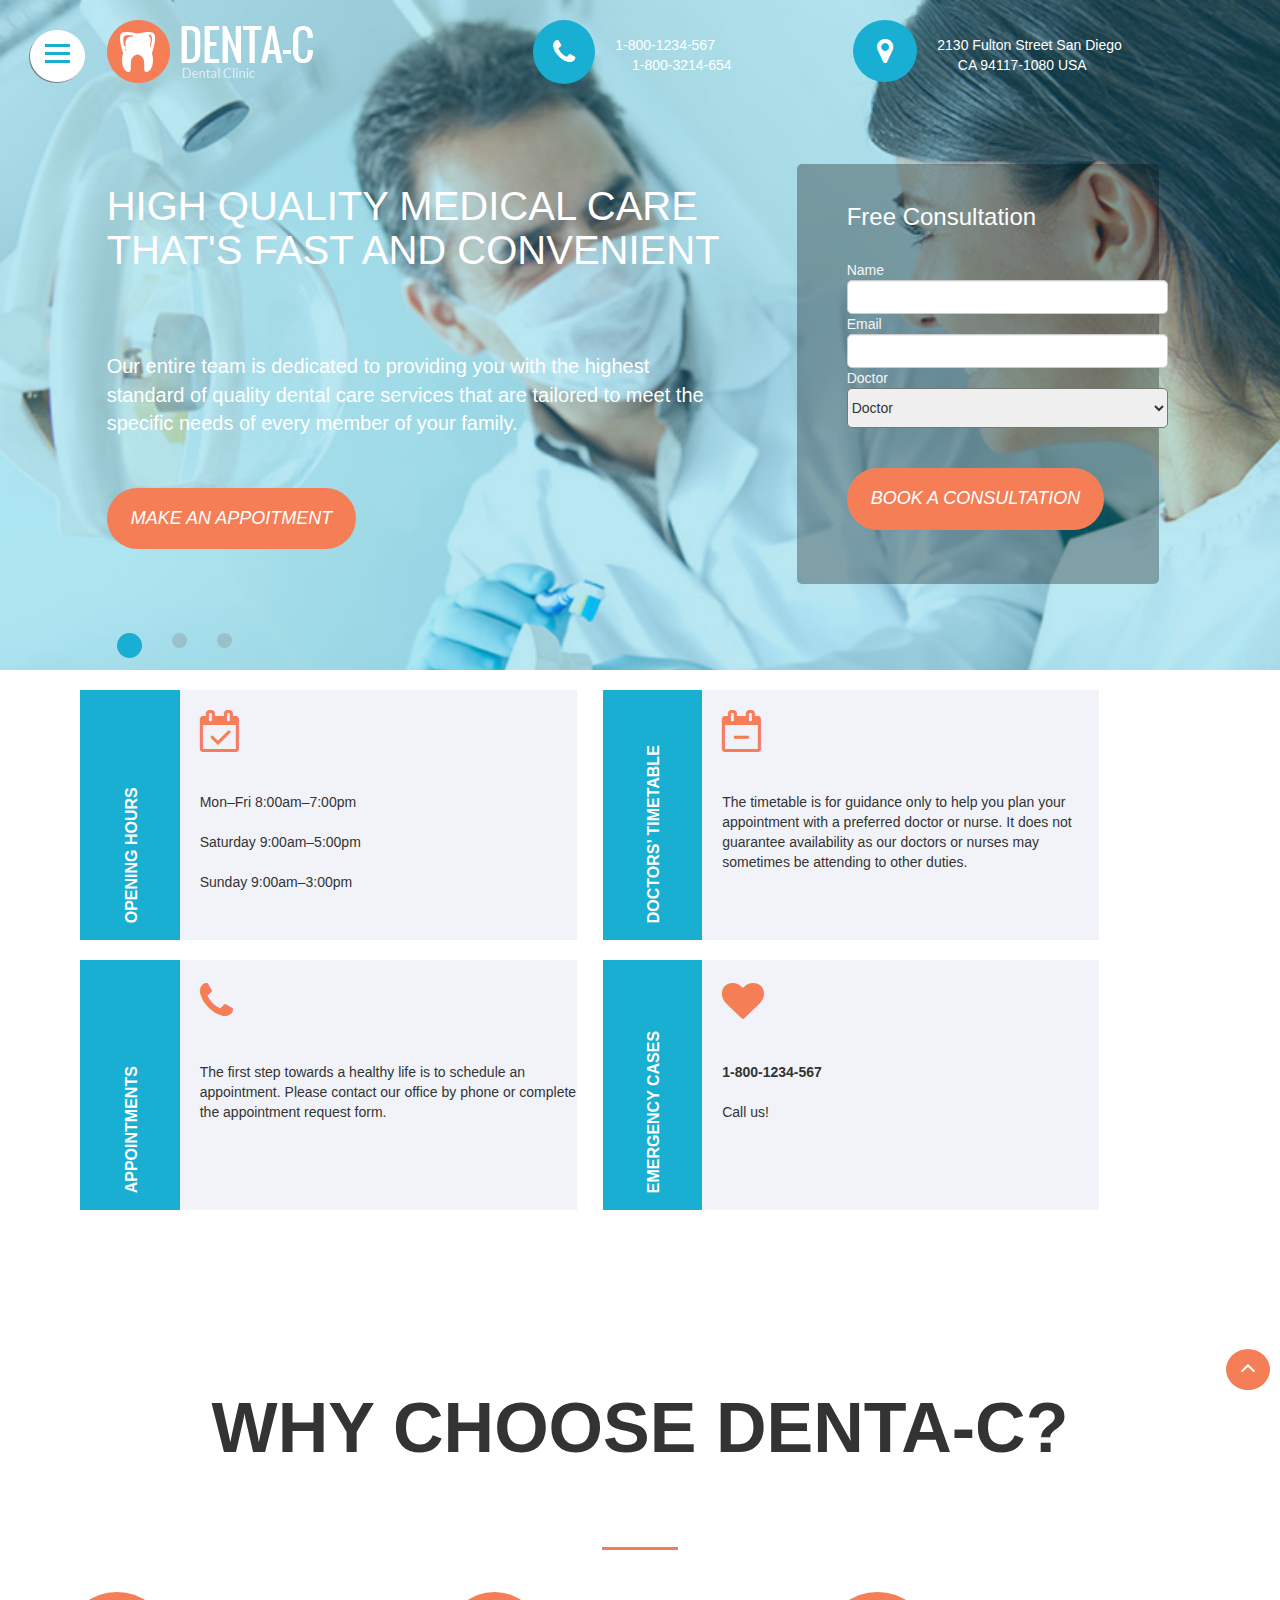
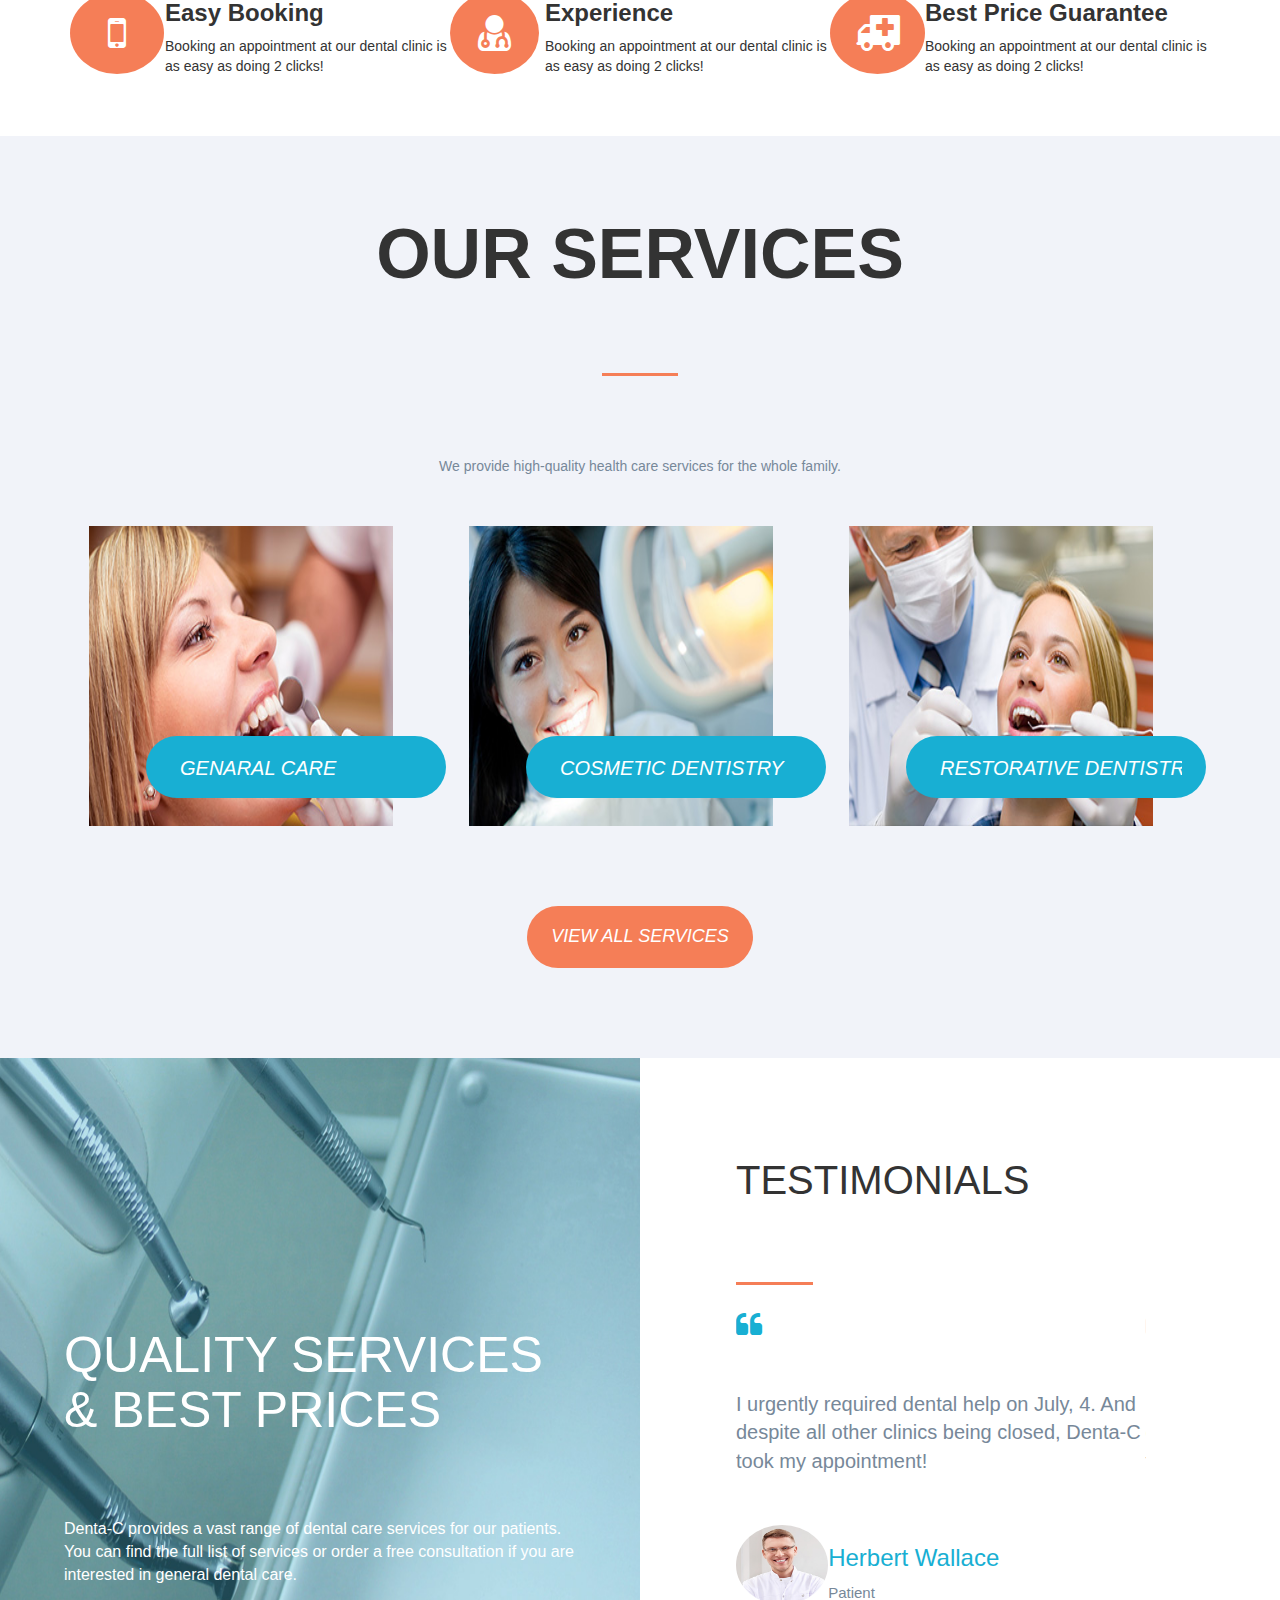
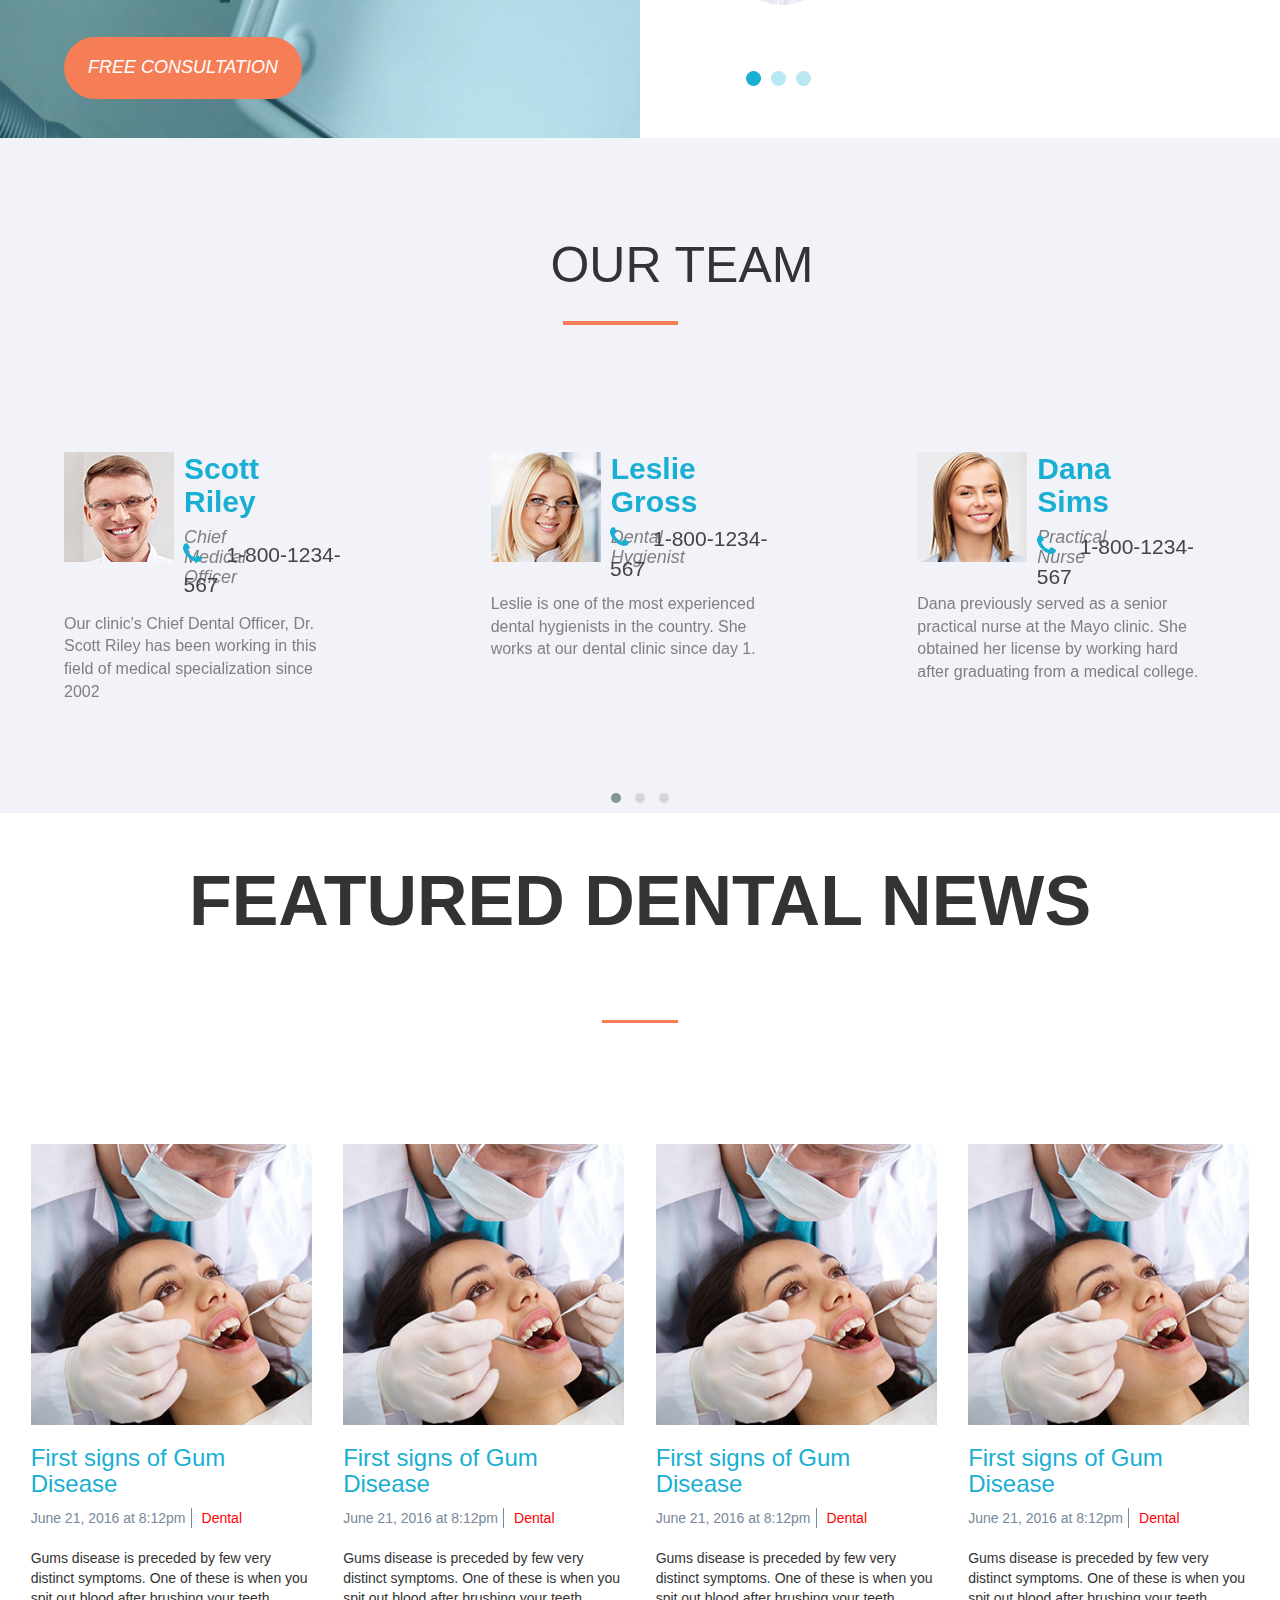
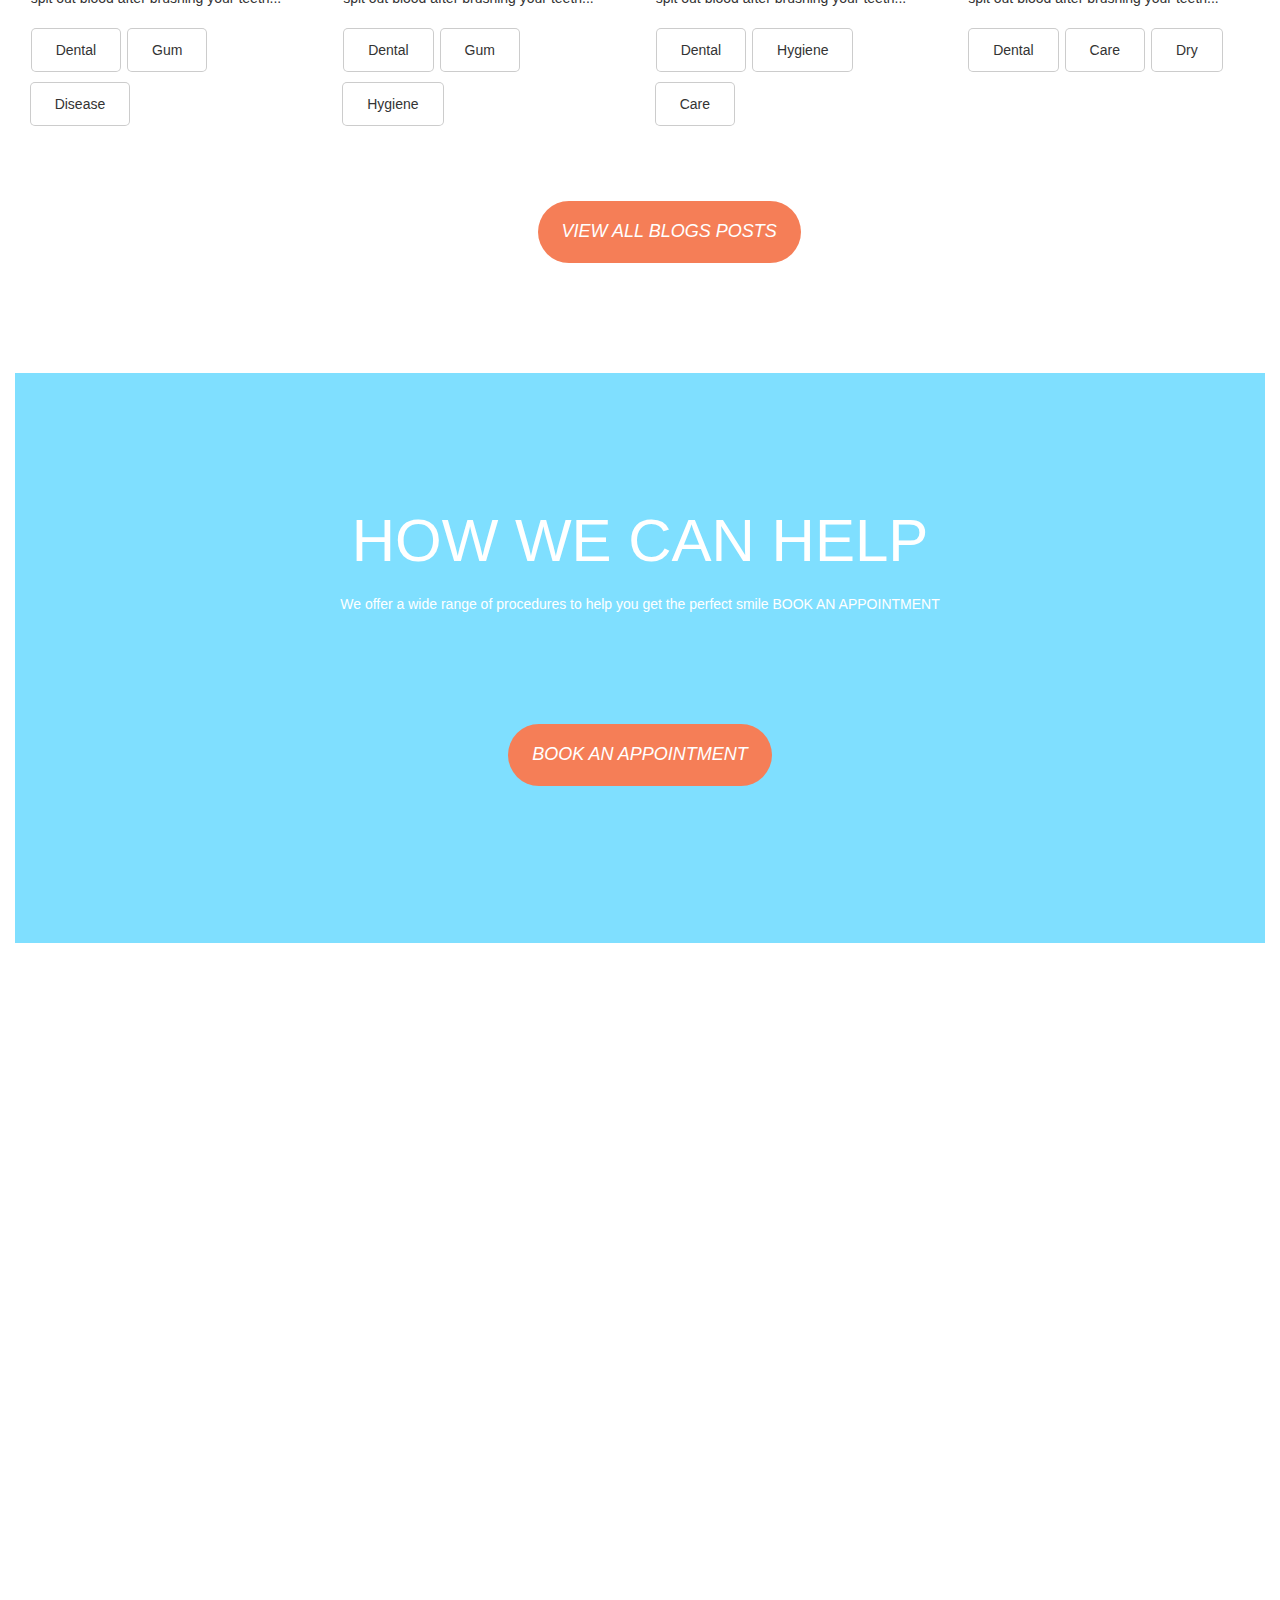
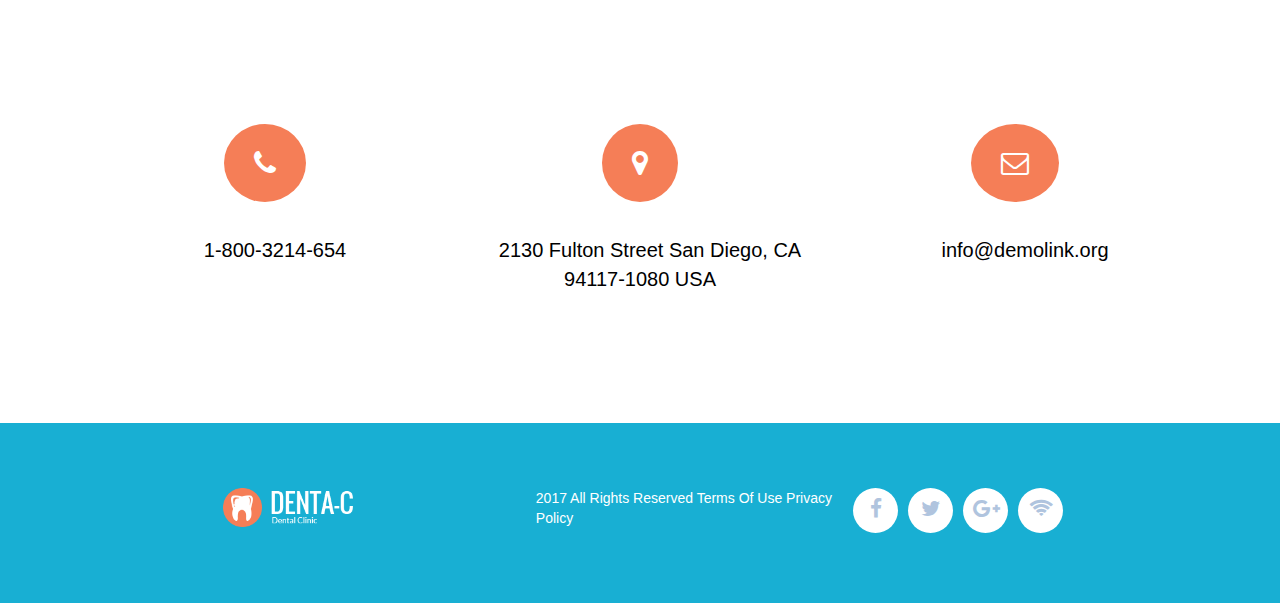
<file: home/index.html>
<!DOCTYPE html>
<html lang="en">

<head>
    <meta charset="UTF-8">
    <meta name="viewport" content="width=device-width, initial-scale=1.0">
    <meta http-equiv="X-UA-Compatible" content="ie=edge">
    <title>Document</title>
    <link href="https://maxcdn.bootstrapcdn.com/font-awesome/4.7.0/css/font-awesome.min.css" rel="stylesheet">
    <link href="https://maxcdn.bootstrapcdn.com/bootstrap/3.3.7/css/bootstrap.min.css" rel="stylesheet">
    <link rel="stylesheet" href="css/owl.carousel.min.css">
    <link rel="stylesheet" href="css/owl.theme.default.min.css">
    <link rel="stylesheet" href="css/sass.css">
</head>

<body>


    <div id="sidebar">
        <ul>
            <li> <img src="../images/logo-dark.png"></li>
            <li class="search"><input type="text" placeholder="Search"><i class="fa fa-search" aria-hidden="true"></i></li>
            <li><a href=""><b>HOME</b></a></li>
            <li><a href=""><b>ABOUT</b></a></li>
            <li><a href=""><b>TEAM</b></a></li>
            <li class="dropdown_pages"><b>PAGES<i class="fa fa-angle-down pull-right" aria-hidden="true"></i></t>
            
            <ul class="pages">
                
                <a href="../typography/typography.html"><li><i class="fa fa-angle-right" aria-hidden="true"></i>Typography</li></a>
                <a href="../forms/formsindex.html"><li><i class="fa fa-angle-right" aria-hidden="true"></i>Forms</li></a>
                <a href="../buttons/buttons.html"><li><i class="fa fa-angle-right" aria-hidden="true"></i>Buttons</li></a>
                <a href="../grid/gridindex.html"><li><i class="fa fa-angle-right" aria-hidden="true"></i>Grid</li></a>
                <a href="../Tabs&Accordions/Tabs&Accordionsindex.html"><li><i class="fa fa-angle-right" aria-hidden="true"></i>Tabs & Accordions</li></a>
                <a href="../prg/buttons.html"><li><i class="fa fa-angle-right" aria-hidden="true"></i>Progress Bars</li></a>
                <a><li><i class="fa fa-angle-right" aria-hidden="true"></i>Icons</li></a>
                <a href="../tables/tablesindex.html"><li><i class="fa fa-angle-right" aria-hidden="true"></i>Tables</li></a>
                <a><li><i class="fa fa-angle-right" aria-hidden="true"></i>Team Member Profile</li></a>
                <a><li><i class="fa fa-angle-right" aria-hidden="true"></i>Careers</li></a>
               <a><li><i class="fa fa-angle-right" aria-hidden="true"></i>FAQ Page</li></a>
              <a><li><i class="fa fa-angle-right" aria-hidden="true"></i>Pricing</li></a>
            <a><li><i class="fa fa-angle-right" aria-hidden="true"></i>Coming Soon</li></a>
            <a><li><i class="fa fa-angle-right" aria-hidden="true"></i>Maintenance</li></a>
                <a><li><i class="fa fa-angle-right" aria-hidden="true"></i>Under Construction</li></a>
                <a><li><i class="fa fa-angle-right" aria-hidden="true"></i>Login/Register</li></a>
               <a> <li><i class="fa fa-angle-right" aria-hidden="true"></i>Clients</li></a>
                <a><li><i class="fa fa-angle-right" aria-hidden="true"></i>Partners</li></a>
                <a><li><i class="fa fa-angle-right" aria-hidden="true"></i>Term Of Use</li></a>
               <a> <li><i class="fa fa-angle-right" aria-hidden="true"></i>Search Resault</li></a>
               <a> <li><i class="fa fa-angle-right" aria-hidden="true"></i>404 Page</li></a>
                <a><li><i class="fa fa-angle-right" aria-hidden="true"></i>503 Page</li></a>
               <a href="../calendr/calendarindex.html"> <li><i class="fa fa-angle-right" aria-hidden="true"></i>Make An Appointment</li> </a>               
            </ul>
            </b>
            </li>
            <li><a href=""><b>SERVICES</b></a></li>
            <li><a href=""><b>DEPARTMENTS</b></a></li>
            <li><a href="../timetable/timetable.html"><b>TIMETABLE</b></a></li>
            <li class="dropdown_galery"><b>GALERY<i class="fa fa-angle-down  pull-right" aria-hidden="true"></i>
            
            <ul class="galery">
                <li><i class="fa fa-angle-right" aria-hidden="true"></i>Grid Galery</li>
                <li><i class="fa fa-angle-right" aria-hidden="true"></i>Galery Wihtout Padding</li>
                <li><i class="fa fa-angle-right" aria-hidden="true"></i>Masonry Galery</li>
                <li><i class="fa fa-angle-right" aria-hidden="true"></i>Cobbles Galery</li>                
            </ul>
            </b>
                <li class="dropdown_blog"><b>BLOG<i class="fa fa-angle-down  pull-right" aria-hidden="true"></i>
            
            <ul class="blog">
                <li><i class="fa fa-angle-right" aria-hidden="true"></i>Masonry Blog</li>
                <li><i class="fa fa-angle-right" aria-hidden="true"></i>Modern Blog</li>
                <li><i class="fa fa-angle-right" aria-hidden="true"></i>Classic Blog</li>
                <li><i class="fa fa-angle-right" aria-hidden="true"></i>Grid Blog</li>
                 <li><i class="fa fa-angle-right" aria-hidden="true"></i>Single Post</li>                
            </ul>
            </b>
                    <li><a href=""><b>CONTACTS</b></a></li>
        </ul>

        <div id="sidebar-btn">
            <span></span>
            <span></span>
            <span></span>
        </div>
    </div>
    <div class="daire">
        <div class="col-md-12">
            <p class="col-md-2"><i class="fa fa-angle-up" aria-hidden="true"></i></p>
        </div>
    </div>
    <!---------------------------------------------------------------->
    <div class="sidebar">
        <div class="head">
        </div>
        <div class="container">
            <div class="head_texts">
                <div class="row">
                    <div class="col-md-12">
                        <div class="col-md-offset-1 col-md-4">
                            <img src="images/logo.png">
                        </div>
                        <div class="col-md-2">
                            <div class="phone">
                                <i class="fa fa-phone fa-2x" aria-hidden="true"></i>
                            </div>

                            <a class="number" href="#">1-800-1234-567</a><br>
                            <a class="number margin_minus1" href="#">1-800-3214-654</a>
                        </div>
                        <div class="col-md-offset-1 col-md-3">
                            <div class="phone">
                                <i class="fa fa-map-marker fa-2x" aria-hidden="true"></i>
                            </div>
                            <a class="number" href="#">2130 Fulton Street San Diego</a><br>
                            <a class="number margin_minus" href="#">CA 94117-1080 USA</a>
                        </div>
                    </div>
                </div>

                <div class="row">
                    <div class="col-md-12">
                        <div class="col-md-offset-1 col-md-6 col-sm-6 col-xs-12">
                            <h1 class="headh1">HIGH QUALITY MEDICAL CARE THAT'S FAST AND CONVENIENT</h1>
                            <p class="headp">Our entire team is dedicated to providing you with the highest standard of quality dental care
                                services that are tailored to meet the specific needs of every member of your family.</p>
                            <button class="btn btn-default" type="submit"><h4>MAKE AN APPOITMENT</h4></button>
                            <div class="clearfix"></div>
                            <div class="dots pull-left" id="dots">
                                <div index="0" class="dot active"></div>
                                <div index="1" class="dot"></div>
                                <div index="2" class="dot"></div>
                            </div>
                        </div>
                        <div class="col-md-4 col-sm-6 col-xs-12 log">
                            <div class="login">
                            </div>
                            <div class="input-group">
                                <h3>Free Consultation</h3>
                                <p>Name</p>
                                <input type="text" class="form-control nameinput" aria-describedby="basic-addon1">
                                <p>Email</p>
                                <input type="text" class="form-control emailinput" aria-describedby="basic-addon1">
                                <p>Doctor</p>
                                <select class="selectpicker">
                                <option>Doctor</option>
                                <option>Nurse</option>
                             </select>
                                <button class="btn btn-default add" type="submit"><h4>BOOK A CONSULTATION</h4></button>
                            </div>
                        </div>
                    </div>
                </div>
            </div>
        </div>
        <div class="layout">
        </div>
        <!-------------------------------------------------------------------------------------->
        <div class="clearfix"></div>
        <div class="rotate">
            <div class="row">
                <div class="container">
                    <div class="col-md-11">
                        <div class="col-md-12">
                            <!--<div class="opening">-->
                            <div class="row">
                                <div class="col-md-6">
                                    <div class="hours">
                                        <div class='blue'>
                                            <p>OPENING HOURS</p>
                                        </div>
                                        <div class='gray'>
                                            <i class="fa fa-calendar-check-o icons fa-3x" aria-hidden="true"></i>
                                            <p>Mon–Fri 8:00am–7:00pm</p>
                                            <p>Saturday 9:00am–5:00pm</p>
                                            <p>Sunday 9:00am–3:00pm</p>
                                        </div>
                                    </div>
                                </div>
                                <div class="col-md-6">
                                    <div class="hours">
                                        <div class='blue'>
                                            <p>DOCTORS’ TIMETABLE</p>
                                        </div>
                                        <div class='gray'>
                                            <i class="fa fa-calendar-minus-o icons fa-3x" aria-hidden="true"></i>
                                            <p>The timetable is for guidance only to help you plan your appointment with a preferred
                                                doctor or nurse. It does not guarantee availability as our doctors or nurses
                                                may sometimes be attending to other duties.</p>
                                        </div>
                                    </div>
                                </div>
                            </div>
                            <div class="row">
                                <div class="col-md-6">
                                    <div class="hours">
                                        <div class='blue'>
                                            <p>APPOINTMENTS</p>
                                        </div>
                                        <div class='gray'>
                                            <i class="fa fa-phone icons fa-3x" aria-hidden="true"></i>
                                            <p>The first step towards a healthy life is to schedule an appointment. Please contact
                                                our office by phone or complete the appointment request form.</p>
                                        </div>
                                    </div>
                                </div>
                                <div class="col-md-6">
                                    <div class="hours">
                                        <div class='blue'>
                                            <p>EMERGENCY CASES</p>
                                        </div>
                                        <div class='gray'>
                                            <i class="fa fa-heart icons fa-3x" aria-hidden="true"></i>
                                            <p><b>1-800-1234-567</b></p>
                                            <p>Call us!</p>
                                        </div>
                                    </div>
                                </div>
                            </div>
                            <!--</div>-->
                        </div>
                    </div>
                </div>
            </div>
        </div>
        <div class="clearfix"></div>
        <div class="why">
            <div class="col-md-12">
                <h1><b>WHY CHOOSE DENTA-C?</b></h1>
                <div class="line"></div>
            </div>
            <div class="container">
                <div class="row">
                    <div class="col-md-12">
                        <div class="col-md-4 col-sm-12 col-xs-12">
                            <div class="col-md-12">
                                <div class="col-md-3">
                                    <div class="icons">
                                        <i class="fa fa-mobile fa-3x" aria-hidden="true"></i>
                                    </div>
                                </div>
                                <div class="col-md-9">
                                    <h3><b>Easy Booking</b></h3>
                                    <p>Booking an appointment at our dental clinic is as easy as doing 2 clicks!</p>
                                </div>
                            </div>
                        </div>
                        <div class="col-md-4 col-sm-12 col-xs-12">
                            <div class="col-md-12">
                                <div class="col-md-3">
                                    <div class="icons">
                                        <i class="fa fa-user-md fa-3x" aria-hidden="true"></i>
                                    </div>
                                </div>
                                <div class="col-md-9">
                                    <h3><b>Experience</b></h3>
                                    <p>Booking an appointment at our dental clinic is as easy as doing 2 clicks!</p>
                                </div>
                            </div>
                        </div>
                        <div class="col-md-4 col-sm-12 col-xs-12">
                            <div class="col-md-12">
                                <div class="col-md-3">
                                    <div class="icons">
                                        <i class="fa fa-ambulance fa-3x" aria-hidden="true"></i>
                                    </div>
                                </div>
                                <div class="col-md-9">
                                    <h3><b>Best Price Guarantee</b></h3>
                                    <p>Booking an appointment at our dental clinic is as easy as doing 2 clicks!</p>
                                </div>
                            </div>
                        </div>
                    </div>
                </div>
            </div>

        </div>
<div class="clearfix"></div>
        <div class="work">

            <div class="col-md-12">
                <h1><b>OUR SERVICES</b></h1>
                <div class="line"></div>
                <p>We provide high-quality health care services for the whole family.</p>

                <div class="container">
                    <div class="row">
                        <div class="col-md-12">
                            <div class="col-md-4">
                                <div class="picwork">
                                    <img src="images/gallery/gallery-03-370x240.jpg">
                                    <button class="btn btn-default care" type="submit">
                        <div class="workbutton" id="workbutton1">
                            <div class='figur' id="figur1">
                            <i class="fa fa-arrow-right" aria-hidden="true"></i>
                             <h4>GENARAL CARE</h4>
                            </div>
                        </div>
                        </button>
                                </div>
                            </div>
                            <div class="col-md-4">
                                <div class="picwork">
                                    <img src="images/gallery/gallery-05-370x240.jpg">
                                    <button class="btn btn-default care" type="submit">
                        <div class="workbutton" id="workbutton2">
                            <div class='figur' id="figur2">
                            <i class="fa fa-arrow-right" aria-hidden="true"></i>
                             <h4>COSMETIC DENTISTRY</h4>
                            </div>
                        </div>
                    </button>
                                </div>
                            </div>
                            <div class="col-md-4">
                                <div class="picwork">
                                    <img src="images/gallery/gallery-08-370x240.jpg">
                                    <button class="btn btn-default care" type="submit">
                        <div class="workbutton" id="workbutton3">
                            <div class='figur' id="figur3">
                            <i class="fa fa-arrow-right" aria-hidden="true"></i>
                             <h4>RESTORATIVE DENTISTRY</h4>
                            </div>
                        </div>
                    </button>
                                </div>
                            </div>
                        </div>
                    </div>
                </div>

            </div>


            <div class="col-md-12">
                <div class="work_button">
                    <button class="btn btn-default" type="submit"><h4>VIEW ALL SERVICES</h4></button>
                </div>
            </div>
        </div>
        <div class="testimonials">
            <div class="row">
                <div class="col-md-12">
                    <div class="col-md-6 col-sm-12 col-xs-12">
                        <div class="left">
                            <div class="first_pos">
                                <h1>QUALITY SERVICES & BEST PRICES</h1>
                                <p>Denta-C provides a vast range of dental care services for our patients. You can find the
                                    full list of services or order a free consultation if you are interested in general dental
                                    care.
                                </p>
                                <button class="btn btn-default" type="submit"><h4>FREE CONSULTATION</h4></button>
                            </div>
                        </div>
                    </div>
                    <div class="col-md-6 col-sm-12 col-xs-12">
                        <div class="right">
                            <div class="sec_pos">
                                <h1>TESTIMONIALS</h1>
                                <div class='line'></div>
                                <div class="clearfix"></div>
                                <div class="wordekran">
                                    <div class="fullsize">
                                        <div class='word1'>
                                            <i class="fa fa-quote-left fa-2x" aria-hidden="true"></i>
                                            <p>I urgently required dental help on July, 4. And despite all other clinics being
                                                closed, Denta-C took my appointment!</p>
                                            <div class="clearfix"></div>
                                            <div class='col-md-12'>
                                                <div class='col-md-3'>
                                                    <div class="image">
                                                    </div>
                                                </div>
                                                <div class='col-md-9'>
                                                    <h3>Herbert Wallace</h3>
                                                    <p>Patient</p>
                                                </div>
                                            </div>
                                        </div>
                                        <div class='word1'>
                                            <i class="fa fa-quote-left fa-2x" aria-hidden="true"></i>
                                            <p>I urgently required dental help on July, 4. And despite all other clinics being
                                                closed, Denta-C took my appointment!</p>
                                            <div class="clearfix"></div>
                                            <div class='col-md-12'>
                                                <div class='col-md-3'>
                                                    <div class="image1">
                                                    </div>
                                                </div>
                                                <div class='col-md-9'>
                                                    <h3>Herbert Wallace</h3>
                                                    <p>Patient</p>
                                                </div>
                                            </div>
                                        </div>
                                        <div class='word1'>
                                            <i class="fa fa-quote-left fa-2x" aria-hidden="true"></i>
                                            <p>I urgently required dental help on July, 4. And despite all other clinics being
                                                closed, Denta-C took my appointment!</p>
                                            <div class="clearfix"></div>
                                            <div class='col-md-12'>
                                                <div class='col-md-3'>
                                                    <div class="image2">
                                                    </div>
                                                </div>
                                                <div class='col-md-9'>
                                                    <h3>Herbert Wallace</h3>
                                                    <p>Patient</p>
                                                </div>
                                            </div>
                                        </div>
                                    </div>
                                </div>
                                <div class="dots1 pull-left" id="dots1">
                                    <div index="0" class="dot1 active1"></div>
                                    <div index="1" class="dot1"></div>
                                    <div index="2" class="dot1"></div>
                                </div>
                            </div>
                        </div>
                    </div>
                </div>
            </div>
            
        </div>

            <div class="onlycolor">
        <div class="row">
            <h1> OUR TEAM </h1>
        </div>

         <div class="owl-carousel owl-theme">
            <div class="col-md-8 team">
                <div class="row"></div>
                <div class="media">
                    <div class="media-left">
                        <img src="images/users/scott.jpg" class="media-object">
                    </div>
                    <div class="media-body">
                        <h2 class="media-heading blue">Scott Riley</h2>
                        <h4> Chief Medical Officer </h4>
                    </div>
                    <div class="tel">
                        <i class="fa fa-phone" aria-hidden="true"></i>
                        <a href="#"> 1-800-1234-567</a>
                    </div>
                    <p> Our clinic's Chief Dental Officer, Dr. Scott Riley has been working in this field of medical specialization
                        since 2002 </p>

                </div>

            </div>
            <div class="col-md-8 team">
                <div class="row"></div>
                <div class="media">
                    <div class="media-left">
                        <img src="images/users/dana1.jpg" class="media-object">
                    </div>
                    <div class="media-body">
                        <h2 class="media-heading blue">Leslie Gross</h2>
                        <h4> Dental Hygienist</h4>
                    </div>
                    <div class="tel">
                        <i class="fa fa-phone" aria-hidden="true"></i>
                        <a href="#"> 1-800-1234-567</a>
                    </div>
                    <p> Leslie is one of the most experienced dental hygienists in the country. She works at our dental clinic
                        since day 1.
                    </p>

                </div>

            </div>
            <div class="col-md-8 team">
                <div class="row"></div>
                <div class="media">
                    <div class="media-left">
                        <img src="images/users/leslie1.jpg" class="media-object">
                    </div>
                    <div class="media-body">
                        <h2 class="media-heading blue">Dana Sims</h2>
                        <h4> Practical Nurse </h4>
                        <div class="tel">
                            <i class="fa fa-phone" aria-hidden="true"></i>
                            <a href="#"> 1-800-1234-567</a>
                        </div>
                    </div>
                    <p> Dana previously served as a senior practical nurse at the Mayo clinic. She obtained her license by working
                        hard after graduating from a medical college.</p>
                </div>
            </div>
            <div class="col-md-8 team">
                <div class="row"></div>
                <div class="media">
                    <div class="media-left">
                        <img src="images/users/scott.jpg" class="media-object">
                    </div>
                    <div class="media-body">
                        <h2 class="media-heading blue">Scott Riley</h2>
                        <h4> Chief Medical Officer </h4>
                    </div>
                    <div class="tel">
                        <i class="fa fa-phone" aria-hidden="true"></i>
                        <a href="#"> 1-800-1234-567</a>
                    </div>
                    <p> Our clinic's Chief Dental Officer, Dr. Scott Riley has been working in this field of medical specialization
                        since 2002 </p>

                </div>

            </div>
            <div class="col-md-8 team">
                <div class="row"></div>
                <div class="media">
                    <div class="media-left">
                        <img src="images/users/dana1.jpg" class="media-object">
                    </div>
                    <div class="media-body">
                        <h2 class="media-heading blue">Leslie Gross</h2>
                        <h4> Dental Hygienist</h4>
                    </div>
                    <div class="tel">
                        <i class="fa fa-phone" aria-hidden="true"></i>
                        <a href="#"> 1-800-1234-567</a>
                    </div>
                    <p> Leslie is one of the most experienced dental hygienists in the country. She works at our dental clinic
                        since day 1.
                    </p>

                </div>


            </div>
            <div class="col-md-8 team">
                <div class="row"></div>
                <div class="media">
                    <div class="media-left">
                        <img src="images/users/leslie1.jpg" class="media-object">
                    </div>
                    <div class="media-body">
                        <h2 class="media-heading blue">Dana Sims</h2>
                        <h4> Practical Nurse </h4>
                        <div class="tel">
                            <i class="fa fa-phone" aria-hidden="true"></i>
                            <a href="#"> 1-800-1234-567</a>
                        </div>
                    </div>
                    <p> Dana previously served as a senior practical nurse at the Mayo clinic. She obtained her license by working
                        hard after graduating from a medical college.</p>
                </div>

            </div>
            <div class="col-md-8 team">
                <div class="row"></div>
                <div class="media">
                    <div class="media-left">
                        <img src="images/users/scott.jpg" class="media-object">
                    </div>
                    <div class="media-body">
                        <h2 class="media-heading blue">Scott Riley</h2>
                        <h4> Chief Medical Officer </h4>
                    </div>
                    <div class="tel">
                        <i class="fa fa-phone" aria-hidden="true"></i>
                        <a href="#"> 1-800-1234-567</a>
                    </div>
                    <p> Our clinic's Chief Dental Officer, Dr. Scott Riley has been working in this field of medical specialization
                        since 2002 </p>

                </div>

            </div>
            <div class="col-md-8 team">
                <div class="row"></div>
                <div class="media">
                    <div class="media-left">
                        <img src="images/users/dana1.jpg" class="media-object">
                    </div>
                    <div class="media-body">
                        <h2 class="media-heading blue">Leslie Gross</h2>
                        <h4> Dental Hygienist</h4>
                    </div>
                    <div class="tel">
                        <i class="fa fa-phone" aria-hidden="true"></i>
                        <a href="#"> 1-800-1234-567</a>
                    </div>
                    <p> Leslie is one of the most experienced dental hygienists in the country. She works at our dental clinic
                        since day 1.
                    </p>

                </div>


            </div>
            <div class="col-md-8 team">
                <div class="row"></div>
                <div class="media">
                    <div class="media-left">
                        <img src="images/users/leslie1.jpg" class="media-object">
                    </div>
                    <div class="media-body">
                        <h2 class="media-heading blue">Dana Sims</h2>
                        <h4> Practical Nurse </h4>
                        <div class="tel">
                            <i class="fa fa-phone" aria-hidden="true"></i>
                            <a href="#"> 1-800-1234-567</a>
                        </div>
                    </div>
                    <p> Dana previously served as a senior practical nurse at the Mayo clinic. She obtained her license by working
                        hard after graduating from a medical college.</p>
                </div>

            </div>
        </div>
    </div>
      
</div>
</div>
</div>
</div>
<!---------------------------------------------------------------------------->
<div class="clearfix"></div>
<div class="news">
    <div class="col-md-12">
        <h1><b>FEATURED DENTAL NEWS</b></h1>
        <div class="line"></div>
    </div>
    <div class="clearfix"></div>
    <div class="container-fluid">
        <div class="row">
            <div class="margin">
                <div class="col-md-12">
                    <div class="col-md-3 col-sm-6 col-xs-12">
                        <div class="pros">
                            <img src="images/pages/home-01-320x320.jpg">
                            <h3>First signs of Gum Disease</h3>
                            <p class="p1">June 21, 2016 at 8:12pm</p>
                            <a href="#">Dental</a><br>
                            <p class="p2">Gums disease is preceded by few very distinct symptoms. One of these is when you spit out blood
                                after brushing your teeth...</p>
                            <div class="btn-group" role="group" aria-label="...">
                                <button type="button" class="btn btn-default">Dental</button>
                                <button type="button" class="btn btn-default">Gum</button>
                                <button type="button" class="btn btn-default">Disease</button>
                            </div>
                        </div>
                    </div>
                    <div class="col-md-3 col-sm-6 col-xs-12">
                        <div class="pros">
                            <img src="images/pages/home-01-320x320.jpg">
                            <h3>First signs of Gum Disease</h3>
                            <p class="p1">June 21, 2016 at 8:12pm</p>
                            <a href="#">Dental</a><br>
                            <p class="p2">Gums disease is preceded by few very distinct symptoms. One of these is when you spit out blood
                                after brushing your teeth...</p>
                            <div class="btn-group" role="group" aria-label="...">
                                <button type="button" class="btn btn-default">Dental</button>
                                <button type="button" class="btn btn-default">Gum</button>
                                <button type="button" class="btn btn-default">Hygiene</button>
                            </div>
                        </div>
                    </div>
                    <div class="col-md-3 col-sm-6 col-xs-12">
                        <div class="pros">
                            <img src="images/pages/home-01-320x320.jpg">
                            <h3>First signs of Gum Disease</h3>
                            <p class="p1">June 21, 2016 at 8:12pm</p>
                            <a href="#">Dental</a><br>
                            <p class="p2">Gums disease is preceded by few very distinct symptoms. One of these is when you spit out blood
                                after brushing your teeth...</p>
                            <div class="btn-group" role="group" aria-label="...">
                                <button type="button" class="btn btn-default">Dental</button>
                                <button type="button" class="btn btn-default">Hygiene</button>
                                <button type="button" class="btn btn-default">Care</button>
                            </div>
                        </div>
                    </div>
                    <div class="col-md-3 col-sm-6 col-xs-12">
                        <div class="pros">
                            <img src="images/pages/home-01-320x320.jpg">
                            <h3>First signs of Gum Disease</h3>
                            <p class="p1">June 21, 2016 at 8:12pm</p>
                            <a href="#">Dental</a><br>
                            <p class="p2">Gums disease is preceded by few very distinct symptoms. One of these is when you spit out blood
                                after brushing your teeth...</p>
                            <div class="btn-group" role="group" aria-label="...">
                                <button type="button" class="btn btn-default">Dental</button>
                                <button type="button" class="btn btn-default">Care</button>
                                <button type="button" class="btn btn-default">Dry</button>
                            </div>
                        </div>
                    </div>
                </div>
            </div>
        </div>

    </div>
    <div class="clearfix"></div>
    <div class="col-md-12 colblog">
        <div class="blogs">
            <button class=" btn btn-default btnblog" type="submit"><h4>VIEW ALL BLOGS POSTS</h4></button>
        </div>
    </div>
</div>
<div class="clearfix"></div>
<div class="help">
    <div class="container-fluid">
        <div class="row">
            <div class="col-md-12">
                <div class="helppic">
                    <div class="layout1">
                        <p>HOW WE CAN HELP</p>
                        <p>We offer a wide range of procedures to help you get the perfect smile BOOK AN APPOINTMENT</p>
                        <button class="btn btn-default " type="submit"><h4>BOOK AN APPOINTMENT</h4></button>
                    </div>
                </div>
            </div>
        </div>
    </div>
</div>

<div class="map">
    <div class="container-fluid">
        <div class="row">
            <div class="col-md-12">
                <div class="maphear">
                    <iframe src="https://www.google.com/maps/embed?pb=!1m18!1m12!1m3!1d3039.3961176341923!2d49.85219521504545!3d40.377912579369664!2m3!1f0!2f0!3f0!3m2!1i1024!2i768!4f13.1!3m3!1m2!1s0x40307d079efb5163%3A0xc20aa51a5f0b5e01!2sCode+Academy+Baku!5e0!3m2!1sru!2s!4v1492635455083"
                        width="100%" height="100%" frameborder="0" style="border:0" allowfullscreen></iframe>
</div>
</div>
</div>
</div>
</div>

<div class="contactus">
    <div class="container-fluid">
        <div class="col-md-12">
            <div class="col-md-4 col-sm-12">
                <div class="ends">
                    <i class="fa fa-phone fa-2x one" aria-hidden="true"></i>
                    <div class="clearfix"></div>
                    <a href="#">1-800-3214-654</a>
                </div>
            </div>
            <div class="col-md-4 col-sm-12">
                <div class="ends">
                    <i class="fa fa-map-marker fa-2x one" aria-hidden="true"></i>
                    <div class="clearfix"></div>
                    <a href="#">2130 Fulton Street San Diego, CA 94117-1080 USA</a>
                </div>
            </div>
            <div class="col-md-4 col-sm-12">
                <div class="ends">
                    <i class="fa fa-envelope-o fa-2x one" aria-hidden="true"></i>
                    <div class="clearfix"></div>
                    <a href="#">info@demolink.org</a>
                </div>
            </div>
        </div>
    </div>
</div>
<div class="first_footer">
    <div class="container-fluid   footer">
        <!--<div class="container ">-->
        <div class="row">
            <div class="col-md-offset-2 col-md-9 col-xs-offset-3 col-xs-7">


                <div class="col-md-4 col-xs-12 margin">
                    <a class="navbar-brand col-md-5" href="#">
                        <img class="img-responsive" src="../images/logo-desc-white.png">
                    </a>
                </div>
                <div class="col-md-4 margin">
                    <p> 2017 All Rights Reserved Terms Of Use Privacy Policy</p>
                </div>
                <div class="col-md-4 margin">
                    <div class="col-md-12 icons">
                        <p><i class="fa fa-facebook" aria-hidden="true"></i></p>
                        <p><i class="fa fa-twitter" aria-hidden="true"></i></p>
                        <p><i class="fa fa-google-plus" aria-hidden="true"></i></p>
                        <p><i class="fa fa-wifi" aria-hidden="true"></i></p>
                    </div>
                </div>

                <!--</div>-->
            </div>
        </div>

    </div>
</div>
</div>


</div>
<script src="https://ajax.googleapis.com/ajax/libs/jquery/3.2.0/jquery.min.js"></script>
<script src="js/owl.carousel.min.js"></script>
<script src="js/script.js"></script>
</body>

</html>
</file>
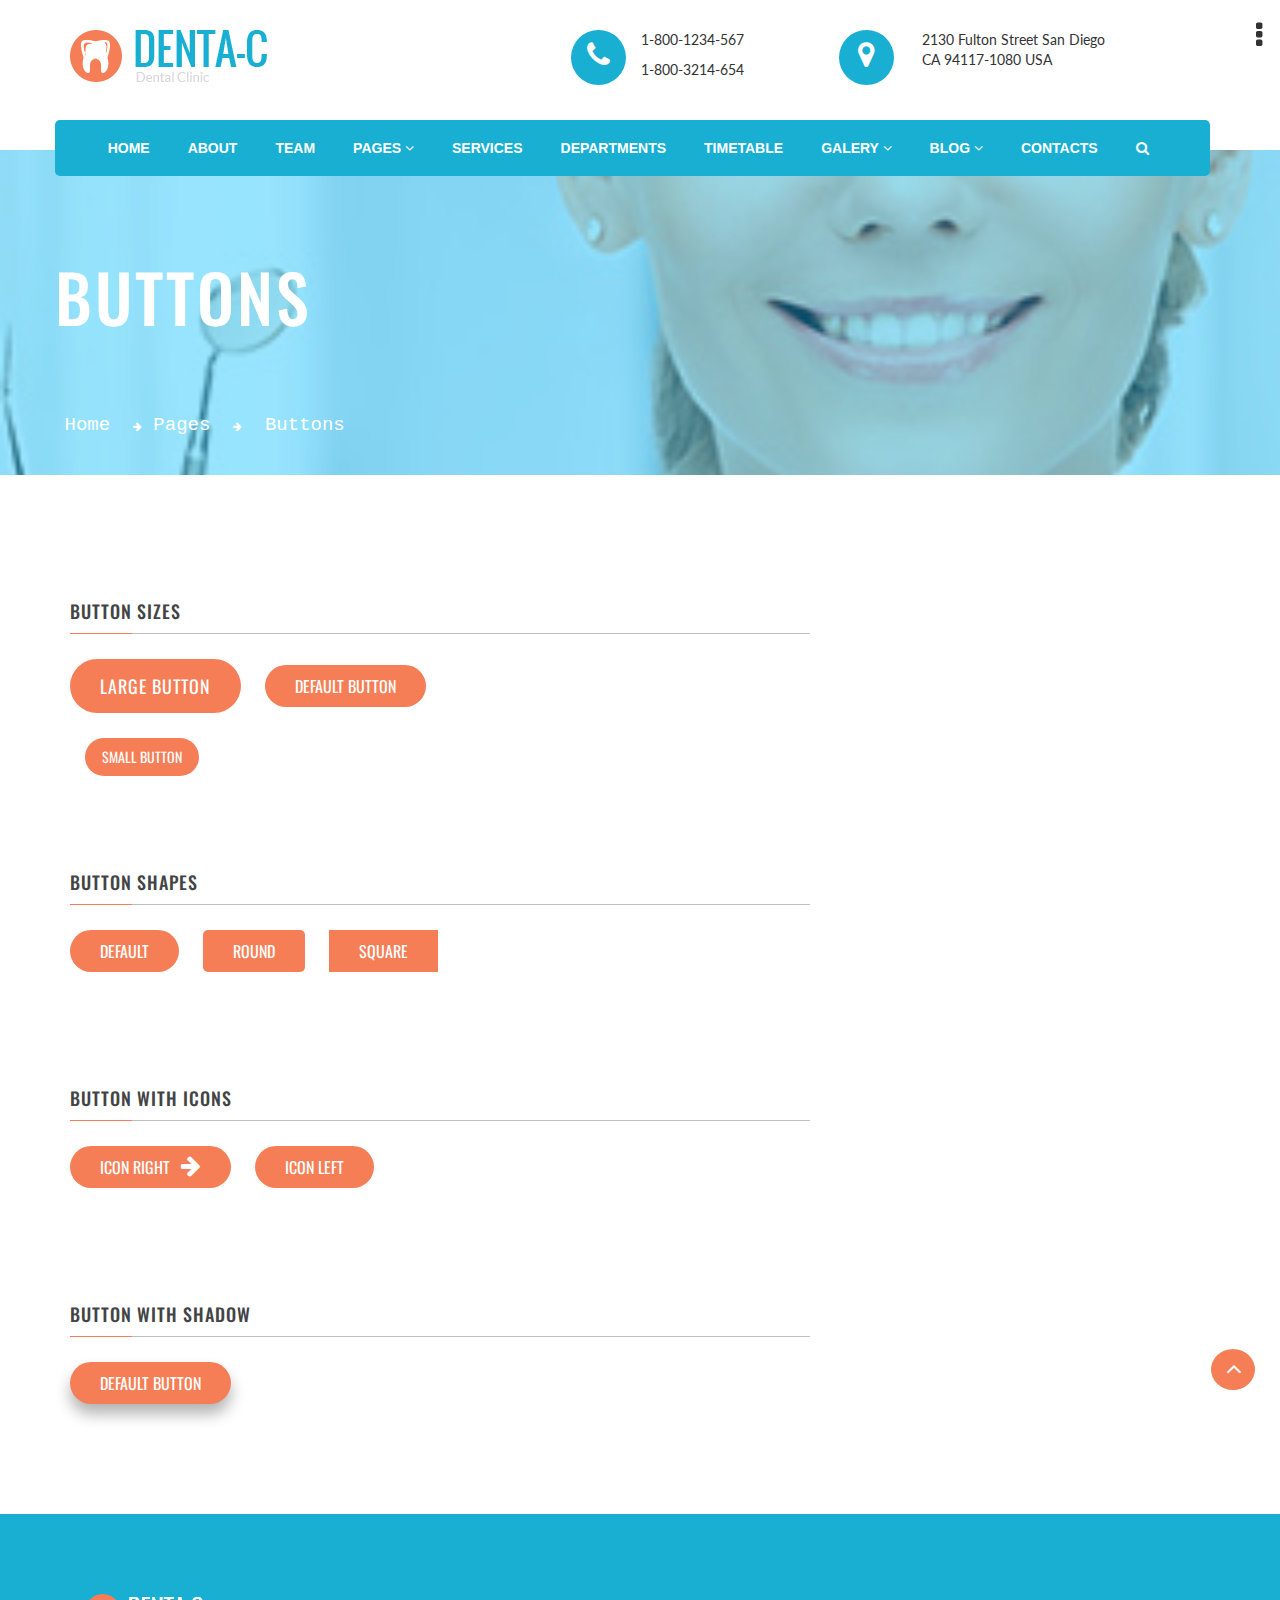
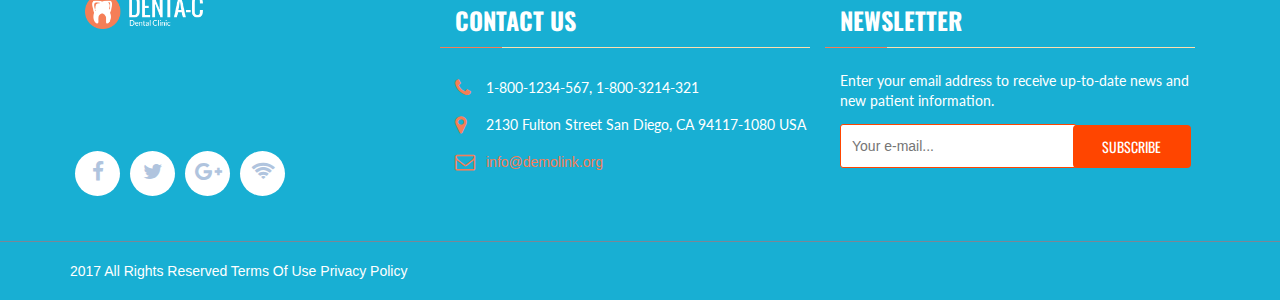
<file: buttons/buttons.html>
<!DOCTYPE html>
<html lang="en">

<head>
    <meta charset="UTF-8">
    <meta name="viewport" content="width=device-width, initial-scale=1.0" />
    <title>Document</title>
    <link href="https://fonts.googleapis.com/css?family=Lato" rel="stylesheet">
    <link href="https://fonts.googleapis.com/css?family=Oswald" rel="stylesheet">
    <link href="https://maxcdn.bootstrapcdn.com/font-awesome/4.7.0/css/font-awesome.min.css" rel="stylesheet" integrity="sha384-wvfXpqpZZVQGK6TAh5PVlGOfQNHSoD2xbE+QkPxCAFlNEevoEH3Sl0sibVcOQVnN"
        crossorigin="anonymous">
    <link href="https://maxcdn.bootstrapcdn.com/bootstrap/3.3.7/css/bootstrap.min.css" rel="stylesheet" integrity="sha384-BVYiiSIFeK1dGmJRAkycuHAHRg32OmUcww7on3RYdg4Va+PmSTsz/K68vbdEjh4u"
        crossorigin="anonymous">
    <link rel="stylesheet" href="buttonssas/buttons.css">
</head>

<body>

    <div class="overflow">
        <div class="container-fluid">
            <div class="header">
                <div class="container">
                    <div class="row">
                        <a class="navbar-brand col-md-offset-0 col-md-5 col-xs-offset-5 col-xs-4" href="#">
                            <img alt="Brand" src="../images/logo-dark.png" class="img-responsive">
                        </a>
                        <div class="col-md-7">
                            <div class="col-md-5">
                                <div class="col-md-3">
                                    <i class="fa fa-phone" aria-hidden="true"></i>
                                </div>
                                <div class="col-md-9">
                                    <p>1-800-1234-567</p>
                                    <p>1-800-3214-654</p>
                                </div>

                            </div>
                            <div class="col-md-6">
                                <div class="col-md-3">
                                    <i class="fa fa-map-marker" aria-hidden="true"></i>
                                </div>
                                <div class="col-md-9">
                                    <p>2130 Fulton Street San Diego CA 94117-1080 USA</p>
                                </div>
                            </div>
                        </div>
                    </div>
                </div>
            </div>
        </div>
        <div class="first_menu">
            <div class="container">
                <div class="row">
                    <div class=" menu centered">
                        <div class="input">
                            <input placeholder="TYPE AND HIT ENTER">
                            <i class='fa fa-times'></i>
                        </div>

                        <ul class="nav nav-pills">


                            <li role="presentation"><a href="../home/index.html"><b>HOME</b></a></li>
                            <li role="presentation"><a href=""><b>ABOUT</b></a></li>
                            <li role="presentation"><a href=""><b>TEAM</b></a></li>
                            <li role="presentation" class="dropdown"><a href="#"><b>                       
                        PAGES
                         <i class="fa fa-angle-down" aria-hidden="true"></i></a></b>

                                <div class="dropdown-content1 container">

                                    <div class="col-md-4">
                                        <h4>ELEMENTS</h4>
                                        <div class="col-md-2"></div>
                                        <div class="col-md-10"></div>
                                        <div class="col-md-12">
                                            <a href="../typography/typography.html"><i class="fa fa-angle-right" aria-hidden="true"></i>Typography</a>
                                            <a href="../forms/formsindex.html"><i class="fa fa-angle-right" aria-hidden="true"></i>Forms</a>
                                            <a href="../buttons/buttons.html"><i class="fa fa-angle-right" aria-hidden="true"></i>Buttons</a>
                                            <a href="../grid/gridindex.html"><i class="fa fa-angle-right" aria-hidden="true"></i>Grid</a>
                                            <a href="../Tabs&Accordions/Tabs&Accordionsindex.html"><i class="fa fa-angle-right" aria-hidden="true"></i>Tabs & Accordions</a>
                                            <a href="../prg/buttons.html"><i class="fa fa-angle-right" aria-hidden="true"></i>Progress Bars</a>
                                            <a href="#"><i class="fa fa-angle-right" aria-hidden="true"></i>Icons</a>
                                            <a href="../tables/tablesindex.html"><i class="fa fa-angle-right" aria-hidden="true"></i>Tables</a>
                                        </div>

                                    </div>
                                    <div class="col-md-4">
                                        <h4>PART 1</h4>
                                        <div class="col-md-2"></div>
                                        <div class="col-md-10"></div>
                                        <div class="col-md-12">
                                            <a href="#"><i class="fa fa-angle-right" aria-hidden="true"></i>Team Member Profile</a>
                                            <a href="#"><i class="fa fa-angle-right" aria-hidden="true"></i>Careers</a>
                                            <a href="#"><i class="fa fa-angle-right" aria-hidden="true"></i>FAQ Page</a>
                                            <a href="#"><i class="fa fa-angle-right" aria-hidden="true"></i>Pricing</a>
                                            <a href="#"><i class="fa fa-angle-right" aria-hidden="true"></i>Coming Soon</a>
                                            <a href="#"><i class="fa fa-angle-right" aria-hidden="true"></i>Maintenance</a>
                                            <a href="#"><i class="fa fa-angle-right" aria-hidden="true"></i>Under Construction</a>
                                            <a href="#"><i class="fa fa-angle-right" aria-hidden="true"></i>Login/Register</a>
                                        </div>
                                    </div>
                                    <div class="col-md-4">
                                        <h4>PART 2</h4>
                                        <div class="col-md-2"></div>
                                        <div class="col-md-10"></div>
                                        <div class="col-md-12">
                                            <a href="#"><i class="fa fa-angle-right" aria-hidden="true"></i>Clients</a>
                                            <a href="#"><i class="fa fa-angle-right" aria-hidden="true"></i>Partners</a>
                                            <a href="#"><i class="fa fa-angle-right" aria-hidden="true"></i>Term Of Use</a>
                                            <a href="#"><i class="fa fa-angle-right" aria-hidden="true"></i>Search Resault</a>
                                            <a href="#"><i class="fa fa-angle-right" aria-hidden="true"></i>404 Page</a>
                                            <a href="#"><i class="fa fa-angle-right" aria-hidden="true"></i>503 Page</a>
                                            <a href="../calendr/calendarindex.html"><i class="fa fa-angle-right" aria-hidden="true"></i>Make An Appointment</a>
                                        </div>
                                    </div>

                                </div>


                            </li>
                            <li><a href=""><b>SERVICES</b></a></li>
                            <li><a href=""><b>DEPARTMENTS</b></a></li>
                            <li><a href="../timetable/timetable.html"><b>TIMETABLE</b></a></li>
                            <li role="presentation" class="dropdown"><a href="#"><b>                       
                        GALERY
                         <i class="fa fa-angle-down" aria-hidden="true"></i></a> </b>

                                <div class="dropdown-content">
                                    <a href="#"><i class="fa fa-angle-right" aria-hidden="true"></i>Grid Galery</a>
                                    <a href="#"><i class="fa fa-angle-right" aria-hidden="true"></i>Galery Wihtout Padding</a>
                                    <a href="#"><i class="fa fa-angle-right" aria-hidden="true"></i>Masonry Galery</a>
                                    <a href="#"><i class="fa fa-angle-right" aria-hidden="true"></i>Masonry Galery</a>
                                </div>


                            </li>
                            <li role="presentation" class="dropdown"><a href="#"><b>                       
                        BLOG
                         <i class="fa fa-angle-down" aria-hidden="true"></i></a></b>

                                <div class="dropdown-content">
                                    <a href="#"><i class="fa fa-angle-right" aria-hidden="true"></i>Masonry Blog</a>
                                    <a href="#"><i class="fa fa-angle-right" aria-hidden="true"></i>Modern Blog</a>
                                    <a href="#"><i class="fa fa-angle-right" aria-hidden="true"></i>Classic Blog</a>
                                    <a href="#"><i class="fa fa-angle-right" aria-hidden="true"></i>Grid Blog</a>
                                    <a href="#"><i class="fa fa-angle-right" aria-hidden="true"></i>Single Post</a>
                                </div>


                            </li>
                            <li><a href=""><b>CONTACTS</b></a></li>
                            <li class="search"><a href="#"><i class="fa fa-search" aria-hidden="true"></i></a></li>
                        </ul>

                    </div>


                </div>
            </div>
        </div>
           <div class="fornumber">
        <div class="spans">
            <i class="fa fa-ellipsis-v" aria-hidden="true"></i>
        </div>
    </div>
        <div class="kvadrat">

            <i class="fa fa-phone" aria-hidden="true"></i>
            <p>1-800-1234-567</p>
            <p>1-800-3214-654</p>
            <i class="fa fa-map-marker" aria-hidden="true"></i>
            <p>2130 Fulton Street San Diego CA 94117-1080 USA</p>


        </div>



        <div id="sidebar">
            <ul>
                <li> <img src="../images/logo-dark.png"></li>
                <li class="search"><input type="text" placeholder="Search"><i class="fa fa-search" aria-hidden="true"></i></li>
                <li><a href="../home/index.html"><b>HOME</b></a></li>
                <li><a href=""><b>ABOUT</b></a></li>
                <li><a href=""><b>TEAM</b></a></li>
                <li class="dropdown_pages"><b>PAGES<i class="fa fa-angle-down pull-right" aria-hidden="true"></i></t>
            
            <ul class="pages">
                
                <a href="../typography/typography.html"><li><i class="fa fa-angle-right" aria-hidden="true"></i>Typography</li></a>
                <a href="../forms/formsindex.html"><li><i class="fa fa-angle-right" aria-hidden="true"></i>Forms</li></a>
                <a href="../buttons/buttons.html"><li><i class="fa fa-angle-right" aria-hidden="true"></i>Buttons</li></a>
                <a href="../grid/gridindex.html"><li><i class="fa fa-angle-right" aria-hidden="true"></i>Grid</li></a>
                <a href="../Tabs&Accordions/Tabs&Accordionsindex.html"><li><i class="fa fa-angle-right" aria-hidden="true"></i>Tabs & Accordions</li></a>
                <a href="../prg/buttons"><li><i class="fa fa-angle-right" aria-hidden="true"></i>Progress Bars</li></a>
                <a><li><i class="fa fa-angle-right" aria-hidden="true"></i>Icons</li></a>
                <a href="../tables/tablesindex.html"><li><i class="fa fa-angle-right" aria-hidden="true"></i>Tables</li></a>
                <a><li><i class="fa fa-angle-right" aria-hidden="true"></i>Team Member Profile</li></a>
                <a><li><i class="fa fa-angle-right" aria-hidden="true"></i>Careers</li></a>
               <a><li><i class="fa fa-angle-right" aria-hidden="true"></i>FAQ Page</li></a>
              <a><li><i class="fa fa-angle-right" aria-hidden="true"></i>Pricing</li></a>
            <a><li><i class="fa fa-angle-right" aria-hidden="true"></i>Coming Soon</li></a>
            <a><li><i class="fa fa-angle-right" aria-hidden="true"></i>Maintenance</li></a>
                <a><li><i class="fa fa-angle-right" aria-hidden="true"></i>Under Construction</li></a>
                <a><li><i class="fa fa-angle-right" aria-hidden="true"></i>Login/Register</li></a>
               <a> <li><i class="fa fa-angle-right" aria-hidden="true"></i>Clients</li></a>
                <a><li><i class="fa fa-angle-right" aria-hidden="true"></i>Partners</li></a>
                <a><li><i class="fa fa-angle-right" aria-hidden="true"></i>Term Of Use</li></a>
               <a> <li><i class="fa fa-angle-right" aria-hidden="true"></i>Search Resault</li></a>
               <a> <li><i class="fa fa-angle-right" aria-hidden="true"></i>404 Page</li></a>
                <a><li><i class="fa fa-angle-right" aria-hidden="true"></i>503 Page</li></a>
               <a href="../calendr/calendarindex.html"> <li><i class="fa fa-angle-right" aria-hidden="true"></i>Make An Appointment</li> </a>         
            </ul>
            </b>
                </li>
                <li><a href=""><b>SERVICES</b></a></li>
                <li><a href=""><b>DEPARTMENTS</b></a></li>
                <li><a href="../timetable/timetable.html"><b>TIMETABLE</b></a></li>
                <li class="dropdown_galery"><b>GALERY<i class="fa fa-angle-down  pull-right" aria-hidden="true"></i>
            
            <ul class="galery">
                <li><i class="fa fa-angle-right" aria-hidden="true"></i>Grid Galery</li>
                <li><i class="fa fa-angle-right" aria-hidden="true"></i>Galery Wihtout Padding</li>
                <li><i class="fa fa-angle-right" aria-hidden="true"></i>Masonry Galery</li>
                <li><i class="fa fa-angle-right" aria-hidden="true"></i>Cobbles Galery</li>                
            </ul>
            </b>
                    <li class="dropdown_blog"><b>BLOG<i class="fa fa-angle-down  pull-right" aria-hidden="true"></i>
            
            <ul class="blog">
                <li><i class="fa fa-angle-right" aria-hidden="true"></i>Masonry Blog</li>
                <li><i class="fa fa-angle-right" aria-hidden="true"></i>Modern Blog</li>
                <li><i class="fa fa-angle-right" aria-hidden="true"></i>Classic Blog</li>
                <li><i class="fa fa-angle-right" aria-hidden="true"></i>Grid Blog</li>
                 <li><i class="fa fa-angle-right" aria-hidden="true"></i>Single Post</li>                
            </ul>
            </b>
                        <li><a href=""><b>CONTACTS</b></a></li>
            </ul>

            <div class="sidebar-btn">
                <span></span>
                <span></span>
                <span></span>
                 <i class="fa fa-arrow-left" aria-hidden="true"></i>
            </div>
        </div>
        <div class="buttons">

            <div class="header-background container-fluid">
                <!--<img src="../images/pages/home-03-320x320.jpg" >sugfi-->
                <div class="layout">
                    <div class="container">
                        <div class="row">
                            <h1>BUTTONS</h1>
                            <pre>Home  <i class="fa fa-arrow-right" aria-hidden="true"></i> Pages  <i class="fa fa-arrow-right" aria-hidden="true"></i>  Buttons
                        </pre>
                        </div>
                    </div>

                </div>

                <div class="container">
                    <div class="row">

                        <div class="col-md-8 col-sm-10 col-xs-12">
                            <h6 class="col-md-offset-0 col-md-12 col-sm-offset-5 col-sm-7 col-xs-offset-4 col-xs-8">BUTTON SIZES</h6>
                            <div class="col-md-1 col-sm-1 col-xs-1"></div>
                            <div class="col-md-11 col-sm-11 col-xs-9"></div>

                            <div class="col-md-offset-0 col-md-12 col-sm-offset-3 col-sm-7 col-xs-offset-3 col-xs-10">
                                <div type="button" class="btn btn-default btn-lg">LARGE BUTTON</div>
                                <div type="button" class="btn btn-default">DEFAULT BUTTON</div>
                                <div class="col-md-offset-0 col-md-9 col-sm-offset-3 col-sm-7 col-xs-offset-0 col-xs-10">
                                    <div type="button" class="btn btn-default btn-sm">SMALL BUTTON</div>
                                </div>
                            </div>
                        </div>
                        <div class="col-md-8 col-sm-10 col-xs-12">
                            <h6 class="col-md-offset-0 col-md-12 col-sm-offset-5 col-sm-7 col-xs-offset-4 col-xs-8">BUTTON SHAPES</h6>

                            <div class="col-md-1 col-sm-1 col-xs-1"></div>
                            <div class="col-md-11 col-sm-11 col-xs-9"></div>
                            <div class="col-md-offset-0 col-md-12 col-sm-offset-3 col-sm-10 col-xs-offset-2 col-xs-10 ">
                                <div type="button" class="btn btn-default">DEFAULT</div>
                                <div type="button" class="btn btn-default round">ROUND</div>
                                <div type="button" class="btn btn-default square">SQUARE</div>
                            </div>

                            <h6 class="col-md-offset-0 col-md-12 col-sm-offset-5 col-sm-7 col-xs-offset-4 col-xs-8">BUTTON WITH ICONS</h6>

                            <div class="col-md-1 col-sm-1 col-xs-1"></div>
                            <div class="col-md-11 col-sm-11 col-xs-9"></div>
                            <div class="col-md-offset-0 col-md-12 col-sm-offset-3 col-sm-10 col-xs-offset-3  col-xs-8">
                                <div type="button" class="btn btn-default left">ICON RIGHT<i class="fa fa-arrow-right" aria-hidden="true"></i></div>
                                <div type="button" class="btn btn-default right"><i class="fa fa-arrow-left" aria-hidden="true"></i>ICON LEFT</div>
                            </div>

                            <h6 class="col-md-offset-0 col-md-12 col-sm-offset-5 col-sm-7 col-xs-offset-4 col-xs-8">BUTTON WITH SHADOW</h6>

                            <div class="col-md-1 col-sm-1 col-xs-1"></div>
                            <div class="col-md-11 col-sm-11 col-xs-9"></div>
                            <div class="col-md-offset-0 col-md-12 col-sm-offset-5 col-sm-7 col-xs-offset-4 col-xs-8 ">

                                <div type="button" class="btn btn-default default ">DEFAULT BUTTON</div>

                            </div>
                        </div>
                    </div>


                </div>
                <div class="first_footer">
                    <div class="container-fluid   footer">
                        <div class="container ">
                            <div class="row">
                                <div class="col-md-offset-0 col-md-12 col-xs-offset-3 col-xs-7 col-lg-offset-3">
                                    <div class="col-md-4 col-xs-12 pull-right">
                                        <h4><b>NEWSLETTER</b></h4>
                                        <div class="row">
                                            <div class="col-md-2 col-xs-2"></div>
                                            <div class="col-md-10 col-xs-9"></div>
                                        </div>


                                        <div class="col-md-12">
                                            <p>Enter your email address to receive up-to-date news and new patient information.</p>
                                            <input class="col-md-8 col-xs-8" type="E-mail" placeholder="Your e-mail...">
                                            <div class="btn btn-warning col-md-4 ">SUBSCRIBE</div>
                                        </div>

                                    </div>

                                    <div class="col-md-4 col-xs-12 pull-right">
                                        <h4><b>CONTACT US</b></h4>
                                        <div class="row">
                                            <div class="col-md-2 col-xs-2"></div>
                                            <div class="col-md-10 col-xs-9"></div>
                                        </div>
                                        <span></span>
                                        <!--contact text-->
                                        <!--<div class="col-md-12">-->
                                        <div class="logotext">
                                            <i class="fa fa-phone" aria-hidden="true"></i>
                                            <p>1-800-1234-567, 1-800-3214-321</p>
                                        </div>
                                        <div class="logotext">
                                            <i class="fa fa-map-marker" aria-hidden="true"></i>
                                            <p>2130 Fulton Street San Diego, CA 94117-1080 USA</p>
                                        </div>
                                        <div class="logotext">
                                            <i class="fa fa-envelope-o" aria-hidden="true"></i>
                                            <a class="link">info@demolink.org</a>
                                        </div>
                                        <!--</div>-->

                                    </div>
                                    <div class="col-md-4 col-xs-12 pull-right">
                                        <a class="navbar-brand col-md-5" href="#">
                                            <img class="img-responsive" src="../images/logo-desc-white.png">
                                        </a>
                                        <div class="col-md-12 icons">
                                            <p><i class="fa fa-facebook" aria-hidden="true"></i></p>
                                            <p><i class="fa fa-twitter" aria-hidden="true"></i></p>
                                            <p><i class="fa fa-google-plus" aria-hidden="true"></i></p>
                                            <p><i class="fa fa-wifi" aria-hidden="true"></i></p>
                                        </div>
                                    </div>
                                </div>
                            </div>
                        </div>
                        <div class="col-md-12 border"></div>
                        <div class="container end">
                            2017 All Rights Reserved Terms Of Use Privacy Policy
                        </div>
                    </div>
                </div>
            </div>


        </div>





        <!--header end-->

        <div class="daire">
            <div class="col-md-12">
                <p class="col-md-2"><i class="fa fa-angle-up" aria-hidden="true"></i></p>
            </div>
        </div>
    </div>
    </div>
</body>
<script src="https://ajax.googleapis.com/ajax/libs/jquery/3.2.0/jquery.min.js"></script>
<script src="buttonsscript/buttonscript.js"></script>

</html>
</file>
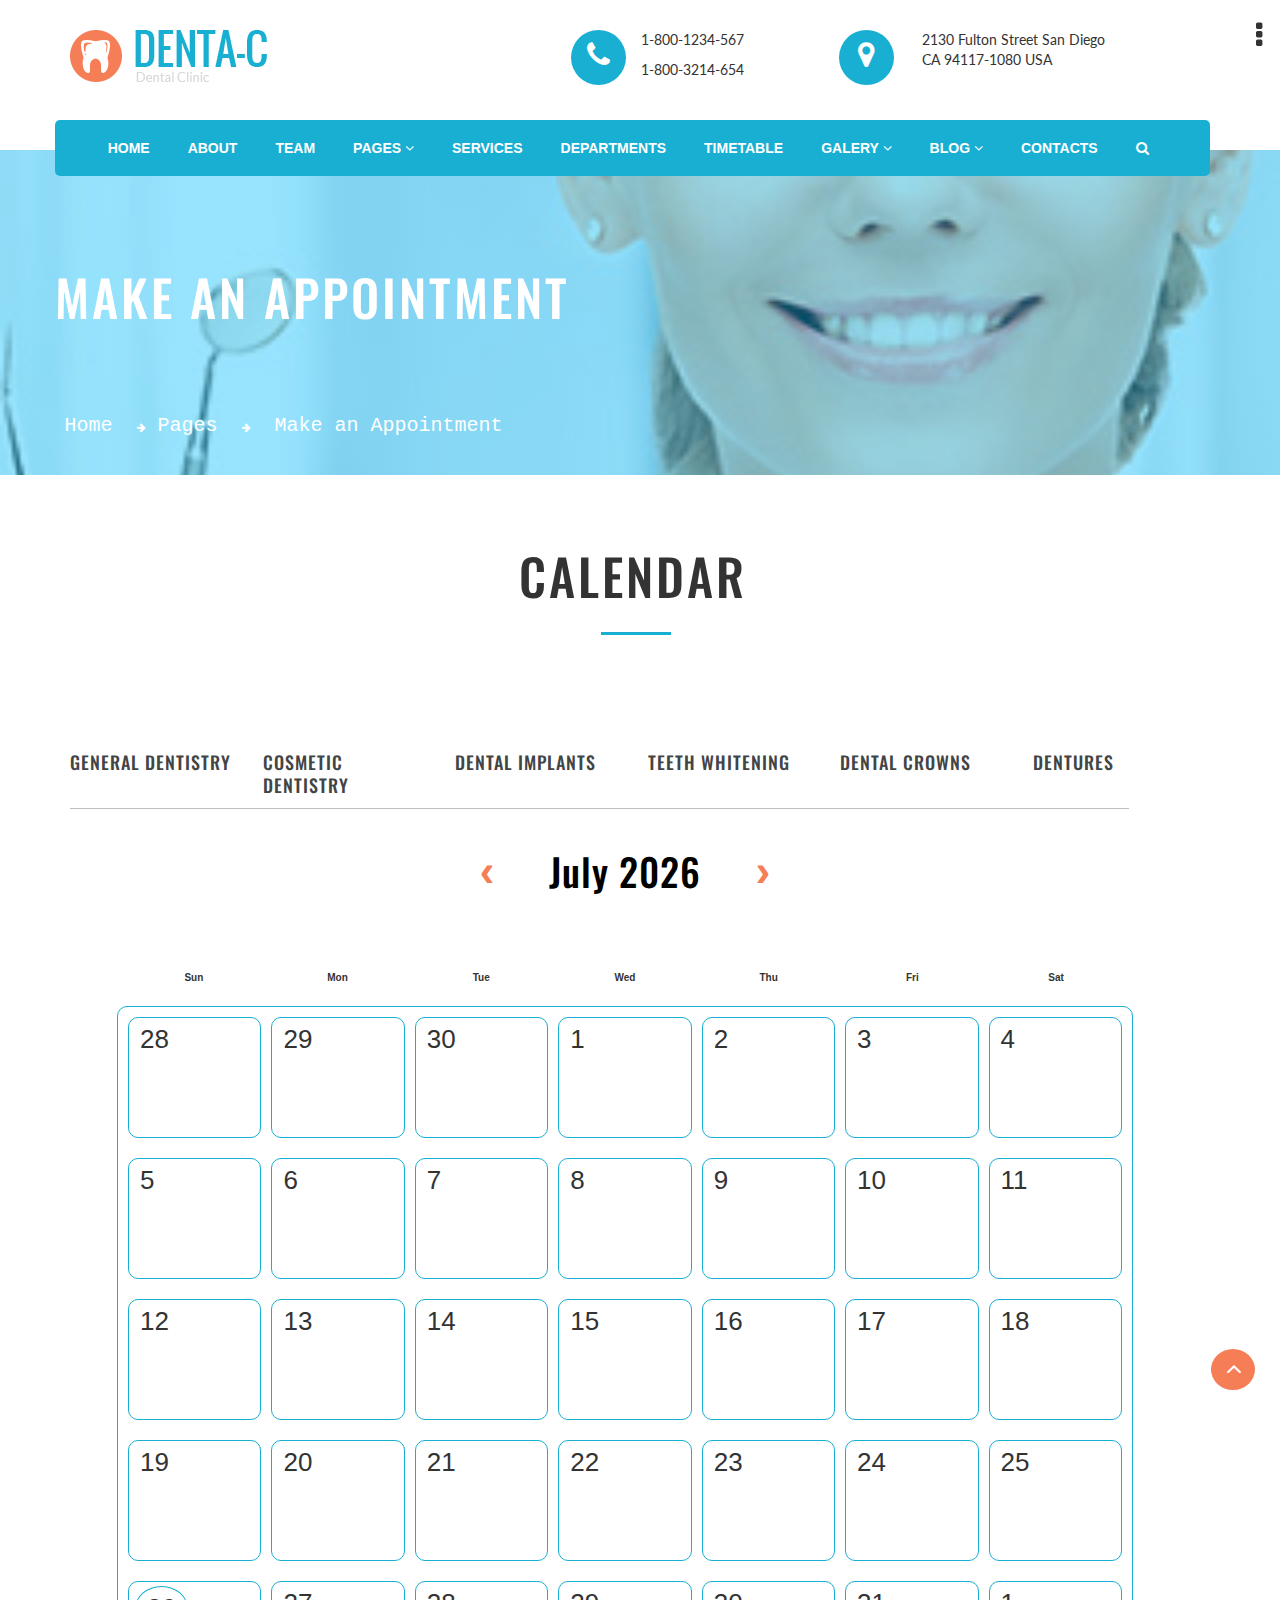
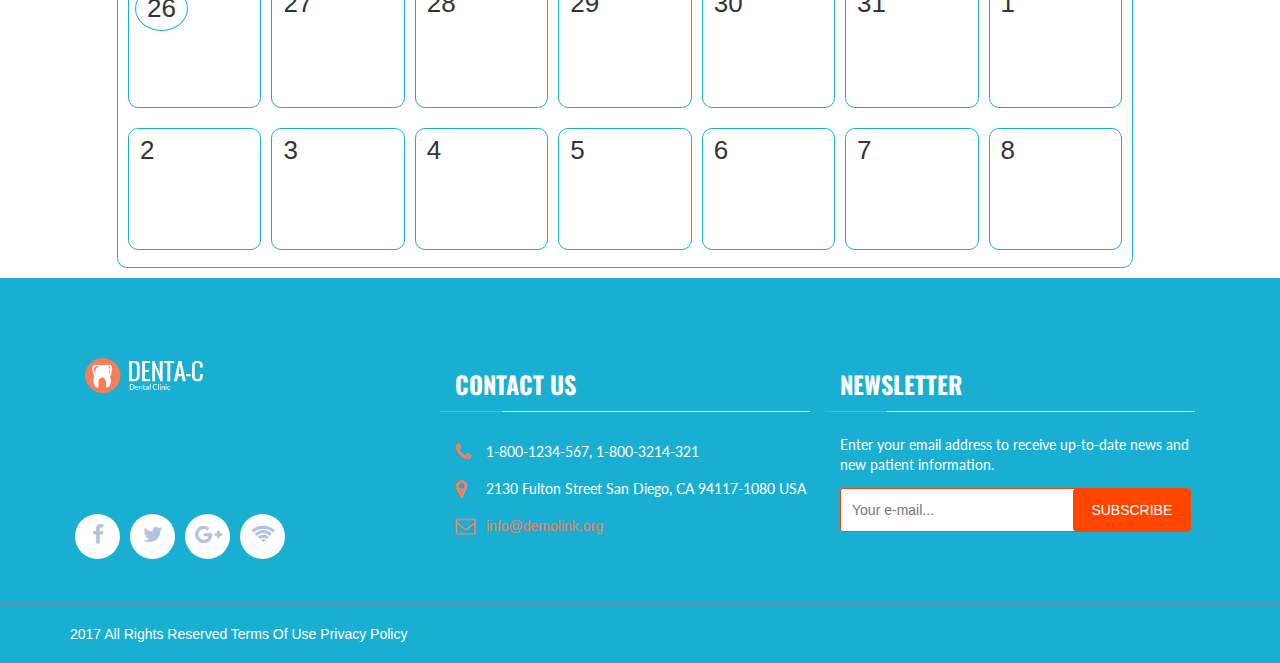
<file: calendr/calendarindex.html>
<!DOCTYPE html>
<html lang="en">

<head>
    <meta charset="UTF-8">
    <meta name="viewport" content="width=device-width, initial-scale=1.0" />
    <title>Document</title>
    <link href="https://fonts.googleapis.com/css?family=Lato" rel="stylesheet">
    <link href="https://fonts.googleapis.com/css?family=Oswald" rel="stylesheet">
    <link href="https://maxcdn.bootstrapcdn.com/font-awesome/4.7.0/css/font-awesome.min.css" rel="stylesheet" integrity="sha384-wvfXpqpZZVQGK6TAh5PVlGOfQNHSoD2xbE+QkPxCAFlNEevoEH3Sl0sibVcOQVnN"
        crossorigin="anonymous">
    <link href="https://maxcdn.bootstrapcdn.com/bootstrap/3.3.7/css/bootstrap.min.css" rel="stylesheet" integrity="sha384-BVYiiSIFeK1dGmJRAkycuHAHRg32OmUcww7on3RYdg4Va+PmSTsz/K68vbdEjh4u"
        crossorigin="anonymous">
    <link rel='stylesheet' href='calendarsass/fullcalendar.min.css' />
    <link rel="stylesheet" href="calendarsass/calendar.css">
</head>

<body>
    <div class="container-fluid">
        <div class="header">
            <div class="container">
                <div class="row">
                    <a class="navbar-brand col-md-offset-0 col-md-5 col-xs-offset-5 col-xs-4" href="#">
                        <img alt="Brand" src="../images/logo-dark.png" class="img-responsive">
                    </a>
                    <div class="col-md-7">
                        <div class="col-md-5">
                            <div class="col-md-3">
                                <i class="fa fa-phone" aria-hidden="true"></i>
                            </div>
                            <div class="col-md-9">
                                <p>1-800-1234-567</p>
                                <p>1-800-3214-654</p>
                            </div>

                        </div>
                        <div class="col-md-6">
                            <div class="col-md-3">
                                <i class="fa fa-map-marker" aria-hidden="true"></i>
                            </div>
                            <div class="col-md-9">
                                <p>2130 Fulton Street San Diego CA 94117-1080 USA</p>
                            </div>
                        </div>
                    </div>
                </div>
            </div>
        </div>
    </div>
    <div class="first_menu">
        <div class="container">
            <div class="row">
                <div class=" menu centered">
                    <div class="input">
                            <input placeholder="TYPE AND HIT ENTER">
                            <i class='fa fa-times'></i>
                        </div>
                    <ul class="nav nav-pills">
                        <li role="presentation"><a href="../home/index.html"><b>HOME</b></a></li>
                        <li role="presentation"><a href=""><b>ABOUT</b></a></li>
                        <li role="presentation"><a href=""><b>TEAM</b></a></li>
                        <li role="presentation" class="dropdown"><a href="#"><b>                       
                        PAGES
                         <i class="fa fa-angle-down" aria-hidden="true"></i></a></b>

                            <div class="dropdown-content1 container">
                                <!--<div class="row">-->
                                <div class="col-md-4">
                                    <h4>ELEMENTS</h4>
                                    <div class="col-md-2"></div>
                                    <div class="col-md-10"></div>
                                    <div class="col-md-12">
                                        <a href="../typography/typography.html"><i class="fa fa-angle-right" aria-hidden="true"></i>Typography</a>
                                        <a href="../forms/formsindex.html"><i class="fa fa-angle-right" aria-hidden="true"></i>Forms</a>
                                        <a href="../buttons/buttons.html"><i class="fa fa-angle-right" aria-hidden="true"></i>Buttons</a>
                                        <a href="../grid/gridindex.html"><i class="fa fa-angle-right" aria-hidden="true"></i>Grid</a>
                                        <a href="../Tabs&Accordions/Tabs&Accordionsindex.html"><i class="fa fa-angle-right" aria-hidden="true"></i>Tabs & Accordions</a>
                                        <a href="../prg/buttons.html"><i class="fa fa-angle-right" aria-hidden="true"></i>Progress Bars</a>
                                        <a href="#"><i class="fa fa-angle-right" aria-hidden="true"></i>Icons</a>
                                        <a href="../tables/tablesindex.html"><i class="fa fa-angle-right" aria-hidden="true"></i>Tables</a>
                                    </div>

                                </div>
                                <div class="col-md-4">
                                    <h4>PART 1</h4>
                                    <div class="col-md-2"></div>
                                    <div class="col-md-10"></div>
                                    <div class="col-md-12">
                                        <a href="#"><i class="fa fa-angle-right" aria-hidden="true"></i>Team Member Profile</a>
                                        <a href="#"><i class="fa fa-angle-right" aria-hidden="true"></i>Careers</a>
                                        <a href="#"><i class="fa fa-angle-right" aria-hidden="true"></i>FAQ Page</a>
                                        <a href="#"><i class="fa fa-angle-right" aria-hidden="true"></i>Pricing</a>
                                        <a href="#"><i class="fa fa-angle-right" aria-hidden="true"></i>Coming Soon</a>
                                        <a href="#"><i class="fa fa-angle-right" aria-hidden="true"></i>Maintenance</a>
                                        <a href="#"><i class="fa fa-angle-right" aria-hidden="true"></i>Under Construction</a>
                                        <a href="#"><i class="fa fa-angle-right" aria-hidden="true"></i>Login/Register</a>
                                    </div>
                                </div>
                                <div class="col-md-4">
                                    <h4>PART 2</h4>
                                    <div class="col-md-2"></div>
                                    <div class="col-md-10"></div>
                                    <div class="col-md-12">
                                        <a href="#"><i class="fa fa-angle-right" aria-hidden="true"></i>Clients</a>
                                        <a href="#"><i class="fa fa-angle-right" aria-hidden="true"></i>Partners</a>
                                        <a href="#"><i class="fa fa-angle-right" aria-hidden="true"></i>Term Of Use</a>
                                        <a href="#"><i class="fa fa-angle-right" aria-hidden="true"></i>Search Resault</a>
                                        <a href="#"><i class="fa fa-angle-right" aria-hidden="true"></i>404 Page</a>
                                        <a href="#"><i class="fa fa-angle-right" aria-hidden="true"></i>503 Page</a>
                                        <a href="../calendr/calendarindex.html"><i class="fa fa-angle-right" aria-hidden="true"></i>Make An Appointment</a>
                                    </div>
                                </div>
                                <!--</div>-->
                            </div>


                        </li>
                        <li><a href=""><b>SERVICES</b></a></li>
                        <li><a href=""><b>DEPARTMENTS</b></a></li>
                        <li><a href="../timetable/timetable.html"><b>TIMETABLE</b></a></li>
                        <li role="presentation" class="dropdown"><a href="#"><b>                       
                        GALERY
                         <i class="fa fa-angle-down" aria-hidden="true"></i></a> </b>

                            <div class="dropdown-content">
                                <a href="#"><i class="fa fa-angle-right" aria-hidden="true"></i>Grid Galery</a>
                                <a href="#"><i class="fa fa-angle-right" aria-hidden="true"></i>Galery Wihtout Padding</a>
                                <a href="#"><i class="fa fa-angle-right" aria-hidden="true"></i>Masonry Galery</a>
                                <a href="#"><i class="fa fa-angle-right" aria-hidden="true"></i>Masonry Galery</a>
                            </div>


                        </li>
                        <li role="presentation" class="dropdown"><a href="#"><b>                       
                        BLOG
                         <i class="fa fa-angle-down" aria-hidden="true"></i></a></b>

                            <div class="dropdown-content">
                                <a href="#"><i class="fa fa-angle-right" aria-hidden="true"></i>Masonry Blog</a>
                                <a href="#"><i class="fa fa-angle-right" aria-hidden="true"></i>Modern Blog</a>
                                <a href="#"><i class="fa fa-angle-right" aria-hidden="true"></i>Classic Blog</a>
                                <a href="#"><i class="fa fa-angle-right" aria-hidden="true"></i>Grid Blog</a>
                                <a href="#"><i class="fa fa-angle-right" aria-hidden="true"></i>Single Post</a>
                            </div>


                        </li>
                        <li><a href=""><b>CONTACTS</b></a></li>
                        <li class="search"><a href="#"><i class="fa fa-search" aria-hidden="true"></i></a></li>
                    </ul>

                </div>
                <!--pages drop down-->

            </div>
        </div>
    </div>
   <div class="fornumber">
        <div class="spans">
            <i class="fa fa-ellipsis-v" aria-hidden="true"></i>
        </div>
    </div>
    <div class="kvadrat">

        <i class="fa fa-phone" aria-hidden="true"></i>
        <p>1-800-1234-567</p>
        <p>1-800-3214-654</p>
        <i class="fa fa-map-marker" aria-hidden="true"></i>
        <p>2130 Fulton Street San Diego CA 94117-1080 USA</p>


    </div>
    </div>


    <div id="sidebar">
        <ul>
            <li> <img class="img-responsive" src="../images/logo-dark.png"></li>
            <li class="search"><input type="text" placeholder="Search"><i class="fa fa-search" aria-hidden="true"></i></li>
            <li><a href="../home/index.html"><b>HOME</b></a></li>
            <li><a href=""><b>ABOUT</b></a></li>
            <li><a href=""><b>TEAM</b></a></li>
            <li class="dropdown_pages"><b>PAGES<i class="fa fa-angle-down pull-right" aria-hidden="true"></i></t>
            
            <ul class="pages">
                
               <a href="../typography/typography.html"><li><i class="fa fa-angle-right" aria-hidden="true"></i>Typography</li></a>
                <a href="../forms/formsindex.html"><li><i class="fa fa-angle-right" aria-hidden="true"></i>Forms</li></a>
                <a href="../buttons/buttons.html"><li><i class="fa fa-angle-right" aria-hidden="true"></i>Buttons</li></a>
                <a href="../grid/gridindex.html"><li><i class="fa fa-angle-right" aria-hidden="true"></i>Grid</li></a>
                <a href="../Tabs&Accordions/Tabs&Accordionsindex.html"><li><i class="fa fa-angle-right" aria-hidden="true"></i>Tabs & Accordions</li></a>
                <a href="../prg/buttons.html"><li><i class="fa fa-angle-right" aria-hidden="true"></i>Progress Bars</li></a>
                <a><li><i class="fa fa-angle-right" aria-hidden="true"></i>Icons</li></a>
                <a href="../tables/tablesindex.html"><li><i class="fa fa-angle-right" aria-hidden="true"></i>Tables</li></a>
                <a><li><i class="fa fa-angle-right" aria-hidden="true"></i>Team Member Profile</li></a>
                <a><li><i class="fa fa-angle-right" aria-hidden="true"></i>Careers</li></a>
               <a><li><i class="fa fa-angle-right" aria-hidden="true"></i>FAQ Page</li></a>
              <a><li><i class="fa fa-angle-right" aria-hidden="true"></i>Pricing</li></a>
            <a><li><i class="fa fa-angle-right" aria-hidden="true"></i>Coming Soon</li></a>
            <a><li><i class="fa fa-angle-right" aria-hidden="true"></i>Maintenance</li></a>
                <a><li><i class="fa fa-angle-right" aria-hidden="true"></i>Under Construction</li></a>
                <a><li><i class="fa fa-angle-right" aria-hidden="true"></i>Login/Register</li></a>
               <a> <li><i class="fa fa-angle-right" aria-hidden="true"></i>Clients</li></a>
                <a><li><i class="fa fa-angle-right" aria-hidden="true"></i>Partners</li></a>
                <a><li><i class="fa fa-angle-right" aria-hidden="true"></i>Term Of Use</li></a>
               <a> <li><i class="fa fa-angle-right" aria-hidden="true"></i>Search Resault</li></a>
               <a> <li><i class="fa fa-angle-right" aria-hidden="true"></i>404 Page</li></a>
                <a><li><i class="fa fa-angle-right" aria-hidden="true"></i>503 Page</li></a>
               <a href="../calendr/calendarindex.html"> <li><i class="fa fa-angle-right" aria-hidden="true"></i>Make An Appointment</li> </a>              
            </ul>
            </b>
            </li>
            <li><a href=""><b>SERVICES</b></a></li>
            <li><a href=""><b>DEPARTMENTS</b></a></li>
            <li><a href="../timetable/timetable.html"><b>TIMETABLE</b></a></li>
            <li class="dropdown_galery"><b>GALERY<i class="fa fa-angle-down  pull-right" aria-hidden="true"></i>
            
            <ul class="galery">
                <li><i class="fa fa-angle-right" aria-hidden="true"></i>Grid Galery</li>
                <li><i class="fa fa-angle-right" aria-hidden="true"></i>Galery Wihtout Padding</li>
                <li><i class="fa fa-angle-right" aria-hidden="true"></i>Masonry Galery</li>
                <li><i class="fa fa-angle-right" aria-hidden="true"></i>Cobbles Galery</li>                
            </ul>
            </b>
                <li class="dropdown_blog"><b>BLOG<i class="fa fa-angle-down  pull-right" aria-hidden="true"></i>
            
            <ul class="blog">
                <li><i class="fa fa-angle-right" aria-hidden="true"></i>Masonry Blog</li>
                <li><i class="fa fa-angle-right" aria-hidden="true"></i>Modern Blog</li>
                <li><i class="fa fa-angle-right" aria-hidden="true"></i>Classic Blog</li>
                <li><i class="fa fa-angle-right" aria-hidden="true"></i>Grid Blog</li>
                 <li><i class="fa fa-angle-right" aria-hidden="true"></i>Single Post</li>                
            </ul>
            </b>
                    <li><a href=""><b>CONTACTS</b></a></li>
        </ul>

        <div class="sidebar-btn">
            <span></span>
            <span></span>
            <span></span>
             <i class="fa fa-arrow-left" aria-hidden="true"></i>
        </div>
    </div>
    <div class="calendar">

        <div class="header-background container-fluid">
            <!--<img src="../images/pages/home-03-320x320.jpg" >sugfi-->
            <div class="layout">
                <div class="container">
                    <div class="row">
                        <h1 style="text-align:start">MAKE AN APPOINTMENT</h1>
                        <pre>Home  <i class="fa fa-arrow-right" aria-hidden="true"></i> Pages  <i class="fa fa-arrow-right" aria-hidden="true"></i>  Make an Appointment                        </pre>

                    </div>
                </div>

            </div>
            <div class="container">
                <div id="row" class="row">
                     <h1 class="col-md-12 col-sm-12 col-xs-12">CALENDAR</h1>
                       <h6 class="col-md-2 col-sm-2 col-xs-12">GENERAL DENTISTRY </h6>
                       <h6 class="col-md-2 col-sm-2 col-xs-12">COSMETIC DENTISTRY</h6>
                       <h6 class="col-md-2 col-sm-2 col-xs-12">DENTAL IMPLANTS </h6>
                       <h6 class="col-md-2 col-sm-2 col-xs-12">TEETH WHITENING</h6>
                       <h6 class="col-md-2 col-sm-2 col-xs-12">DENTAL CROWNS</h6>
                       <h6 class="col-md-2 col-sm-2 col-xs-12">DENTURES</h6>
                       <div class="col-md-12">
                           <div class="col-md-11"></div>
                       </div>
                    <div class="col-md-8 col-sm-8 col-xs-8">
                     
                        <div id="calendar" class="col-md-12 col-sm-12 col-xs-12"></div>
                    </div>
                </div>
            </div>
            <div class="first_footer">
                <div class="container-fluid   footer">
                    <div class="container ">
                        <div class="row">
                            <div class="col-md-offset-0 col-md-12 col-xs-offset-3 col-xs-7 col-lg-offset-3">
                                <div class="col-md-4 col-xs-12 pull-right">
                                    <h4><b>NEWSLETTER</b></h4>
                                    <div class="row">
                                        <div class="col-md-2 col-xs-2"></div>
                                    <div class="col-md-10 col-xs-9"></div>
                                    </div>
                                    

                                    <div class="col-md-12">
                                        <p>Enter your email address to receive up-to-date news and new patient information.</p>
                                        <input class="col-md-8 col-xs-8" type="E-mail" placeholder="Your e-mail...">
                                        <div class="btn btn-warning col-md-4 ">SUBSCRIBE</div>
                                    </div>

                                </div>

                                <div class="col-md-4 col-xs-12 pull-right">
                                    <h4><b>CONTACT US</b></h4>
                                    <div class="row">
                                        <div class="col-md-2 col-xs-2"></div>
                                    <div class="col-md-10 col-xs-9"></div>
                                    </div>
                                    <span></span>
                                    <!--contact text-->
                                    <!--<div class="col-md-12">-->
                                    <div class="logotext">
                                        <i class="fa fa-phone" aria-hidden="true"></i>
                                        <p>1-800-1234-567, 1-800-3214-321</p>
                                    </div>
                                    <div class="logotext">
                                        <i class="fa fa-map-marker" aria-hidden="true"></i>
                                        <p>2130 Fulton Street San Diego, CA 94117-1080 USA</p>
                                    </div>
                                    <div class="logotext">
                                        <i class="fa fa-envelope-o" aria-hidden="true"></i>
                                        <a class="link">info@demolink.org</a>
                                    </div>
                                    <!--</div>-->

                                </div>
                                <div class="col-md-4 col-xs-12 pull-right">
                                    <a class="navbar-brand col-md-5" href="#">
                                        <img class="img-responsive" src="../images/logo-desc-white.png">
                                    </a>
                                    <div class="col-md-12 icons">
                                        <p><i class="fa fa-facebook" aria-hidden="true"></i></p>
                                        <p><i class="fa fa-twitter" aria-hidden="true"></i></p>
                                        <p><i class="fa fa-google-plus" aria-hidden="true"></i></p>
                                        <p><i class="fa fa-wifi" aria-hidden="true"></i></p>
                                    </div>
                                </div>
                            </div>
                        </div>
                    </div>
                    <div class="col-md-12 border"></div>
                    <div class="container end">
                        2017 All Rights Reserved Terms Of Use Privacy Policy
                    </div>
                </div>
            </div>
        </div>
    </div>





    <!--header end-->

    <div class="daire">
        <div class="col-md-12">
            <p class="col-md-2"><i class="fa fa-angle-up" aria-hidden="true"></i></p>
        </div>
    </div>
</body>
<script src="https://ajax.googleapis.com/ajax/libs/jquery/3.2.0/jquery.min.js"></script>
<script src='lib/moment.min.js'></script>
<script src='calendarscript/fullcalendar.min.js'></script>
<script src="calendarscript/calendar.js"></script>

</html>
</file>
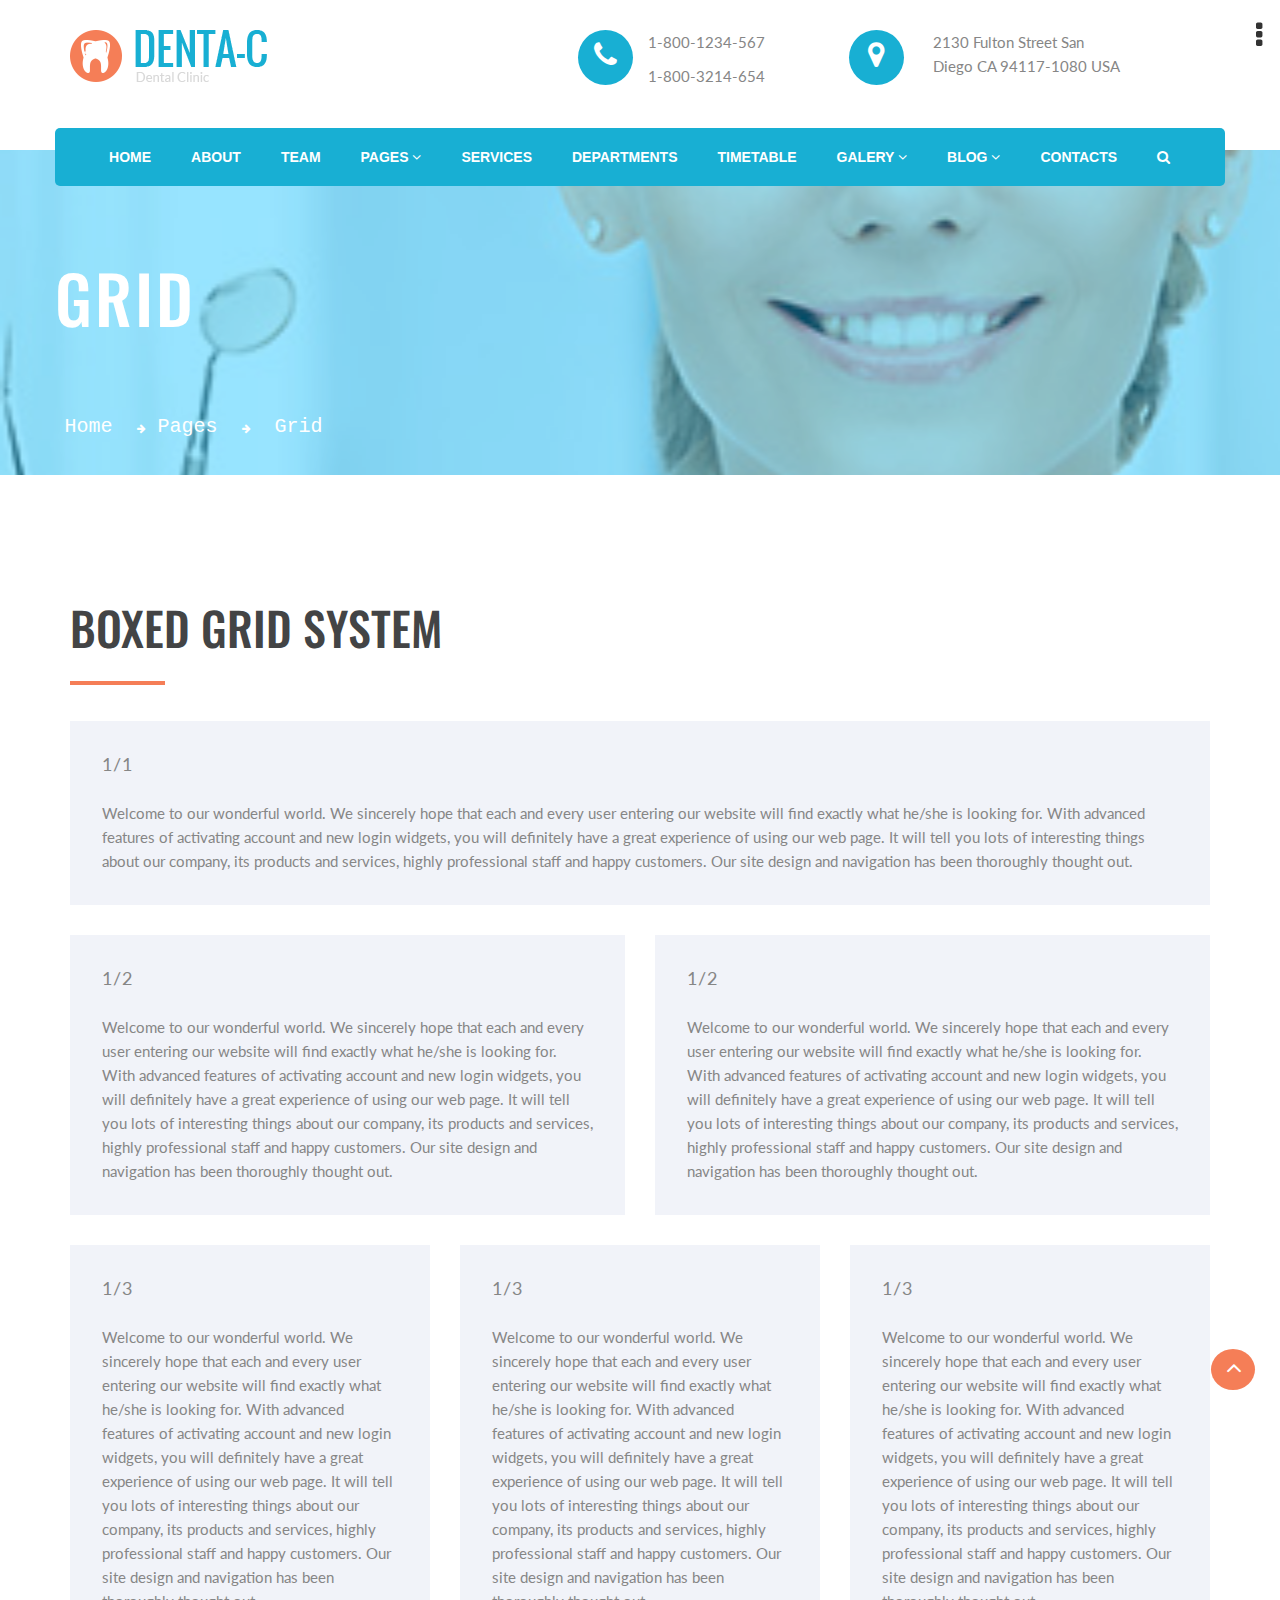
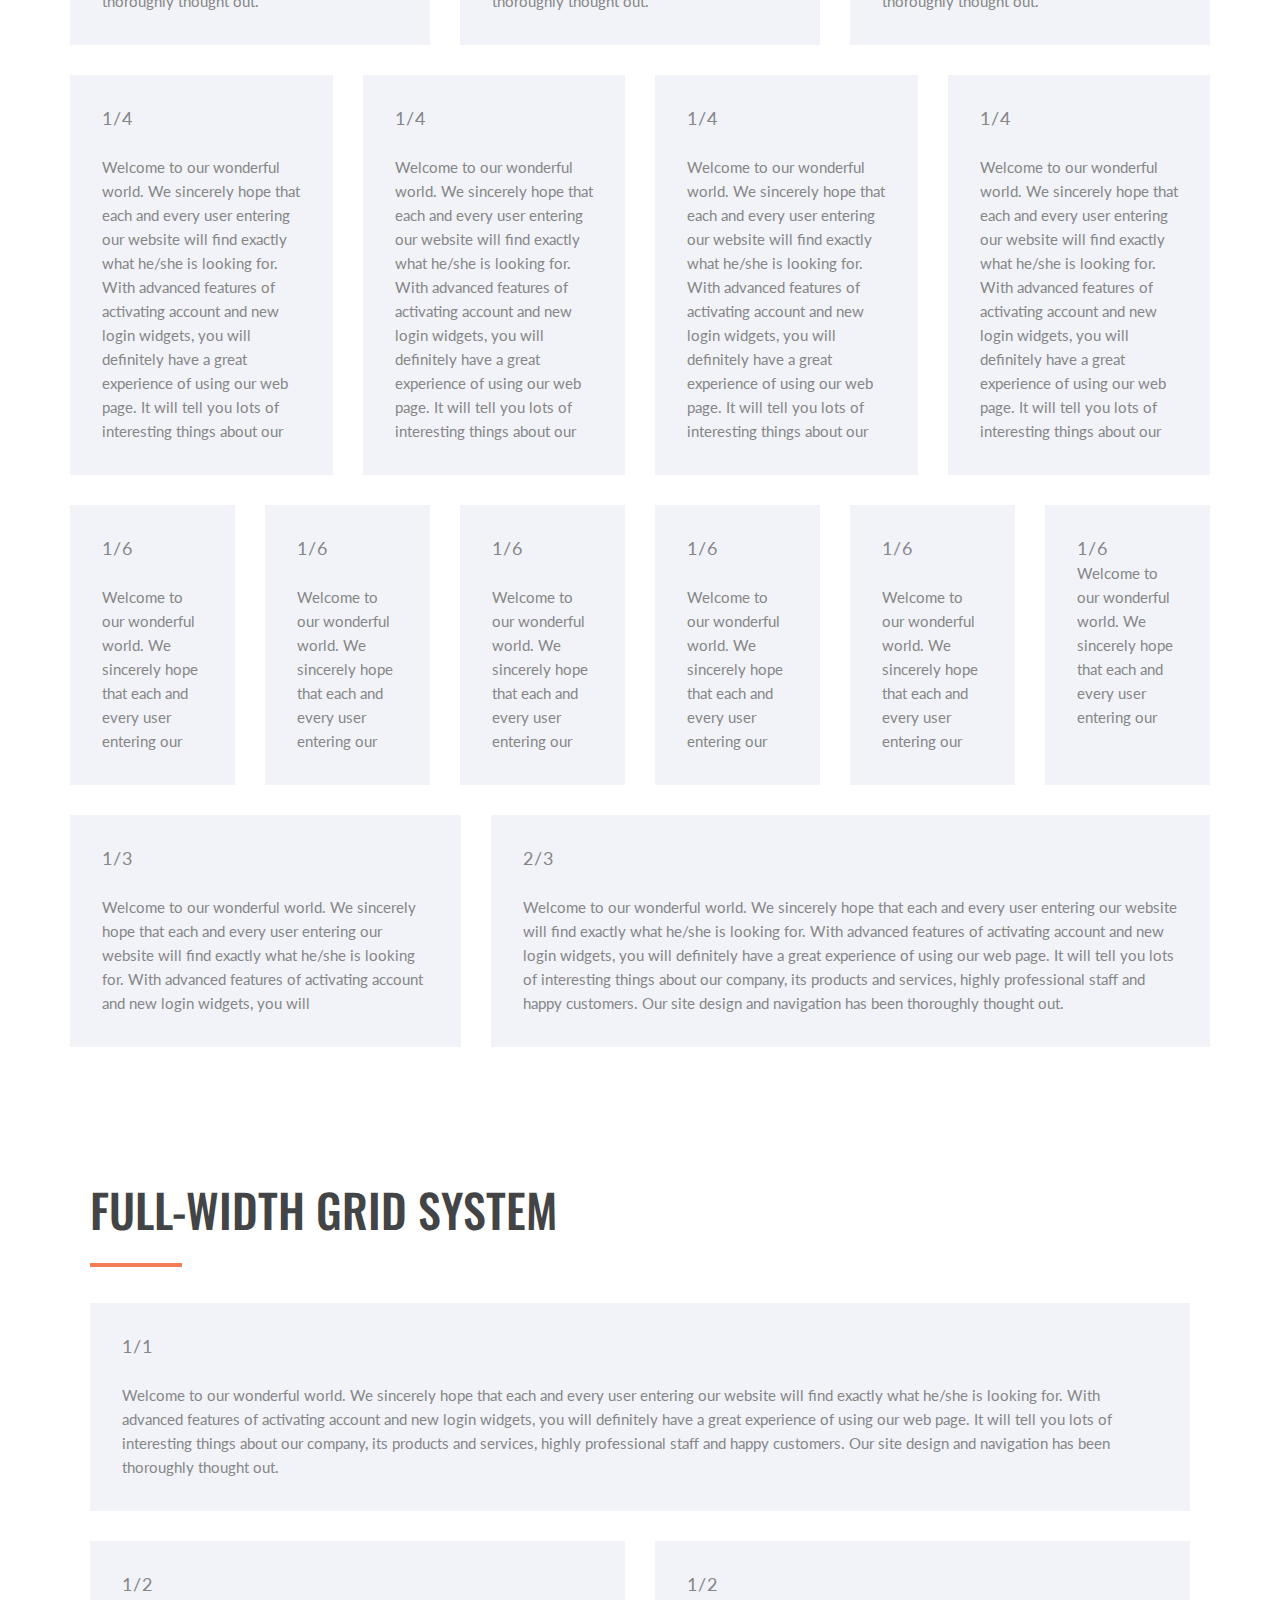
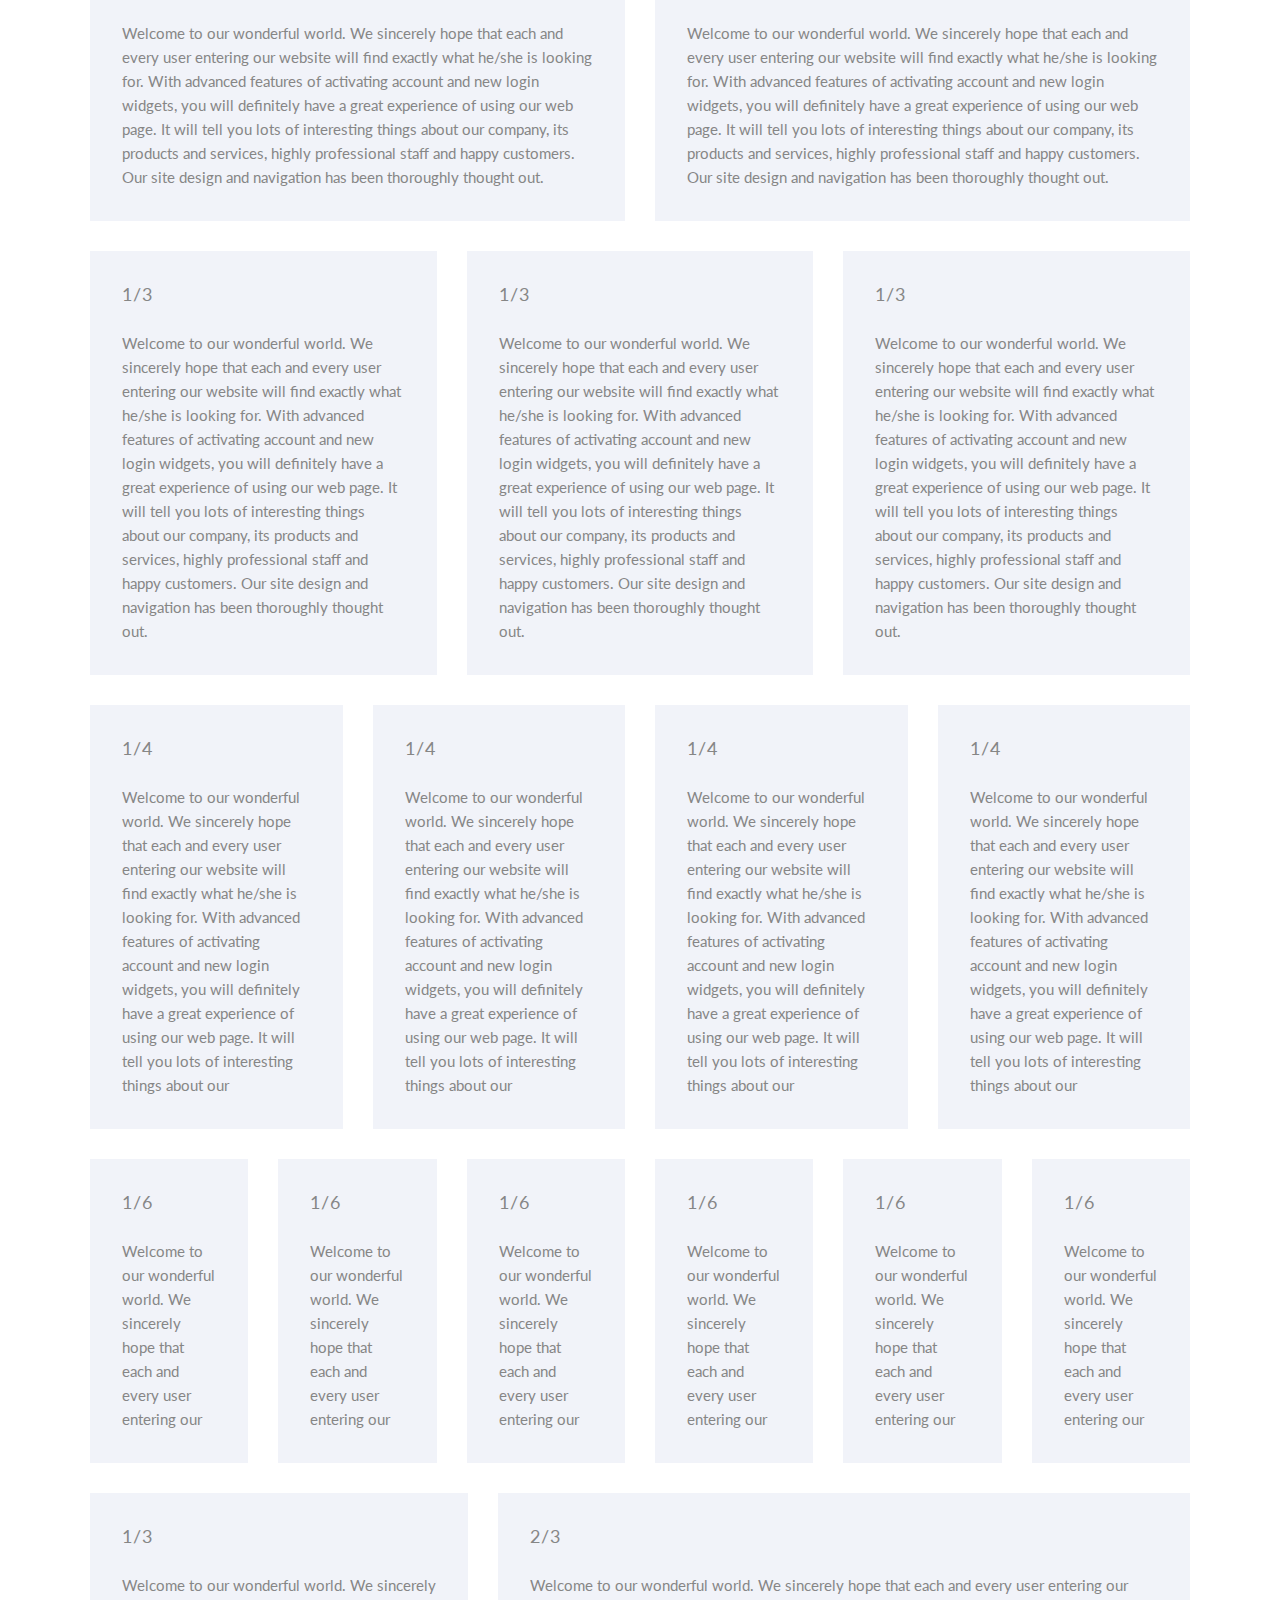
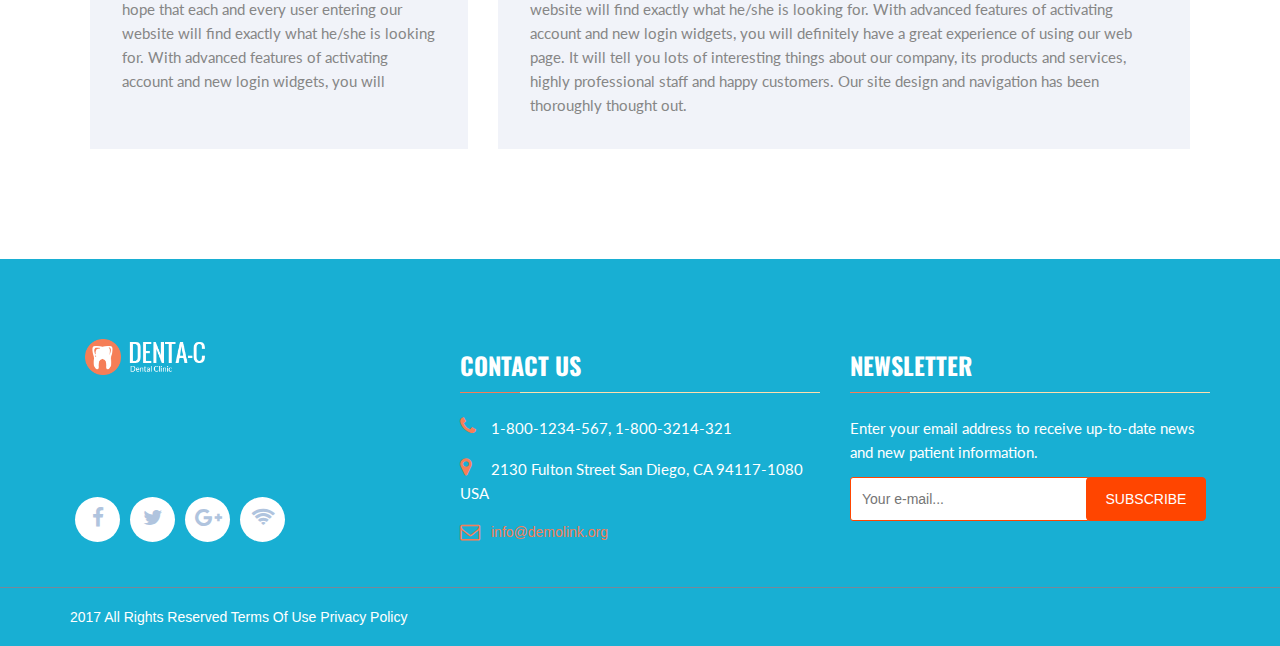
<file: grid/gridindex.html>
<!DOCTYPE html>
<html lang="en">

<head>
    <meta charset="UTF-8">
    <meta name="viewport" content="width=device-width, initial-scale=1.0" />
    <title>Document</title>
    <link href="https://fonts.googleapis.com/css?family=Lato" rel="stylesheet">
    <link href="https://fonts.googleapis.com/css?family=Oswald" rel="stylesheet">
    <link href="https://maxcdn.bootstrapcdn.com/font-awesome/4.7.0/css/font-awesome.min.css" rel="stylesheet" integrity="sha384-wvfXpqpZZVQGK6TAh5PVlGOfQNHSoD2xbE+QkPxCAFlNEevoEH3Sl0sibVcOQVnN"
        crossorigin="anonymous">
    <link href="https://maxcdn.bootstrapcdn.com/bootstrap/3.3.7/css/bootstrap.min.css" rel="stylesheet" integrity="sha384-BVYiiSIFeK1dGmJRAkycuHAHRg32OmUcww7on3RYdg4Va+PmSTsz/K68vbdEjh4u"
        crossorigin="anonymous">
    <link rel="stylesheet" href="gridsass/gridsass.css">
</head>

<body>
    <div class="container-fluid">
        <div class="header">
            <div class="container">
                <div class="row">
                    <a class="navbar-brand col-md-offset-0 col-md-5 col-xs-offset-5 col-xs-4" href="#">
                        <img alt="Brand" src="../images/logo-dark.png" class="img-responsive">
                    </a>
                    <div class="col-md-7">
                        <div class="col-md-5">
                            <div class="col-md-3">
                                <i class="fa fa-phone" aria-hidden="true"></i>
                            </div>
                            <div class="col-md-9">
                                <p>1-800-1234-567</p>
                                <p>1-800-3214-654</p>
                            </div>

                        </div>
                        <div class="col-md-6">
                            <div class="col-md-3">
                                <i class="fa fa-map-marker" aria-hidden="true"></i>
                            </div>
                            <div class="col-md-9">
                                <p>2130 Fulton Street San Diego CA 94117-1080 USA</p>
                            </div>
                        </div>
                    </div>
                </div>
            </div>
        </div>
    </div>
    <div class="first_menu">
        <div class="container">
            <div class="row">
                <div class=" menu centered">
                    <div class="input">
                            <input placeholder="TYPE AND HIT ENTER">
                            <i class='fa fa-times'></i>
                        </div>
                    <ul class="nav nav-pills">
                        <li role="presentation"><a href="../home/index.html"><b>HOME</b></a></li>
                        <li role="presentation"><a href=""><b>ABOUT</b></a></li>
                        <li role="presentation"><a href=""><b>TEAM</b></a></li>
                        <li role="presentation" class="dropdown"><a href="#"><b>                       
                        PAGES
                         <i class="fa fa-angle-down" aria-hidden="true"></i></a></b>

                            <div class="dropdown-content1 container">
                                <!--<div class="row">-->
                                <div class="col-md-4">
                                    <h4>ELEMENTS</h4>
                                    <div class="col-md-2"></div>
                                    <div class="col-md-10"></div>
                                    <div class="col-md-12">
                                        <a href="../typography/typography.html"><i class="fa fa-angle-right" aria-hidden="true"></i>Typography</a>
                                        <a href="../forms/formsindex.html"><i class="fa fa-angle-right" aria-hidden="true"></i>Forms</a>
                                        <a href="../buttons/buttons.html"><i class="fa fa-angle-right" aria-hidden="true"></i>Buttons</a>
                                        <a href="../grid/gridindex.html"><i class="fa fa-angle-right" aria-hidden="true"></i>Grid</a>
                                        <a href="../Tabs&Accordions/Tabs&Accordionsindex.html"><i class="fa fa-angle-right" aria-hidden="true"></i>Tabs & Accordions</a>
                                        <a href="../prg/buttons.html"><i class="fa fa-angle-right" aria-hidden="true"></i>Progress Bars</a>
                                        <a href="#"><i class="fa fa-angle-right" aria-hidden="true"></i>Icons</a>
                                        <a href="../tables/tablesindex.html"><i class="fa fa-angle-right" aria-hidden="true"></i>Tables</a>
                                    </div>

                                </div>
                                <div class="col-md-4">
                                    <h4>PART 1</h4>
                                    <div class="col-md-2"></div>
                                    <div class="col-md-10"></div>
                                    <div class="col-md-12">
                                        <a href="#"><i class="fa fa-angle-right" aria-hidden="true"></i>Team Member Profile</a>
                                        <a href="#"><i class="fa fa-angle-right" aria-hidden="true"></i>Careers</a>
                                        <a href="#"><i class="fa fa-angle-right" aria-hidden="true"></i>FAQ Page</a>
                                        <a href="#"><i class="fa fa-angle-right" aria-hidden="true"></i>Pricing</a>
                                        <a href="#"><i class="fa fa-angle-right" aria-hidden="true"></i>Coming Soon</a>
                                        <a href="#"><i class="fa fa-angle-right" aria-hidden="true"></i>Maintenance</a>
                                        <a href="#"><i class="fa fa-angle-right" aria-hidden="true"></i>Under Construction</a>
                                        <a href="#"><i class="fa fa-angle-right" aria-hidden="true"></i>Login/Register</a>
                                    </div>
                                </div>
                                <div class="col-md-4">
                                    <h4>PART 2</h4>
                                    <div class="col-md-2"></div>
                                    <div class="col-md-10"></div>
                                    <div class="col-md-12">
                                        <a href="#"><i class="fa fa-angle-right" aria-hidden="true"></i>Clients</a>
                                        <a href="#"><i class="fa fa-angle-right" aria-hidden="true"></i>Partners</a>
                                        <a href="#"><i class="fa fa-angle-right" aria-hidden="true"></i>Term Of Use</a>
                                        <a href="#"><i class="fa fa-angle-right" aria-hidden="true"></i>Search Resault</a>
                                        <a href="#"><i class="fa fa-angle-right" aria-hidden="true"></i>404 Page</a>
                                        <a href="#"><i class="fa fa-angle-right" aria-hidden="true"></i>503 Page</a>
                                        <a href="../calendr/calendarindex.html"><i class="fa fa-angle-right" aria-hidden="true"></i>Make An Appointment</a>
                                    </div>
                                </div>
                                <!--</div>-->
                            </div>


                        </li>
                        <li><a href=""><b>SERVICES</b></a></li>
                        <li><a href=""><b>DEPARTMENTS</b></a></li>
                        <li><a href="../timetable/timetable.html"><b>TIMETABLE</b></a></li>
                        <li role="presentation" class="dropdown"><a href="#"><b>                       
                        GALERY
                         <i class="fa fa-angle-down" aria-hidden="true"></i></a> </b>

                            <div class="dropdown-content">
                                <a href="#"><i class="fa fa-angle-right" aria-hidden="true"></i>Grid Galery</a>
                                <a href="#"><i class="fa fa-angle-right" aria-hidden="true"></i>Galery Wihtout Padding</a>
                                <a href="#"><i class="fa fa-angle-right" aria-hidden="true"></i>Masonry Galery</a>
                                <a href="#"><i class="fa fa-angle-right" aria-hidden="true"></i>Masonry Galery</a>
                            </div>


                        </li>
                        <li role="presentation" class="dropdown"><a href="#"><b>                       
                        BLOG
                         <i class="fa fa-angle-down" aria-hidden="true"></i></a></b>

                            <div class="dropdown-content">
                                <a href="#"><i class="fa fa-angle-right" aria-hidden="true"></i>Masonry Blog</a>
                                <a href="#"><i class="fa fa-angle-right" aria-hidden="true"></i>Modern Blog</a>
                                <a href="#"><i class="fa fa-angle-right" aria-hidden="true"></i>Classic Blog</a>
                                <a href="#"><i class="fa fa-angle-right" aria-hidden="true"></i>Grid Blog</a>
                                <a href="#"><i class="fa fa-angle-right" aria-hidden="true"></i>Single Post</a>
                            </div>


                        </li>
                        <li><a href=""><b>CONTACTS</b></a></li>
                        <li class="search"><a href="#"><i class="fa fa-search" aria-hidden="true"></i></a></li>
                    </ul>

                </div>
                <!--pages drop down-->

            </div>
        </div>
    </div>
      <div class="fornumber">
        <div class="spans">
            <i class="fa fa-ellipsis-v" aria-hidden="true"></i>
        </div>
    </div>
    <div class="kvadrat">

        <i class="fa fa-phone" aria-hidden="true"></i>
        <p>1-800-1234-567</p>
        <p>1-800-3214-654</p>
        <i class="fa fa-map-marker" aria-hidden="true"></i>
        <p>2130 Fulton Street San Diego CA 94117-1080 USA</p>


    </div>
    </div>


    <div id="sidebar">
        <ul>
            <li> <img src="../images/logo-dark.png"></li>
            <li class="search"><input type="text" placeholder="Search"><i class="fa fa-search" aria-hidden="true"></i></li>
            <li><a href="../home/index.html"><b>HOME</b></a></li>
            <li><a href=""><b>ABOUT</b></a></li>
            <li><a href=""><b>TEAM</b></a></li>
            <li class="dropdown_pages"><b>PAGES<i class="fa fa-angle-down pull-right" aria-hidden="true"></i></t>
            
            <ul class="pages">
                
              <a href="../typography/typography.html"><li><i class="fa fa-angle-right" aria-hidden="true"></i>Typography</li></a>
                <a href="../forms/formsindex.html"><li><i class="fa fa-angle-right" aria-hidden="true"></i>Forms</li></a>
                <a href="../buttons/buttons.html"><li><i class="fa fa-angle-right" aria-hidden="true"></i>Buttons</li></a>
                <a href="../grid/gridindex.html"><li><i class="fa fa-angle-right" aria-hidden="true"></i>Grid</li></a>
                <a href="../Tabs&Accordions/Tabs&Accordionsindex.html"><li><i class="fa fa-angle-right" aria-hidden="true"></i>Tabs & Accordions</li></a>
                <a href="../prg/buttons.html"><li><i class="fa fa-angle-right" aria-hidden="true"></i>Progress Bars</li></a>
                <a><li><i class="fa fa-angle-right" aria-hidden="true"></i>Icons</li></a>
                <a href="../tables/tablesindex.html"><li><i class="fa fa-angle-right" aria-hidden="true"></i>Tables</li></a>
                <a><li><i class="fa fa-angle-right" aria-hidden="true"></i>Team Member Profile</li></a>
                <a><li><i class="fa fa-angle-right" aria-hidden="true"></i>Careers</li></a>
               <a><li><i class="fa fa-angle-right" aria-hidden="true"></i>FAQ Page</li></a>
              <a><li><i class="fa fa-angle-right" aria-hidden="true"></i>Pricing</li></a>
            <a><li><i class="fa fa-angle-right" aria-hidden="true"></i>Coming Soon</li></a>
            <a><li><i class="fa fa-angle-right" aria-hidden="true"></i>Maintenance</li></a>
                <a><li><i class="fa fa-angle-right" aria-hidden="true"></i>Under Construction</li></a>
                <a><li><i class="fa fa-angle-right" aria-hidden="true"></i>Login/Register</li></a>
               <a> <li><i class="fa fa-angle-right" aria-hidden="true"></i>Clients</li></a>
                <a><li><i class="fa fa-angle-right" aria-hidden="true"></i>Partners</li></a>
                <a><li><i class="fa fa-angle-right" aria-hidden="true"></i>Term Of Use</li></a>
               <a> <li><i class="fa fa-angle-right" aria-hidden="true"></i>Search Resault</li></a>
               <a> <li><i class="fa fa-angle-right" aria-hidden="true"></i>404 Page</li></a>
                <a><li><i class="fa fa-angle-right" aria-hidden="true"></i>503 Page</li></a>
               <a href="../calendr/calendarindex.html"> <li><i class="fa fa-angle-right" aria-hidden="true"></i>Make An Appointment</li> </a>  
            </ul>
            </b>
            </li>
            <li><a href=""><b>SERVICES</b></a></li>
            <li><a href=""><b>DEPARTMENTS</b></a></li>
            <li><a href="../timetable/timetable.html"><b>TIMETABLE</b></a></li>
            <li class="dropdown_galery"><b>GALERY<i class="fa fa-angle-down  pull-right" aria-hidden="true"></i>
            
            <ul class="galery">
                <li><i class="fa fa-angle-right" aria-hidden="true"></i>Grid Galery</li>
                <li><i class="fa fa-angle-right" aria-hidden="true"></i>Galery Wihtout Padding</li>
                <li><i class="fa fa-angle-right" aria-hidden="true"></i>Masonry Galery</li>
                <li><i class="fa fa-angle-right" aria-hidden="true"></i>Cobbles Galery</li>                
            </ul>
            </b>
                <li class="dropdown_blog"><b>BLOG<i class="fa fa-angle-down  pull-right" aria-hidden="true"></i>
            
            <ul class="blog">
                <li><i class="fa fa-angle-right" aria-hidden="true"></i>Masonry Blog</li>
                <li><i class="fa fa-angle-right" aria-hidden="true"></i>Modern Blog</li>
                <li><i class="fa fa-angle-right" aria-hidden="true"></i>Classic Blog</li>
                <li><i class="fa fa-angle-right" aria-hidden="true"></i>Grid Blog</li>
                 <li><i class="fa fa-angle-right" aria-hidden="true"></i>Single Post</li>                
            </ul>
            </b>
                    <li><a href=""><b>CONTACTS</b></a></li>
        </ul>

        <div class="sidebar-btn">
            <span></span>
            <span></span>
            <span></span>
             <i class="fa fa-arrow-left" aria-hidden="true"></i>
        </div>
    </div>
    <div class="grid">

        <div class="header-background container-fluid">
            <!--<img src="../images/pages/home-03-320x320.jpg" >sugfi-->
            <div class="layout">
                <div class="container">
                    <div class="row">
                        <h1>GRID</h1>
                        <pre>Home  <i class="fa fa-arrow-right" aria-hidden="true"></i> Pages  <i class="fa fa-arrow-right" aria-hidden="true"></i>  Grid
                        </pre>
                    </div>
                </div>

            </div>
            <div class="container">
                <div class="row">
                    <!--baxxxx-->
                    <h3 class="col-md-12">BOXED GRID SYSTEM</h3>
                    <div class="col-md-12">
                        <div class="col-md-1"></div>
                        <div class="col-md-11"></div>
                        <div class="flex1">

                            <p class="full color"><span>1/1</span><br><br>Welcome to our wonderful world. We sincerely hope that each and every
                                user entering our website will find exactly what he/she is looking for. With advanced features
                                of activating account and new login widgets, you will definitely have a great experience
                                of using our web page. It will tell you lots of interesting things about our company, its
                                products and services, highly professional staff and happy customers. Our site design and
                                navigation has been thoroughly thought out.</p>
                        </div>
                        <div class="flex">
                            <p class="full margin-right color"><span>1/2</span><br><br>Welcome to our wonderful world. We sincerely hope that each and every
                                user entering our website will find exactly what he/she is looking for. With advanced features
                                of activating account and new login widgets, you will definitely have a great experience
                                of using our web page. It will tell you lots of interesting things about our company, its
                                products and services, highly professional staff and happy customers. Our site design and
                                navigation has been thoroughly thought out.</p>
                            <p class="full color"><span>1/2</span><br><br>Welcome to our wonderful world. We sincerely hope that each and every
                                user entering our website will find exactly what he/she is looking for. With advanced features
                                of activating account and new login widgets, you will definitely have a great experience
                                of using our web page. It will tell you lots of interesting things about our company, its
                                products and services, highly professional staff and happy customers. Our site design and
                                navigation has been thoroughly thought out.</p>
                        </div>
                        <div class="flex">
                            <p class="full margin-right color"><span>1/3</span><br><br>Welcome to our wonderful world. We sincerely hope that each and every
                                user entering our website will find exactly what he/she is looking for. With advanced features
                                of activating account and new login widgets, you will definitely have a great experience
                                of using our web page. It will tell you lots of interesting things about our company, its
                                products and services, highly professional staff and happy customers. Our site design and
                                navigation has been thoroughly thought out.</p>
                            <p class="full color margin-right"><span>1/3</span><br><br>Welcome to our wonderful world. We sincerely hope that each and every
                                user entering our website will find exactly what he/she is looking for. With advanced features
                                of activating account and new login widgets, you will definitely have a great experience
                                of using our web page. It will tell you lots of interesting things about our company, its
                                products and services, highly professional staff and happy customers. Our site design and
                                navigation has been thoroughly thought out.</p>
                            <p class="full color"><span>1/3</span><br><br>Welcome to our wonderful world. We sincerely hope that each and every
                                user entering our website will find exactly what he/she is looking for. With advanced features
                                of activating account and new login widgets, you will definitely have a great experience
                                of using our web page. It will tell you lots of interesting things about our company, its
                                products and services, highly professional staff and happy customers. Our site design and
                                navigation has been thoroughly thought out.</p>
                        </div>
                        <div class="flex">
                            <p class="full margin-right color"><span>1/4</span><br><br>Welcome to our wonderful world. We sincerely hope that each and every
                                user entering our website will find exactly what he/she is looking for. With advanced features
                                of activating account and new login widgets, you will definitely have a great experience
                                of using our web page. It will tell you lots of interesting things about our</p>
                            <p class="full margin-right color"><span>1/4</span><br><br>Welcome to our wonderful world. We sincerely hope that each and every
                                user entering our website will find exactly what he/she is looking for. With advanced features
                                of activating account and new login widgets, you will definitely have a great experience
                                of using our web page. It will tell you lots of interesting things about our</p>
                            <p class="full color margin-right"><span>1/4</span><br><br>Welcome to our wonderful world. We sincerely hope that each and every
                                user entering our website will find exactly what he/she is looking for. With advanced features
                                of activating account and new login widgets, you will definitely have a great experience
                                of using our web page. It will tell you lots of interesting things about our</p>
                            <p class="full color"><span>1/4</span><br><br>Welcome to our wonderful world. We sincerely hope that each and every
                                user entering our website will find exactly what he/she is looking for. With advanced features
                                of activating account and new login widgets, you will definitely have a great experience
                                of using our web page. It will tell you lots of interesting things about our</p>
                        </div>
                        <div class="flex">
                            <p class="full margin-right color"><span>1/6</span><br><br>Welcome to our wonderful world. We sincerely hope that each and every
                                user entering our</p>
                            <p class="full margin-right color"><span>1/6</span><br><br>Welcome to our wonderful world. We sincerely hope that each and every
                                user entering our</p>
                            <p class="full margin-right color"><span>1/6</span><br><br>Welcome to our wonderful world. We sincerely hope that each and every
                                user entering our</p>
                            <p class="full margin-right color"><span>1/6</span><br><br>Welcome to our wonderful world. We sincerely hope that each and every
                                user entering our</p>
                            <p class="full color margin-right"><span>1/6</span><br><br>Welcome to our wonderful world. We sincerely hope that each and every
                                user entering our</p>
                            <p class="full color"><span>1/6</span><br>Welcome to our wonderful world. We sincerely hope that each and every user
                                entering our</p>
                        </div>
                        <div class="flex">
                            <p class="full margin-right color"><span>1/3</span><br><br>Welcome to our wonderful world. We sincerely hope that each and every
                                user entering our website will find exactly what he/she is looking for. With advanced features
                                of activating account and new login widgets, you will</p>
                            <p class="full1 color"><span>2/3</span><br><br>Welcome to our wonderful world. We sincerely hope that each and every
                                user entering our website will find exactly what he/she is looking for. With advanced features
                                of activating account and new login widgets, you will definitely have a great experience
                                of using our web page. It will tell you lots of interesting things about our company, its
                                products and services, highly professional staff and happy customers. Our site design and
                                navigation has been thoroughly thought out.</p>
                        </div>

                    </div>
                </div>
            </div>
            <div class="container-fluid">
                <div class="row width">
                    <!--baxxxx-->
                    <h3 class="col-md-12 col-sm-12 col-xs-12">FULL-WIDTH GRID SYSTEM</h3>
                    <div class="col-md-12 col-sm-12 col-xs-12">
                        <div class="col-md-1  col-sm-1 col-xs-1"></div>
                        <div class="col-md-11  col-sm-11 col-xs-11"></div>
                        <div class="flex1">

                            <p class="full color"><span>1/1</span><br><br>Welcome to our wonderful world. We sincerely hope that each and every
                                user entering our website will find exactly what he/she is looking for. With advanced features
                                of activating account and new login widgets, you will definitely have a great experience
                                of using our web page. It will tell you lots of interesting things about our company, its
                                products and services, highly professional staff and happy customers. Our site design and
                                navigation has been thoroughly thought out.</p>
                        </div>
                        <div class="flex">
                            <p class="full margin-right color"><span>1/2</span><br><br>Welcome to our wonderful world. We sincerely hope that each and every
                                user entering our website will find exactly what he/she is looking for. With advanced features
                                of activating account and new login widgets, you will definitely have a great experience
                                of using our web page. It will tell you lots of interesting things about our company, its
                                products and services, highly professional staff and happy customers. Our site design and
                                navigation has been thoroughly thought out.</p>
                            <p class="full color"><span>1/2</span><br><br>Welcome to our wonderful world. We sincerely hope that each and every
                                user entering our website will find exactly what he/she is looking for. With advanced features
                                of activating account and new login widgets, you will definitely have a great experience
                                of using our web page. It will tell you lots of interesting things about our company, its
                                products and services, highly professional staff and happy customers. Our site design and
                                navigation has been thoroughly thought out.</p>
                        </div>
                        <div class="flex">
                            <p class="full margin-right color"><span>1/3</span><br><br>Welcome to our wonderful world. We sincerely hope that each and every
                                user entering our website will find exactly what he/she is looking for. With advanced features
                                of activating account and new login widgets, you will definitely have a great experience
                                of using our web page. It will tell you lots of interesting things about our company, its
                                products and services, highly professional staff and happy customers. Our site design and
                                navigation has been thoroughly thought out.</p>
                            <p class="full color margin-right"><span>1/3</span><br><br>Welcome to our wonderful world. We sincerely hope that each and every
                                user entering our website will find exactly what he/she is looking for. With advanced features
                                of activating account and new login widgets, you will definitely have a great experience
                                of using our web page. It will tell you lots of interesting things about our company, its
                                products and services, highly professional staff and happy customers. Our site design and
                                navigation has been thoroughly thought out.</p>
                            <p class="full color"><span>1/3</span><br><br>Welcome to our wonderful world. We sincerely hope that each and every
                                user entering our website will find exactly what he/she is looking for. With advanced features
                                of activating account and new login widgets, you will definitely have a great experience
                                of using our web page. It will tell you lots of interesting things about our company, its
                                products and services, highly professional staff and happy customers. Our site design and
                                navigation has been thoroughly thought out.</p>
                        </div>
                        <div class="flex">
                            <p class="full margin-right color"><span>1/4</span><br><br>Welcome to our wonderful world. We sincerely hope that each and every
                                user entering our website will find exactly what he/she is looking for. With advanced features
                                of activating account and new login widgets, you will definitely have a great experience
                                of using our web page. It will tell you lots of interesting things about our</p>
                            <p class="full margin-right color"><span>1/4</span><br><br>Welcome to our wonderful world. We sincerely hope that each and every
                                user entering our website will find exactly what he/she is looking for. With advanced features
                                of activating account and new login widgets, you will definitely have a great experience
                                of using our web page. It will tell you lots of interesting things about our</p>
                            <p class="full color margin-right"><span>1/4</span><br><br>Welcome to our wonderful world. We sincerely hope that each and every
                                user entering our website will find exactly what he/she is looking for. With advanced features
                                of activating account and new login widgets, you will definitely have a great experience
                                of using our web page. It will tell you lots of interesting things about our</p>
                            <p class="full color"><span>1/4</span><br><br>Welcome to our wonderful world. We sincerely hope that each and every
                                user entering our website will find exactly what he/she is looking for. With advanced features
                                of activating account and new login widgets, you will definitely have a great experience
                                of using our web page. It will tell you lots of interesting things about our</p>
                        </div>
                        <div class="flex">
                            <p class="full margin-right color"><span>1/6</span><br><br>Welcome to our wonderful world. We sincerely hope that each and every
                                user entering our</p>
                            <p class="full margin-right color"><span>1/6</span><br><br>Welcome to our wonderful world. We sincerely hope that each and every
                                user entering our</p>
                            <p class="full margin-right color"><span>1/6</span><br><br>Welcome to our wonderful world. We sincerely hope that each and every
                                user entering our</p>
                            <p class="full margin-right color"><span>1/6</span><br><br>Welcome to our wonderful world. We sincerely hope that each and every
                                user entering our</p>
                            <p class="full color margin-right"><span>1/6</span><br><br>Welcome to our wonderful world. We sincerely hope that each and every
                                user entering our</p>
                            <p class="full color"><span>1/6</span><br><br>Welcome to our wonderful world. We sincerely hope that each and every
                                user entering our</p>
                        </div>
                        <div class="flex">
                            <p class="full margin-right color"><span>1/3</span><br><br>Welcome to our wonderful world. We sincerely hope that each and every
                                user entering our website will find exactly what he/she is looking for. With advanced features
                                of activating account and new login widgets, you will</p>
                            <p class="full1 color"><span>2/3</span><br><br>Welcome to our wonderful world. We sincerely hope that each and every
                                user entering our website will find exactly what he/she is looking for. With advanced features
                                of activating account and new login widgets, you will definitely have a great experience
                                of using our web page. It will tell you lots of interesting things about our company, its
                                products and services, highly professional staff and happy customers. Our site design and
                                navigation has been thoroughly thought out.</p>
                        </div>

                    </div>
                </div>
            </div>
            <div class="first_footer">
                <div class="container-fluid   footer">
                    <div class="container ">
                        <div class="row">
                            <div class="col-md-offset-0 col-md-12 col-xs-offset-3 col-xs-7 col-lg-offset-3">
                                <div class="col-md-4 col-xs-12 pull-right">
                                    <h4><b>NEWSLETTER</b></h4>
                                    <div class="col-md-2 col-xs-2"></div>
                                    <div class="col-md-10 col-xs-10"></div>
                                    <div class="col-md-12">
                                        <p>Enter your email address to receive up-to-date news and new patient information.</p>
                                        <input class="col-md-8 col-xs-8" type="E-mail" placeholder="Your e-mail...">
                                        <div class="btn btn-warning col-md-4 ">SUBSCRIBE</div>
                                    </div>

                                </div>

                                <div class="col-md-4 col-xs-12 pull-right">
                                    <h4><b>CONTACT US</b></h4>
                                    <div class="col-md-2 col-xs-2"></div>
                                    <div class="col-md-10 col-xs-10"></div>
                                    <span></span>
                                    <!--contact text-->
                                    <!--<div class="col-md-12">-->
                                    <div class="logotext">
                                        <i class="fa fa-phone" aria-hidden="true"></i>
                                        <p>1-800-1234-567, 1-800-3214-321</p>
                                    </div>
                                    <div class="logotext">
                                        <i class="fa fa-map-marker" aria-hidden="true"></i>
                                        <p>2130 Fulton Street San Diego, CA 94117-1080 USA</p>
                                    </div>
                                    <div class="logotext">
                                        <i class="fa fa-envelope-o" aria-hidden="true"></i>
                                        <a class="link">info@demolink.org</a>
                                    </div>
                                    <!--</div>-->

                                </div>
                                <div class="col-md-4 col-xs-12 pull-right">
                                    <a class="navbar-brand col-md-5" href="#">
                                        <img class="img-responsive" src="../images/logo-desc-white.png">
                                    </a>
                                    <div class="col-md-12 icons">
                                        <p><i class="fa fa-facebook" aria-hidden="true"></i></p>
                                        <p><i class="fa fa-twitter" aria-hidden="true"></i></p>
                                        <p><i class="fa fa-google-plus" aria-hidden="true"></i></p>
                                        <p><i class="fa fa-wifi" aria-hidden="true"></i></p>
                                    </div>
                                </div>
                            </div>
                        </div>
                    </div>
                    <div class="col-md-12 border"></div>
                    <div class="container end">
                        2017 All Rights Reserved Terms Of Use Privacy Policy
                    </div>
                </div>
            </div>
        </div>
    </div>





    <!--header end-->

    <div class="daire">
        <div class="col-md-12">
            <p class="col-md-2"><i class="fa fa-angle-up" aria-hidden="true"></i></p>
        </div>
    </div>
</body>
<script src="https://ajax.googleapis.com/ajax/libs/jquery/3.2.0/jquery.min.js"></script>
<script src="gridscript/gridscript.js"></script>

</html>
</file>
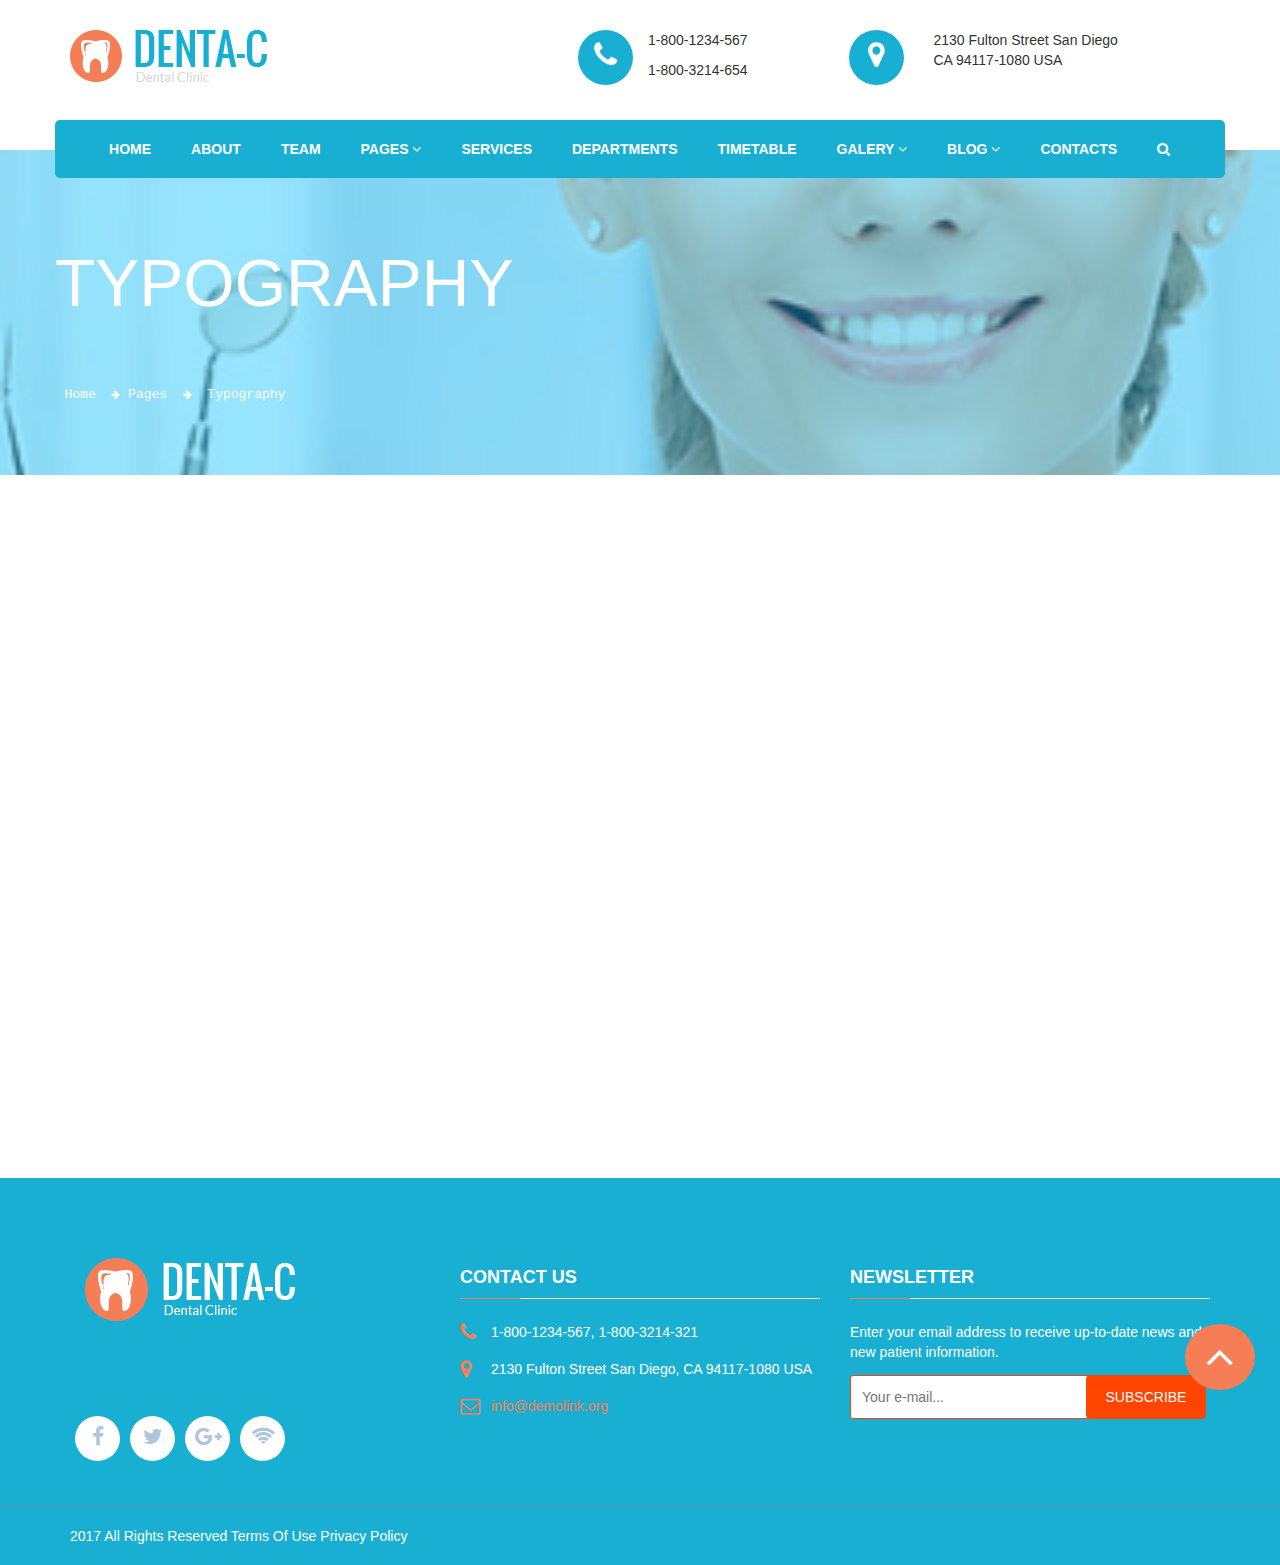
<file: menu/menu.html>
<!DOCTYPE html>
<html lang="en">

<head>
    <meta charset="UTF-8">
    <meta name="viewport" content="width=device-width, initial-scale=1.0" />
    <title>Document</title>
    <link href="https://maxcdn.bootstrapcdn.com/font-awesome/4.7.0/css/font-awesome.min.css" rel="stylesheet" integrity="sha384-wvfXpqpZZVQGK6TAh5PVlGOfQNHSoD2xbE+QkPxCAFlNEevoEH3Sl0sibVcOQVnN"
        crossorigin="anonymous">
    <link href="https://maxcdn.bootstrapcdn.com/bootstrap/3.3.7/css/bootstrap.min.css" rel="stylesheet" integrity="sha384-BVYiiSIFeK1dGmJRAkycuHAHRg32OmUcww7on3RYdg4Va+PmSTsz/K68vbdEjh4u"
        crossorigin="anonymous">
    <link rel="stylesheet" href="menussass/menu.css">
</head>

<body>
    <div class="container-fluid">
        <div class="header">
            <div class="container">
                <div class="row">
                    <a class="navbar-brand col-md-offset-0 col-md-5 col-xs-offset-5 col-xs-4" href="#">
                        <img alt="Brand" src="../images/logo-dark.png">
                    </a>
                    <div class="col-md-7">
                        <div class="col-md-5">
                            <div class="col-md-3">
                                <i class="fa fa-phone" aria-hidden="true"></i>
                            </div>
                            <div class="col-md-9">
                                <p>1-800-1234-567</p>
                                <p>1-800-3214-654</p>
                            </div>

                        </div>
                        <div class="col-md-6">
                            <div class="col-md-3">
                                <i class="fa fa-map-marker" aria-hidden="true"></i>
                            </div>
                            <div class="col-md-9">
                                <p>2130 Fulton Street San Diego CA 94117-1080 USA</p>
                            </div>
                        </div>
                    </div>
                </div>
            </div>
        </div>
    </div>
    <div class="first_menu">
        <div class="container">
            <div class="row">
                <div class=" menu centered">
                    <ul class="nav nav-pills">
                        <li role="presentation"><a href=""><b>HOME</b></a></li>
                        <li role="presentation"><a href=""><b>ABOUT</b></a></li>
                        <li role="presentation"><a href=""><b>TEAM</b></a></li>
                        <li role="presentation" class="dropdown"><a href="#"><b>                       
                        PAGES
                         <i class="fa fa-angle-down" aria-hidden="true"></i></a></b>

                            <div class="dropdown-content1 container">
                                <!--<div class="row">-->
                                <div class="col-md-4">
                                    <h4>ELEMENTS</h4>
                                    <div class="col-md-2"></div>
                                    <div class="col-md-10"></div>
                                    <div class="col-md-12">
                                        <a href="#"><i class="fa fa-angle-right" aria-hidden="true"></i>Typography</a>
                                        <a href="#"><i class="fa fa-angle-right" aria-hidden="true"></i>Forms</a>
                                        <a href="#"><i class="fa fa-angle-right" aria-hidden="true"></i>Buttons</a>
                                        <a href="#"><i class="fa fa-angle-right" aria-hidden="true"></i>Grid</a>
                                        <a href="#"><i class="fa fa-angle-right" aria-hidden="true"></i>Tabs & Accordions</a>
                                        <a href="#"><i class="fa fa-angle-right" aria-hidden="true"></i>Progress Bars</a>
                                        <a href="#"><i class="fa fa-angle-right" aria-hidden="true"></i>Icons</a>
                                        <a href="#"><i class="fa fa-angle-right" aria-hidden="true"></i>Tables</a>
                                    </div>

                                </div>
                                <div class="col-md-4">
                                    <h4>PART 1</h4>
                                    <div class="col-md-2"></div>
                                    <div class="col-md-10"></div>
                                    <div class="col-md-12">
                                        <a href="#"><i class="fa fa-angle-right" aria-hidden="true"></i>Team Member Profile</a>
                                        <a href="#"><i class="fa fa-angle-right" aria-hidden="true"></i>Careers</a>
                                        <a href="#"><i class="fa fa-angle-right" aria-hidden="true"></i>FAQ Page</a>
                                        <a href="#"><i class="fa fa-angle-right" aria-hidden="true"></i>Pricing</a>
                                        <a href="#"><i class="fa fa-angle-right" aria-hidden="true"></i>Coming Soon</a>
                                        <a href="#"><i class="fa fa-angle-right" aria-hidden="true"></i>Maintenance</a>
                                        <a href="#"><i class="fa fa-angle-right" aria-hidden="true"></i>Under Construction</a>
                                        <a href="#"><i class="fa fa-angle-right" aria-hidden="true"></i>Login/Register</a>
                                    </div>
                                </div>
                                <div class="col-md-4">
                                    <h4>PART 2</h4>
                                    <div class="col-md-2"></div>
                                    <div class="col-md-10"></div>
                                    <div class="col-md-12">
                                        <a href="#"><i class="fa fa-angle-right" aria-hidden="true"></i>Clients</a>
                                        <a href="#"><i class="fa fa-angle-right" aria-hidden="true"></i>Partners</a>
                                        <a href="#"><i class="fa fa-angle-right" aria-hidden="true"></i>Term Of Use</a>
                                        <a href="#"><i class="fa fa-angle-right" aria-hidden="true"></i>Search Resault</a>
                                        <a href="#"><i class="fa fa-angle-right" aria-hidden="true"></i>404 Page</a>
                                        <a href="#"><i class="fa fa-angle-right" aria-hidden="true"></i>503 Page</a>
                                        <a href="#"><i class="fa fa-angle-right" aria-hidden="true"></i>Make An Appointment</a>
                                    </div>
                                </div>
                                <!--</div>-->
                            </div>


                        </li>
                        <li><a href=""><b>SERVICES</b></a></li>
                        <li><a href=""><b>DEPARTMENTS</b></a></li>
                        <li><a href=""><b>TIMETABLE</b></a></li>
                        <li role="presentation" class="dropdown"><a href="#"><b>                       
                        GALERY
                         <i class="fa fa-angle-down" aria-hidden="true"></i></a> </b>

                            <div class="dropdown-content">
                                <a href="#"><i class="fa fa-angle-right" aria-hidden="true"></i>Grid Galery</a>
                                <a href="#"><i class="fa fa-angle-right" aria-hidden="true"></i>Galery Wihtout Padding</a>
                                <a href="#"><i class="fa fa-angle-right" aria-hidden="true"></i>Masonry Galery</a>
                                <a href="#"><i class="fa fa-angle-right" aria-hidden="true"></i>Masonry Galery</a>
                            </div>


                        </li>
                        <li role="presentation" class="dropdown"><a href="#"><b>                       
                        BLOG
                         <i class="fa fa-angle-down" aria-hidden="true"></i></a></b>

                            <div class="dropdown-content">
                                <a href="#"><i class="fa fa-angle-right" aria-hidden="true"></i>Masonry Blog</a>
                                <a href="#"><i class="fa fa-angle-right" aria-hidden="true"></i>Modern Blog</a>
                                <a href="#"><i class="fa fa-angle-right" aria-hidden="true"></i>Classic Blog</a>
                                <a href="#"><i class="fa fa-angle-right" aria-hidden="true"></i>Grid Blog</a>
                                <a href="#"><i class="fa fa-angle-right" aria-hidden="true"></i>Single Post</a>
                            </div>


                        </li>
                        <li><a href=""><b>CONTACTS</b></a></li>
                        <li class="search"><a href="#"><i class="fa fa-search" aria-hidden="true"></i></a></li>
                    </ul>

                </div>
                <!--pages drop down-->

            </div>
        </div>
    </div>
    <div class="fornumber">
        <span></span>
        <span></span>
        <span></span>
    </div>
    <div class="kvadrat">

        <i class="fa fa-phone" aria-hidden="true"></i>
        <p>1-800-1234-567</p>
        <p>1-800-3214-654</p>
        <i class="fa fa-map-marker" aria-hidden="true"></i>
        <p>2130 Fulton Street San Diego CA 94117-1080 USA</p>


    </div>
    </div>


    <div id="sidebar">
        <ul>
            <li> <img src="../images/logo-dark.png"></li>
            <li class="search"><input type="text" placeholder="Search"><i class="fa fa-search" aria-hidden="true"></i></li>
            <li><a href=""><b>HOME</b></a></li>
            <li><a href=""><b>ABOUT</b></a></li>
            <li><a href=""><b>TEAM</b></a></li>
            <li class="dropdown_pages"><b>PAGES<i class="fa fa-angle-down pull-right" aria-hidden="true"></i></t>
            
            <ul class="pages">
                
                <li><i class="fa fa-angle-right" aria-hidden="true"></i>Typography</li>
                <li><i class="fa fa-angle-right" aria-hidden="true"></i>Forms</li>
                <li><i class="fa fa-angle-right" aria-hidden="true"></i>Buttons</li>
                <li><i class="fa fa-angle-right" aria-hidden="true"></i>Grid</li>
                <li><i class="fa fa-angle-right" aria-hidden="true"></i>Tabs & Accordions</li>
                <li><i class="fa fa-angle-right" aria-hidden="true"></i>Progress Bars</li>
                <li><i class="fa fa-angle-right" aria-hidden="true"></i>Icons</li>
                <li><i class="fa fa-angle-right" aria-hidden="true"></i>Tables</li>
                <li><i class="fa fa-angle-right" aria-hidden="true"></i>Team Member Profile</li>
                <li><i class="fa fa-angle-right" aria-hidden="true"></i>Careers</li>
                <li><i class="fa fa-angle-right" aria-hidden="true"></i>FAQ Page</li>
                <li><i class="fa fa-angle-right" aria-hidden="true"></i>Pricing</li>
                <li><i class="fa fa-angle-right" aria-hidden="true"></i>Coming Soon</li>
                <li><i class="fa fa-angle-right" aria-hidden="true"></i>Maintenance</li>
                <li><i class="fa fa-angle-right" aria-hidden="true"></i>Under Construction</li>
                <li><i class="fa fa-angle-right" aria-hidden="true"></i>Login/Register</li>
                <li><i class="fa fa-angle-right" aria-hidden="true"></i>Clients</li>
                <li><i class="fa fa-angle-right" aria-hidden="true"></i>Partners</li>
                <li><i class="fa fa-angle-right" aria-hidden="true"></i>Term Of Use</li>
                <li><i class="fa fa-angle-right" aria-hidden="true"></i>Search Resault</li>
                <li><i class="fa fa-angle-right" aria-hidden="true"></i>404 Page</li>
                <li><i class="fa fa-angle-right" aria-hidden="true"></i>503 Page</li>
                <li><i class="fa fa-angle-right" aria-hidden="true"></i>Make An Appointment</li>                
            </ul>
            </b>
            </li>
            <li><a href=""><b>SERVICES</b></a></li>
            <li><a href=""><b>DEPARTMENTS</b></a></li>
            <li><a href=""><b>TIMETABLE</b></a></li>
            <li class="dropdown_galery"><b>GALERY<i class="fa fa-angle-down  pull-right" aria-hidden="true"></i>
            
            <ul class="galery">
                <li><i class="fa fa-angle-right" aria-hidden="true"></i>Grid Galery</li>
                <li><i class="fa fa-angle-right" aria-hidden="true"></i>Galery Wihtout Padding</li>
                <li><i class="fa fa-angle-right" aria-hidden="true"></i>Masonry Galery</li>
                <li><i class="fa fa-angle-right" aria-hidden="true"></i>Cobbles Galery</li>                
            </ul>
            </b>
                <li class="dropdown_blog"><b>BLOG<i class="fa fa-angle-down  pull-right" aria-hidden="true"></i>
            
            <ul class="blog">
                <li><i class="fa fa-angle-right" aria-hidden="true"></i>Masonry Blog</li>
                <li><i class="fa fa-angle-right" aria-hidden="true"></i>Modern Blog</li>
                <li><i class="fa fa-angle-right" aria-hidden="true"></i>Classic Blog</li>
                <li><i class="fa fa-angle-right" aria-hidden="true"></i>Grid Blog</li>
                 <li><i class="fa fa-angle-right" aria-hidden="true"></i>Single Post</li>                
            </ul>
            </b>
                    <li><a href=""><b>CONTACTS</b></a></li>
        </ul>

        <div id="sidebar-btn">
            <span></span>
            <span></span>
            <span></span>
        </div>
    </div>
    <div class="typography">

        <div class="header-background container-fluid">
            <!--<img src="../images/pages/home-03-320x320.jpg" >sugfi-->
            <div class="layout">
                <div class="container">
                    <div class="row">
                        <h1>TYPOGRAPHY</h1>
                        <pre>Home  <i class="fa fa-arrow-right" aria-hidden="true"></i> Pages  <i class="fa fa-arrow-right" aria-hidden="true"></i>  Typography
                        </pre>
                    </div>
                </div>

            </div>
        </div>
    </div>





    <!--header end-->
    <div class="first_footer">
        <div class="container-fluid   footer">
            <div class="container ">
                <div class="row">
                    <div class="col-md-offset-0 col-md-12 col-xs-offset-3 col-xs-7 col-lg-offset-3">
                        <div class="col-md-4 col-xs-12 pull-right">
                            <h4><b>NEWSLETTER</b></h4>
                            <div class="col-md-2 col-xs-2"></div>
                            <div class="col-md-10 col-xs-10"></div>
                            <div class="col-md-12">
                                <p>Enter your email address to receive up-to-date news and new patient information.</p>
                                <input class="col-md-8 col-xs-8" type="E-mail" placeholder="Your e-mail...">
                                <div class="btn btn-warning col-md-4 ">SUBSCRIBE</div>
                            </div>

                        </div>

                        <div class="col-md-4 col-xs-12 pull-right">
                            <h4><b>CONTACT US</b></h4>
                            <div class="col-md-2 col-xs-2"></div>
                            <div class="col-md-10 col-xs-10"></div>
                            <span></span>
                            <!--contact text-->
                            <!--<div class="col-md-12">-->
                            <div class="logotext">
                                <i class="fa fa-phone" aria-hidden="true"></i>
                                <p>1-800-1234-567, 1-800-3214-321</p>
                            </div>
                            <div class="logotext">
                                <i class="fa fa-map-marker" aria-hidden="true"></i>
                                <p>2130 Fulton Street San Diego, CA 94117-1080 USA</p>
                            </div>
                            <div class="logotext">
                                <i class="fa fa-envelope-o" aria-hidden="true"></i>
                                <a class="link">info@demolink.org</a>
                            </div>
                            <!--</div>-->

                        </div>
                        <div class="col-md-4 col-xs-12 pull-right">
                            <a class="navbar-brand col-md-5" href="#">
                                <img src="../images/logo-desc-white.png">
                            </a>
                            <div class="col-md-12 icons">
                                <p><i class="fa fa-facebook" aria-hidden="true"></i></p>
                                <p><i class="fa fa-twitter" aria-hidden="true"></i></p>
                                <p><i class="fa fa-google-plus" aria-hidden="true"></i></p>
                                <p><i class="fa fa-wifi" aria-hidden="true"></i></p>
                            </div>
                        </div>
                    </div>
                </div>
            </div>
            <div class="col-md-12 border"></div>
            <div class="container end">
                2017 All Rights Reserved Terms Of Use Privacy Policy
            </div>
        </div>
    </div>
    <div class="daire">
        <div class="col-md-12">
            <p class="col-md-2"><i class="fa fa-angle-up" aria-hidden="true"></i></p>
        </div>
    </div>
</body>
<script src="https://ajax.googleapis.com/ajax/libs/jquery/3.2.0/jquery.min.js"></script>
<script src="menuscript/menuscript.js"></script>

</html>
</file>
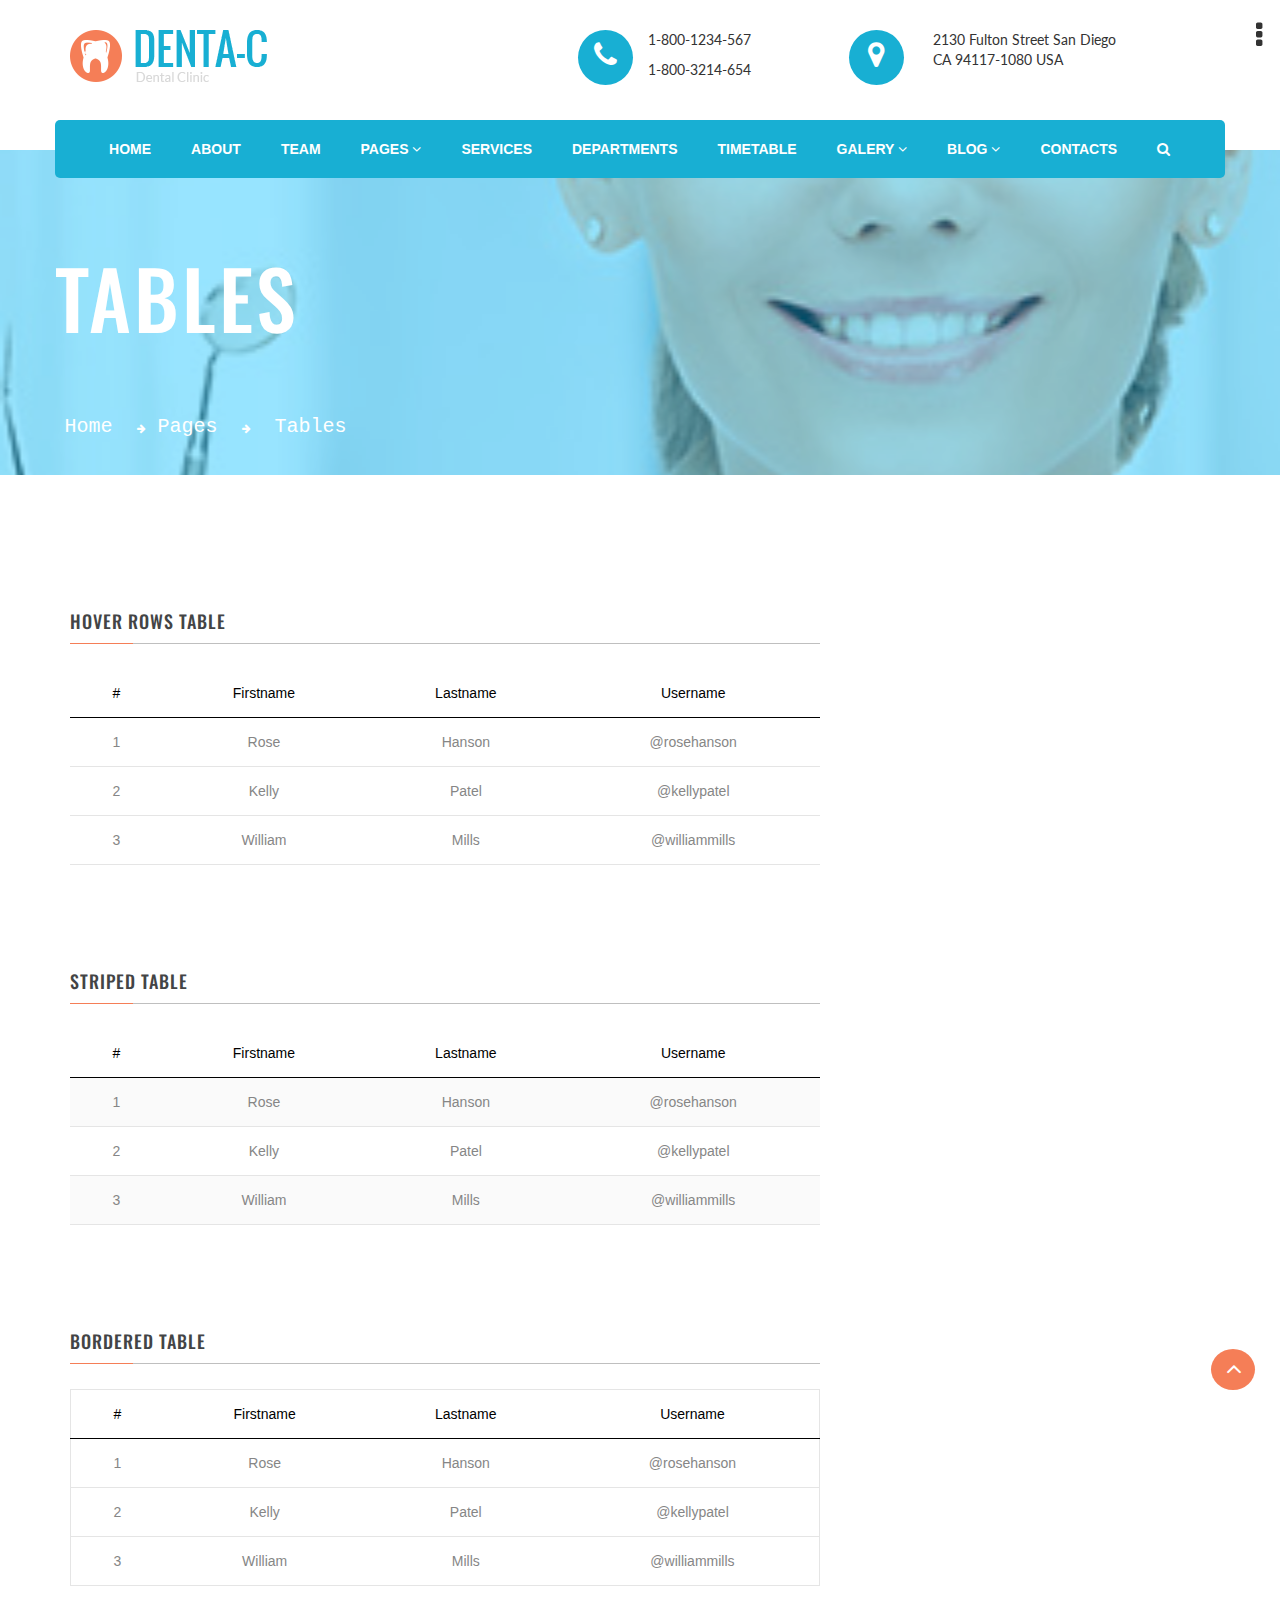
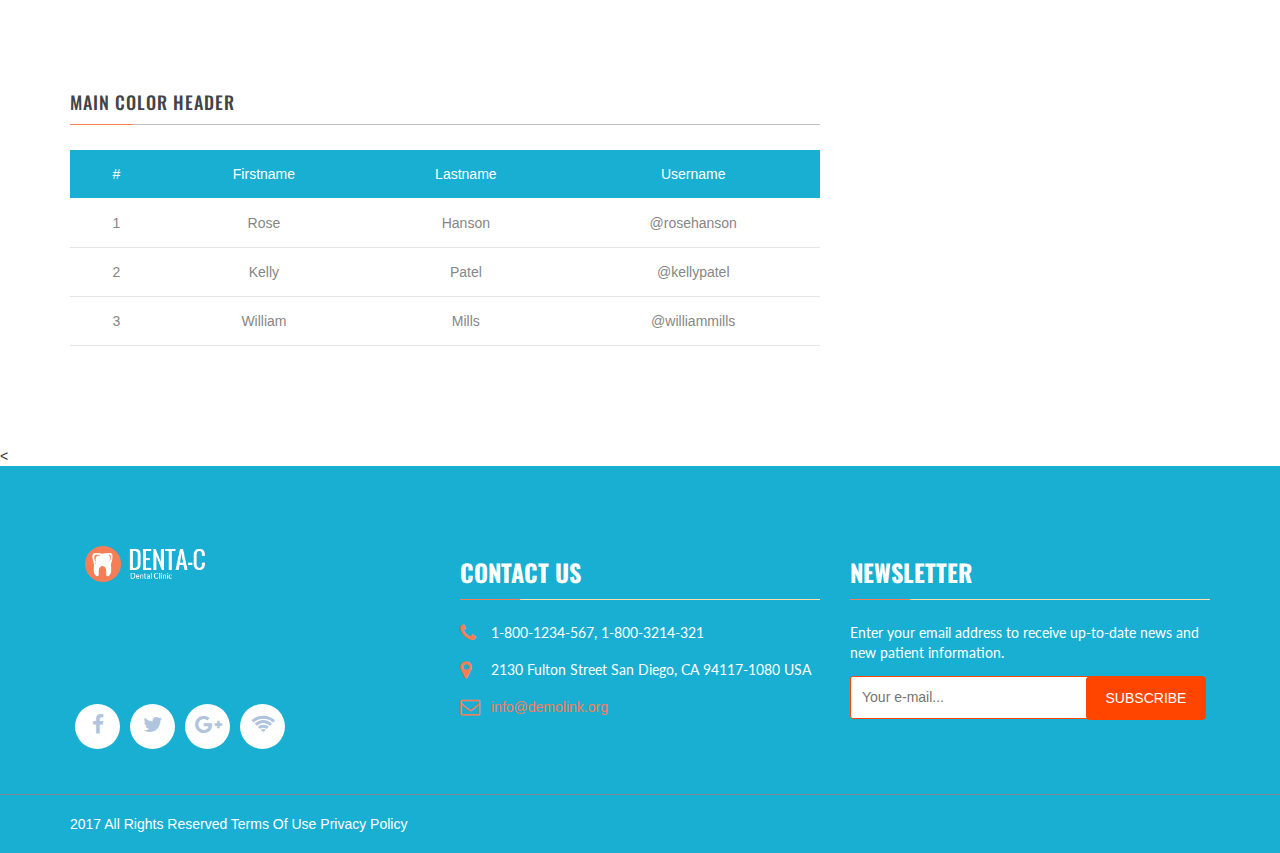
<file: tables/tablesindex.html>
<!DOCTYPE html>
<html lang="en">

<head>
    <meta charset="UTF-8">
    <meta name="viewport" content="width=device-width, initial-scale=1.0" />
    <title>Document</title>
    <link href="https://fonts.googleapis.com/css?family=Lato" rel="stylesheet">
    <link href="https://fonts.googleapis.com/css?family=Oswald" rel="stylesheet">
    <link href="https://maxcdn.bootstrapcdn.com/font-awesome/4.7.0/css/font-awesome.min.css" rel="stylesheet" integrity="sha384-wvfXpqpZZVQGK6TAh5PVlGOfQNHSoD2xbE+QkPxCAFlNEevoEH3Sl0sibVcOQVnN"
        crossorigin="anonymous">
    <link href="https://maxcdn.bootstrapcdn.com/bootstrap/3.3.7/css/bootstrap.min.css" rel="stylesheet" integrity="sha384-BVYiiSIFeK1dGmJRAkycuHAHRg32OmUcww7on3RYdg4Va+PmSTsz/K68vbdEjh4u"
        crossorigin="anonymous">
    <link rel="stylesheet" href="tablessass/tables.css">
</head>

<body>
    <div class="container-fluid">
        <div class="header">
            <div class="container">
                <div class="row">
                    <a class="navbar-brand col-md-offset-0 col-md-5 col-xs-offset-5 col-xs-4" href="#">
                        <img alt="Brand" src="../images/logo-dark.png" class="img-responsive">
                    </a>
                    <div class="col-md-7">
                        <div class="col-md-5">
                            <div class="col-md-3">
                                <i class="fa fa-phone" aria-hidden="true"></i>
                            </div>
                            <div class="col-md-9">
                                <p>1-800-1234-567</p>
                                <p>1-800-3214-654</p>
                            </div>

                        </div>
                        <div class="col-md-6">
                            <div class="col-md-3">
                                <i class="fa fa-map-marker" aria-hidden="true"></i>
                            </div>
                            <div class="col-md-9">
                                <p>2130 Fulton Street San Diego CA 94117-1080 USA</p>
                            </div>
                        </div>
                    </div>
                </div>
            </div>
        </div>
    </div>
    <div class="first_menu">
        <div class="container">
            <div class="row">
                <div class=" menu centered">
                    <div class="input">
                            <input placeholder="TYPE AND HIT ENTER">
                            <i class='fa fa-times'></i>
                        </div>
                    <ul class="nav nav-pills">
                        <li role="presentation"><a href="../home/index.html"><b>HOME</b></a></li>
                        <li role="presentation"><a href=""><b>ABOUT</b></a></li>
                        <li role="presentation"><a href=""><b>TEAM</b></a></li>
                        <li role="presentation" class="dropdown"><a href="#"><b>                       
                        PAGES
                         <i class="fa fa-angle-down" aria-hidden="true"></i></a></b>

                            <div class="dropdown-content1 container">
                                <!--<div class="row">-->
                                <div class="col-md-4">
                                    <h4>ELEMENTS</h4>
                                    <div class="col-md-2"></div>
                                    <div class="col-md-10"></div>
                                    <div class="col-md-12">
                                       <a href="../typography/typography.html"><i class="fa fa-angle-right" aria-hidden="true"></i>Typography</a>
                                        <a href="../forms/formsindex.html"><i class="fa fa-angle-right" aria-hidden="true"></i>Forms</a>
                                        <a href="../buttons/buttons.html"><i class="fa fa-angle-right" aria-hidden="true"></i>Buttons</a>
                                        <a href="../grid/gridindex.html"><i class="fa fa-angle-right" aria-hidden="true"></i>Grid</a>
                                        <a href="../Tabs&Accordions/Tabs&Accordionsindex.html"><i class="fa fa-angle-right" aria-hidden="true"></i>Tabs & Accordions</a>
                                        <a href="../prg/buttons.html"><i class="fa fa-angle-right" aria-hidden="true"></i>Progress Bars</a>
                                        <a href="#"><i class="fa fa-angle-right" aria-hidden="true"></i>Icons</a>
                                        <a href="../tables/tablesindex.html"><i class="fa fa-angle-right" aria-hidden="true"></i>Tables</a>
                                    </div>

                                </div>
                                <div class="col-md-4">
                                    <h4>PART 1</h4>
                                    <div class="col-md-2"></div>
                                    <div class="col-md-10"></div>
                                    <div class="col-md-12">
                                        <a href="#"><i class="fa fa-angle-right" aria-hidden="true"></i>Team Member Profile</a>
                                        <a href="#"><i class="fa fa-angle-right" aria-hidden="true"></i>Careers</a>
                                        <a href="#"><i class="fa fa-angle-right" aria-hidden="true"></i>FAQ Page</a>
                                        <a href="#"><i class="fa fa-angle-right" aria-hidden="true"></i>Pricing</a>
                                        <a href="#"><i class="fa fa-angle-right" aria-hidden="true"></i>Coming Soon</a>
                                        <a href="#"><i class="fa fa-angle-right" aria-hidden="true"></i>Maintenance</a>
                                        <a href="#"><i class="fa fa-angle-right" aria-hidden="true"></i>Under Construction</a>
                                        <a href="#"><i class="fa fa-angle-right" aria-hidden="true"></i>Login/Register</a>
                                    </div>
                                </div>
                                <div class="col-md-4">
                                    <h4>PART 2</h4>
                                    <div class="col-md-2"></div>
                                    <div class="col-md-10"></div>
                                    <div class="col-md-12">
                                        <a href="#"><i class="fa fa-angle-right" aria-hidden="true"></i>Clients</a>
                                        <a href="#"><i class="fa fa-angle-right" aria-hidden="true"></i>Partners</a>
                                        <a href="#"><i class="fa fa-angle-right" aria-hidden="true"></i>Term Of Use</a>
                                        <a href="#"><i class="fa fa-angle-right" aria-hidden="true"></i>Search Resault</a>
                                        <a href="#"><i class="fa fa-angle-right" aria-hidden="true"></i>404 Page</a>
                                        <a href="#"><i class="fa fa-angle-right" aria-hidden="true"></i>503 Page</a>
                                             <a href="../calendr/calendarindex.html"><i class="fa fa-angle-right" aria-hidden="true"></i>Make An Appointment</a>
                                    </div>
                                </div>
                                <!--</div>-->
                            </div>


                        </li>
                        <li><a href=""><b>SERVICES</b></a></li>
                        <li><a href=""><b>DEPARTMENTS</b></a></li>
                        <li><a href="../timetable/timetable.html"><b>TIMETABLE</b></a></li>
                        <li role="presentation" class="dropdown"><a href="#"><b>                       
                        GALERY
                         <i class="fa fa-angle-down" aria-hidden="true"></i></a> </b>

                            <div class="dropdown-content">
                                <a href="#"><i class="fa fa-angle-right" aria-hidden="true"></i>Grid Galery</a>
                                <a href="#"><i class="fa fa-angle-right" aria-hidden="true"></i>Galery Wihtout Padding</a>
                                <a href="#"><i class="fa fa-angle-right" aria-hidden="true"></i>Masonry Galery</a>
                                <a href="#"><i class="fa fa-angle-right" aria-hidden="true"></i>Masonry Galery</a>
                            </div>


                        </li>
                        <li role="presentation" class="dropdown"><a href="#"><b>                       
                        BLOG
                         <i class="fa fa-angle-down" aria-hidden="true"></i></a></b>

                            <div class="dropdown-content">
                                <a href="#"><i class="fa fa-angle-right" aria-hidden="true"></i>Masonry Blog</a>
                                <a href="#"><i class="fa fa-angle-right" aria-hidden="true"></i>Modern Blog</a>
                                <a href="#"><i class="fa fa-angle-right" aria-hidden="true"></i>Classic Blog</a>
                                <a href="#"><i class="fa fa-angle-right" aria-hidden="true"></i>Grid Blog</a>
                                <a href="#"><i class="fa fa-angle-right" aria-hidden="true"></i>Single Post</a>
                            </div>


                        </li>
                        <li><a href=""><b>CONTACTS</b></a></li>
                        <li class="search"><a href="#"><i class="fa fa-search" aria-hidden="true"></i></a></li>
                    </ul>

                </div>
                <!--pages drop down-->

            </div>
        </div>
    </div>
    <div class="fornumber">
        <div class="spans">
            <i class="fa fa-ellipsis-v" aria-hidden="true"></i>
        </div>
    </div>
    <div class="kvadrat">

        <i class="fa fa-phone" aria-hidden="true"></i>
        <p>1-800-1234-567</p>
        <p>1-800-3214-654</p>
        <i class="fa fa-map-marker" aria-hidden="true"></i>
        <p>2130 Fulton Street San Diego CA 94117-1080 USA</p>


    </div>
    </div>


    <div id="sidebar">
        <ul>
            <li> <img src="../images/logo-dark.png"></li>
            <li class="search"><input type="text" placeholder="Search"><i class="fa fa-search" aria-hidden="true"></i></li>
            <li><a href="../home/index.html"><b>HOME</b></a></li>
            <li><a href=""><b>ABOUT</b></a></li>
            <li><a href=""><b>TEAM</b></a></li>
            <li class="dropdown_pages"><b>PAGES<i class="fa fa-angle-down pull-right" aria-hidden="true"></i></t>
            
            <ul class="pages">
                
               <a href="../typography/typography.html"><li><i class="fa fa-angle-right" aria-hidden="true"></i>Typography</li></a>
                <a href="../forms/formsindex.html"><li><i class="fa fa-angle-right" aria-hidden="true"></i>Forms</li></a>
                <a href="../buttons/buttons.html"><li><i class="fa fa-angle-right" aria-hidden="true"></i>Buttons</li></a>
                <a href="../grid/gridindex.html"><li><i class="fa fa-angle-right" aria-hidden="true"></i>Grid</li></a>
                <a href="../Tabs&Accordions/Tabs&Accordionsindex.html"><li><i class="fa fa-angle-right" aria-hidden="true"></i>Tabs & Accordions</li></a>
                <a href="../prg/buttons.html"><li><i class="fa fa-angle-right" aria-hidden="true"></i>Progress Bars</li></a>
                <a><li><i class="fa fa-angle-right" aria-hidden="true"></i>Icons</li></a>
                <a href="../tables/tablesindex.html"><li><i class="fa fa-angle-right" aria-hidden="true"></i>Tables</li></a>
                <a><li><i class="fa fa-angle-right" aria-hidden="true"></i>Team Member Profile</li></a>
                <a><li><i class="fa fa-angle-right" aria-hidden="true"></i>Careers</li></a>
               <a><li><i class="fa fa-angle-right" aria-hidden="true"></i>FAQ Page</li></a>
              <a><li><i class="fa fa-angle-right" aria-hidden="true"></i>Pricing</li></a>
            <a><li><i class="fa fa-angle-right" aria-hidden="true"></i>Coming Soon</li></a>
            <a><li><i class="fa fa-angle-right" aria-hidden="true"></i>Maintenance</li></a>
                <a><li><i class="fa fa-angle-right" aria-hidden="true"></i>Under Construction</li></a>
                <a><li><i class="fa fa-angle-right" aria-hidden="true"></i>Login/Register</li></a>
               <a> <li><i class="fa fa-angle-right" aria-hidden="true"></i>Clients</li></a>
                <a><li><i class="fa fa-angle-right" aria-hidden="true"></i>Partners</li></a>
                <a><li><i class="fa fa-angle-right" aria-hidden="true"></i>Term Of Use</li></a>
               <a> <li><i class="fa fa-angle-right" aria-hidden="true"></i>Search Resault</li></a>
               <a> <li><i class="fa fa-angle-right" aria-hidden="true"></i>404 Page</li></a>
                <a><li><i class="fa fa-angle-right" aria-hidden="true"></i>503 Page</li></a>
               <a href="../calendr/calendarindex.html"> <li><i class="fa fa-angle-right" aria-hidden="true"></i>Make An Appointment</li> </a>            
            </ul>
            </b>
            </li>
            <li><a href=""><b>SERVICES</b></a></li>
            <li><a href=""><b>DEPARTMENTS</b></a></li>
            <li><a href="../timetable/timetable.html"><b>TIMETABLE</b></a></li>
            <li class="dropdown_galery"><b>GALERY<i class="fa fa-angle-down  pull-right" aria-hidden="true"></i>
            
            <ul class="galery">
                <li><i class="fa fa-angle-right" aria-hidden="true"></i>Grid Galery</li>
                <li><i class="fa fa-angle-right" aria-hidden="true"></i>Galery Wihtout Padding</li>
                <li><i class="fa fa-angle-right" aria-hidden="true"></i>Masonry Galery</li>
                <li><i class="fa fa-angle-right" aria-hidden="true"></i>Cobbles Galery</li>                
            </ul>
            </b>
                <li class="dropdown_blog"><b>BLOG<i class="fa fa-angle-down  pull-right" aria-hidden="true"></i>
            
            <ul class="blog">
                <li><i class="fa fa-angle-right" aria-hidden="true"></i>Masonry Blog</li>
                <li><i class="fa fa-angle-right" aria-hidden="true"></i>Modern Blog</li>
                <li><i class="fa fa-angle-right" aria-hidden="true"></i>Classic Blog</li>
                <li><i class="fa fa-angle-right" aria-hidden="true"></i>Grid Blog</li>
                 <li><i class="fa fa-angle-right" aria-hidden="true"></i>Single Post</li>                
            </ul>
            </b>
                    <li><a href=""><b>CONTACTS</b></a></li>
        </ul>

        <div class="sidebar-btn">
            <span></span>
            <span></span>
            <span></span>
             <i class="fa fa-arrow-left" aria-hidden="true"></i>
        </div>
    </div>
    <div class="tables">

        <div class="header-background container-fluid">
            <!--<img src="../images/pages/home-03-320x320.jpg" >sugfi-->
            <div class="layout">
                <div class="container">
                    <div class="row">
                        <h1>TABLES</h1>
                        <pre>Home  <i class="fa fa-arrow-right" aria-hidden="true"></i> Pages  <i class="fa fa-arrow-right" aria-hidden="true"></i>  Tables
                        </pre>
                    </div>
                </div>

            </div>
            <div class="container tables1">
                <div class="row">
                    <div class="col-md-offset-0 col-md-8 col-sm-offset-1 col-sm-9">
                        <h6 class="col-md-12 col-sm-12 ">HOVER ROWS TABLE</h6>
                        <div class="col-md-1  col-sm-1 "></div>
                        <div class="col-md-11  col-sm-11 "></div>
                        <table class="col-md-12  col-sm-12 hover">
                            <tr>
                                <th>#</th>
                                <th>Firstname</th>
                                <th>Lastname</th>
                                <th>Username</th>
                            </tr>
                            <tr>
                                <td>1</td>
                                <td>Rose</td>
                                <td>Hanson</td>
                                <td>@rosehanson</td>
                            </tr>
                            <tr>
                                <td>2</td>
                                <td>Kelly</td>
                                <td>Patel</td>
                                <td>@kellypatel</td>
                            </tr>
                            <tr>
                                <td>3</td>
                                <td>William</td>
                                <td>Mills</td>
                                <td>@williammills</td>
                            </tr>
                        </table>
                    </div>
                    <div class="col-md-offset-0 col-md-8 col-sm-offset-1 col-sm-9">
                        <h6 class="col-md-12 col-sm-12 col-xs-12">STRIPED TABLE</h6>
                        <div class="col-md-1  col-sm-1 col-xs-1"></div>
                        <div class="col-md-11 col-sm-11 col-xs-11"></div>
                        <table class="col-md-12 col-sm-12 col-xs-12 striped">
                            <tr>
                                <th>#</th>
                                <th>Firstname</th>
                                <th>Lastname</th>
                                <th>Username</th>
                            </tr>
                            <tr>
                                <td>1</td>
                                <td>Rose</td>
                                <td>Hanson</td>
                                <td>@rosehanson</td>
                            </tr>
                            <tr>
                                <td>2</td>
                                <td>Kelly</td>
                                <td>Patel</td>
                                <td>@kellypatel</td>
                            </tr>
                            <tr>
                                <td>3</td>
                                <td>William</td>
                                <td>Mills</td>
                                <td>@williammills</td>
                            </tr>
                        </table>
                    </div>
                    <div class="col-md-offset-0 col-md-8 col-sm-offset-1 col-sm-9">
                        <h6 class="col-md-12  col-sm-12">BORDERED TABLE</h6>
                        <div class="col-md-1  col-sm-1"></div>
                        <div class="col-md-11 col-sm-11"></div>
                        <table class="col-md-12  col-sm-12 bordered">
                            <tr>
                                <th>#</th>
                                <th>Firstname</th>
                                <th>Lastname</th>
                                <th>Username</th>
                            </tr>
                            <tr>
                                <td>1</td>
                                <td>Rose</td>
                                <td>Hanson</td>
                                <td>@rosehanson</td>
                            </tr>
                            <tr>
                                <td>2</td>
                                <td>Kelly</td>
                                <td>Patel</td>
                                <td>@kellypatel</td>
                            </tr>
                            <tr>
                                <td>3</td>
                                <td>William</td>
                                <td>Mills</td>
                                <td>@williammills</td>
                            </tr>
                        </table>
                    </div>
                    <div class="col-md-offset-0 col-md-8 col-sm-offset-1 col-sm-9">
                        <h6 class="col-md-12 col-sm-12">MAIN COLOR HEADER</h6>
                        <div class="col-md-1 col-sm-1"></div>
                        <div class="col-md-11  col-sm-11"></div>
                        <table class="col-md-12 col-sm-12 color_head">
                            <tr>
                                <th>#</th>
                                <th>Firstname</th>
                                <th>Lastname</th>
                                <th>Username</th>
                            </tr>
                            <tr>
                                <td>1</td>
                                <td>Rose</td>
                                <td>Hanson</td>
                                <td>@rosehanson</td>
                            </tr>
                            <tr>
                                <td>2</td>
                                <td>Kelly</td>
                                <td>Patel</td>
                                <td>@kellypatel</td>
                            </tr>
                            <tr>
                                <td>3</td>
                                <td>William</td>
                                <td>Mills</td>
                                <td>@williammills</td>
                            </tr>
                        </table>
                    </div>
                </div>
            </div>
            <div class="container tables2">
                <div class="row">
                    <div class="col-xs-offset-1 col-xs-9">
                        <h6 class="col-xs-12">HOVER ROWS TABLE</h6>
                        <div class="col-xs-1"></div>
                        <div class="col-xs-10"></div>
                        <table class="col-xs-12 hover">
                            <tr>
                                <th class="dyes">#</th>
                                <th></th>
                            </tr>
                            <tr class="number">
                                <td>1</td>
                                 <td></td>
                            </tr>
                            <tr>
                                <td>Fistname</td>
                                <td>Rose</td>
                            </tr>
                            <tr>
                                <td>Last Name</td>
                                <td>Hanson</td>
                            </tr>
                            <tr>
                                <td>Username</td>
                                <td>@rosehanson</td>
                            </tr>
                            <tr  class="number">
                                <td>2</td>
                                <td></td>
                            </tr>
                            <tr>
                                <td>Fistname</td>
                                <td>Kelly</td>
                            </tr>
                            <tr>
                                <td>Last Name</td>
                                <td>Patel</td>
                            </tr>
                            <tr>
                                <td>Username</td>
                                <td>@kellypatel</td>
                            </tr>
                             <tr class="number">
                                <td>3</td>
                                <td></td>
                            </tr>
                            <tr>
                                <td>Fistname</td>
                                <td>William</td>
                            </tr>
                            <tr>
                                <td>Last Name</td>
                                <td>Mills</td>
                            </tr>
                            <tr>
                                <td>Username</td>
                                <td>@williammills</td>
                            </tr>
                        </table>
                    </div>
                    <div class="col-xs-offset-1 col-xs-9">
                        <h6 class="col-xs-12">STRIPED TABLE</h6>
                        <div class="col-xs-1"></div>
                        <div class="col-xs-10"></div>
                        <table class="col-xs-12 striped">
                            <tr>
                                <th class="dyes">#</th>
                                <th></th>
                            </tr>
                            <tr class="number">
                                <td>1</td>
                                 <td></td>
                            </tr>
                            <tr>
                                <td>Fistname</td>
                                <td>Rose</td>
                            </tr>
                            <tr>
                                <td>Last Name</td>
                                <td>Hanson</td>
                            </tr>
                            <tr>
                                <td>Username</td>
                                <td>@rosehanson</td>
                            </tr>
                            <tr  class="number">
                                <td>2</td>
                                <td></td>
                            </tr>
                            <tr>
                                <td>Fistname</td>
                                <td>Kelly</td>
                            </tr>
                            <tr>
                                <td>Last Name</td>
                                <td>Patel</td>
                            </tr>
                            <tr>
                                <td>Username</td>
                                <td>@kellypatel</td>
                            </tr>
                             <tr class="number">
                                <td>3</td>
                                <td></td>
                            </tr>
                            <tr>
                                <td>Fistname</td>
                                <td>William</td>
                            </tr>
                            <tr>
                                <td>Last Name</td>
                                <td>Mills</td>
                            </tr>
                            <tr>
                                <td>Username</td>
                                <td>@williammills</td>
                            </tr>
                        </table>
                    </div>
                    <div class="col-xs-offset-1 col-xs-9">
                        <h6 class="col-xs-12">BORDERED TABLE</h6>
                        <div class="col-xs-1"></div>
                        <div class="col-xs-10"></div>
                        <table class="col-xs-12 bordered">
                            <tr>
                                <th class="dyes">#</th>
                                <th></th>
                            </tr>
                            <tr class="number">
                                <td>1</td>
                                 <td></td>
                            </tr>
                            <tr>
                                <td>Fistname</td>
                                <td>Rose</td>
                            </tr>
                            <tr>
                                <td>Last Name</td>
                                <td>Hanson</td>
                            </tr>
                            <tr>
                                <td>Username</td>
                                <td>@rosehanson</td>
                            </tr>
                            <tr  class="number">
                                <td>2</td>
                                <td></td>
                            </tr>
                            <tr>
                                <td>Fistname</td>
                                <td>Kelly</td>
                            </tr>
                            <tr>
                                <td>Last Name</td>
                                <td>Patel</td>
                            </tr>
                            <tr>
                                <td>Username</td>
                                <td>@kellypatel</td>
                            </tr>
                             <tr class="number">
                                <td>3</td>
                                <td></td>
                            </tr>
                            <tr>
                                <td>Fistname</td>
                                <td>William</td>
                            </tr>
                            <tr>
                                <td>Last Name</td>
                                <td>Mills</td>
                            </tr>
                            <tr>
                                <td>Username</td>
                                <td>@williammills</td>
                            </tr>
                        </table>
                    </div>
                    <div class="col-xs-offset-1 col-xs-9">
                        <h6 class="col-xs-12">MAIN COLOR HEADER</h6>
                        <div class="col-xs-1"></div>
                        <div class="col-xs-10"></div>
                        <table class="col-xs-12 color_head">
                           <tr class="table_head">
                                <th class="dyes">#</th>
                                <th></th>
                            </tr>
                            <tr class="number">
                                <td>1</td>
                                 <td></td>
                            </tr>
                            <tr>
                                <td>Fistname</td>
                                <td>Rose</td>
                            </tr>
                            <tr>
                                <td>Last Name</td>
                                <td>Hanson</td>
                            </tr>
                            <tr>
                                <td>Username</td>
                                <td>@rosehanson</td>
                            </tr>
                            <tr  class="number">
                                <td>2</td>
                                <td></td>
                            </tr>
                            <tr>
                                <td>Fistname</td>
                                <td>Kelly</td>
                            </tr>
                            <tr>
                                <td>Last Name</td>
                                <td>Patel</td>
                            </tr>
                            <tr>
                                <td>Username</td>
                                <td>@kellypatel</td>
                            </tr>
                             <tr class="number">
                                <td>3</td>
                                <td></td>
                            </tr>
                            <tr>
                                <td>Fistname</td>
                                <td>William</td>
                            </tr>
                            <tr>
                                <td>Last Name</td>
                                <td>Mills</td>
                            </tr>
                            <tr>
                                <td>Username</td>
                                <td>@williammills</td>
                            </tr>
                        </table>
                    </div>
                </div>
            </div>
            <
            <div class="first_footer">
                <div class="container-fluid   footer">
                    <div class="container ">
                        <div class="row">
                            <div class="col-md-offset-0 col-md-12 col-sm-offset-3 col-xs-offset-2 col-xs-7 col-lg-offset-3">
                                <div class="col-md-4 col-xs-12 pull-right">
                                    <h4><b>NEWSLETTER</b></h4>
                                    <div class="col-md-2 col-xs-2"></div>
                                    <div class="col-md-10 col-xs-10"></div>
                                    <div class="col-md-12">
                                        <p>Enter your email address to receive up-to-date news and new patient information.</p>
                                        <input class="col-md-8 col-xs-8" type="E-mail" placeholder="Your e-mail...">
                                        <div class="btn btn-warning col-md-4 ">SUBSCRIBE</div>
                                    </div>

                                </div>

                                <div class="col-md-4 col-xs-12 pull-right">
                                    <h4><b>CONTACT US</b></h4>
                                    <div class="col-md-2 col-xs-2"></div>
                                    <div class="col-md-10 col-xs-10"></div>
                                    <span></span>
                                    <!--contact text-->
                                    <!--<div class="col-md-12">-->
                                    <div class="logotext">
                                        <i class="fa fa-phone" aria-hidden="true"></i>
                                        <p>1-800-1234-567, 1-800-3214-321</p>
                                    </div>
                                    <div class="logotext">
                                        <i class="fa fa-map-marker" aria-hidden="true"></i>
                                        <p>2130 Fulton Street San Diego, CA 94117-1080 USA</p>
                                    </div>
                                    <div class="logotext">
                                        <i class="fa fa-envelope-o" aria-hidden="true"></i>
                                        <a class="link">info@demolink.org</a>
                                    </div>
                                    <!--</div>-->

                                </div>
                                <div class="col-md-4 col-xs-12 pull-right">
                                    <a class="navbar-brand col-md-5" href="#">
                                        <img class="img-responsive" src="../images/logo-desc-white.png">
                                    </a>
                                    <div class="col-md-12 icons">
                                        <p><i class="fa fa-facebook" aria-hidden="true"></i></p>
                                        <p><i class="fa fa-twitter" aria-hidden="true"></i></p>
                                        <p><i class="fa fa-google-plus" aria-hidden="true"></i></p>
                                        <p><i class="fa fa-wifi" aria-hidden="true"></i></p>
                                    </div>
                                </div>
                            </div>
                        </div>
                    </div>
                    <div class="col-md-12 border"></div>
                    <div class="container end">
                        2017 All Rights Reserved Terms Of Use Privacy Policy
                    </div>
                </div>
            </div>
        </div>
    </div>





    <!--header end-->

    <div class="daire">
        <div class="col-md-12">
            <p class="col-md-2"><i class="fa fa-angle-up" aria-hidden="true"></i></p>
        </div>
    </div>
</body>
<script src="https://ajax.googleapis.com/ajax/libs/jquery/3.2.0/jquery.min.js"></script>
<script src="tablesscript/tables.js"></script>

</html>
</file>
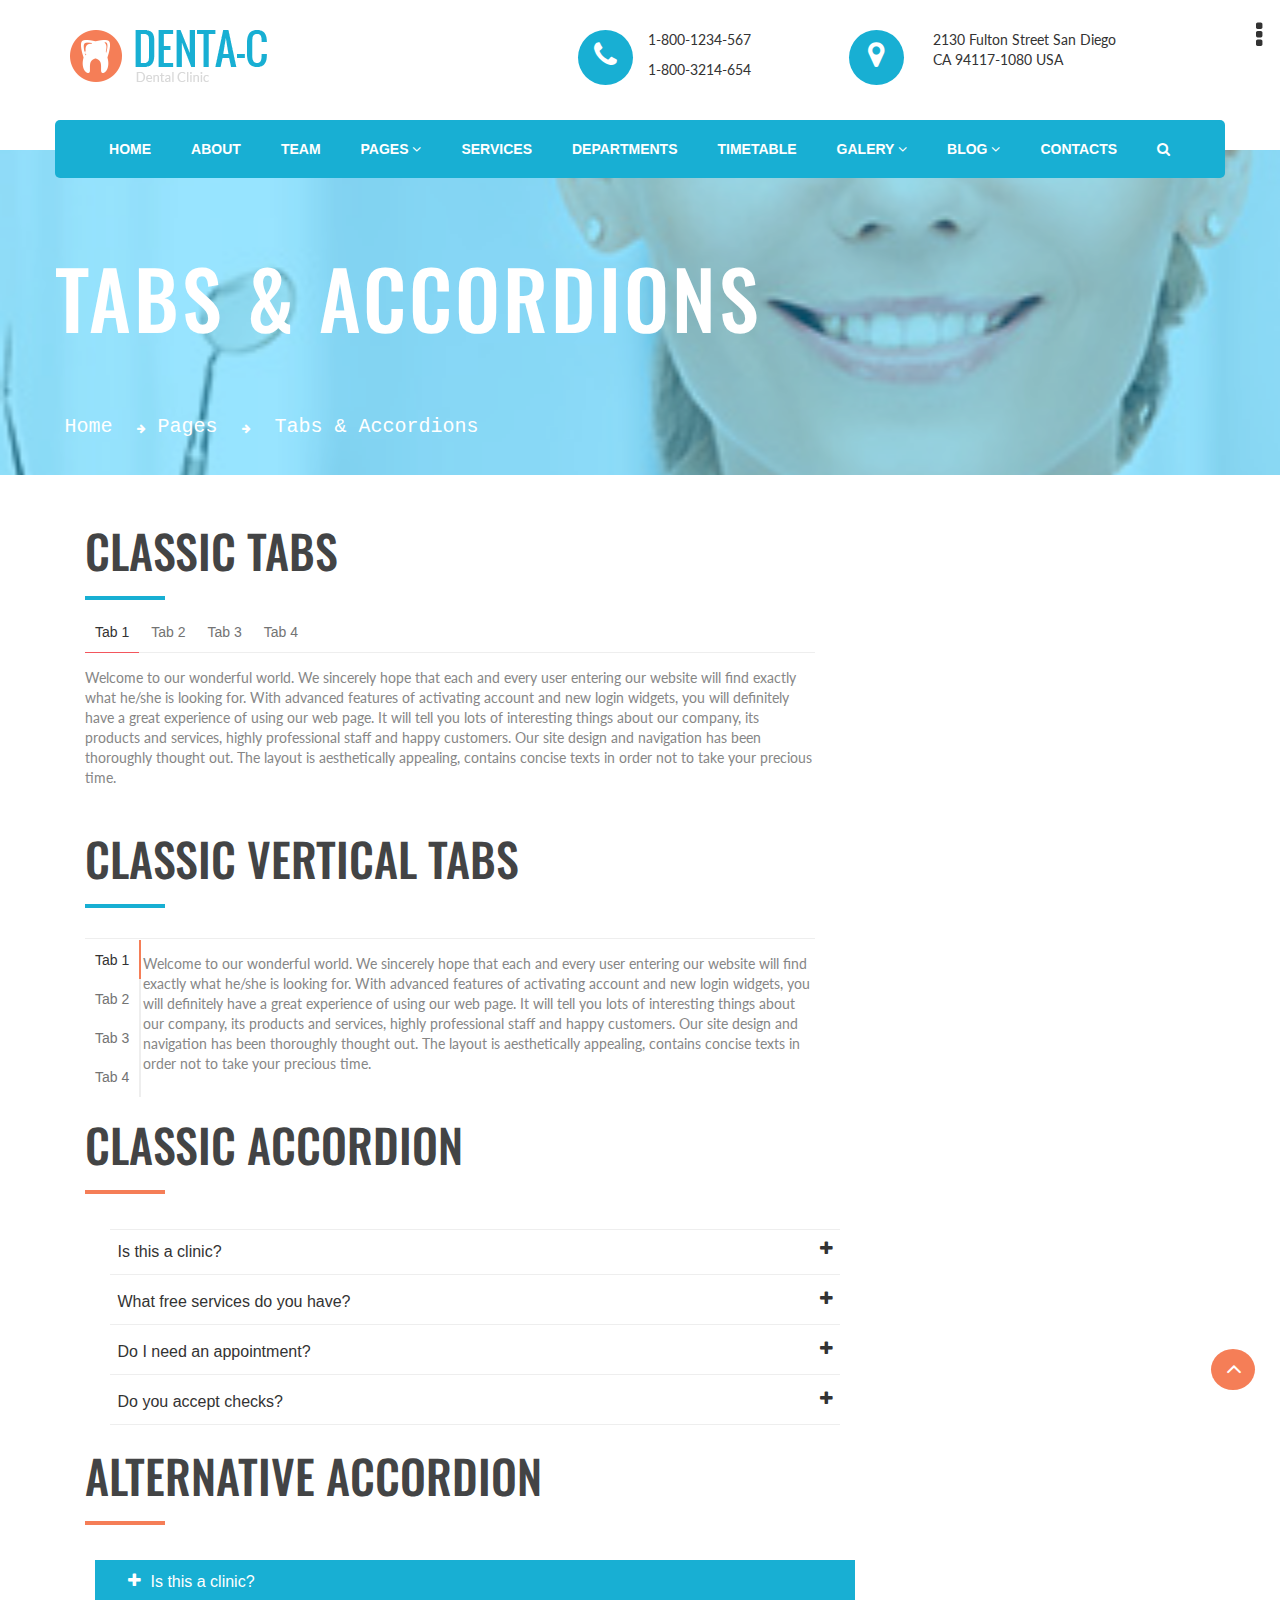
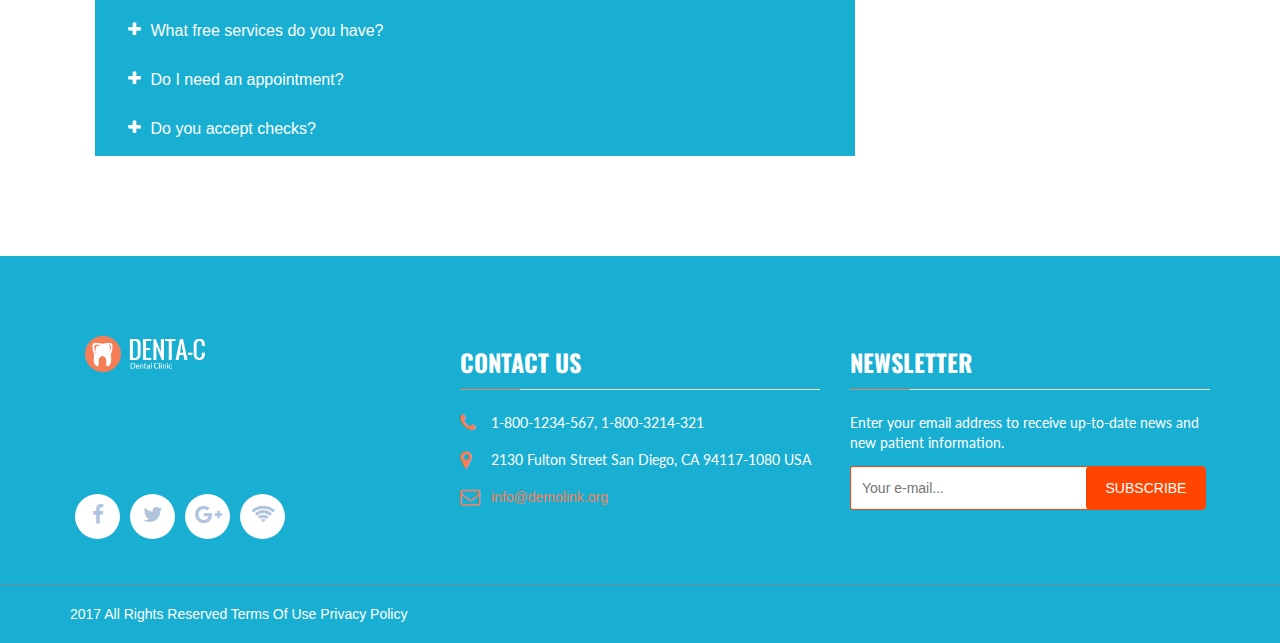
<file: Tabs&Accordions/Tabs&Accordionsindex.html>
<!DOCTYPE html>
<html lang="en">

<head>
    <meta charset="UTF-8">
    <meta http-equiv="X-UA-Compatible" content="IE=edge">
    <meta name="viewport" content="width=device-width, initial-scale=1.0" />
    <title>Document</title>
    <link href="https://fonts.googleapis.com/css?family=Lato" rel="stylesheet">
    <link href="https://fonts.googleapis.com/css?family=Oswald" rel="stylesheet">
    <link href="https://maxcdn.bootstrapcdn.com/font-awesome/4.7.0/css/font-awesome.min.css" rel="stylesheet" integrity="sha384-wvfXpqpZZVQGK6TAh5PVlGOfQNHSoD2xbE+QkPxCAFlNEevoEH3Sl0sibVcOQVnN"
        crossorigin="anonymous">
    <link href="https://maxcdn.bootstrapcdn.com/bootstrap/3.3.7/css/bootstrap.min.css" rel="stylesheet" integrity="sha384-BVYiiSIFeK1dGmJRAkycuHAHRg32OmUcww7on3RYdg4Va+PmSTsz/K68vbdEjh4u"
        crossorigin="anonymous">
    <link rel="stylesheet" href="Tabs&Accordionssass/Tabs&Accordions.css">
</head>

<body>
    <div class="container-fluid">
        <div class="header">
            <div class="container">
                <div class="row">
                    <a class="navbar-brand col-md-offset-0 col-md-5 col-xs-offset-5 col-xs-4" href="#">
                        <img alt="Brand" src="../images/logo-dark.png" class="img-responsive">
                    </a>
                    <div class="col-md-7">
                        <div class="col-md-5">
                            <div class="col-md-3">
                                <i class="fa fa-phone" aria-hidden="true"></i>
                            </div>
                            <div class="col-md-9">
                                <p>1-800-1234-567</p>
                                <p>1-800-3214-654</p>
                            </div>

                        </div>
                        <div class="col-md-6">
                            <div class="col-md-3">
                                <i class="fa fa-map-marker" aria-hidden="true"></i>
                            </div>
                            <div class="col-md-9">
                                <p>2130 Fulton Street San Diego CA 94117-1080 USA</p>
                            </div>
                        </div>
                    </div>
                </div>
            </div>
        </div>
    </div>
    <div class="first_menu">
        <div class="container">
            <div class="row">
                <div class=" menu centered">
                    <div class="input">
                            <input placeholder="TYPE AND HIT ENTER">
                            <i class='fa fa-times'></i>
                        </div>

                    <ul class="nav nav-pills">
                        <li role="presentation"><a href="../home/index.html"><b>HOME</b></a></li>
                        <li role="presentation"><a href=""><b>ABOUT</b></a></li>
                        <li role="presentation"><a href=""><b>TEAM</b></a></li>
                        <li role="presentation" class="dropdown"><a href="#"><b>                       
                        PAGES
                         <i class="fa fa-angle-down" aria-hidden="true"></i></a></b>

                            <div class="dropdown-content1 container">
                                <!--<div class="row">-->
                                <div class="col-md-4">
                                    <h4>ELEMENTS</h4>
                                    <div class="col-md-2"></div>
                                    <div class="col-md-10"></div>
                                    <div class="col-md-12">
                                        <a href="../typography/typography.html"><i class="fa fa-angle-right" aria-hidden="true"></i>Typography</a>
                                        <a href="../forms/formsindex.html"><i class="fa fa-angle-right" aria-hidden="true"></i>Forms</a>
                                        <a href="../buttons/buttons.html"><i class="fa fa-angle-right" aria-hidden="true"></i>Buttons</a>
                                        <a href="../grid/gridindex.html"><i class="fa fa-angle-right" aria-hidden="true"></i>Grid</a>
                                        <a href="../Tabs&Accordions/Tabs&Accordionsindex.html"><i class="fa fa-angle-right" aria-hidden="true"></i>Tabs & Accordions</a>
                                        <a href="../prg/buttons.html"><i class="fa fa-angle-right" aria-hidden="true"></i>Progress Bars</a>
                                        <a href="#"><i class="fa fa-angle-right" aria-hidden="true"></i>Icons</a>
                                        <a href="../tables/tablesindex.html"><i class="fa fa-angle-right" aria-hidden="true"></i>Tables</a>
                                    </div>

                                </div>
                                <div class="col-md-4">
                                    <h4>PART 1</h4>
                                    <div class="col-md-2"></div>
                                    <div class="col-md-10"></div>
                                    <div class="col-md-12">
                                        <a href="#"><i class="fa fa-angle-right" aria-hidden="true"></i>Team Member Profile</a>
                                        <a href="#"><i class="fa fa-angle-right" aria-hidden="true"></i>Careers</a>
                                        <a href="#"><i class="fa fa-angle-right" aria-hidden="true"></i>FAQ Page</a>
                                        <a href="#"><i class="fa fa-angle-right" aria-hidden="true"></i>Pricing</a>
                                        <a href="#"><i class="fa fa-angle-right" aria-hidden="true"></i>Coming Soon</a>
                                        <a href="#"><i class="fa fa-angle-right" aria-hidden="true"></i>Maintenance</a>
                                        <a href="#"><i class="fa fa-angle-right" aria-hidden="true"></i>Under Construction</a>
                                        <a href="#"><i class="fa fa-angle-right" aria-hidden="true"></i>Login/Register</a>
                                    </div>
                                </div>
                                <div class="col-md-4">
                                    <h4>PART 2</h4>
                                    <div class="col-md-2"></div>
                                    <div class="col-md-10"></div>
                                    <div class="col-md-12">
                                        <a href="#"><i class="fa fa-angle-right" aria-hidden="true"></i>Clients</a>
                                        <a href="#"><i class="fa fa-angle-right" aria-hidden="true"></i>Partners</a>
                                        <a href="#"><i class="fa fa-angle-right" aria-hidden="true"></i>Term Of Use</a>
                                        <a href="#"><i class="fa fa-angle-right" aria-hidden="true"></i>Search Resault</a>
                                        <a href="#"><i class="fa fa-angle-right" aria-hidden="true"></i>404 Page</a>
                                        <a href="#"><i class="fa fa-angle-right" aria-hidden="true"></i>503 Page</a>
                                        <a href="../calendr/calendarindex.html"><i class="fa fa-angle-right" aria-hidden="true"></i>Make An Appointment</a>
                                    </div>
                                </div>
                                <!--</div>-->
                            </div>


                        </li>
                        <li><a href=""><b>SERVICES</b></a></li>
                        <li><a href=""><b>DEPARTMENTS</b></a></li>
                        <li><a href="../timetable/timetable.html"><b>TIMETABLE</b></a></li>
                        <li role="presentation" class="dropdown"><a href="#"><b>                       
                        GALERY
                         <i class="fa fa-angle-down" aria-hidden="true"></i></a> </b>

                            <div class="dropdown-content">
                                <a href="#"><i class="fa fa-angle-right" aria-hidden="true"></i>Grid Galery</a>
                                <a href="#"><i class="fa fa-angle-right" aria-hidden="true"></i>Galery Wihtout Padding</a>
                                <a href="#"><i class="fa fa-angle-right" aria-hidden="true"></i>Masonry Galery</a>
                                <a href="#"><i class="fa fa-angle-right" aria-hidden="true"></i>Masonry Galery</a>
                            </div>


                        </li>
                        <li role="presentation" class="dropdown"><a href="#"><b>                       
                        BLOG
                         <i class="fa fa-angle-down" aria-hidden="true"></i></a></b>

                            <div class="dropdown-content">
                                <a href="#"><i class="fa fa-angle-right" aria-hidden="true"></i>Masonry Blog</a>
                                <a href="#"><i class="fa fa-angle-right" aria-hidden="true"></i>Modern Blog</a>
                                <a href="#"><i class="fa fa-angle-right" aria-hidden="true"></i>Classic Blog</a>
                                <a href="#"><i class="fa fa-angle-right" aria-hidden="true"></i>Grid Blog</a>
                                <a href="#"><i class="fa fa-angle-right" aria-hidden="true"></i>Single Post</a>
                            </div>


                        </li>
                        <li><a href=""><b>CONTACTS</b></a></li>
                        <li class="search"><a href="#"><i class="fa fa-search" aria-hidden="true"></i></a></li>
                    </ul>

                </div>
                <!--pages drop down-->

            </div>
        </div>
    </div>
      <div class="fornumber">
        <div class="spans">
            <i class="fa fa-ellipsis-v" aria-hidden="true"></i>
        </div>
    </div>
    <div class="kvadrat">

        <i class="fa fa-phone" aria-hidden="true"></i>
        <p>1-800-1234-567</p>
        <p>1-800-3214-654</p>
        <i class="fa fa-map-marker" aria-hidden="true"></i>
        <p>2130 Fulton Street San Diego CA 94117-1080 USA</p>


    </div>
    </div>


    <div id="sidebar">
        <ul>
            <li> <img src="../images/logo-dark.png"></li>
            <li class="search"><input type="text" placeholder="Search"><i class="fa fa-search" aria-hidden="true"></i></li>
            <li><a href="../home/index.html"><b>HOME</b></a></li>
            <li><a href=""><b>ABOUT</b></a></li>
            <li><a href=""><b>TEAM</b></a></li>
            <li class="dropdown_pages"><b>PAGES<i class="fa fa-angle-down pull-right" aria-hidden="true"></i></t>
            
            <ul class="pages">
                
               <a href="../typography/typography.html"><li><i class="fa fa-angle-right" aria-hidden="true"></i>Typography</li></a>
                <a href="../forms/formsindex.html"><li><i class="fa fa-angle-right" aria-hidden="true"></i>Forms</li></a>
                <a href="../buttons/buttons.html"><li><i class="fa fa-angle-right" aria-hidden="true"></i>Buttons</li></a>
                <a href="../grid/gridindex.html"><li><i class="fa fa-angle-right" aria-hidden="true"></i>Grid</li></a>
                <a href="../Tabs&Accordions/Tabs&Accordionsindex.html"><li><i class="fa fa-angle-right" aria-hidden="true"></i>Tabs & Accordions</li></a>
                <a href="../prg/buttons.html"><li><i class="fa fa-angle-right" aria-hidden="true"></i>Progress Bars</li></a>
                <a><li><i class="fa fa-angle-right" aria-hidden="true"></i>Icons</li></a>
                <a href="../tables/tablesindex.html"><li><i class="fa fa-angle-right" aria-hidden="true"></i>Tables</li></a>
                <a><li><i class="fa fa-angle-right" aria-hidden="true"></i>Team Member Profile</li></a>
                <a><li><i class="fa fa-angle-right" aria-hidden="true"></i>Careers</li></a>
               <a><li><i class="fa fa-angle-right" aria-hidden="true"></i>FAQ Page</li></a>
              <a><li><i class="fa fa-angle-right" aria-hidden="true"></i>Pricing</li></a>
            <a><li><i class="fa fa-angle-right" aria-hidden="true"></i>Coming Soon</li></a>
            <a><li><i class="fa fa-angle-right" aria-hidden="true"></i>Maintenance</li></a>
                <a><li><i class="fa fa-angle-right" aria-hidden="true"></i>Under Construction</li></a>
                <a><li><i class="fa fa-angle-right" aria-hidden="true"></i>Login/Register</li></a>
               <a> <li><i class="fa fa-angle-right" aria-hidden="true"></i>Clients</li></a>
                <a><li><i class="fa fa-angle-right" aria-hidden="true"></i>Partners</li></a>
                <a><li><i class="fa fa-angle-right" aria-hidden="true"></i>Term Of Use</li></a>
               <a> <li><i class="fa fa-angle-right" aria-hidden="true"></i>Search Resault</li></a>
               <a> <li><i class="fa fa-angle-right" aria-hidden="true"></i>404 Page</li></a>
                <a><li><i class="fa fa-angle-right" aria-hidden="true"></i>503 Page</li></a>
               <a href="../calendr/calendarindex.html"> <li><i class="fa fa-angle-right" aria-hidden="true"></i>Make An Appointment</li> </a>         
            </ul>
            </b>
            </li>
            <li><a href=""><b>SERVICES</b></a></li>
            <li><a href=""><b>DEPARTMENTS</b></a></li>
            <li><a href="../timetable/timetable.html"><b>TIMETABLE</b></a></li>
            <li class="dropdown_galery"><b>GALERY<i class="fa fa-angle-down  pull-right" aria-hidden="true"></i>
            
            <ul class="galery">
                <li><i class="fa fa-angle-right" aria-hidden="true"></i>Grid Galery</li>
                <li><i class="fa fa-angle-right" aria-hidden="true"></i>Galery Wihtout Padding</li>
                <li><i class="fa fa-angle-right" aria-hidden="true"></i>Masonry Galery</li>
                <li><i class="fa fa-angle-right" aria-hidden="true"></i>Cobbles Galery</li>                
            </ul>
            </b>
                <li class="dropdown_blog"><b>BLOG<i class="fa fa-angle-down  pull-right" aria-hidden="true"></i>
            
            <ul class="blog">
                <li><i class="fa fa-angle-right" aria-hidden="true"></i>Masonry Blog</li>
                <li><i class="fa fa-angle-right" aria-hidden="true"></i>Modern Blog</li>
                <li><i class="fa fa-angle-right" aria-hidden="true"></i>Classic Blog</li>
                <li><i class="fa fa-angle-right" aria-hidden="true"></i>Grid Blog</li>
                 <li><i class="fa fa-angle-right" aria-hidden="true"></i>Single Post</li>                
            </ul>
            </b>
                    <li><a href=""><b>CONTACTS</b></a></li>
        </ul>

        <div class="sidebar-btn">
            <span></span>
            <span></span>
            <span></span>
             <i class="fa fa-arrow-left" aria-hidden="true"></i>
        </div>
    </div>
    <div class="tabs_accordions">

        <div class="header-background container-fluid">

            <div class="layout">
                <div class="container">
                    <div class="row">
                        <h1>TABS & ACCORDIONS</h1>
                        <pre>Home  <i class="fa fa-arrow-right" aria-hidden="true"></i> Pages  <i class="fa fa-arrow-right" aria-hidden="true"></i>  Tabs & Accordions
                        </pre>
                    </div>
                </div>

            </div>
            <!--<div class="container">
                <div class="row">
                    <div class="col-md-8">
                        <h3>CLASSIC TABS</h3>
                        <h6 class="col-md-12">HOVER ROWS TABLE</h6>
                    <div class="col-md-1"></div>
                    <div class="col-md-11"></div>
                       
                            <div class="bs-example">
                                <ul class="nav nav-tabs">
                                    <li class="active"><a data-toggle="tab" href="#tab1">TAB 1</a></li>
                                    <li><a data-toggle="tab" href="#tab2">TAB 2</a></li>
                                    <li><a data-toggle="tab" href="#tab3">TAB 3</a></li>
                                    <li><a data-toggle="tab" href="#tab4">TAB 4</a></li>

                                </ul>
                                <div class="tab-content">
                                    <div id="tab1" class="tab-pane fade in active">
                                        <p>Welcome to our wonderful world. We sincerely hope that each and every user entering our website will find exactly what he/she is looking for. With advanced features of activating account and new login widgets, you will definitely have a great experience of using our web page. It will tell you lots of interesting things about our company, its products and services, highly professional staff and happy customers. Our site design and navigation has been thoroughly thought out. The layout is aesthetically appealing, contains concise texts in order not to take your precious time.</p>
                                    </div>
                                    <div id="tab2" class="tab-pane fade">
                                        <p>At SANA Medical Center we commit ourselves as a medical home for your kids and strive to ensure that each child receives care at the appropriate time in the appropriate setting. We strive to provide the best possible quality care to any child and their family with compassion and kindness.</p>
                                    </div>
                                    <div id="tab3" class="tab-pane fade">
                                        <p>The experienced dentists of SANA Medical Center are your partners in dental care; they will work with you to give you a healthy and dazzling smile—making dental care both accessible and affordable. Whether you’re coming to our office for routine cleanings or are in need of restorative dentistry or oral surgery, our goal is to offer quality dental care and unmatched customer service, taking the time to address your concerns and answer your questions.</p>
                                    </div>
                                    <div id="tab4" class="tab-pane fade">
                                        <p>Painful feelings such as anxiety, anger, depression, low self-esteem, and tension are a normal part of being human and can affect anyone. Sometimes these feelings are temporary and can be eased by rest, relaxation, exercise, good nutrition, and support of trusted friends. At other times, stressors, relationships, or past family experiences cannot be managed so easily and become overwhelming. When this happens, and you find it hard to function, you may want to seek professional help.</p>
                                    </div>
                                
                            </div>
                        </div>

                    </div>
                </div>
            </div>-->
            <div class="container">
                <div class="row">
                    <div class="col-md-12 col-sm-12 col-xs-12">
                        <h3 class="col-md-8 col-sm8 col-xs-8">CLASSIC TABS</h3>
                        <div class="col-md-12 col-sm-12 col-xs-12">
                            <div class="line"></div>
                        </div>
                        <!--ppppppppppppppppp-->
                        <div class="accordion col-md-8 col-sm-8 col-xs-8 hide">
                            <div class="item">
                                <div class="head">
                                    TAB1<i id="plus" class="fa fa-plus" aria-hidden="true"></i>

                                </div>
                                <div class="body">
                                    <p>
                                        Welcome to our wonderful world. We sincerely hope that each and every user entering our website will find exactly what he/she is looking for. With advanced features of activating account and new login widgets, you will definitely have a great experience of using our web page. It will tell you lots of interesting things about our company, its products and services, highly professional staff and happy customers. Our site design and navigation has been thoroughly thought out. The layout is aesthetically appealing, contains concise texts in order not to take your precious time.
                                    </p>
                                </div>
                            </div>
                            <div class="item">
                                <div class="head">
                                    TAB2<i id="plus" class="fa fa-plus" aria-hidden="true"></i>
                                </div>
                                <div class="body">
                                    <p>
                                        At SANA Medical Center we commit ourselves as a medical home for your kids and strive to ensure that each child receives care at the appropriate time in the appropriate setting. We strive to provide the best possible quality care to any child and their family with compassion and kindness.
                                    </p>
                                </div>
                            </div>
                            <div class="item">
                                <div class="head">
                                    TAB3<i id="plus" class="fa fa-plus" aria-hidden="true"></i>
                                </div>
                                <div class="body">
                                    <p>
                                       The experienced dentists of SANA Medical Center are your partners in dental care; they will work with you to give you a healthy and dazzling smile—making dental care both accessible and affordable. Whether you’re coming to our office for routine cleanings or are in need of restorative dentistry or oral surgery, our goal is to offer quality dental care and unmatched customer service, taking the time to address your concerns and answer your questions.
                                    </p>
                                </div>
                            </div>
                            <div class="item">
                                <div class="head">
                                    TAB4<i id="plus" class="fa fa-plus" aria-hidden="true"></i>
                                </div>
                                <div class="body">
                                    <p>
                                     Painful feelings such as anxiety, anger, depression, low self-esteem, and tension are a normal part of being human and can affect anyone. Sometimes these feelings are temporary and can be eased by rest, relaxation, exercise, good nutrition, and support of trusted friends. At other times, stressors, relationships, or past family experiences cannot be managed so easily and become overwhelming. When this happens, and you find it hard to function, you may want to seek professional help.
                                    </p>
                                </div>
                            </div>
                        </div>
                        <!--hhhhhhhhhhhhhhh-->
                        <div class="tabbable-panel col-md-8 col-sm-8 col-xs-8 hide1">
                            <div class="tabbable-line">
                                <ul class="nav nav-tabs ">
                                    <li class="active">
                                        <a href="#tab_default_1" data-toggle="tab">
							Tab 1 </a>
                                    </li>
                                    <li>
                                        <a href="#tab_default_2" data-toggle="tab">
							Tab 2 </a>
                                    </li>
                                    <li>
                                        <a href="#tab_default_3" data-toggle="tab">
							Tab 3 </a>
                                    </li>
                                    <li>
                                        <a href="#tab_default_4" data-toggle="tab">
							Tab 4 </a>
                                    </li>
                                </ul>
                                <div class="clearfix"></div>
                                <div class="tab-content">
                                    <div class="tab-pane active" id="tab_default_1">
                                        <p>
                                            Welcome to our wonderful world. We sincerely hope that each and every user entering our website will find exactly what he/she
                                            is looking for. With advanced features of activating account and new login widgets,
                                            you will definitely have a great experience of using our web page. It will tell
                                            you lots of interesting things about our company, its products and services,
                                            highly professional staff and happy customers. Our site design and navigation
                                            has been thoroughly thought out. The layout is aesthetically appealing, contains
                                            concise texts in order not to take your precious time.
                                        </p>

                                    </div>
                                    <div class="tab-pane" id="tab_default_2">
                                        <p>
                                            At SANA Medical Center we commit ourselves as a medical home for your kids and strive to ensure that each child receives
                                            care at the appropriate time in the appropriate setting. We strive to provide
                                            the best possible quality care to any child and their family with compassion
                                            and kindness.
                                        </p>
                                        <p>

                                        </p>
                                    </div>
                                    <div class="tab-pane" id="tab_default_3">
                                        <p>
                                            The experienced dentists of SANA Medical Center are your partners in dental care; they will work with you to give you a healthy
                                            and dazzling smile—making dental care both accessible and affordable. Whether
                                            you’re coming to our office for routine cleanings or are in need of restorative
                                            dentistry or oral surgery, our goal is to offer quality dental care and unmatched
                                            customer service, taking the time to address your concerns and answer your questions.
                                        </p>

                                    </div>
                                    <div class="tab-pane" id="tab_default_4">
                                        <p>
                                            Painful feelings such as anxiety, anger, depression, low self-esteem, and tension are a normal part of being human and can
                                            affect anyone. Sometimes these feelings are temporary and can be eased by rest,
                                            relaxation, exercise, good nutrition, and support of trusted friends. At other
                                            times, stressors, relationships, or past family experiences cannot be managed
                                            so easily and become overwhelming. When this happens, and you find it hard to
                                            function, you may want to seek professional help.
                                        </p>
                                        <p>

                                        </p>
                                    </div>
                                </div>
                            </div>
                        </div>
                        <h3 class="col-md-8 col-sm-8 col-xs-8">CLASSIC VERTICAL TABS</h3>
                        <div class="col-md-12 col-sm-12 col-xs-12">
                            <div class="line"></div>
                        </div>
                        <!--lgsdubufggggggggggggg-->
                         <div class="accordion col-md-8 col-sm-8 col-xs-8 hide">
                            <div class="item">
                                <div class="head">
                                    TAB1<i id="plus" class="fa fa-plus" aria-hidden="true"></i>

                                </div>
                                <div class="body">
                                    <p>
                                        Welcome to our wonderful world. We sincerely hope that each and every user entering our website will find exactly what he/she is looking for. With advanced features of activating account and new login widgets, you will definitely have a great experience of using our web page. It will tell you lots of interesting things about our company, its products and services, highly professional staff and happy customers. Our site design and navigation has been thoroughly thought out. The layout is aesthetically appealing, contains concise texts in order not to take your precious time.
                                    </p>
                                </div>
                            </div>
                            <div class="item">
                                <div class="head">
                                    TAB2<i id="plus" class="fa fa-plus" aria-hidden="true"></i>
                                </div>
                                <div class="body">
                                    <p>
                                        At SANA Medical Center we commit ourselves as a medical home for your kids and strive to ensure that each child receives care at the appropriate time in the appropriate setting. We strive to provide the best possible quality care to any child and their family with compassion and kindness.
                                    </p>
                                </div>
                            </div>
                            <div class="item">
                                <div class="head">
                                    TAB3<i id="plus" class="fa fa-plus" aria-hidden="true"></i>
                                </div>
                                <div class="body">
                                    <p>
                                       The experienced dentists of SANA Medical Center are your partners in dental care; they will work with you to give you a healthy and dazzling smile—making dental care both accessible and affordable. Whether you’re coming to our office for routine cleanings or are in need of restorative dentistry or oral surgery, our goal is to offer quality dental care and unmatched customer service, taking the time to address your concerns and answer your questions.
                                    </p>
                                </div>
                            </div>
                            <div class="item">
                                <div class="head">
                                    TAB4<i id="plus" class="fa fa-plus" aria-hidden="true"></i>
                                </div>
                                <div class="body">
                                    <p>
                                     Painful feelings such as anxiety, anger, depression, low self-esteem, and tension are a normal part of being human and can affect anyone. Sometimes these feelings are temporary and can be eased by rest, relaxation, exercise, good nutrition, and support of trusted friends. At other times, stressors, relationships, or past family experiences cannot be managed so easily and become overwhelming. When this happens, and you find it hard to function, you may want to seek professional help.
                                    </p>
                                </div>
                            </div>
                        </div>
                        <!--yyyyyyyyyyyyyyyyy-->
                        <div class="tabbable-panel second col-md-8 col-sm-8 col-xs-8 hide1">
                            <div class="tabbable-line">
                                <ul class="nav nav-tabs">
                                    <li class="active">
                                        <a href="#tab_default_11" data-toggle="tab">
							Tab 1 </a>
                                    </li><br>
                                    <li>
                                        <a href="#tab_default_12" data-toggle="tab">
							Tab 2 </a>
                                    </li><br>
                                    <li>
                                        <a href="#tab_default_13" data-toggle="tab">
							Tab 3 </a>
                                    </li><br>
                                    <li>
                                        <a href="#tab_default_14" data-toggle="tab">
							Tab 4 </a>
                                    </li><br>
                                </ul>

                                <div class="tab-content">
                                    <div class="tab-pane active" id="tab_default_11">
                                        <p>
                                            Welcome to our wonderful world. We sincerely hope that each and every user entering our website will find exactly what he/she
                                            is looking for. With advanced features of activating account and new login widgets,
                                            you will definitely have a great experience of using our web page. It will tell
                                            you lots of interesting things about our company, its products and services,
                                            highly professional staff and happy customers. Our site design and navigation
                                            has been thoroughly thought out. The layout is aesthetically appealing, contains
                                            concise texts in order not to take your precious time.
                                        </p>

                                    </div>
                                    <div class="tab-pane" id="tab_default_12">
                                        <p>
                                            At SANA Medical Center we commit ourselves as a medical home for your kids and strive to ensure that each child receives
                                            care at the appropriate time in the appropriate setting. We strive to provide
                                            the best possible quality care to any child and their family with compassion
                                            and kindness.
                                        </p>
                                        <p>

                                        </p>
                                    </div>
                                    <div class="tab-pane" id="tab_default_13">
                                        <p>
                                            The experienced dentists of SANA Medical Center are your partners in dental care; they will work with you to give you a healthy
                                            and dazzling smile—making dental care both accessible and affordable. Whether
                                            you’re coming to our office for routine cleanings or are in need of restorative
                                            dentistry or oral surgery, our goal is to offer quality dental care and unmatched
                                            customer service, taking the time to address your concerns and answer your questions.
                                        </p>

                                    </div>
                                    <div class="tab-pane" id="tab_default_14">
                                        <p>
                                            Painful feelings such as anxiety, anger, depression, low self-esteem, and tension are a normal part of being human and can
                                            affect anyone. Sometimes these feelings are temporary and can be eased by rest,
                                            relaxation, exercise, good nutrition, and support of trusted friends. At other
                                            times, stressors, relationships, or past family experiences cannot be managed
                                            so easily and become overwhelming. When this happens, and you find it hard to
                                            function, you may want to seek professional help.
                                        </p>
                                        <p>

                                        </p>
                                    </div>
                                </div>
                            </div>
                        </div>
                        <div class="clearfix"></div>
                        <h3 class="col-md-12 col-sm-12 col-xs-12">CLASSIC ACCORDION</h3>
                        <div class="col-md-12 col-sm-12 col-xs-12">
                            <div class="line1"></div>
                        </div>
                        <div class="accordion col-md-8 col-sm-8 col-xs-8">
                            <div class="item">
                                <div class="head">
                                    Is this a clinic?<i id="plus" class="fa fa-plus" aria-hidden="true"></i>

                                </div>
                                <div class="body">
                                    <p>
                                        Denta-C is not a free clinic. We are non-profit community dental center. We offer a sliding fee scale to uninsured patients
                                        based upon family size and income.
                                    </p>
                                </div>
                            </div>
                            <div class="item">
                                <div class="head">
                                    What free services do you have?<i id="plus" class="fa fa-plus" aria-hidden="true"></i>
                                </div>
                                <div class="body">
                                    <p>
                                        We offer several state funded programs that provide free services if you are eligible. Eligibility is based on family size
                                        and income. We can also provide information regarding region’s dental insurance exchange.
                                        Please call the clinic for more details about these programs.
                                    </p>
                                </div>
                            </div>
                            <div class="item">
                                <div class="head">
                                    Do I need an appointment?<i id="plus" class="fa fa-plus" aria-hidden="true"></i>
                                </div>
                                <div class="body">
                                    <p>
                                        Yes, we prefer that you have an appointment but same-day appointments are available.
                                </div>
                            </div>
                            <div class="item">
                                <div class="head">
                                    Do you accept checks?<i id="plus" class="fa fa-plus" aria-hidden="true"></i>
                                </div>
                                <div class="body">
                                    <p>
                                        No, please note, that we accept cash, Visa, MasterCard, American Express, and Discover Card.
                                    </p>
                                </div>
                            </div>
                        </div>

                        <div class="clearfix"></div>
                        <h3 class="col-md-12 col-sm-12 col-xs-12">ALTERNATIVE ACCORDION</h3>
                        <div class="col-md-12 col-sm-12 col-xs-12">
                            <div class="line1"></div>
                        </div>
                        <div class="accordion1 col-md-8 col-sm-8 col-xs-8">
                            <div class="item">
                                <div class="head">
                                    Is this a clinic?<i id="plus" class="fa fa-plus" aria-hidden="true"></i>

                                </div>
                                <div class="body">
                                    <p>
                                        Denta-C is not a free clinic. We are non-profit community dental center. We offer a sliding fee scale to uninsured patients
                                        based upon family size and income.
                                    </p>
                                </div>
                            </div>
                            <div class="item">
                                <div class="head">
                                    What free services do you have?<i id="plus" class="fa fa-plus" aria-hidden="true"></i>
                                </div>
                                <div class="body">
                                    <p>
                                        We offer several state funded programs that provide free services if you are eligible. Eligibility is based on family size
                                        and income. We can also provide information regarding region’s dental insurance exchange.
                                        Please call the clinic for more details about these programs. </p>
                                </div>
                            </div>
                            <div class="item">
                                <div class="head">
                                    Do I need an appointment?<i id="plus" class="fa fa-plus" aria-hidden="true"></i>
                                </div>
                                <div class="body">
                                    <p>
                                        Yes, we prefer that you have an appointment but same-day appointments are available.
                                    </p>
                                </div>
                            </div>
                            <div class="item">
                                <div class="head">
                                    Do you accept checks?<i id="plus" class="fa fa-plus" aria-hidden="true"></i>
                                </div>
                                <div class="body">
                                    <p>
                                        No, please note, that we accept cash, Visa, MasterCard, American Express, and Discover Card.
                                    </p>
                                </div>
                            </div>
                        </div>

                    </div>
                </div>
            </div>

            <div class="first_footer">
                <div class="container-fluid   footer">
                    <div class="container ">
                        <div class="row">
                            <div class="col-md-offset-0 col-md-12 col-xs-offset-3 col-xs-7 col-lg-offset-3">
                                <div class="col-md-4 col-xs-12 pull-right">
                                    <h4><b>NEWSLETTER</b></h4>
                                    <div class="col-md-2 col-xs-2"></div>
                                    <div class="col-md-10 col-xs-10"></div>
                                    <div class="col-md-12">
                                        <p>Enter your email address to receive up-to-date news and new patient information.</p>
                                        <input class="col-md-8 col-xs-8" type="E-mail" placeholder="Your e-mail...">
                                        <div class="btn btn-warning col-md-4 ">SUBSCRIBE</div>
                                    </div>

                                </div>

                                <div class="col-md-4 col-xs-12 pull-right">
                                    <h4><b>CONTACT US</b></h4>
                                    <div class="col-md-2 col-xs-2"></div>
                                    <div class="col-md-10 col-xs-10"></div>
                                    <span></span>
                                    <!--contact text-->
                                    <!--<div class="col-md-12">-->
                                    <div class="logotext">
                                        <i class="fa fa-phone" aria-hidden="true"></i>
                                        <p>1-800-1234-567, 1-800-3214-321</p>
                                    </div>
                                    <div class="logotext">
                                        <i class="fa fa-map-marker" aria-hidden="true"></i>
                                        <p>2130 Fulton Street San Diego, CA 94117-1080 USA</p>
                                    </div>
                                    <div class="logotext">
                                        <i class="fa fa-envelope-o" aria-hidden="true"></i>
                                        <a class="link">info@demolink.org</a>
                                    </div>
                                    <!--</div>-->

                                </div>
                                <div class="col-md-4 col-xs-11 pull-right class=" img-responsive "">
                                    <a class="navbar-brand col-md-5" href="#">
                                        <img class="img-responsive" src="../images/logo-desc-white.png">
                                    </a>
                                    <div class="col-md-12 icons">
                                        <p><i class="fa fa-facebook" aria-hidden="true"></i></p>
                                        <p><i class="fa fa-twitter" aria-hidden="true"></i></p>
                                        <p><i class="fa fa-google-plus" aria-hidden="true"></i></p>
                                        <p><i class="fa fa-wifi" aria-hidden="true"></i></p>
                                    </div>
                                </div>
                            </div>
                        </div>
                    </div>
                    <div class="col-md-12 border"></div>
                    <div class="container end">
                        2017 All Rights Reserved Terms Of Use Privacy Policy
                    </div>
                </div>
            </div>
        </div>
    </div>





    <!--header end-->

    <div class="daire">
        <div class="col-md-12">
            <p class="col-md-2"><i class="fa fa-angle-up" aria-hidden="true"></i></p>
        </div>
    </div>
</body>
<script src="https://ajax.googleapis.com/ajax/libs/jquery/3.2.0/jquery.min.js"></script>
<script src="https://maxcdn.bootstrapcdn.com/bootstrap/3.3.7/js/bootstrap.min.js" integrity="sha384-Tc5IQib027qvyjSMfHjOMaLkfuWVxZxUPnCJA7l2mCWNIpG9mGCD8wGNIcPD7Txa"
    crossorigin="anonymous"></script>
<script src="Tabs&Accordionsscript/Tabs&Accordions.js"></script>

</html>
</file>
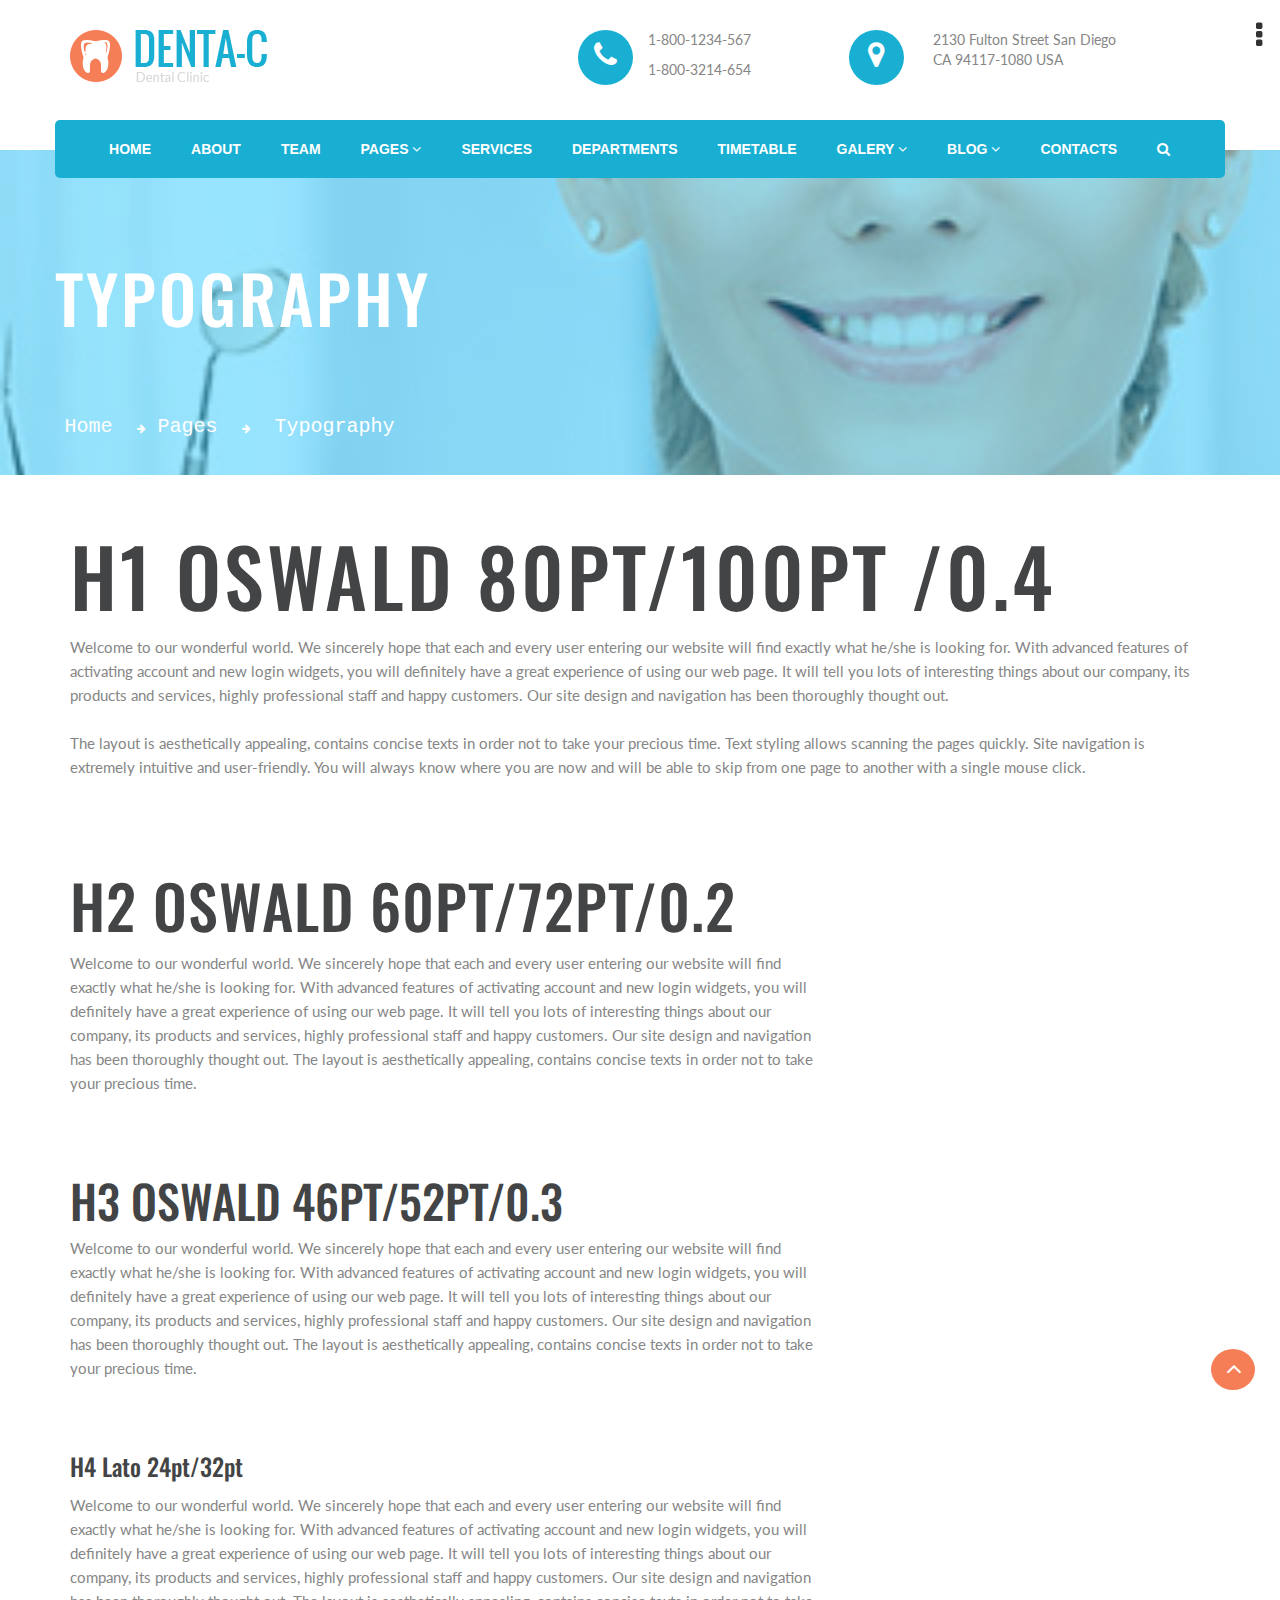
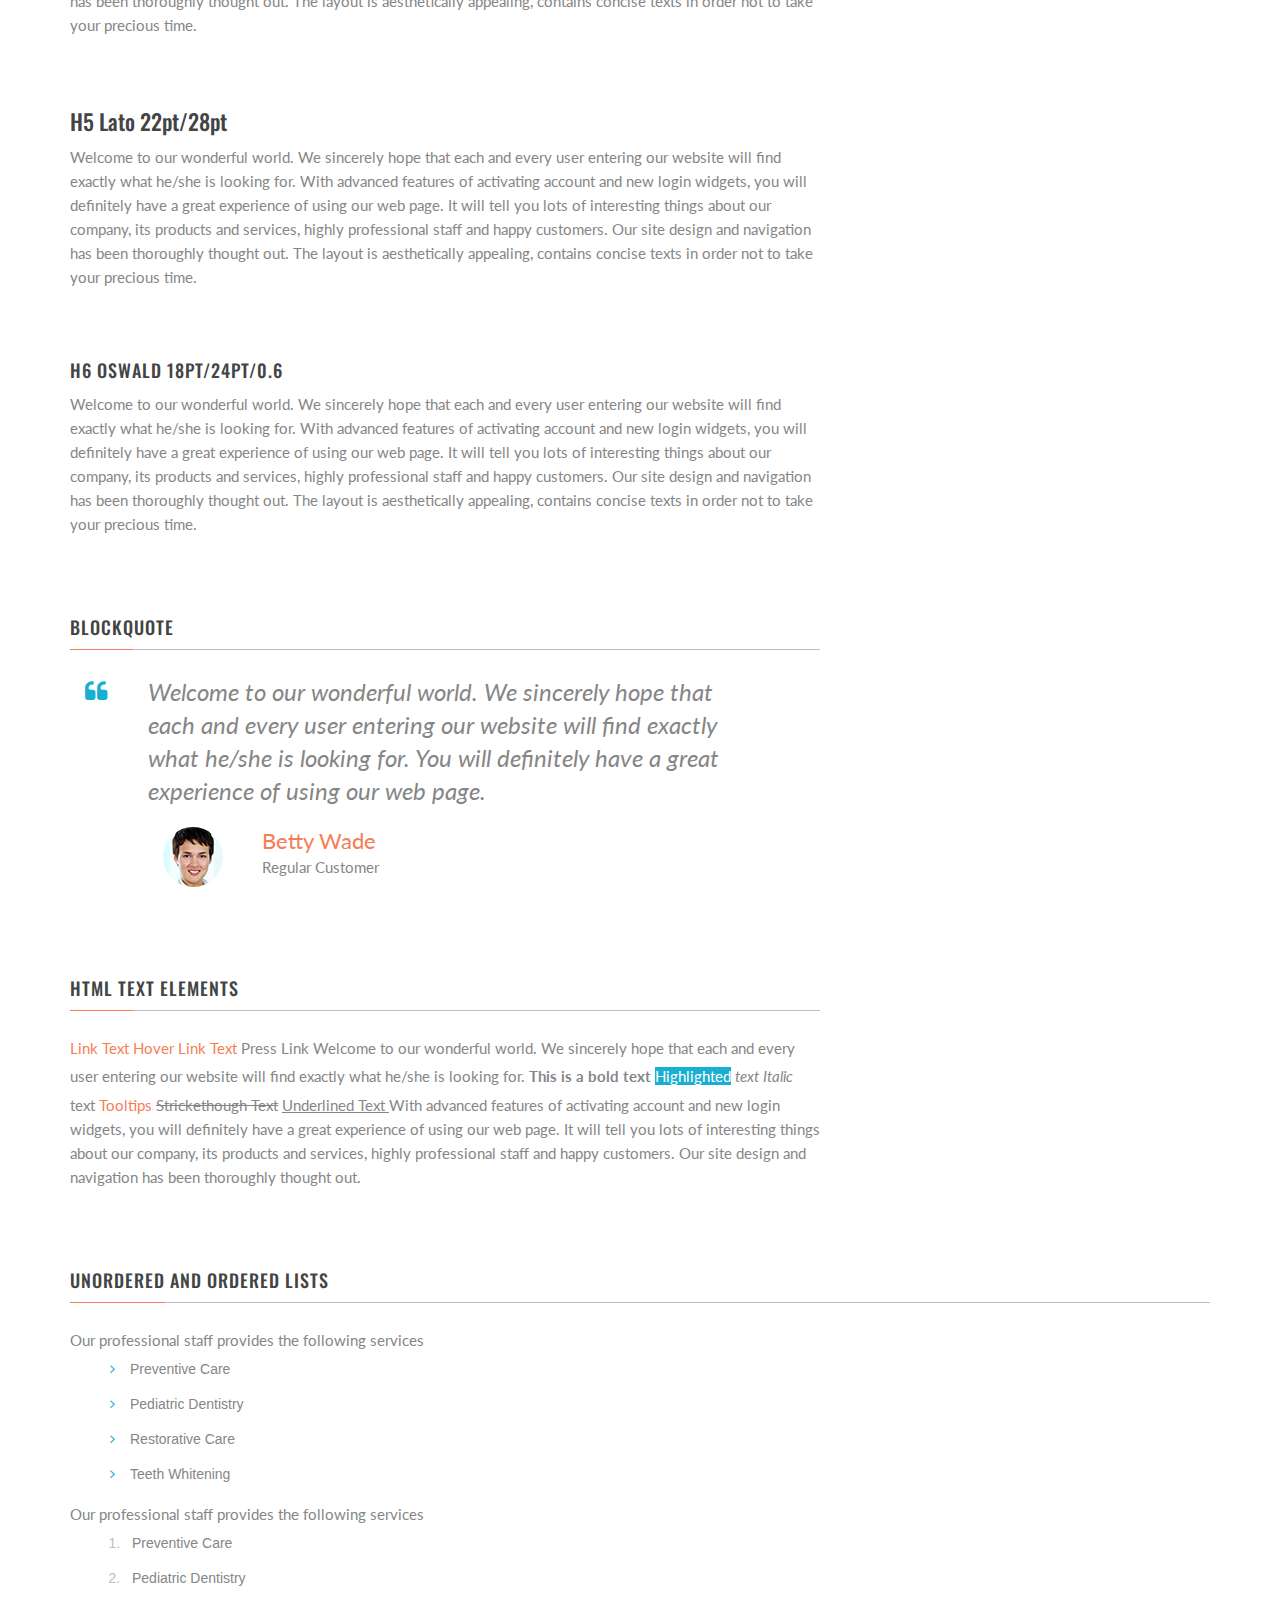
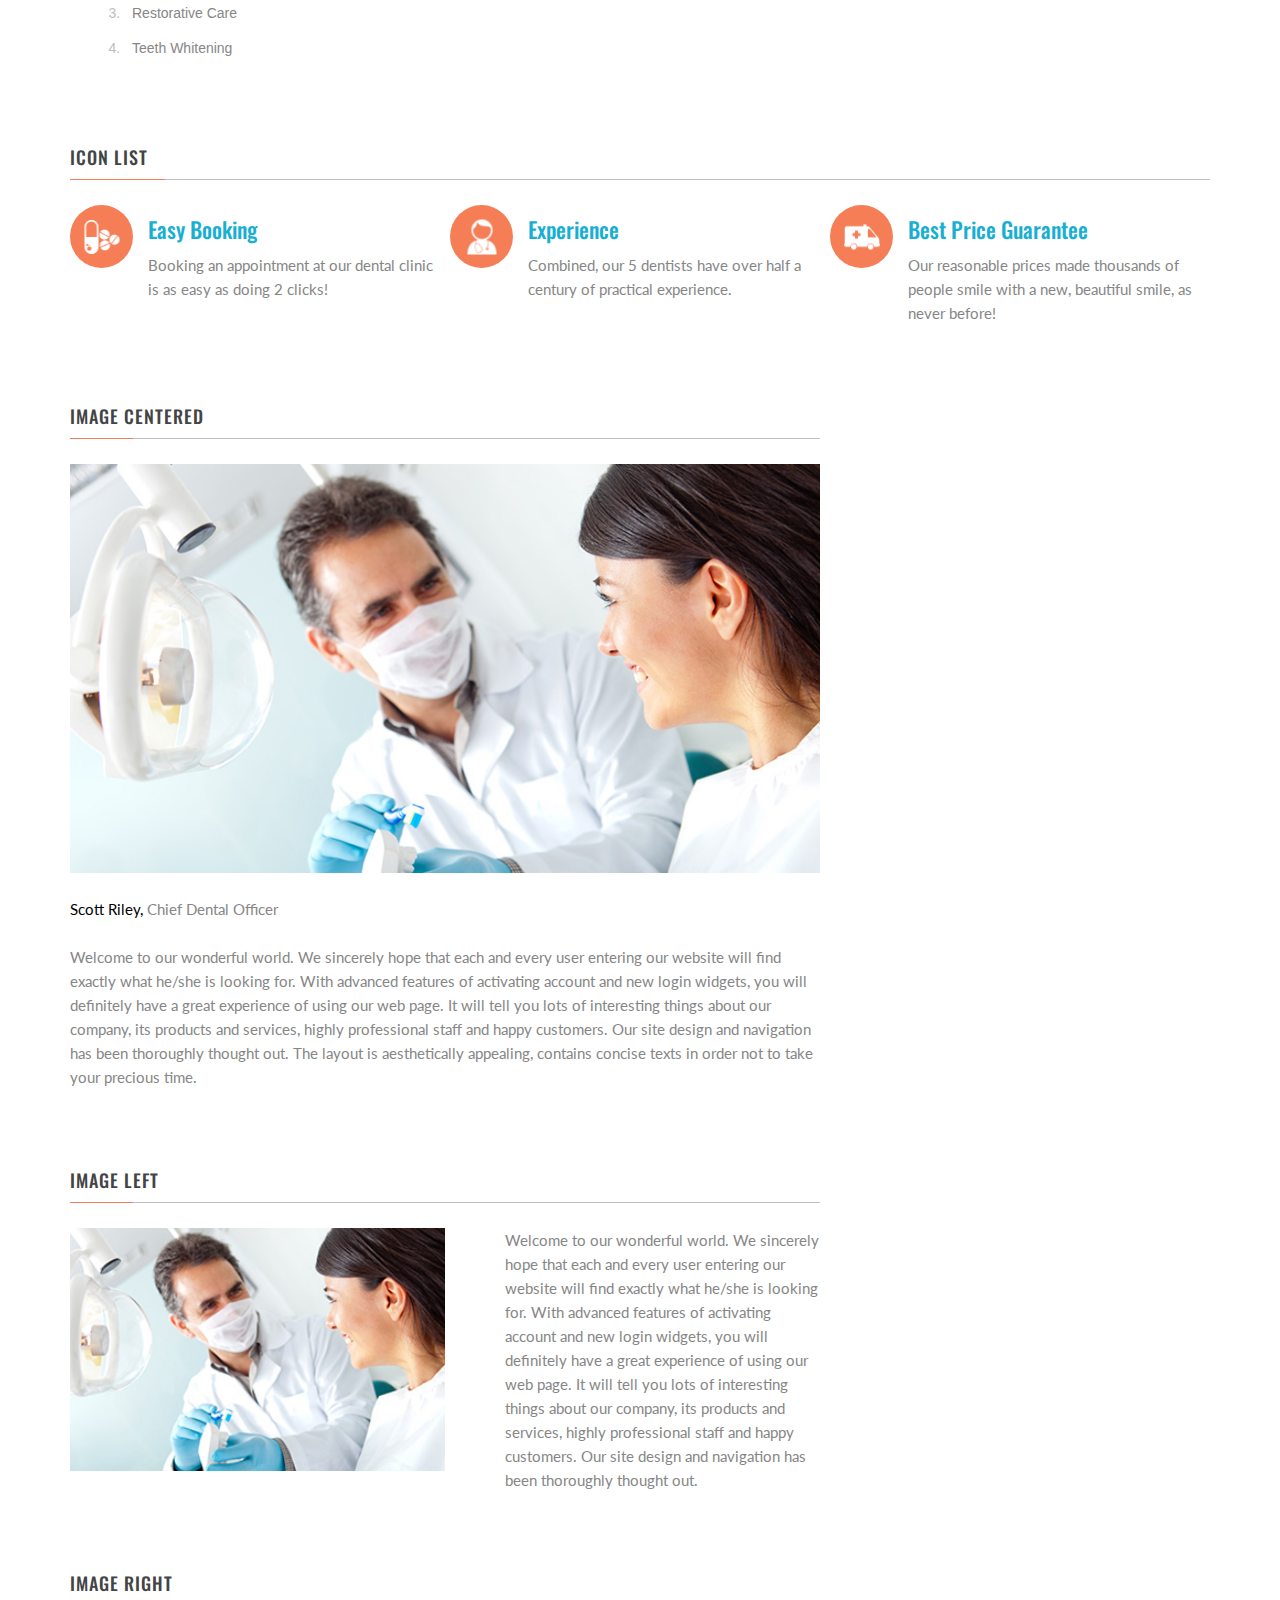
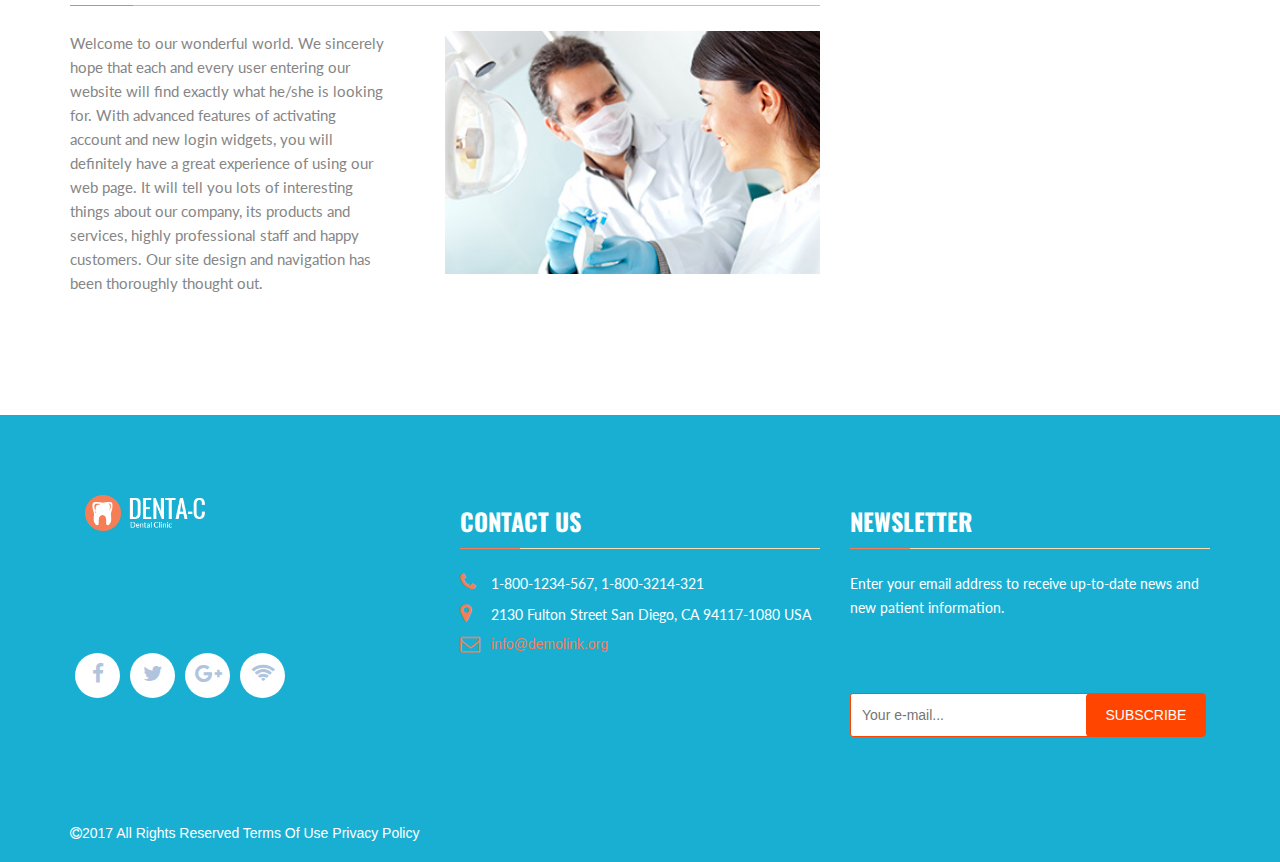
<file: typography/typography.html>
<!DOCTYPE html>
<html lang="en">

<head>
    <meta charset="UTF-8">
    <meta name="viewport" content="width=device-width, initial-scale=1.0" />
    <title>Document</title>
    <link href="https://fonts.googleapis.com/css?family=Lato" rel="stylesheet">
    <link href="https://fonts.googleapis.com/css?family=Oswald" rel="stylesheet">
    <link href="https://maxcdn.bootstrapcdn.com/font-awesome/4.7.0/css/font-awesome.min.css" rel="stylesheet" integrity="sha384-wvfXpqpZZVQGK6TAh5PVlGOfQNHSoD2xbE+QkPxCAFlNEevoEH3Sl0sibVcOQVnN"
        crossorigin="anonymous">
    <link href="https://maxcdn.bootstrapcdn.com/bootstrap/3.3.7/css/bootstrap.min.css" rel="stylesheet" integrity="sha384-BVYiiSIFeK1dGmJRAkycuHAHRg32OmUcww7on3RYdg4Va+PmSTsz/K68vbdEjh4u"
        crossorigin="anonymous">
    <link rel="stylesheet" href="typographysass/typography.css">
</head>

<body>
    <div class="container-fluid">
        <div class="header">
            <div class="container">
                <div class="row">
                    <a class="navbar-brand col-md-offset-0 col-md-5 col-xs-offset-5 col-xs-4" href="#">
                        <img alt="Brand" src="../images/logo-dark.png" class="img-responsive">
                    </a>
                    <div class="col-md-7">
                        <div class="col-md-5">
                            <div class="col-md-3">
                                <i class="fa fa-phone" aria-hidden="true"></i>
                            </div>
                            <div class="col-md-9">
                                <p>1-800-1234-567</p>
                                <p>1-800-3214-654</p>
                            </div>

                        </div>
                        <div class="col-md-6">
                            <div class="col-md-3">
                                <i class="fa fa-map-marker" aria-hidden="true"></i>
                            </div>
                            <div class="col-md-9">
                                <p>2130 Fulton Street San Diego CA 94117-1080 USA</p>
                            </div>
                        </div>
                    </div>
                </div>
            </div>
        </div>
    </div>

    <div class="first_menu">
        <div class="container">
            <div class="row">
                <div class=" menu centered">
                    <div class="input">
                        <input placeholder="TYPE AND HIT ENTER">
                        <i class='fa fa-times'></i>
                    </div>
                    <ul class="nav nav-pills">
                        <li role="presentation"><a href="../home/index.html"><b>HOME</b></a></li>
                        <li role="presentation"><a href=""><b>ABOUT</b></a></li>
                        <li role="presentation"><a href=""><b>TEAM</b></a></li>
                        <li role="presentation" class="dropdown"><a href="#"><b>                       
                        PAGES
                         <i class="fa fa-angle-down" aria-hidden="true"></i></a></b>

                            <div class="dropdown-content1 container">
                                <!--<div class="row">-->
                                <div class="col-md-4">
                                    <h4>ELEMENTS</h4>
                                    <div class="col-md-2"></div>
                                    <div class="col-md-10"></div>
                                    <div class="col-md-12">
                                        <a href="../typography/typography.html"><i class="fa fa-angle-right" aria-hidden="true"></i>Typography</a>
                                        <a href="../forms/formsindex.html"><i class="fa fa-angle-right" aria-hidden="true"></i>Forms</a>
                                        <a href="../buttons/buttons.html"><i class="fa fa-angle-right" aria-hidden="true"></i>Buttons</a>
                                        <a href="../grid/gridindex.html"><i class="fa fa-angle-right" aria-hidden="true"></i>Grid</a>
                                        <a href="../Tabs&Accordions/Tabs&Accordionsindex.html"><i class="fa fa-angle-right" aria-hidden="true"></i>Tabs & Accordions</a>
                                        <a href="#"><i class="fa fa-angle-right" aria-hidden="true"></i>Progress Bars</a>
                                        <a href="#"><i class="fa fa-angle-right" aria-hidden="true"></i>Icons</a>
                                        <a href="../tables/tablesindex.html"><i class="fa fa-angle-right" aria-hidden="true"></i>Tables</a>
                                    </div>

                                </div>
                                <div class="col-md-4">
                                    <h4>PART 1</h4>
                                    <div class="col-md-2"></div>
                                    <div class="col-md-10"></div>
                                    <div class="col-md-12">
                                        <a href="#"><i class="fa fa-angle-right" aria-hidden="true"></i>Team Member Profile</a>
                                        <a href="#"><i class="fa fa-angle-right" aria-hidden="true"></i>Careers</a>
                                        <a href="#"><i class="fa fa-angle-right" aria-hidden="true"></i>FAQ Page</a>
                                        <a href="#"><i class="fa fa-angle-right" aria-hidden="true"></i>Pricing</a>
                                        <a href="#"><i class="fa fa-angle-right" aria-hidden="true"></i>Coming Soon</a>
                                        <a href="#"><i class="fa fa-angle-right" aria-hidden="true"></i>Maintenance</a>
                                        <a href="#"><i class="fa fa-angle-right" aria-hidden="true"></i>Under Construction</a>
                                        <a href="#"><i class="fa fa-angle-right" aria-hidden="true"></i>Login/Register</a>
                                    </div>
                                </div>
                                <div class="col-md-4">
                                    <h4>PART 2</h4>
                                    <div class="col-md-2"></div>
                                    <div class="col-md-10"></div>
                                    <div class="col-md-12">
                                        <a href="#"><i class="fa fa-angle-right" aria-hidden="true"></i>Clients</a>
                                        <a href="#"><i class="fa fa-angle-right" aria-hidden="true"></i>Partners</a>
                                        <a href="#"><i class="fa fa-angle-right" aria-hidden="true"></i>Term Of Use</a>
                                        <a href="#"><i class="fa fa-angle-right" aria-hidden="true"></i>Search Resault</a>
                                        <a href="#"><i class="fa fa-angle-right" aria-hidden="true"></i>404 Page</a>
                                        <a href="#"><i class="fa fa-angle-right" aria-hidden="true"></i>503 Page</a>
                                        <a href="../calendr/calendarindex.html"><i class="fa fa-angle-right" aria-hidden="true"></i>Make An Appointment</a>
                                    </div>
                                </div>
                                <!--</div>-->
                            </div>


                        </li>
                        <li><a href=""><b>SERVICES</b></a></li>
                        <li><a href=""><b>DEPARTMENTS</b></a></li>
                        <li><a href=""><b>TIMETABLE</b></a></li>
                        <li role="presentation" class="dropdown"><a href="#"><b>                       
                        GALERY
                         <i class="fa fa-angle-down" aria-hidden="true"></i></a> </b>

                            <div class="dropdown-content">
                                <a href="#"><i class="fa fa-angle-right" aria-hidden="true"></i>Grid Galery</a>
                                <a href="#"><i class="fa fa-angle-right" aria-hidden="true"></i>Galery Wihtout Padding</a>
                                <a href="#"><i class="fa fa-angle-right" aria-hidden="true"></i>Masonry Galery</a>
                                <a href="#"><i class="fa fa-angle-right" aria-hidden="true"></i>Masonry Galery</a>
                            </div>


                        </li>
                        <li role="presentation" class="dropdown"><a href="#"><b>                       
                        BLOG
                         <i class="fa fa-angle-down" aria-hidden="true"></i></a></b>

                            <div class="dropdown-content">
                                <a href="#"><i class="fa fa-angle-right" aria-hidden="true"></i>Masonry Blog</a>
                                <a href="#"><i class="fa fa-angle-right" aria-hidden="true"></i>Modern Blog</a>
                                <a href="#"><i class="fa fa-angle-right" aria-hidden="true"></i>Classic Blog</a>
                                <a href="#"><i class="fa fa-angle-right" aria-hidden="true"></i>Grid Blog</a>
                                <a href="#"><i class="fa fa-angle-right" aria-hidden="true"></i>Single Post</a>
                            </div>


                        </li>
                        <li><a href=""><b>CONTACTS</b></a></li>
                        <li class="search"><a href="#"><i class="fa fa-search" aria-hidden="true"></i></a></li>
                    </ul>

                </div>
                <!--pages drop down-->

            </div>
        </div>
    </div>
     <div class="fornumber">
        <div class="spans">
            <i class="fa fa-ellipsis-v" aria-hidden="true"></i>
        </div>
    </div>
    <div class="kvadrat">

        <i class="fa fa-phone" aria-hidden="true"></i>
        <p>1-800-1234-567</p>
        <p>1-800-3214-654</p>
        <i class="fa fa-map-marker" aria-hidden="true"></i>
        <p>2130 Fulton Street San Diego CA 94117-1080 USA</p>


    </div>
    </div>
    <div id="sidebar">
        <ul>
            <li> <img src="../images/logo-dark.png"></li>
            <li class="search"><input type="text" placeholder="Search"><i class="fa fa-search" aria-hidden="true"></i></li>
            <li><a href="../home/index.html"><b>HOME</b></a></li>
            <li><a href=""><b>ABOUT</b></a></li>
            <li><a href=""><b>TEAM</b></a></li>
            <li class="dropdown_pages"><b>PAGES<i class="fa fa-angle-down pull-right" aria-hidden="true"></i></t>
            
            <ul class="pages">
                
                 <a href="../typography/typography.html"><li><i class="fa fa-angle-right" aria-hidden="true"></i>Typography</li></a>
                <a href="../forms/formsindex.html"><li><i class="fa fa-angle-right" aria-hidden="true"></i>Forms</li></a>
                <a href="../buttons/buttons.html"><li><i class="fa fa-angle-right" aria-hidden="true"></i>Buttons</li></a>
                <a href="../grid/gridindex.html"><li><i class="fa fa-angle-right" aria-hidden="true"></i>Grid</li></a>
                <a href="../Tabs&Accordions/Tabs&Accordionsindex.html"><li><i class="fa fa-angle-right" aria-hidden="true"></i>Tabs & Accordions</li></a>
                <a href="../prg/buttons.html"><li><i class="fa fa-angle-right" aria-hidden="true"></i>Progress Bars</li></a>
                <a><li><i class="fa fa-angle-right" aria-hidden="true"></i>Icons</li></a>
                <a href="../tables/tablesindex.html"><li><i class="fa fa-angle-right" aria-hidden="true"></i>Tables</li></a>
                <a><li><i class="fa fa-angle-right" aria-hidden="true"></i>Team Member Profile</li></a>
                <a><li><i class="fa fa-angle-right" aria-hidden="true"></i>Careers</li></a>
               <a><li><i class="fa fa-angle-right" aria-hidden="true"></i>FAQ Page</li></a>
              <a><li><i class="fa fa-angle-right" aria-hidden="true"></i>Pricing</li></a>
            <a><li><i class="fa fa-angle-right" aria-hidden="true"></i>Coming Soon</li></a>
            <a><li><i class="fa fa-angle-right" aria-hidden="true"></i>Maintenance</li></a>
                <a><li><i class="fa fa-angle-right" aria-hidden="true"></i>Under Construction</li></a>
                <a><li><i class="fa fa-angle-right" aria-hidden="true"></i>Login/Register</li></a>
               <a> <li><i class="fa fa-angle-right" aria-hidden="true"></i>Clients</li></a>
                <a><li><i class="fa fa-angle-right" aria-hidden="true"></i>Partners</li></a>
                <a><li><i class="fa fa-angle-right" aria-hidden="true"></i>Term Of Use</li></a>
               <a> <li><i class="fa fa-angle-right" aria-hidden="true"></i>Search Resault</li></a>
               <a> <li><i class="fa fa-angle-right" aria-hidden="true"></i>404 Page</li></a>
                <a><li><i class="fa fa-angle-right" aria-hidden="true"></i>503 Page</li></a>
               <a href="../calendr/calendarindex.html"> <li><i class="fa fa-angle-right" aria-hidden="true"></i>Make An Appointment</li> </a>            
            </ul>
            </b>
            </li>
            <li><a href=""><b>SERVICES</b></a></li>
            <li><a href=""><b>DEPARTMENTS</b></a></li>
            <li><a href="../timetable/timetable.html"><b>TIMETABLE</b></a></li>
            <li class="dropdown_galery"><b>GALERY<i class="fa fa-angle-down  pull-right" aria-hidden="true"></i>
            
            <ul class="galery">
                <li><i class="fa fa-angle-right" aria-hidden="true"></i>Grid Galery</li>
                <li><i class="fa fa-angle-right" aria-hidden="true"></i>Galery Wihtout Padding</li>
                <li><i class="fa fa-angle-right" aria-hidden="true"></i>Masonry Galery</li>
                <li><i class="fa fa-angle-right" aria-hidden="true"></i>Cobbles Galery</li>                
            </ul>
            </b>
                <li class="dropdown_blog"><b>BLOG<i class="fa fa-angle-down  pull-right" aria-hidden="true"></i>
            
            <ul class="blog">
                <li><i class="fa fa-angle-right" aria-hidden="true"></i>Masonry Blog</li>
                <li><i class="fa fa-angle-right" aria-hidden="true"></i>Modern Blog</li>
                <li><i class="fa fa-angle-right" aria-hidden="true"></i>Classic Blog</li>
                <li><i class="fa fa-angle-right" aria-hidden="true"></i>Grid Blog</li>
                 <li><i class="fa fa-angle-right" aria-hidden="true"></i>Single Post</li>                
            </ul>
            </b>
                    <li><a href=""><b>CONTACTS</b></a></li>
        </ul>

        <div class="sidebar-btn">
            <span></span>
            <span></span>
            <span></span>
             <i class="fa fa-arrow-left" aria-hidden="true"></i>
        </div>
    </div>


    <div class="typography">

        <div class="header-background container-fluid">
            <!--<img src="../images/pages/home-03-320x320.jpg" >sugfi-->
            <div class="layout">
                <div class="container">
                    <div class="row">
                        <h1>TYPOGRAPHY</h1>
                        <pre>Home  <i class="fa fa-arrow-right" aria-hidden="true"></i> Pages  <i class="fa fa-arrow-right" aria-hidden="true"></i>  Typography
                        </pre>
                    </div>
                </div>

            </div>
            <div class="container">
                <div class="row">
                    <div class="col-md-offset-0 col-md-12 col-sm-offset-2 col-sm-8 col-xs-offset-2 col-xs-8">
                        <h1>H1 OSWALD 80PT/100PT /0.4</h1>
                        <p>Welcome to our wonderful world. We sincerely hope that each and every user entering our website will
                            find exactly what he/she is looking for. With advanced features of activating account and new
                            login widgets, you will definitely have a great experience of using our web page. It will tell
                            you lots of interesting things about our company, its products and services, highly professional
                            staff and happy customers. Our site design and navigation has been thoroughly thought out.<br><br>                            The layout is aesthetically appealing, contains concise texts in order not to take your precious
                            time. Text styling allows scanning the pages quickly. Site navigation is extremely intuitive
                            and user-friendly. You will always know where you are now and will be able to skip from one page
                            to another with a single mouse click.
                        </p>
                    </div>
                    <div class="col-md-offset-0 col-md-8 col-sm-offset-2 col-sm-8 col-xs-offset-2 col-xs-10">
                        <h2>H2 OSWALD 60PT/72PT/0.2</h2>
                        <p>Welcome to our wonderful world. We sincerely hope that each and every user entering our website will
                            find exactly what he/she is looking for. With advanced features of activating account and new
                            login widgets, you will definitely have a great experience of using our web page. It will tell
                            you lots of interesting things about our company, its products and services, highly professional
                            staff and happy customers. Our site design and navigation has been thoroughly thought out. The
                            layout is aesthetically appealing, contains concise texts in order not to take your precious
                            time.
                        </p>
                        <h3>H3 OSWALD 46PT/52PT/0.3</h3>
                        <p>Welcome to our wonderful world. We sincerely hope that each and every user entering our website will
                            find exactly what he/she is looking for. With advanced features of activating account and new
                            login widgets, you will definitely have a great experience of using our web page. It will tell
                            you lots of interesting things about our company, its products and services, highly professional
                            staff and happy customers. Our site design and navigation has been thoroughly thought out. The
                            layout is aesthetically appealing, contains concise texts in order not to take your precious
                            time.
                        </p>
                        <h4>H4 Lato 24pt/32pt</h4>
                        <p>Welcome to our wonderful world. We sincerely hope that each and every user entering our website will
                            find exactly what he/she is looking for. With advanced features of activating account and new
                            login widgets, you will definitely have a great experience of using our web page. It will tell
                            you lots of interesting things about our company, its products and services, highly professional
                            staff and happy customers. Our site design and navigation has been thoroughly thought out. The
                            layout is aesthetically appealing, contains concise texts in order not to take your precious
                            time.
                        </p>
                        <h5>H5 Lato 22pt/28pt</h5>
                        <p>Welcome to our wonderful world. We sincerely hope that each and every user entering our website will
                            find exactly what he/she is looking for. With advanced features of activating account and new
                            login widgets, you will definitely have a great experience of using our web page. It will tell
                            you lots of interesting things about our company, its products and services, highly professional
                            staff and happy customers. Our site design and navigation has been thoroughly thought out. The
                            layout is aesthetically appealing, contains concise texts in order not to take your precious
                            time.
                        </p>
                        <h6>H6 OSWALD 18PT/24PT/0.6</h6>
                        <p>Welcome to our wonderful world. We sincerely hope that each and every user entering our website will
                            find exactly what he/she is looking for. With advanced features of activating account and new
                            login widgets, you will definitely have a great experience of using our web page. It will tell
                            you lots of interesting things about our company, its products and services, highly professional
                            staff and happy customers. Our site design and navigation has been thoroughly thought out. The
                            layout is aesthetically appealing, contains concise texts in order not to take your precious
                            time.
                        </p>
                        <!---->
                        <h6 class="col-md-12 col-sm-12 col-xs-12">BLOCKQUOTE</h6>
                        <div class="line delete-pading">
                            <div class="col-md-12 col-sm-12 col-xs-12">
                                <div class="col-md-1 col-sm-1 col-xs-1"></div>
                                <div class="col-md-11 col-sm-11 col-xs-11"></div>
                            </div>
                            <!--<div class="delete-border">-->
                            <i class="col-md-1 col-sm-1 col-xs-1 fa fa-quote-left" aria-hidden="true"></i>
                            <!--</div>-->
                            <div class="col-md-10">
                                <p><i>
                                    Welcome to our wonderful world. We sincerely hope that each and every user entering our website will find exactly what he/she
                                    is looking for. You will definitely have a great experience of using our web page.
                                </i></p><br>
                                <div class="col-md-2 col-sm-2 col-xs-2">
                                    <img class="betty" src="../images/users/user-betty-wade-60x60.jpg" alt="">
                                </div>
                                <div class="col-md-10 col-sm-10 col-xs-10">
                                    <p class="name">Betty Wade</p>
                                    <p>Regular Customer</p>
                                </div>
                            </div>
                        </div>
                        <!---->
                        <h6 class="col-md-12 col-sm-12 col-xs-12">HTML TEXT ELEMENTS</h6>
                        <div class="line">
                            <div class="col-md-12 col-sm-12 col-xs-12">
                                <div class="col-md-1 col-sm-1 col-xs-1"></div>
                                <div class="col-md-11 col-sm-11 col-xs-11"></div>
                                <p class="col-xs12"><a href="">Link Text</a> <a href="">Hover Link Text</a> Press Link Welcome to our wonderful
                                    world. We sincerely hope that each and every user entering our website will find exactly
                                    what he/she is looking for.
                                    <b>This is a bold text</b> <span class="high">Highlighted</span> <i class="italic">text Italic</i>                                    text <a href="#" data-toggle="tooltip" title="Medical Center">Tooltips</a> <span class="overline">Strickethough Text</span>
                                    <u>Underlined Text
                                    </u> With advanced features of activating account and new login widgets, you will definitely
                                    have a great experience of using our web page. It will tell you lots of interesting things
                                    about our company, its products and services, highly professional staff and happy customers.
                                    Our site design and navigation has been thoroughly thought out.</p>
                            </div>
                        </div>
                        <!---->

                    </div>
                    <h6 class="col-md-offset-0 col-md-12 col-sm-offset-2 col-sm-8 col-xs-offset-2 col-xs-10">UNORDERED AND ORDERED LISTS</h6>
                    <div class="line">
                        <div class="col-md-offset-0 col-md-12 col-sm-offset-2 col-sm-8 col-xs-offset-2 col-xs-10">
                            <div class="col-md-1 col-sm-1 col-xs-1"></div>
                            <div class="col-md-11 col-sm-11 col-xs-11"></div>
                            <div class="delete-pading">
                                <p>Our professional staff provides the following services</p>
                            </div>
                            <ul>
                                <li><i class="fa fa-angle-right" aria-hidden="true"></i>Preventive Care</li>
                                <li><i class="fa fa-angle-right" aria-hidden="true"></i>Pediatric Dentistry</li>
                                <li><i class="fa fa-angle-right" aria-hidden="true"></i>Restorative Care</li>
                                <li><i class="fa fa-angle-right" aria-hidden="true"></i>Teeth Whitening</li>
                            </ul>
                            <div class="delete-pading">
                                <p>Our professional staff provides the following services</p>
                            </div>
                            <ol>
                                <li><span>Preventive Care</span></li>
                                <li><span>Pediatric Dentistry</span></li>
                                <li><span>Restorative Care</span></li>
                                <li><span>Teeth Whitening</span></li>
                            </ol>
                        </div>
                        <!---->
                        <h6 class="col-md-offset-0 col-md-12 col-sm-offset-2 col-sm-8 col-xs-offset-2 col-xs-10 padding">ICON LIST</h6>
                        <div class="line">
                            <div class="col-md-offset-0 col-md-12 col-sm-offset-2 col-sm-8 col-xs-offset-2 col-xs-8">
                                <div class="col-md-1 col-sm-1 col-xs-1"></div>
                                <div class="col-md-11 col-sm-11 col-xs-11"></div>
                                <div class="col-md-4 col-sm-12 col-xs-12">
                                    <div class="col-md-2  logos">
                                        <img src="../images/icons/icon-pills-xl.png">
                                    </div>
                                    <div class="col-md-10 col-sm-12 col-xs-12">
                                        <h5>Easy Booking</h5>
                                        <p>Booking an appointment at our dental clinic is as easy as doing 2 clicks!</p>
                                    </div>
                                </div>
                                <div class="col-md-4 col-sm-12 col-xs-12">
                                    <div class="col-md-2 logos">
                                        <img src="../images/icons/icon-doctor-xl.png">
                                    </div>
                                    <div class="col-md-10 col-sm-12 col-xs-12">
                                        <h5>Experience</h5>
                                        <p>Combined, our 5 dentists have over half a century of practical experience.</p>
                                    </div>
                                </div>
                                <div class="col-md-4 col-sm-12 col-xs-12">
                                    <div class="col-md-2 logos">
                                        <img src="../images/icons/icon-medical-car-xl.png">
                                    </div>
                                    <div class="col-md-10  col-sm-12 col-xs-12">
                                        <h5>Best Price Guarantee</h5>
                                        <p>Our reasonable prices made thousands of people smile with a new, beautiful smile,
                                            as never before!</p>
                                    </div>
                                </div>
                            </div>
                        </div>
                        <!---->

                        <div class="col-md-offset-0 col-md-8 col-sm-offset-2 col-sm-10 col-xs-offset-2 col-xs-10">
                            <h6 class="col-md-12 col-sm-12 col-xs-12">IMAGE CENTERED</h6>
                            <div class="col-md-12 col-sm-9 col-xs-7">
                                <div class="col-md-1 col-sm-1 col-xs-1"></div>
                                <div class="col-md-11 col-sm-11 col-xs-10"></div>
                                <img class="col-md-12 img-responsive" src="../images/pages/typography-01-770x420.jpg">
                                <p class="col-md-12"><br><span class="black">Scott Riley,</span> Chief Dental Officer<br><br>Welcome to our wonderful
                                    world. We sincerely hope that each and every user entering our website will find exactly
                                    what he/she is looking for. With advanced features of activating account and new login
                                    widgets, you will definitely have a great experience of using our web page. It will tell
                                    you lots of interesting things about our company, its products and services, highly professional
                                    staff and happy customers. Our site design and navigation has been thoroughly thought
                                    out. The layout is aesthetically appealing, contains concise texts in order not to take
                                    your precious time.</p>
                            </div>
                            <!---->
                            <h6 class="col-md-offset-0 col-md-12 col-sm-12 col-xs-12">IMAGE LEFT</h6>
                            <div class="col-md-12 col-sm-9 col-xs-7">
                                <div class="col-md-1 col-sm-1 col-xs-1"></div>
                                <div class="col-md-11 col-sm-11 col-xs-10"></div>
                                <img class="col-md-6 col-sm-6 col-xs-9 img-responsive" src="../images/pages/typography-02-340x220.jpg">
                                <p class="col-md-6 col-sm-6 col-xs-12 img-lr-txt">Welcome to our wonderful world. We sincerely hope that each and every user entering our website
                                    will find exactly what he/she is looking for. With advanced features of activating account
                                    and new login widgets, you will definitely have a great experience of using our web page.
                                    It will tell you lots of interesting things about our company, its products and services,
                                    highly professional staff and happy customers. Our site design and navigation has been
                                    thoroughly thought out.</p>
                            </div>
                            <!---->
                            <h6 class="col-md-offset-0 col-md-12 col-sm-12 col-xs-12">IMAGE RIGHT</h6>
                            <div class="col-md-12 col-sm-9 col-xs-7">
                                <div class="col-md-1 col-sm-1 col-xs-1"></div>
                                <div class="col-md-11 col-sm-11 col-xs-10"></div>

                                <p class="col-md-6 col-sm-6 col-xs-12 img-lr-txt1">Welcome to our wonderful world. We sincerely hope that each and every user entering our website
                                    will find exactly what he/she is looking for. With advanced features of activating account
                                    and new login widgets, you will definitely have a great experience of using our web page.
                                    It will tell you lots of interesting things about our company, its products and services,
                                    highly professional staff and happy customers. Our site design and navigation has been
                                    thoroughly thought out.</p>
                                <img class="col-md-6 col-sm-6 col-xs-9 img-responsive" src="../images/pages/typography-02-340x220.jpg">
                            </div>
                        </div>





                    </div>
                </div>
            </div>
            <div class="first_footer">
                <div class="container-fluid   footer">
                    <div class="container ">
                        <div class="row">
                            <div class="col-md-offset-0 col-md-12 col-xs-offset-3 col-xs-7 col-lg-offset-3">
                                <div class="col-md-4 col-xs-12 pull-right">
                                    <h4><b>NEWSLETTER</b></h4>
                                    <div class="col-md-2 col-xs-2"></div>
                                    <div class="col-md-10 col-xs-10"></div>
                                    <div class="col-md-12">
                                        <p>Enter your email address to receive up-to-date news and new patient information.</p>
                                        <input class="col-md-8 col-xs-8" type="E-mail" placeholder="Your e-mail...">
                                        <div class="btn btn-warning col-md-4 ">SUBSCRIBE</div>
                                    </div>

                                </div>

                                <div class="col-md-4 col-xs-12 pull-right">
                                    <h4><b>CONTACT US</b></h4>
                                    <div class="col-md-2 col-xs-2"></div>
                                    <div class="col-md-10 col-xs-10"></div>
                                    <span></span>
                                    <!--contact text-->
                                    <!--<div class="col-md-12">-->
                                    <div class="logotext delete-pading">
                                        <i class="fa fa-phone" aria-hidden="true"></i>
                                        <p>1-800-1234-567, 1-800-3214-321</p>
                                    </div>
                                    <div class="logotext delete-pading">
                                        <i class="fa fa-map-marker" aria-hidden="true"></i>
                                        <p>2130 Fulton Street San Diego, CA 94117-1080 USA</p>
                                    </div>
                                    <div class="logotext delete-pading">
                                        <i class="fa fa-envelope-o" aria-hidden="true"></i>
                                        <a class="link">info@demolink.org</a>
                                    </div>
                                    <!--</div>-->

                                </div>
                                <div class="col-md-4 col-xs-12 pull-right">
                                    <a class="navbar-brand col-md-5" href="#">
                                        <img class="img-responsive" src="../images/logo-desc-white.png">
                                    </a>
                                    <div class="col-md-12 icons">
                                        <p><i class="fa fa-facebook" aria-hidden="true"></i></p>
                                        <p><i class="fa fa-twitter" aria-hidden="true"></i></p>
                                        <p><i class="fa fa-google-plus" aria-hidden="true"></i></p>
                                        <p><i class="fa fa-wifi" aria-hidden="true"></i></p>
                                    </div>
                                </div>
                            </div>
                        </div>
                    </div>
                    <div class="col-md-12 border"></div>
                    <div class="container end">
                        <i class="fa fa-copyright" aria-hidden="true"></i>2017 All Rights Reserved Terms Of Use Privacy Policy
                    </div>
                </div>
            </div>
        </div>

    </div>

    <!--<p>sdafa</p>-->







    <!--header end-->

    <div class="daire">
        <div class="col-md-12">
            <p class="col-md-2"><i class="fa fa-angle-up" aria-hidden="true"></i></p>
        </div>
    </div>
</body>
<script src="https://ajax.googleapis.com/ajax/libs/jquery/3.2.0/jquery.min.js"></script>
<script src="https://maxcdn.bootstrapcdn.com/bootstrap/3.3.7/js/bootstrap.min.js"></script>
<script src="typographyscript/typographyscript.js"></script>

</html>
</file>
<file: home/css/sass.css>
[class*='col-'] {
  padding: 0; }

.row {
  margin-right: 0px;
  margin-left: 0px; }

.head {
  position: relative;
  width: 100%;
  height: 670px;
  z-index: 2;
  background: url(../images/pages/typography-01-770x420.jpg) no-repeat;
  background-size: cover; }

.menutab .fa-bars {
  position: fixed;
  border: 1px solid whitesmoke;
  background-color: white;
  color: #18afd3;
  padding: 13px 15px;
  border-radius: 50%;
  top: 50px;
  left: 30px;
  z-index: 1000; }
  .menutab .fa-bars:hover {
    transition: 0.5s;
    background-color: #18afd3;
    color: white; }

.menu {
  position: fixed;
  background-color: white;
  width: 300px;
  height: 100%;
  left: -400px;
  top: 0;
  z-index: 1000; }
  .menu .searchmenu {
    margin-top: 80px;
    width: 80%;
    margin-left: 10%; }
  .menu ul li {
    display: block;
    margin: 20px;
    font-size: 20px; }
    .menu ul li a {
      text-decoration: none;
      color: #f57e57; }
  .menu .close {
    opacity: 1; }
    .menu .close .fa-times {
      background-color: white;
      color: #18afd3;
      padding: 13px 15px;
      border-radius: 50%;
      border: 1px solid gray;
      margin-top: 40px;
      margin-right: -25px;
      opacity: 1;
      z-index: 1000; }
      .menu .close .fa-times:hover {
        transition: 0.5s;
        background-color: #18afd3;
        color: white; }

.head_texts {
  position: absolute;
  top: 0;
  left: 0;
  z-index: 4;
  width: 100%;
  height: 670px; }
  .head_texts img {
    margin-top: 20px; }
  .head_texts .phone .fa-phone {
    margin-top: 20px;
    padding: 18px 20px;
    border-radius: 50%;
    background-color: #18afd3;
    color: white;
    float: left; }
  .head_texts .phone .fa-map-marker {
    margin-top: 20px;
    padding: 17px 24px;
    border-radius: 50%;
    background-color: #18afd3;
    color: white;
    float: left; }
  .head_texts a {
    float: left;
    color: white;
    size: 20px; }
  .head_texts .number {
    margin-top: 35px; }
  .head_texts .headh1 {
    margin-top: 100px;
    font-size: 40px;
    color: white; }
  .head_texts .headp {
    font-size: 20px;
    color: white;
    margin-top: 30px;
    margin-right: 30px; }
  .head_texts .btn-default {
    margin-top: 40px;
    background-color: #f57e57;
    color: white;
    padding: 11px 24px;
    border-radius: 20px; }
    .head_texts .btn-default:hover {
      transition: 0.5s;
      background-color: #18afd3; }
  .head_texts .threedots {
    width: 120px;
    height: 40px;
    margin-top: 50px; }
  .head_texts .dot {
    width: 15px;
    height: 15px;
    margin-top: 20px;
    margin-left: 10px;
    background-color: #f57e57;
    border-radius: 50%;
    opacity: 0.3;
    float: left;
    cursor: pointer; }
    .head_texts .dot:hover {
      transition: 0.5s;
      opacity: 1; }
  .head_texts .active {
    opacity: 1; }
  .head_texts .log {
    position: relative; }
    .head_texts .log .login {
      width: 85%;
      height: 420px;
      background-color: black;
      opacity: 0.3;
      border-radius: 5px;
      margin-top: 80px;
      margin-left: 50px; }
    .head_texts .log .input-group {
      position: absolute;
      left: 100px;
      top: 100px; }
      .head_texts .log .input-group .form-control {
        border-radius: 5px; }
      .head_texts .log .input-group h3 {
        color: white; }
      .head_texts .log .input-group p {
        color: whitesmoke;
        margin-bottom: 0;
        padding-top: 20px; }
      .head_texts .log .input-group select {
        width: 100%;
        height: 40px;
        border-radius: 5px; }

.layout {
  width: 100%;
  height: 670px;
  background-color: #18afd3;
  opacity: 0.3;
  z-index: 3;
  position: absolute;
  left: 0;
  top: 0; }

.rotate {
  width: 100%; }
  .rotate .hours {
    width: 95%;
    height: 0px;
    margin: 20px 2%; }
  .rotate .blue {
    background-color: #18afd3;
    height: 250px;
    width: 20%;
    float: left; }
    .rotate .blue p {
      transform: rotate(-90deg);
      margin-right: -176%;
      margin-left: -171%;
      color: white;
      font-size: 16px; }
  .rotate .gray {
    background-color: #f1f3f9;
    height: 250px;
    width: 80%;
    float: left; }
    .rotate .gray .icons {
      color: #f57e57;
      margin: 20px; }
    .rotate .gray p {
      width: 95%;
      margin-left: 20px;
      margin-top: 20px; }

.why {
  margin-top: 80px;
  margin-bottom: 50px; }
  .why h1 {
    text-align: center; }
  .why .line {
    height: 3px;
    width: 6%;
    margin-left: 47%;
    background-color: #f57e57;
    margin-bottom: 30px; }
  .why .icons .fa-mobile {
    margin-top: 12px;
    color: white;
    background-color: #f57e57;
    padding: 20px 38px;
    border-radius: 50%; }
  .why .icons .fa-user-md {
    margin-top: 12px;
    color: white;
    background-color: #f57e57;
    padding: 20px 28px;
    border-radius: 50%; }
  .why .icons .fa-ambulance {
    margin-top: 12px;
    color: white;
    background-color: #f57e57;
    padding: 20px 25px;
    border-radius: 50%; }

.top {
  position: fixed;
  background-color: #f57e57;
  color: white;
  padding: 13px 15px;
  border-radius: 50%;
  top: 85%;
  left: 93%;
  z-index: 2; }
  .top a {
    width: 15px;
    height: 15px; }
  .top:hover {
    transition: 0.5s;
    background-color: #18afd3;
    color: white; }

.work {
  background-color: #f1f3f9;
  width: 100%;
  display: flex;
  flex-flow: row wrap;
  padding-bottom: 90px; }
  .work h1 {
    margin-top: 80px;
    text-align: center; }
  .work p {
    margin-top: 80px;
    margin-bottom: 50px;
    text-align: center;
    color: lightslategray; }
  .work .line {
    height: 3px;
    width: 6%;
    margin-left: 47%;
    background-color: #f57e57;
    margin-bottom: 30px; }
  .work .picwork {
    position: relative;
    width: 100%;
    height: 300px; }
    .work .picwork img {
      width: 80%;
      height: 100%;
      margin-left: 5%; }
    .work .picwork .care {
      position: absolute;
      top: 70%;
      left: 20%;
      width: 300px;
      background-color: #18afd3;
      color: white; }
      .work .picwork .care:hover {
        transition: 0.5s;
        background-color: #f57e57; }
  .work .workbutton {
    position: relative;
    overflow: hidden;
    height: 40px; }
    .work .workbutton .figur {
      left: -12px;
      position: absolute; }
      .work .workbutton .figur i, .work .workbutton .figur h4 {
        float: left; }
      .work .workbutton .figur i {
        margin-top: 12px; }
      .work .workbutton .figur h4 {
        width: 80%;
        margin: 0;
        padding: 10px;
        font-size: 20px; }
  .work .work_button {
    margin-top: 80px;
    text-align: center; }
    .work .work_button button {
      background-color: #f57e57;
      color: white;
      padding: 5px;
      border-radius: 20px; }
      .work .work_button button:hover {
        transition: 0.5s;
        background-color: #18afd3; }

.testimonials .col-md-12 {
  padding: 0; }
.testimonials .col-md-6 {
  padding: 0; }
.testimonials .left {
  height: 680px;
  position: relative;
  background-image: url("../images/backgrounds/background-05-960x678.jpg");
  background-size: 100% 100%;
  background-repeat: no-repeat; }
  .testimonials .left .first_pos {
    position: absolute;
    height: 50%;
    width: 80%;
    top: 25%;
    left: 10%;
    color: white; }
    .testimonials .left .first_pos h1 {
      font-size: 50px; }
    .testimonials .left .first_pos p {
      margin-top: 30px;
      font-size: 16px; }
    .testimonials .left .first_pos button {
      margin-top: 40px;
      background-color: #f57e57;
      color: white;
      padding: 5px;
      border-radius: 20px; }
      .testimonials .left .first_pos button:hover {
        transition: 0.5s;
        background-color: #18afd3; }
.testimonials .right {
  position: relative;
  height: 680px; }
  .testimonials .right .sec_pos {
    position: absolute;
    height: 100%;
    width: 80%;
    left: 15%; }
    .testimonials .right .sec_pos h1 {
      font-size: 40px; }
    .testimonials .right .sec_pos .line {
      margin-top: 30px;
      width: 15%;
      height: 3px;
      background-color: #f57e57; }
    .testimonials .right .sec_pos .wordekran {
      position: relative;
      margin-top: 5%;
      width: 80%;
      height: 50%;
      overflow: hidden; }
      .testimonials .right .sec_pos .wordekran .fullsize {
        position: absolute;
        width: 300%;
        height: 100%; }
        .testimonials .right .sec_pos .wordekran .fullsize .word1 {
          width: 33.333%;
          height: 100%;
          float: left; }
          .testimonials .right .sec_pos .wordekran .fullsize .word1 i {
            color: #18afd3; }
          .testimonials .right .sec_pos .wordekran .fullsize .word1 p {
            font-size: 20px;
            margin: 50px 0;
            color: lightslategray; }
          .testimonials .right .sec_pos .wordekran .fullsize .word1 .col-md-12 {
            width: 90%;
            height: 80px; }
            .testimonials .right .sec_pos .wordekran .fullsize .word1 .col-md-12 .image {
              width: 100%;
              height: 80px;
              border-radius: 50%;
              background-image: url("../images/pages/our-team-05-270x270.jpg");
              background-size: 100% 100%;
              background-repeat: no-repeat; }
            .testimonials .right .sec_pos .wordekran .fullsize .word1 .col-md-12 .image1 {
              width: 100%;
              height: 80px;
              border-radius: 50%;
              background-image: url("../images/pages/our-team-11-270x270.jpg");
              background-size: 100% 100%;
              background-repeat: no-repeat; }
            .testimonials .right .sec_pos .wordekran .fullsize .word1 .col-md-12 .image2 {
              width: 100%;
              height: 80px;
              border-radius: 50%;
              background-image: url("../images/pages/our-team-07-270x270.jpg");
              background-size: 100% 100%;
              background-repeat: no-repeat; }
            .testimonials .right .sec_pos .wordekran .fullsize .word1 .col-md-12 h3 {
              color: #18afd3; }
            .testimonials .right .sec_pos .wordekran .fullsize .word1 .col-md-12 p {
              margin-top: 10px;
              font-size: 15px;
              color: lightslategray; }
  .testimonials .right .dots1 {
    width: 120px;
    height: 40px; }
  .testimonials .right .dot1 {
    width: 15px;
    height: 15px;
    margin-top: 20px;
    margin-left: 10px;
    background-color: #18afd3;
    border-radius: 50%;
    opacity: 0.3;
    float: left;
    cursor: pointer; }
    .testimonials .right .dot1:hover {
      transition: 0.5s;
      opacity: 1; }
  .testimonials .right .active1 {
    opacity: 1; }

.team h1 {
  margin-top: 80px;
  text-align: center; }
.team .line {
  height: 3px;
  width: 6%;
  margin-left: 47%;
  background-color: #f57e57;
  margin-bottom: 40px; }
.team .mainteam {
  overflow: hidden;
  position: relative;
  width: 80%;
  margin-left: 10%;
  height: 400px; }
  .team .mainteam .fullteam {
    width: 300%;
    height: 200px;
    position: absolute; }
    .team .mainteam .fullteam .mediadiv {
      width: 11.11%;
      height: 100%;
      float: left;
      margin-top: 0; }
      .team .mainteam .fullteam .mediadiv .media {
        width: 80%; }
        .team .mainteam .fullteam .mediadiv .media h4 {
          color: #18afd3;
          font-size: 35px; }
        .team .mainteam .fullteam .mediadiv .media p {
          color: lightslategray; }
        .team .mainteam .fullteam .mediadiv .media .media-body .fa-phone {
          float: left;
          color: #18afd3; }
        .team .mainteam .fullteam .mediadiv .media .media-body a {
          float: left;
          color: black;
          font-size: 20px; }
      .team .mainteam .fullteam .mediadiv .p {
        color: lightslategray;
        font-size: 16px;
        margin-right: 10%;
        margin-top: 20px; }
      .team .mainteam .fullteam .mediadiv button {
        margin-top: 30px;
        background-color: #f57e57;
        color: white;
        padding: 5px;
        border-radius: 20px; }
        .team .mainteam .fullteam .mediadiv button:hover {
          transition: 0.5s;
          background-color: #18afd3; }
.team .dots2 {
  width: 120px;
  height: 40px;
  margin-left: 45%; }
.team .dot2 {
  width: 15px;
  height: 15px;
  margin-top: 20px;
  margin-left: 10px;
  background-color: #f57e57;
  border-radius: 50%;
  opacity: 0.3;
  float: left;
  cursor: pointer; }
  .team .dot2:hover {
    transition: 0.5s;
    opacity: 1; }
.team .active2 {
  opacity: 1; }

.news h1 {
  margin-top: 50px;
  text-align: center; }
.news .line {
  height: 3px;
  width: 6%;
  margin-left: 47%;
  background-color: #f57e57;
  margin-bottom: 40px; }
.news .margin .pros {
  width: 90%;
  margin: 5%; }
  .news .margin .pros img {
    width: 100%; }
  .news .margin .pros h3 {
    color: #18afd3; }
  .news .margin .pros .p1 {
    color: lightslategray;
    border-right: 1px solid lightslategray;
    float: left;
    padding-right: 5px; }
  .news .margin .pros a {
    color: red;
    float: left;
    padding-left: 10px;
    text-decoration: none;
    cursor: pointer; }
    .news .margin .pros a:hover {
      color: #18afd3; }
  .news .margin .pros p {
    margin: 0; }
  .news .margin .pros .p2 {
    padding-top: 20px; }
  .news .margin .pros .btn-group {
    margin-top: 20px; }
    .news .margin .pros .btn-group button {
      margin-right: 7px;
      border-radius: 5px;
      margin-bottom: 10px; }
      .news .margin .pros .btn-group button:hover {
        color: white;
        background-color: #18afd3;
        transition: 0.5s; }
.news .btnblog {
  margin-left: 42%;
  margin-top: 50px;
  background-color: #f57e57;
  color: white;
  padding: 11px 24px;
  border-radius: 20px; }
  .news .btnblog:hover {
    transition: 0.5s;
    background-color: #18afd3; }

.help {
  margin-top: 110px; }
  .help .layout1 {
    width: 100%;
    height: 100%;
    background-color: rgba(0, 191, 255, 0.5);
    position: absolute;
    left: 0;
    top: 0;
    color: white !important;
    text-align: center; }
    .help .layout1 p:first-child {
      margin-top: 10%;
      font-size: 60px;
      color: white !important; }
    .help .layout1 button {
      background: #f57e57;
      margin-top: 8%;
      color: white; }
  .help .helppic {
    position: relative;
    overflow: hidden;
    height: 570px;
    width: 100%;
    background-image: url("../images/blog/post-05-570x370.jpg");
    background-size: cover;
    background-attachment: fixed;
    background-repeat: no-repeat; }
    .help .helppic .opocityblue {
      width: 100%;
      height: 80%;
      position: absolute;
      top: 20%;
      z-index: 1;
      background-color: #18afd3;
      opacity: 0.5; }

.map .maphear {
  width: 100%;
  height: 680px; }

.contactus {
  height: 400px;
  width: 100%; }
  .contactus .col-md-12 {
    height: 400px;
    margin-left: 5%;
    width: 90%; }
    .contactus .col-md-12 .ends {
      margin-left: 5%;
      text-align: center;
      width: 90%; }
      .contactus .col-md-12 .ends .one {
        background-color: #f57e57;
        color: white;
        padding: 25px 30px;
        margin-top: 30%;
        border-radius: 50%; }
      .contactus .col-md-12 .ends a {
        color: black;
        font-size: 20px; }
    .contactus .col-md-12 .clearfix {
      padding: 5%; }

.margin_minus {
  margin-left: -184px; }

.margin_minus1 {
  margin-left: -103px; }

@media only screen and (max-width: 1024px) {
  .head_texts .phone {
    display: none; }
  .head_texts a {
    display: none; }
  .head_texts img {
    display: none; }

  .head img {
    height: 120%; }

  .layout {
    height: 804px; }

  ul li a {
    margin: 10px;
    font-size: 10px; }

  .schedual {
    margin-top: 20%; }

  .ourwork .picwork {
    margin-bottom: 20px; }

  .quality {
    margin-top: 580px; }

  .quality .secondpart .secondpartp .wordekran .fullsize .word1 .col-md-12 .image {
    width: 20%; }

  .quality .secondpart .secondpartp .wordekran .fullsize .word1 .col-md-12 .col-md-9 {
    margin-top: -21px; }

  .quality .secondpart .secondpartp .wordekran .fullsize .word1 {
    height: 100%; }

  .footer {
    margin-top: 1000px;
    height: 400px; }

  div.hours {
    margin-top: 150px !important; }

  .rotate .blue p {
    margin-right: -103%;
    margin-left: -103%; } }
@media screen and (max-width: 991px) {
  .testimonials .right .sec_pos .wordekran .fullsize .word1 .col-md-12 {
    width: 80px; } }
@media only screen and (max-width: 768px) {
  .head img {
    height: 180%; }

  .layout {
    height: 1206px; }

  .footer {
    margin-top: 1000px;
    height: 400px; } }
h1, h2, h3, h4, h5, h6 {
  font-family: 'Oswald', sans-serif; }

p {
  font-family: 'Lato', sans-serif; }

#sidebar {
  z-index: 200;
  background: white;
  width: 239px;
  height: 100vh;
  position: fixed;
  left: -239px;
  top: 0;
  transition: left 0.5s linear; }
  #sidebar .search {
    border: 1px solid lightsteelblue;
    border-radius: 5px;
    margin-bottom: 10px; }
    #sidebar .search i {
      color: #f57e57; }
    #sidebar .search input {
      border: 0px; }
  #sidebar ul li {
    margin-top: 20px auto;
    list-style: none;
    display: block;
    padding: 10px;
    margin-left: -37px; }
    #sidebar ul li img {
      margin: 20px auto; }
    #sidebar ul li a {
      text-decoration: none; }
    #sidebar ul li b {
      color: #f57e57; }
  #sidebar .fa-angle-down {
    padding-right: 20px;
    font-size: 25px;
    cursor: pointer; }

#sidebar.visible {
  left: 0;
  transition: left 0.5s linear;
  overflow: scroll;
  overflow-x: hidden; }

#sidebar-btn {
  display: inline-block;
  vertical-align: middle;
  width: 55px;
  margin: 20px;
  cursor: pointer;
  position: fixed;
  top: 10px;
  left: 10px;
  transition: left 0.5s linear;
  border: 1px solid white;
  border-radius: 100%;
  box-shadow: -1px 1px grey;
  background: white;
  padding: 13px 14px; }
  #sidebar-btn span {
    height: 3px;
    background: #18afd3;
    margin-bottom: 5px;
    display: block; }

#sidebar-btn.visible1 {
  left: 239px;
  transition: left 0.5s linear; }

.pages, .galery, .blog {
  display: none; }

pre {
  font-size: 20px;
  background: transparent;
  border: 0px;
  color: white; }
  pre i {
    font-size: 10px;
    font-color: gray; }

.daire {
  position: absolute;
  right: 10px;
  bottom: -500px;
  z-index: 1000px; }
  .daire p {
    padding-top: 1px;
    height: 41px;
    width: 44px;
    text-align: center;
    font-size: 25px;
    color: white;
    border-radius: 100%;
    background: #f57e57; }
    .daire p:hover {
      background: #18afd3; }

.pages li i, .galery li i, .blog li i {
  opacity: 0;
  width: 0px;
  margin-right: 15px;
  transition: all 0.2s; }
.pages li:hover i, .galery li:hover i, .blog li:hover i {
  opacity: 1;
  width: 10px;
  transition: all 0.2s;
  display: inline-block; }

.center {
  margin: 0 auto; }

.fornumber {
  cursor: pointer;
  position: fixed;
  right: 18px;
  top: 20px;
  padding-left: 20px;
  z-index: 200; }
  .fornumber span {
    display: none;
    height: 7px;
    width: 7px;
    background: #111;
    margin-bottom: 3px;
    border-radius: 100%; }

a {
  color: #f57e57; }
  a:hover {
    color: #f57e57; }

.btn:focus {
  outline: 0 !important;
  box-shadow: none;
  color: white; }

.btn-default:active:focus {
  box-shadow: none;
  color: white;
  background: #18afd3; }

.btn-default {
  border: 0px; }

.footer {
  color: white;
  background: #18afd3; }
  .footer .pull-right {
    padding-top: 50px; }
  .footer .end {
    line-height: 58px; }
  .footer .border {
    border-top: 1px solid lightslategrey;
    margin-top: 45px; }
  .footer .icons p {
    float: left;
    margin: 0 5px;
    font-size: 21px;
    color: lightslategrey; }
  .footer .icons .fa {
    padding: 10px;
    width: 45px;
    height: 45px;
    border: 1px;
    border-radius: 100%;
    text-align: center;
    background: white; }
    .footer .icons .fa:hover {
      background: #f57e57;
      color: white; }
  .footer .logotext {
    padding-top: 7px; }
    .footer .logotext i {
      color: #f57e57;
      float: left;
      margin-right: 7px;
      width: 24px;
      font-size: 20px; }
    .footer .logotext:hover {
      text-decoration-line: underline; }
    .footer .logotext .link {
      color: #f57e57; }
  .footer .col-md-2 {
    border-bottom: 1px solid #f57e57;
    margin-bottom: 23px; }
  .footer .col-md-10 {
    border-bottom: 1px solid navajowhite;
    margin-bottom: 23px; }
  .footer .col-md-12 {
    padding: 0px; }
  .footer .col-md-4:last-child p {
    color: lightsteelblue;
    line-height: 25px; }
  .footer input {
    padding: 10px;
    border: 1px solid orangered;
    border-radius: 3px;
    margin-top: 3px;
    position: relative; }
  .footer .btn-warning {
    padding-top: 11px;
    padding-bottom: 11px;
    margin-top: 3px;
    position: absolute;
    right: 4px;
    background: orangered;
    border-color: orangered; }

.btn-default {
  padding: 11px 24px !important;
  border-radius: 50px !important; }

.pros .btn-default {
  border: 1px solid rgba(0, 0, 0, 0.2);
  border-radius: 5px !important; }

a {
  padding-left: 20px; }

@media screen and (max-width: 867px) {
  .input-group {
    width: 70% !important; } }
@media screen and (max-width: 769px) {
  .rotate {
    margin-top: 400px; } }
@media screen and (max-width: 486px) {
  .input-group {
    width: 80% !important;
    left: 8% !important; }

  .login {
    margin-left: 23px !important; }

  .btnblog {
    margin-left: 10px !important; }

  .care {
    left: -9px !important;
    padding-right: 0px !important;
    width: 250px !important; }

  .workbutton h4 {
    font-size: 15px !important; }

  .container {
    margin: 0px !important; }

  h1 {
    font-size: 24px !important; } }
.margin {
  margin: 65px 0px; }

.daire {
  z-index: 10000 !important; }

body {
  overflow-x: hidden; }

.onlycolor {
  background-color: #f1f3f9; }
  .onlycolor h1 {
    font-size: 50px;
    position: relative;
    left: 43%; }
  .onlycolor h1::after {
    content: "";
    width: 9%;
    border-bottom: 4px solid #f57e57;
    position: absolute;
    top: 150%;
    left: 1%; }

.owl-stage {
  margin-top: 5%;
  margin-left: 5%;
  margin-bottom: 5%; }

.media-body {
  width: 0; }

.team p {
  margin-top: 15px;
  text-align: left;
  color: gray;
  font-size: 16px;
  font-family: 'Lato', sans-serif; }

.tel {
  position: absolute;
  top: 37%;
  left: 42%; }
  .tel i {
    font-size: 24px;
    color: #18afd3; }
  .tel a {
    color: #434445;
    font-size: 21px; }
    .tel a:hover {
      color: #f57e57; }

.blue {
  text-align: left;
  color: #18afd3;
  font-weight: 600;
  font-family: 'Lato', sans-serif; }

h4 {
  color: gray;
  font-style: italic;
  text-align: left; }

h1 {
  margin-top: 100px;
  margin-bottom: 80px;
  position: relative;
  font-size: 70px; }

#dots {
  margin-top: 10%;
  margin-bottom: 10%; }
  #dots .dot {
    width: 15px;
    height: 15px;
    border-radius: 50%;
    display: inline-block;
    background-color: gray;
    margin-right: 20px; }
    #dots .dot:hover {
      cursor: pointer;
      background: #18afd3; }
  #dots .active {
    width: 25px;
    height: 25px;
    border-radius: 50%;
    background-color: #18afd3; }

.btn-default h4 {
  color: white !important; }

/*# sourceMappingURL=sass.css.map */
</file>
<file: buttons/buttonssas/buttons.css>
h1, h2, h3, h4, h5, h6 {
  font-family: 'Oswald', sans-serif; }

p {
  font-family: 'Lato', sans-serif; }

.menu .nav-pills li a {
  padding: 18px !important; }

.row:nth-child(1) {
  padding-top: 30px; }

.row:nth-child(1) .navbar-brand {
  padding: 0 15px; }

.container-fluid {
  margin: 0;
  padding: 0; }

.container-fluid .header .fa {
  font-size: 29px;
  color: white;
  width: 55px;
  height: 55px;
  margin-left: -10px;
  padding: 10px;
  border-radius: 100%;
  background: #18afd3;
  text-align: center; }

.menu {
  background: #18afd3;
  border: 1px;
  border-radius: 5px; }
  .menu .nav > li > a:focus, .menu .nav > li > a:hover {
    background: #f57e57; }
  .menu .nav > li:last-child > a:focus, .menu .nav > li:last-child > a:hover {
    background: #18afd3; }
  .menu .nav-pills {
    padding: 0 3%; }
    .menu .nav-pills li a {
      padding: 19px;
      color: white;
      border-radius: 0px; }
    .menu .nav-pills .dropdown {
      position: relative;
      display: inline-block; }
      .menu .nav-pills .dropdown .col-md-12 {
        padding-left: 0px; }
      .menu .nav-pills .dropdown .col-md-2 {
        border-bottom: 1px solid #f57e57; }
      .menu .nav-pills .dropdown .col-md-10 {
        border-bottom: 1px solid rgba(245, 126, 87, 0.2); }
      .menu .nav-pills .dropdown .col-md-12 i {
        margin-right: 15px;
        opacity: 0;
        width: 0px;
        margin-right: 15px;
        transition: all 0.2s; }
      .menu .nav-pills .dropdown .col-md-12 a:hover {
        color: #f57e57; }
        .menu .nav-pills .dropdown .col-md-12 a:hover i {
          opacity: 1;
          width: 10px;
          transition: all 0.2s;
          display: inline-block; }
    .menu .nav-pills .dropdown-content {
      display: none;
      position: absolute;
      min-width: 300px;
      box-shadow: 0px 8px 16px 0px rgba(0, 0, 0, 0.2);
      z-index: 1;
      background: white; }
      .menu .nav-pills .dropdown-content i {
        margin: -20px;
        margin-right: 15px;
        opacity: 0;
        width: 0px;
        margin-right: 15px;
        transition: all 0.2s; }
      .menu .nav-pills .dropdown-content a {
        color: #18afd3;
        margin: 0px 16px;
        text-decoration: none;
        display: block;
        border-top: 1px solid rgba(128, 128, 128, 0.5); }
        .menu .nav-pills .dropdown-content a:hover {
          color: #f57e57; }
          .menu .nav-pills .dropdown-content a:hover i {
            display: inline-block;
            opacity: 1;
            width: 10px;
            transition: all 0.2s;
            display: inline-block; }
        .menu .nav-pills .dropdown-content a:nth-child(1) {
          border: 0px; }
    .menu .nav-pills .dropdown-content1 {
      display: none;
      position: absolute;
      left: -280px;
      box-shadow: 0px 8px 16px 0px rgba(0, 0, 0, 0.2);
      z-index: 1;
      background: white; }
      .menu .nav-pills .dropdown-content1 a {
        color: #18afd3;
        padding: 12px 0;
        text-decoration: none;
        display: block; }
    .menu .nav-pills .dropdown:hover .dropdown-content {
      display: block; }
    .menu .nav-pills .dropdown:hover .dropdown-content1 {
      display: block; }

.footer {
  color: white;
  background: #18afd3; }
  .footer .pull-right {
    padding-top: 50px; }
  .footer .end {
    line-height: 58px; }
  .footer .border {
    border-top: 1px solid lightslategrey;
    margin-top: 45px; }
  .footer .icons {
    margin-top: 30%; }
    .footer .icons p {
      float: left;
      margin: 0 5px;
      font-size: 21px;
      color: lightslategrey; }
    .footer .icons .fa {
      padding: 10px;
      width: 45px;
      height: 45px;
      border: 1px;
      border-radius: 100%;
      text-align: center;
      background: white; }
      .footer .icons .fa:hover {
        background: #f57e57;
        color: white; }
  .footer .logotext {
    padding-top: 7px; }
    .footer .logotext i {
      color: #f57e57;
      float: left;
      margin-right: 7px;
      width: 24px;
      font-size: 20px; }
    .footer .logotext:hover {
      text-decoration-line: underline; }
    .footer .logotext .link {
      color: #f57e57; }
  .footer .col-md-2 {
    border-bottom: 1px solid #f57e57;
    margin-bottom: 23px; }
  .footer .col-md-10 {
    border-bottom: 1px solid navajowhite;
    margin-bottom: 23px; }
  .footer .col-md-12 {
    padding: 0px; }
  .footer .col-md-4:last-child p {
    color: lightsteelblue;
    line-height: 25px; }
  .footer input {
    padding: 11px;
    border: 1px solid orangered;
    border-radius: 3px;
    margin-top: 3px;
    position: relative; }
  .footer .btn-warning {
    padding-top: 12px;
    padding-bottom: 11px;
    margin-top: 3px;
    position: absolute;
    right: 4px;
    top: 54px;
    background: orangered;
    border-color: orangered; }

#sidebar {
  z-index: 200;
  background: white;
  width: 239px;
  height: 100vh;
  position: fixed;
  left: -239px;
  top: 0;
  transition: left 0.5s linear; }
  #sidebar .search {
    border: 1px solid lightsteelblue;
    border-radius: 5px;
    margin-bottom: 10px; }
    #sidebar .search i {
      color: #f57e57; }
    #sidebar .search input {
      border: 0px; }
  #sidebar ul li {
    margin-top: 20px auto;
    list-style: none;
    display: block;
    padding: 10px;
    margin-left: -37px; }
    #sidebar ul li img {
      margin: 20px auto; }
    #sidebar ul li a {
      text-decoration: none; }
    #sidebar ul li b {
      color: #f57e57; }
  #sidebar .fa-angle-down {
    padding-right: 20px;
    font-size: 25px;
    cursor: pointer; }

#sidebar.visible {
  left: 0;
  transition: left 0.5s linear;
  overflow: scroll;
  overflow-x: hidden; }
  #sidebar.visible li img {
    margin-top: 130px !important; }

.sidebar-btn {
  display: inline-block;
  vertical-align: middle;
  width: 20px;
  margin: 20px;
  cursor: pointer;
  position: fixed;
  top: 10px;
  left: 10px;
  transition: left 0.5s linear; }
  .sidebar-btn span {
    height: 2px;
    background: #111;
    margin-bottom: 5px;
    display: none; }

.sidebar-btn.visible1 {
  left: 239px;
  transition: left 0.5s linear; }

.pages, .galery, .blog {
  display: none; }

pre {
  width: 500px;
  font-size: 19px;
  background: transparent;
  border: 0px;
  color: white; }
  pre i {
    font-size: 10px;
    font-color: gray; }

.daire {
  position: absolute;
  right: 10px;
  bottom: -500px; }
  .daire p {
    padding-top: 1px;
    height: 41px;
    width: 44px;
    text-align: center;
    font-size: 25px;
    color: white;
    border-radius: 100%;
    background: #f57e57; }
    .daire p:hover {
      background: #18afd3; }

.pages li i, .galery li i, .blog li i {
  opacity: 0;
  width: 0px;
  margin-right: 15px;
  transition: all 0.2s; }
.pages li:hover i, .galery li:hover i, .blog li:hover i {
  opacity: 1;
  width: 10px;
  transition: all 0.2s;
  display: inline-block; }

.center {
  margin: 0 auto; }

.fornumber {
  cursor: pointer;
  position: fixed;
  right: 18px;
  top: 20px;
  padding-left: 20px;
  z-index: 200; }
  .fornumber span {
    display: none;
    height: 7px;
    width: 7px;
    background: #111;
    margin-bottom: 3px;
    border-radius: 100%; }

@media (max-width: 1200px) {
  .menu .nav-pills li a {
    padding: 20px 10px; } }
.a {
  border: 1px solid; }

.col-xs-offset-3 {
  margin-left: 25%; }

.col-xs-offset-2 {
  margin-left: 16.666666666666664%; }

.col-xs-offset-1 {
  margin-left: 8.333333333333332%; }

.col-xs-offset-0 {
  margin-left: 0; }

/* Ensure that all of the zero offsets are available - recent SASS version did not include .col-sm-offset-0 */
@media (max-width: 992px) {
  .fornumber span {
    display: block; }

  .header .navbar-brand .img-responsive {
    margin-left: 130%; }

  .menu {
    display: none; }

  .sidebar-btn span {
    display: block; }

  .header {
    width: 100vw;
    background: white;
    position: fixed;
    z-index: 70; }
    .header .col-md-7 {
      display: none; }
    .header img {
      width: 110px; } }
@media (min-width: 992px) {
  .navbar-brand {
    display: none; } }
@media (min-width: 992px) {
  .navbar-brand {
    display: inline-block; }

  .col-sm-offset-0,
  .col-md-offset-0,
  .col-lg-offset-0 {
    margin-left: 0; } }
.kvadrat {
  display: none;
  background: white;
  position: fixed;
  top: 62px;
  right: 0px;
  padding-top: 15px;
  padding-bottom: 15px;
  border: 1px solid;
  width: 250px;
  z-index: 1000; }
  .kvadrat p {
    font-size: 14px; }
  .kvadrat i {
    border-radius: 100%;
    background: lightsteelblue;
    width: 50px;
    height: 50px;
    float: left;
    font-size: 24px;
    text-align: center;
    padding: 10px 0;
    margin-left: 20px;
    margin-right: 20px; }

.header-background {
  width: 100%;
  background: url("../../images/pages/home-03-320x320.jpg") no-repeat;
  background-size: cover;
  background-position: center;
  height: 325px;
  position: absolute;
  top: 150px;
  z-index: -1; }

.layout {
  background-color: rgba(0, 191, 255, 0.4);
  height: 100%; }
  .layout h1 {
    color: white;
    font-size: 66px;
    font-weight: 500;
    padding: 4% 0px; }
  .layout pre {
    background: transparent;
    border: 0px;
    color: white; }
    .layout pre i {
      font-size: 10px;
      font-color: grey; }

h1 {
  font-size: 80px;
  line-height: 100px;
  letter-spacing: 3px; }

h2 {
  font-size: 60px;
  line-height: 72px;
  letter-spacing: 1px; }

h3 {
  font-size: 46px;
  line-height: 51px;
  letter-spacing: 1; }

h4 {
  font-size: 24px;
  line-height: 33px;
  letter-spacing: 0px; }

h5 {
  font-size: 22px;
  line-height: 28px;
  letter-spacing: 0px; }

h6 {
  font-size: 18px;
  line-height: 23px;
  letter-spacing: 1px;
  margin-top: 115px; }

h6:first-child {
  margin-top: 95px; }

h1, h2, h3, h5, h6 {
  color: #434445; }

.buttons .col-md-8 .col-md-1, .buttons .col-md-8 .col-md-12 {
  padding: 0; }
.buttons .col-md-8 .col-md-1 {
  border-bottom: 1px solid #f57e57; }
.buttons .col-md-8 .col-md-11 {
  border-bottom: 1px solid rgba(128, 128, 128, 0.5); }
.buttons button {
  font-weight: 1000; }
.buttons .btn-default {
  background: #f57e57;
  font-size: 16px;
  line-height: 28px;
  letter-spacing: 0px;
  padding: 7px 30px;
  border-radius: 29px; }
  .buttons .btn-default:hover {
    background: #18afd3;
    transition: ease 0.4s; }
  .buttons .btn-default:active {
    background: #18afd3;
    color: white;
    box-shadow: none; }
.buttons .btn {
  color: white;
  margin-right: 20px;
  margin-top: 25px;
  border: 0px;
  font-family: "Oswald", sans-serif;
  font-weight: 400; }
.buttons .btn-lg {
  font-size: 18px;
  line-height: 24px;
  letter-spacing: 1px;
  padding: 15px 30px;
  border-radius: 30px; }
.buttons .btn-sm {
  font-size: 14px;
  line-height: 20px;
  letter-spacing: 0px;
  border-radius: 20px;
  padding: 9px 17px; }
.buttons .round {
  border-radius: 5px; }
.buttons .square {
  border-radius: 0px; }
.buttons .left i {
  padding-left: 11px;
  font-size: 23px; }
.buttons .right i {
  padding-right: 22px;
  font-size: 23px; }
.buttons .default {
  box-shadow: 0 10px 15px rgba(0, 0, 0, 0.3);
  margin-bottom: 110px; }

h4 {
  color: white; }

a {
  color: #f57e57; }
  a:hover {
    color: #f57e57; }

div.btn.btn-warning.col-md-4 {
  margin: 0px !important; }

.row {
  margin-right: 0px !important; }

a {
  margin: 0px !important; }

@media (max-width: 1200px) {
  .menu .nav-pills li a {
    padding: 20px 9px !important; } }
.footer .col-md-4 {
  float: right; }

body {
  overflow-x: hidden; }

@media (max-width: 520px) {
  .btn-warning {
    top: 73px !important; } }
@media (max-width: 380px) {
  .btn-warning {
    top: 93px !important; } }
@media (max-width: 313px) {
  .btn-warning {
    top: 113px !important; } }
.first_menu ::-webkit-input-placeholder {
  /* Chrome/Opera/Safari */
  color: white; }
.first_menu .input {
  color: white !important;
  display: none;
  font-size: 30px; }
  .first_menu .input input {
    width: 95%;
    padding: 8px;
    font-size: 30px;
    background: transparent;
    color: white !important;
    border: 0px; }
    .first_menu .input input .fa-times {
      display: none !important; }

.fornumber .fa-times {
  font-size: 30px; }
.fornumber .fa-ellipsis-v {
  font-size: 30px; }

.fa-arrow-left {
  display: none;
  font-size: 24px; }

/*# sourceMappingURL=buttons.css.map */
</file>
<file: calendr/calendarsass/calendar.css>
h1, h2, h3, h4, h5, h6 {
  font-family: 'Oswald', sans-serif; }

p {
  font-family: 'Lato', sans-serif; }

.row:nth-child(1) {
  padding-top: 30px; }

.row:nth-child(1) .navbar-brand {
  padding: 0 15px; }

.container-fluid {
  margin: 0;
  padding: 0; }

.container-fluid .header .fa {
  font-size: 29px;
  color: white;
  width: 55px;
  height: 55px;
  margin-left: -10px;
  padding: 10px;
  border-radius: 100%;
  background: #18afd3;
  text-align: center; }

.menu {
  background: #18afd3;
  border: 1px;
  border-radius: 5px; }
  .menu .nav > li > a:focus, .menu .nav > li > a:hover {
    background: #f57e57; }
  .menu .nav > li:last-child > a:focus, .menu .nav > li:last-child > a:hover {
    background: #18afd3; }
  .menu .nav-pills {
    padding: 0 3%; }
    .menu .nav-pills li a {
      padding: 18px;
      color: white;
      border-radius: 0px; }
    .menu .nav-pills .dropdown {
      position: relative;
      display: inline-block; }
      .menu .nav-pills .dropdown .col-md-12 {
        padding-left: 0px; }
      .menu .nav-pills .dropdown .col-md-2 {
        border-bottom: 1px solid #f57e57; }
      .menu .nav-pills .dropdown .col-md-10 {
        border-bottom: 1px solid rgba(245, 126, 87, 0.2); }
      .menu .nav-pills .dropdown .col-md-12 i {
        margin-right: 15px;
        opacity: 0;
        width: 0px;
        margin-right: 15px;
        transition: all 0.2s; }
      .menu .nav-pills .dropdown .col-md-12 a:hover {
        color: #f57e57; }
        .menu .nav-pills .dropdown .col-md-12 a:hover i {
          opacity: 1;
          width: 10px;
          transition: all 0.2s;
          display: inline-block; }
    .menu .nav-pills .dropdown-content {
      display: none;
      position: absolute;
      min-width: 300px;
      box-shadow: 0px 8px 16px 0px rgba(0, 0, 0, 0.2);
      z-index: 1;
      background: white; }
      .menu .nav-pills .dropdown-content i {
        margin: -20px;
        margin-right: 15px;
        opacity: 0;
        width: 0px;
        margin-right: 15px;
        transition: all 0.2s; }
      .menu .nav-pills .dropdown-content a {
        color: #18afd3;
        margin: 0px 16px;
        text-decoration: none;
        display: block;
        border-top: 1px solid rgba(128, 128, 128, 0.5); }
        .menu .nav-pills .dropdown-content a:hover {
          color: #f57e57; }
          .menu .nav-pills .dropdown-content a:hover i {
            display: inline-block;
            opacity: 1;
            width: 10px;
            transition: all 0.2s;
            display: inline-block; }
        .menu .nav-pills .dropdown-content a:nth-child(1) {
          border: 0px; }
    .menu .nav-pills .dropdown-content1 {
      display: none;
      position: absolute;
      left: -280px;
      box-shadow: 0px 8px 16px 0px rgba(0, 0, 0, 0.2);
      z-index: 1;
      background: white; }
      .menu .nav-pills .dropdown-content1 a {
        color: #18afd3;
        padding: 12px 0;
        text-decoration: none;
        display: block; }
    .menu .nav-pills .dropdown:hover .dropdown-content {
      display: block; }
    .menu .nav-pills .dropdown:hover .dropdown-content1 {
      display: block; }

.footer {
  color: white;
  background: #18afd3; }
  .footer .pull-right {
    padding-top: 50px; }
  .footer .end {
    line-height: 58px; }
  .footer .border {
    border-top: 1px solid lightslategrey;
    margin-top: 45px; }
  .footer .icons {
    margin-top: 30%; }
    .footer .icons p {
      float: left;
      margin: 0 5px;
      font-size: 21px;
      color: lightslategrey; }
    .footer .icons .fa {
      padding: 10px;
      width: 45px;
      height: 45px;
      border: 1px;
      border-radius: 100%;
      text-align: center;
      background: white; }
      .footer .icons .fa:hover {
        background: #f57e57;
        color: white; }
  .footer .logotext {
    padding-top: 7px; }
    .footer .logotext i {
      color: #f57e57;
      float: left;
      margin-right: 7px;
      width: 24px;
      font-size: 20px; }
    .footer .logotext:hover {
      text-decoration-line: underline; }
    .footer .logotext .link {
      color: #f57e57; }
  .footer .col-md-2 {
    border-bottom: 1px solid #f57e57;
    margin-bottom: 23px; }
  .footer .col-md-10 {
    border-bottom: 1px solid navajowhite;
    margin-bottom: 23px; }
  .footer .col-md-12 {
    padding: 0px; }
  .footer .col-md-4:last-child p {
    color: lightsteelblue;
    line-height: 25px; }
  .footer input {
    padding: 11px;
    border: 1px solid orangered;
    border-radius: 3px;
    margin-top: 3px;
    position: relative; }
  .footer .btn-warning {
    padding-top: 11px;
    padding-bottom: 11px;
    margin-top: 3px;
    position: absolute;
    right: 4px;
    background: orangered;
    border-color: orangered; }

#sidebar {
  z-index: 200;
  background: white;
  width: 239px;
  height: 100vh;
  position: fixed;
  left: -239px;
  top: 0;
  transition: left 0.5s linear; }
  #sidebar .search {
    border: 1px solid lightsteelblue;
    border-radius: 5px;
    margin-bottom: 10px; }
    #sidebar .search i {
      color: #f57e57; }
    #sidebar .search input {
      border: 0px; }
  #sidebar ul li {
    margin-top: 20px auto;
    list-style: none;
    display: block;
    padding: 10px;
    margin-left: -37px; }
    #sidebar ul li img {
      margin: 20px auto; }
    #sidebar ul li a {
      text-decoration: none; }
    #sidebar ul li b {
      color: #f57e57; }
  #sidebar .fa-angle-down {
    padding-right: 20px;
    font-size: 25px;
    cursor: pointer; }

#sidebar.visible {
  left: 0;
  transition: left 0.5s linear;
  overflow: scroll;
  overflow-x: hidden; }
  #sidebar.visible li img {
    margin-top: 130px !important; }

.sidebar-btn {
  display: inline-block;
  vertical-align: middle;
  width: 20px;
  margin: 20px;
  cursor: pointer;
  position: fixed;
  top: 10px;
  left: 10px;
  transition: left 0.5s linear; }
  .sidebar-btn span {
    height: 2px;
    background: #111;
    margin-bottom: 5px;
    display: none; }

.sidebar-btn.visible1 {
  left: 239px;
  transition: left 0.5s linear; }

.pages, .galery, .blog {
  display: none; }

pre {
  font-size: 20px;
  background: transparent;
  border: 0px;
  color: white; }
  pre i {
    font-size: 10px;
    font-color: gray; }

.daire {
  position: absolute;
  right: 10px;
  bottom: -500px; }
  .daire p {
    padding-top: 1px;
    height: 41px;
    width: 44px;
    text-align: center;
    font-size: 25px;
    color: white;
    border-radius: 100%;
    background: #f57e57; }
    .daire p:hover {
      background: #18afd3; }

.pages li i, .galery li i, .blog li i {
  opacity: 0;
  width: 0px;
  margin-right: 15px;
  transition: all 0.2s; }
.pages li:hover i, .galery li:hover i, .blog li:hover i {
  opacity: 1;
  width: 10px;
  transition: all 0.2s;
  display: inline-block; }

.center {
  margin: 0 auto; }

.fornumber {
  cursor: pointer;
  position: fixed;
  right: 18px;
  top: 20px;
  padding-left: 20px;
  z-index: 200; }
  .fornumber span {
    display: none;
    height: 7px;
    width: 7px;
    background: #111;
    margin-bottom: 3px;
    border-radius: 100%; }

@media (max-width: 1200px) {
  .menu .nav-pills li a {
    padding: 20px 10px; } }
.a {
  border: 1px solid; }

.col-xs-offset-3 {
  margin-left: 25%; }

.col-xs-offset-2 {
  margin-left: 16.666666666666664%; }

.col-xs-offset-1 {
  margin-left: 8.333333333333332%; }

.col-xs-offset-0 {
  margin-left: 0; }

/* Ensure that all of the zero offsets are available - recent SASS version did not include .col-sm-offset-0 */
@media (max-width: 992px) {
  .fornumber span {
    display: block; }

  .menu {
    display: none; }

  .sidebar-btn span {
    display: block; }

  .header {
    width: 100vw;
    background: white;
    position: fixed;
    z-index: 70; }
    .header .col-md-7 {
      display: none; }
    .header img {
      width: 110px; } }
@media (min-width: 992px) {
  .navbar-brand {
    display: none; } }
@media (min-width: 992px) {
  .navbar-brand {
    display: inline-block; }

  .col-sm-offset-0,
  .col-md-offset-0,
  .col-lg-offset-0 {
    margin-left: 0; } }
.kvadrat {
  display: none;
  background: white;
  position: fixed;
  top: 62px;
  right: 0px;
  padding-top: 15px;
  padding-bottom: 15px;
  border: 1px solid;
  width: 250px;
  z-index: 1000; }
  .kvadrat p {
    font-size: 14px; }
  .kvadrat i {
    border-radius: 100%;
    background: lightsteelblue;
    width: 50px;
    height: 50px;
    float: left;
    font-size: 24px;
    text-align: center;
    padding: 10px 0;
    margin-left: 20px;
    margin-right: 20px; }

.header-background {
  width: 100%;
  background: url("../../images/pages/home-03-320x320.jpg") no-repeat;
  background-size: cover;
  background-position: center;
  height: 325px;
  position: absolute;
  top: 150px;
  z-index: -1; }

.layout {
  background-color: rgba(0, 191, 255, 0.4);
  height: 100%; }
  .layout h1 {
    color: white;
    font-size: 66px;
    font-weight: 500;
    padding: 4% 0px; }
  .layout pre {
    background: transparent;
    border: 0px;
    color: white; }
    .layout pre i {
      font-size: 10px;
      font-color: grey; }

.calendar .col-md-8 .col-md-1, .calendar .col-md-8 .col-md-12 {
  padding: 0; }
.calendar .col-md-1 {
  border-bottom: 1px solid #f57e57;
  margin-bottom: 25px; }
.calendar .col-md-11 {
  border-bottom: 1px solid rgba(128, 128, 128, 0.5);
  margin-bottom: 25px; }
.calendar h1 {
  font-size: 50px;
  text-align: center;
  line-height: 100px;
  letter-spacing: 3px; }
.calendar h2 {
  font-size: 38px;
  line-height: 72px;
  letter-spacing: 1px; }
.calendar h3 {
  font-size: 46px;
  line-height: 51px;
  letter-spacing: 1; }
.calendar h4 {
  font-size: 24px;
  line-height: 33px;
  letter-spacing: 0px; }
.calendar h5 {
  font-size: 22px;
  line-height: 28px;
  letter-spacing: 0px; }
.calendar h6 {
  font-size: 18px;
  line-height: 23px;
  letter-spacing: 1px; }
.calendar h2, .calendar h3, .calendar h4, .calendar h5, .calendar h6 {
  color: #434445; }
.calendar p {
  color: #868686; }

* {
  box-sizing: border-box !important; }

.fc .fc-toolbar > * > :first-child {
  background: transparent;
  border: 0px;
  box-shadow: none;
  position: static;
  bottom: 0px !important;
  padding: 0px !important;
  color: #f57e57; }
  .fc .fc-toolbar > * > :first-child:focus {
    outline: 0; }
  .fc .fc-toolbar > * > :first-child h2 {
    background: transparent; }

.fc {
  margin-left: 5%;
  width: 140% !important;
  box-sizing: border-box !important; }
  .fc button {
    height: 5.1em; }

.footer p, .footer h4 {
  color: white; }

.fc-center {
  color: black; }

div.fc-toolbar.fc-header-toolbar {
  width: 30%;
  float: none;
  margin-left: 35%; }

button.fc-prev-button.fc-button.fc-state-default.fc-corner-right {
  font-size: 22px; }

button.fc-next-button.fc-button.fc-state-default.fc-corner-right {
  font-size: 22px; }

div.fc-center h2 {
  color: black !important;
  margin-top: 10% !important; }

.fc-unthemed td.fc-today {
  background: transparent; }
  .fc-unthemed td.fc-today span.fc-day-number {
    border: 1px solid #18afd3;
    box-sizing: border-box !important;
    border-radius: 100%;
    margin-left: 6px;
    margin-top: 4px;
    text-align: center; }

.fc td {
  border-collapse: separate !important;
  border-spacing: 20px !important;
  border: 1px solid #18afd3;
  box-sizing: border-box !important; }

.fc th {
  border: 0px; }

span.fc-day-number {
  float: left !important;
  font-size: 26px !important;
  padding: 3px 11px !important; }

table {
  border-collapse: separate !important;
  border-spacing: 10px 10px !important; }

td {
  border-radius: 10px !important; }

td.fc-head-container.fc-widget-header {
  border: 0px; }

.fc-day-top.fc-other-month {
  opacity: 1; }

.fc-day-top {
  padding-bottom: 65px !important; }

@media screen and (max-width: 1203px) {
  .fc-day-top {
    padding-bottom: 45px !important; } }
@media screen and (max-width: 992px) {
  .fc-day-top {
    padding-bottom: 25px !important; }

  .header .navbar-brand .img-responsive {
    margin-left: 130% !important; } }
@media screen and (max-width: 631px) {
  .fc-day-top {
    padding-bottom: 5px !important; }

  span.fc-day-number {
    font-size: 10px !important; }

  span.fc-day-number {
    padding: 3px 3px !important; } }
@media screen and (max-width: 435px) {
  .fc-day-top {
    padding-bottom: 0px !important; }

  span.fc-day-number {
    padding: 2px !important;
    font-size: 9px !important; } }
@media screen and (max-width: 378px) {
  .fc-day-top {
    padding-bottom: 0px !important; }

  span.fc-day-number {
    padding: 0px !important;
    margin: 1px !important;
    font-size: 9px !important; }

  h6 {
    margin: 1px !important; }

  .col-xs-2 {
    margin: 1px !important; }

  pre {
    font-size: 12px !important;
    overflow-x: hidden; }

  h1 {
    font-size: 22px !important; } }
h1.col-md-12:after {
  position: absolute;
  content: "";
  height: 3px;
  background-color: #18afd3;
  width: 70px;
  margin-left: 15px;
  bottom: -10px;
  left: 46%; }

h1.col-md-12 {
  margin-bottom: 10%; }

h6 {
  color: #868686;
  cursor: pointer;
  position: relative;
  padding-bottom: 10px;
  border-bottom: 2px solid transparent; }
  h6:hover {
    border-bottom: 2px solid #f57e57; }

.col-md-12 .col-md-11 {
  position: absolute;
  top: -11px; }

@media screen and (max-width: 580px) {
  h6 {
    font-size: 13px !important; } }
@media screen and (max-width: 466px) {
  .media_for .col-md-2, .media_for .col-xs-2, .media_for .col-sm-2 {
    width: 100%; } }
a {
  color: #f57e57; }
  a:hover {
    color: #f57e57; }

a {
  margin: 0px !important; }

.row {
  margin-right: 0px !important; }

@media (max-width: 1200px) {
  .menu .nav-pills li a {
    padding: 20px 9px !important; } }
.fc-scroller.fc-day-grid-container {
  overflow-x: hidden !important;
  height: 860px !important; }

@media screen and (max-width: 1201px) {
  .fc-scroller.fc-day-grid-container {
    height: 750px !important; } }
@media screen and (max-width: 991px) {
  .fc-scroller.fc-day-grid-container {
    height: 620px !important; } }
@media screen and (max-width: 718px) {
  pre {
    font-size: 14px;
    overflow-x: hidden; }

  h1 {
    font-size: 24px !important; } }
@media screen and (max-width: 632px) {
  .fc-scroller.fc-day-grid-container {
    height: 360px !important; } }
@media screen and (max-width: 432px) {
  .fc-scroller.fc-day-grid-container {
    height: 340px !important; } }
thead tr th span {
  font-size: 10px; }

.first_menu ::-webkit-input-placeholder {
  /* Chrome/Opera/Safari */
  color: white; }
.first_menu .input {
  color: white !important;
  display: none;
  font-size: 30px; }
  .first_menu .input input {
    width: 95%;
    padding: 8px;
    font-size: 30px;
    background: transparent;
    color: white !important;
    border: 0px; }
    .first_menu .input input .fa-times {
      display: none !important; }

.fornumber .fa-times {
  font-size: 30px; }
.fornumber .fa-ellipsis-v {
  font-size: 30px; }

.fa-arrow-left {
  display: none;
  font-size: 24px; }

/*# sourceMappingURL=calendar.css.map */
</file>
<file: grid/gridsass/gridsass.css>
* {
  box-sizing: border-box; }

h1, h2, h3, h4, h5, h6 {
  font-family: 'Oswald', sans-serif; }

p {
  font-family: 'Lato', sans-serif; }

pre {
  width: 300px;
  font-size: 20px;
  background: transparent;
  border: 0px;
  color: white; }
  pre i {
    font-size: 10px;
    font-color: grey; }

.row:nth-child(1) {
  padding-top: 30px; }

.row:nth-child(1) .navbar-brand {
  padding: 0 15px; }

.container-fluid {
  margin: 0;
  padding: 0; }

.container-fluid .header .fa {
  font-size: 29px;
  color: white;
  width: 55px;
  height: 55px;
  margin-left: -10px;
  padding: 10px;
  border-radius: 100%;
  background: #18afd3;
  text-align: center; }

.menu {
  background: #18afd3;
  border: 1px;
  border-radius: 5px; }
  .menu .nav > li > a:focus, .menu .nav > li > a:hover {
    background: #f57e57; }
  .menu .nav > li:last-child > a:focus, .menu .nav > li:last-child > a:hover {
    background: #18afd3; }
  .menu .nav-pills {
    padding: 0 3%; }
    .menu .nav-pills li a {
      padding: 19px;
      color: white;
      border-radius: 0px; }
    .menu .nav-pills .dropdown {
      position: relative;
      display: inline-block; }
      .menu .nav-pills .dropdown .col-md-12 {
        padding-left: 0px; }
      .menu .nav-pills .dropdown .col-md-2 {
        border-bottom: 1px solid #f57e57; }
      .menu .nav-pills .dropdown .col-md-10 {
        border-bottom: 1px solid rgba(245, 126, 87, 0.2); }
      .menu .nav-pills .dropdown .col-md-12 i {
        margin-right: 15px;
        opacity: 0;
        width: 0px;
        margin-right: 15px;
        transition: all 0.2s; }
      .menu .nav-pills .dropdown .col-md-12 a:hover {
        color: #f57e57; }
        .menu .nav-pills .dropdown .col-md-12 a:hover i {
          opacity: 1;
          width: 10px;
          transition: all 0.2s;
          display: inline-block; }
    .menu .nav-pills .dropdown-content {
      display: none;
      position: absolute;
      min-width: 300px;
      box-shadow: 0px 8px 16px 0px rgba(0, 0, 0, 0.2);
      z-index: 1;
      background: white; }
      .menu .nav-pills .dropdown-content i {
        margin: -20px;
        margin-right: 15px;
        opacity: 0;
        width: 0px;
        margin-right: 15px;
        transition: all 0.2s; }
      .menu .nav-pills .dropdown-content a {
        color: #18afd3;
        margin: 0px 16px;
        text-decoration: none;
        display: block;
        border-top: 1px solid rgba(128, 128, 128, 0.5); }
        .menu .nav-pills .dropdown-content a:hover {
          color: #f57e57; }
          .menu .nav-pills .dropdown-content a:hover i {
            display: inline-block;
            opacity: 1;
            width: 10px;
            transition: all 0.2s;
            display: inline-block; }
        .menu .nav-pills .dropdown-content a:nth-child(1) {
          border: 0px; }
    .menu .nav-pills .dropdown-content1 {
      display: none;
      position: absolute;
      left: -280px;
      box-shadow: 0px 8px 16px 0px rgba(0, 0, 0, 0.2);
      z-index: 1;
      background: white; }
      .menu .nav-pills .dropdown-content1 a {
        color: #18afd3;
        padding: 12px 0;
        text-decoration: none;
        display: block; }
    .menu .nav-pills .dropdown:hover .dropdown-content {
      display: block; }
    .menu .nav-pills .dropdown:hover .dropdown-content1 {
      display: block; }

.footer {
  color: white;
  background: #18afd3; }
  .footer .pull-right {
    padding-top: 50px; }
  .footer .end {
    line-height: 58px; }
  .footer .border {
    border-top: 1px solid lightslategrey;
    margin-top: 45px; }
  .footer .icons {
    margin-top: 30%; }
    .footer .icons p {
      float: left;
      margin: 0 5px;
      font-size: 21px;
      color: lightslategrey; }
    .footer .icons .fa {
      padding: 10px;
      width: 45px;
      height: 45px;
      border: 1px;
      border-radius: 100%;
      text-align: center;
      background: white; }
      .footer .icons .fa:hover {
        background: #f57e57;
        color: white; }
  .footer .logotext {
    padding-top: 7px; }
    .footer .logotext i {
      color: #f57e57;
      float: left;
      margin-right: 7px;
      width: 24px;
      font-size: 20px; }
    .footer .logotext:hover {
      text-decoration-line: underline; }
    .footer .logotext .link {
      color: #f57e57; }
  .footer .col-md-2 {
    border-bottom: 1px solid #f57e57;
    margin-bottom: 23px; }
  .footer .col-md-10 {
    border-bottom: 1px solid navajowhite;
    margin-bottom: 23px; }
  .footer .col-md-12 {
    padding: 0px; }
  .footer .col-md-4:last-child p {
    color: lightsteelblue;
    line-height: 25px; }
  .footer input {
    padding: 11px;
    border: 1px solid orangered;
    border-radius: 3px;
    margin-top: 3px;
    position: relative; }
  .footer .btn-warning {
    padding-top: 11px;
    padding-bottom: 11px;
    margin-top: 3px;
    position: absolute;
    right: 4px;
    background: orangered;
    border-color: orangered; }

#sidebar {
  z-index: 200;
  background: white;
  width: 239px;
  height: 100vh;
  position: fixed;
  left: -239px;
  top: 0;
  transition: left 0.5s linear; }
  #sidebar .search {
    border: 1px solid lightsteelblue;
    border-radius: 5px;
    margin-bottom: 10px; }
    #sidebar .search i {
      color: #f57e57; }
    #sidebar .search input {
      border: 0px; }
  #sidebar ul li {
    margin-top: 20px auto;
    list-style: none;
    display: block;
    padding: 10px;
    margin-left: -37px; }
    #sidebar ul li img {
      margin: 20px auto; }
    #sidebar ul li a {
      text-decoration: none; }
    #sidebar ul li b {
      color: #f57e57; }
  #sidebar .fa-angle-down {
    padding-right: 20px;
    font-size: 25px;
    cursor: pointer; }

#sidebar.visible {
  left: 0;
  transition: left 0.5s linear;
  overflow: scroll;
  overflow-x: hidden; }
  #sidebar.visible li img {
    margin-top: 130px !important; }

.sidebar-btn {
  display: inline-block;
  vertical-align: middle;
  width: 20px;
  margin: 20px;
  cursor: pointer;
  position: fixed;
  top: 10px;
  left: 10px;
  transition: left 0.5s linear; }
  .sidebar-btn span {
    height: 2px;
    background: #111;
    margin-bottom: 5px;
    display: none; }

.sidebar-btn.visible1 {
  left: 239px;
  transition: left 0.5s linear; }

.pages, .galery, .blog {
  display: none; }

.daire {
  position: absolute;
  right: 10px;
  bottom: -500px; }
  .daire p {
    padding-top: 5px;
    height: 41px;
    width: 44px;
    text-align: center;
    font-size: 25px;
    color: white;
    border-radius: 100%;
    background: #f57e57; }
    .daire p:hover {
      background: #18afd3; }

.pages li i, .galery li i, .blog li i {
  opacity: 0;
  width: 0px;
  margin-right: 15px;
  transition: all 0.2s; }
.pages li:hover i, .galery li:hover i, .blog li:hover i {
  opacity: 1;
  width: 10px;
  transition: all 0.2s;
  display: inline-block; }

.center {
  margin: 0 auto; }

.fornumber {
  cursor: pointer;
  position: fixed;
  right: 18px;
  top: 20px;
  padding-left: 20px;
  z-index: 200; }
  .fornumber span {
    display: none;
    height: 7px;
    width: 7px;
    background: #111;
    margin-bottom: 3px;
    border-radius: 100%; }

@media (max-width: 1200px) {
  .menu .nav-pills li a {
    padding: 20px 10px; } }
.a {
  border: 1px solid; }

.col-xs-offset-3 {
  margin-left: 25%; }

.col-xs-offset-2 {
  margin-left: 16.666666666666664%; }

.col-xs-offset-1 {
  margin-left: 8.333333333333332%; }

.col-xs-offset-0 {
  margin-left: 0; }

/* Ensure that all of the zero offsets are available - recent SASS version did not include .col-sm-offset-0 */
@media (max-width: 992px) {
  .fornumber span {
    display: block; }

  .header .navbar-brand .img-responsive {
    margin-left: 130% !important; }

  .menu {
    display: none; }

  .sidebar-btn span {
    display: block; }

  .header {
    width: 100vw;
    background: white;
    position: fixed;
    z-index: 70; }
    .header .col-md-7 {
      display: none; }
    .header img {
      width: 110px; } }
@media (min-width: 992px) {
  .navbar-brand {
    display: none; } }
@media (min-width: 992px) {
  .navbar-brand {
    display: inline-block; }

  .col-sm-offset-0,
  .col-md-offset-0,
  .col-lg-offset-0 {
    margin-left: 0; } }
.kvadrat {
  display: none;
  background: white;
  position: fixed;
  top: 62px;
  right: 0px;
  padding-top: 15px;
  padding-bottom: 15px;
  border: 1px solid;
  width: 250px;
  z-index: 1000; }
  .kvadrat p {
    font-size: 14px; }
  .kvadrat i {
    border-radius: 100%;
    background: lightsteelblue;
    width: 50px;
    height: 50px;
    float: left;
    font-size: 24px;
    text-align: center;
    padding: 10px 0;
    margin-left: 20px;
    margin-right: 20px; }

.header-background {
  width: 100%;
  background: url("../../images/pages/home-03-320x320.jpg") no-repeat;
  background-size: cover;
  background-position: center;
  height: 325px;
  position: absolute;
  top: 150px;
  z-index: -1; }

.layout {
  background-color: rgba(0, 191, 255, 0.4);
  height: 100%; }
  .layout h1 {
    color: white;
    font-size: 66px;
    font-weight: 500;
    padding: 4% 0px; }
  .layout pre {
    background: transparent;
    border: 0px;
    color: white; }
    .layout pre i {
      font-size: 10px;
      font-color: grey; }

h1 {
  font-size: 80px;
  line-height: 100px;
  letter-spacing: 3px; }

h2 {
  font-size: 60px;
  line-height: 72px;
  letter-spacing: 1px; }

h3 {
  font-size: 46px;
  line-height: 51px;
  letter-spacing: 1;
  margin-top: 97px;
  margin-bottom: 28px; }

h4 {
  font-size: 24px;
  line-height: 33px;
  letter-spacing: 0px; }

h5 {
  font-size: 22px;
  line-height: 28px;
  letter-spacing: 0px; }

h6 {
  font-size: 18px;
  line-height: 23px;
  letter-spacing: 1px; }

h1, h2, h3, h4, h5, h6 {
  color: #434445; }

p {
  color: #868686;
  font-size: 15px;
  line-height: 24px;
  letter-spacing: 0px; }

.grid .col-md-1 {
  border-bottom: 4px solid #f57e57; }
.grid .col-md-11 {
  border-bottom: 4px solid white;
  margin-bottom: 35px; }
.grid .flex {
  margin-top: 20px;
  display: flex; }
.grid .flex1 {
  margin-top: 40px;
  display: flex; }
.grid .full {
  flex: 1; }
.grid .full1 {
  flex: 2; }
.grid span {
  font-size: 18px;
  line-height: 23px;
  letter-spacing: 1px; }
.grid .margin-right {
  margin-right: 30px; }
.grid .color {
  padding: 32px;
  background: #f1f3f9; }
.grid .container-fluid .width {
  margin: 0 75px; }

.first_footer {
  margin-top: 100px; }
  .first_footer p, .first_footer h4 {
    color: white; }

@media screen and (max-width: 1148px) {
  .grid .color {
    padding: 1%; } }
@media screen and (max-width: 950px) {
  .full, .full1 {
    height: 110px;
    overflow: hidden; } }
@media screen and (max-width: 738px) {
  .grid .color {
    padding: 0px; } }
@media screen and (max-width: 688px) {
  .container-fluid .width {
    margin: 0 0px !important; } }
a {
  color: #f57e57; }
  a:hover {
    color: #f57e57; }

@media screen and (max-width: 504px) {
  .margin-right {
    margin-right: 10px !important; } }
a {
  margin: 0px !important; }

.first_menu ::-webkit-input-placeholder {
  /* Chrome/Opera/Safari */
  color: white; }
.first_menu .input {
  color: white !important;
  display: none;
  font-size: 30px; }
  .first_menu .input input {
    width: 95%;
    padding: 8px;
    font-size: 30px;
    background: transparent;
    color: white !important;
    border: 0px; }
    .first_menu .input input .fa-times {
      display: none !important; }

.fornumber .fa-times {
  font-size: 30px; }
.fornumber .fa-ellipsis-v {
  font-size: 30px; }

.fa-arrow-left {
  display: none;
  font-size: 24px; }

/*# sourceMappingURL=gridsass.css.map */
</file>
<file: menu/menussass/menu.css>
.row:nth-child(1) {
  padding-top: 30px; }

.row:nth-child(1) .navbar-brand {
  padding: 0 15px; }

.container-fluid {
  margin: 0;
  padding: 0; }

.container-fluid .header .fa {
  font-size: 29px;
  color: white;
  width: 55px;
  height: 55px;
  margin-left: -10px;
  padding: 10px;
  border-radius: 100%;
  background: #18afd3;
  text-align: center; }

.menu {
  background: #18afd3;
  border: 1px;
  border-radius: 5px; }
  .menu .nav > li > a:focus, .menu .nav > li > a:hover {
    background: #f57e57; }
  .menu .nav > li:last-child > a:focus, .menu .nav > li:last-child > a:hover {
    background: #18afd3; }
  .menu .nav-pills {
    padding: 0 3%; }
    .menu .nav-pills li a {
      padding: 19px;
      color: white;
      border-radius: 0px; }
    .menu .nav-pills .dropdown {
      position: relative;
      display: inline-block; }
      .menu .nav-pills .dropdown .col-md-12 {
        padding-left: 0px; }
      .menu .nav-pills .dropdown .col-md-2 {
        border-bottom: 1px solid #f57e57; }
      .menu .nav-pills .dropdown .col-md-10 {
        border-bottom: 1px solid rgba(245, 126, 87, 0.2); }
      .menu .nav-pills .dropdown .col-md-12 i {
        margin-right: 15px;
        opacity: 0;
        width: 0px;
        margin-right: 15px;
        transition: all 0.2s; }
      .menu .nav-pills .dropdown .col-md-12 a:hover {
        color: #f57e57; }
        .menu .nav-pills .dropdown .col-md-12 a:hover i {
          opacity: 1;
          width: 10px;
          transition: all 0.2s;
          display: inline-block; }
    .menu .nav-pills .dropdown-content {
      display: none;
      position: absolute;
      min-width: 300px;
      box-shadow: 0px 8px 16px 0px rgba(0, 0, 0, 0.2);
      z-index: 1;
      background: white; }
      .menu .nav-pills .dropdown-content i {
        margin: -20px;
        margin-right: 15px;
        opacity: 0;
        width: 0px;
        margin-right: 15px;
        transition: all 0.2s; }
      .menu .nav-pills .dropdown-content a {
        color: #18afd3;
        margin: 0px 16px;
        text-decoration: none;
        display: block;
        border-top: 1px solid rgba(128, 128, 128, 0.5); }
        .menu .nav-pills .dropdown-content a:hover {
          color: #f57e57; }
          .menu .nav-pills .dropdown-content a:hover i {
            display: inline-block;
            opacity: 1;
            width: 10px;
            transition: all 0.2s;
            display: inline-block; }
        .menu .nav-pills .dropdown-content a:nth-child(1) {
          border: 0px; }
    .menu .nav-pills .dropdown-content1 {
      display: none;
      position: absolute;
      left: -280px;
      box-shadow: 0px 8px 16px 0px rgba(0, 0, 0, 0.2);
      z-index: 1;
      background: white; }
      .menu .nav-pills .dropdown-content1 a {
        color: #18afd3;
        padding: 12px 0;
        text-decoration: none;
        display: block; }
    .menu .nav-pills .dropdown:hover .dropdown-content {
      display: block; }
    .menu .nav-pills .dropdown:hover .dropdown-content1 {
      display: block; }

.footer {
  color: white;
  margin-top: 1000px;
  background: #18afd3; }
  .footer .pull-right {
    padding-top: 50px; }
  .footer .end {
    line-height: 58px; }
  .footer .border {
    border-top: 1px solid lightslategrey;
    margin-top: 45px; }
  .footer .icons {
    margin-top: 30%; }
    .footer .icons p {
      float: left;
      margin: 0 5px;
      font-size: 21px;
      color: lightslategrey; }
    .footer .icons .fa {
      padding: 10px;
      width: 45px;
      height: 45px;
      border: 1px;
      border-radius: 100%;
      text-align: center;
      background: white; }
      .footer .icons .fa:hover {
        background: #f57e57;
        color: white; }
  .footer .logotext {
    padding-top: 7px; }
    .footer .logotext i {
      color: #f57e57;
      float: left;
      margin-right: 7px;
      width: 24px;
      font-size: 20px; }
    .footer .logotext:hover {
      text-decoration-line: underline; }
    .footer .logotext .link {
      color: #f57e57; }
  .footer .col-md-2 {
    border-bottom: 1px solid #f57e57;
    margin-bottom: 23px; }
  .footer .col-md-10 {
    border-bottom: 1px solid navajowhite;
    margin-bottom: 23px; }
  .footer .col-md-12 {
    padding: 0px; }
  .footer .col-md-4:last-child p {
    color: lightsteelblue;
    line-height: 25px; }
  .footer input {
    padding: 11px;
    border: 1px solid orangered;
    border-radius: 3px;
    margin-top: 3px;
    position: relative; }
  .footer .btn-warning {
    padding-top: 11px;
    padding-bottom: 11px;
    margin-top: 3px;
    position: absolute;
    right: 4px;
    background: orangered;
    border-color: orangered; }

#sidebar {
  z-index: 200;
  background: white;
  width: 239px;
  height: 100vh;
  position: fixed;
  left: -239px;
  top: 0;
  transition: left 0.5s linear; }
  #sidebar .search {
    border: 1px solid lightsteelblue;
    border-radius: 5px;
    margin-bottom: 10px; }
    #sidebar .search i {
      color: #f57e57; }
    #sidebar .search input {
      border: 0px; }
  #sidebar ul li {
    margin-top: 20px auto;
    list-style: none;
    display: block;
    padding: 10px;
    margin-left: -37px; }
    #sidebar ul li img {
      margin: 20px auto; }
    #sidebar ul li a {
      text-decoration: none; }
    #sidebar ul li b {
      color: #f57e57; }
  #sidebar .fa-angle-down {
    padding-right: 20px;
    font-size: 25px;
    cursor: pointer; }

#sidebar.visible {
  left: 0;
  transition: left 0.5s linear;
  overflow: scroll;
  overflow-x: hidden; }

#sidebar-btn {
  display: inline-block;
  vertical-align: middle;
  width: 20px;
  margin: 20px;
  cursor: pointer;
  position: fixed;
  top: 10px;
  left: 10px;
  transition: left 0.5s linear; }
  #sidebar-btn span {
    height: 2px;
    background: #111;
    margin-bottom: 5px;
    display: none; }

#sidebar-btn.visible1 {
  left: 239px;
  transition: left 0.5s linear; }

.pages, .galery, .blog {
  display: none; }

.daire {
  position: absolute;
  right: 10px;
  bottom: -500px; }
  .daire p {
    width: 70px;
    text-align: center;
    font-size: 46px;
    color: white;
    border-radius: 100%;
    background: #f57e57; }
    .daire p:hover {
      background: #18afd3; }

.pages li i, .galery li i, .blog li i {
  opacity: 0;
  width: 0px;
  margin-right: 15px;
  transition: all 0.2s; }
.pages li:hover i, .galery li:hover i, .blog li:hover i {
  opacity: 1;
  width: 10px;
  transition: all 0.2s;
  display: inline-block; }

.center {
  margin: 0 auto; }

.fornumber {
  cursor: pointer;
  position: fixed;
  right: 18px;
  top: 20px;
  padding-left: 20px;
  z-index: 200; }
  .fornumber span {
    display: none;
    height: 7px;
    width: 7px;
    background: #111;
    margin-bottom: 3px;
    border-radius: 100%; }

@media (max-width: 1200px) {
  .menu .nav-pills li a {
    padding: 20px 10px; } }
.a {
  border: 1px solid; }

.col-xs-offset-3 {
  margin-left: 25%; }

.col-xs-offset-2 {
  margin-left: 16.666666666666664%; }

.col-xs-offset-1 {
  margin-left: 8.333333333333332%; }

.col-xs-offset-0 {
  margin-left: 0; }

/* Ensure that all of the zero offsets are available - recent SASS version did not include .col-sm-offset-0 */
@media (max-width: 992px) {
  .fornumber span {
    display: block; }

  .menu {
    display: none; }

  #sidebar-btn span {
    display: block; }

  .header {
    width: 100vw;
    background: white;
    position: fixed;
    z-index: 70; }
    .header .col-md-7 {
      display: none; }
    .header img {
      width: 110px; } }
@media (min-width: 992px) {
  .navbar-brand {
    display: none; } }
@media (min-width: 992px) {
  .navbar-brand {
    display: inline-block; }

  .col-sm-offset-0,
  .col-md-offset-0,
  .col-lg-offset-0 {
    margin-left: 0; } }
.kvadrat {
  display: none;
  background: white;
  position: fixed;
  top: 62px;
  right: 0px;
  padding-top: 15px;
  padding-bottom: 15px;
  border: 1px solid;
  width: 250px;
  z-index: 1000; }
  .kvadrat p {
    font-size: 14px; }
  .kvadrat i {
    border-radius: 100%;
    background: lightsteelblue;
    width: 50px;
    height: 50px;
    float: left;
    font-size: 24px;
    text-align: center;
    padding: 10px 0;
    margin-left: 20px;
    margin-right: 20px; }

.header-background {
  width: 100%;
  background: url("../../images/pages/home-03-320x320.jpg") no-repeat;
  background-size: cover;
  background-position: center;
  height: 325px;
  position: absolute;
  top: 150px;
  z-index: -1; }

.layout {
  background-color: rgba(0, 191, 255, 0.4);
  height: 100%; }
  .layout h1 {
    color: white;
    font-size: 66px;
    font-weight: 500;
    padding: 4% 0px; }
  .layout pre {
    background: transparent;
    border: 0px;
    color: white; }
    .layout pre i {
      font-size: 10px;
      font-color: grey; }

/*# sourceMappingURL=menu.css.map */
</file>
<file: tables/tablessass/tables.css>
h1, h2, h3, h4, h5, h6 {
  font-family: 'Oswald', sans-serif; }

p {
  font-family: 'Lato', sans-serif; }

.row:nth-child(1) {
  padding-top: 30px; }

.row:nth-child(1) .navbar-brand {
  padding: 0 15px; }

.container-fluid {
  margin: 0;
  padding: 0; }

.container-fluid .header .fa {
  font-size: 29px;
  color: white;
  width: 55px;
  height: 55px;
  margin-left: -10px;
  padding: 10px;
  border-radius: 100%;
  background: #18afd3;
  text-align: center; }

.menu {
  background: #18afd3;
  border: 1px;
  border-radius: 5px; }
  .menu .nav > li > a:focus, .menu .nav > li > a:hover {
    background: #f57e57; }
  .menu .nav > li:last-child > a:focus, .menu .nav > li:last-child > a:hover {
    background: #18afd3; }
  .menu .nav-pills {
    padding: 0 3%; }
    .menu .nav-pills li a {
      padding: 19px;
      color: white;
      border-radius: 0px; }
    .menu .nav-pills .dropdown {
      position: relative;
      display: inline-block; }
      .menu .nav-pills .dropdown .col-md-12 {
        padding-left: 0px; }
      .menu .nav-pills .dropdown .col-md-2 {
        border-bottom: 1px solid #f57e57; }
      .menu .nav-pills .dropdown .col-md-10 {
        border-bottom: 1px solid rgba(245, 126, 87, 0.2); }
      .menu .nav-pills .dropdown .col-md-12 i {
        margin-right: 15px;
        opacity: 0;
        width: 0px;
        margin-right: 15px;
        transition: all 0.2s; }
      .menu .nav-pills .dropdown .col-md-12 a:hover {
        color: #f57e57; }
        .menu .nav-pills .dropdown .col-md-12 a:hover i {
          opacity: 1;
          width: 10px;
          transition: all 0.2s;
          display: inline-block; }
    .menu .nav-pills .dropdown-content {
      display: none;
      position: absolute;
      min-width: 300px;
      box-shadow: 0px 8px 16px 0px rgba(0, 0, 0, 0.2);
      z-index: 1;
      background: white; }
      .menu .nav-pills .dropdown-content i {
        margin: -20px;
        margin-right: 15px;
        opacity: 0;
        width: 0px;
        margin-right: 15px;
        transition: all 0.2s; }
      .menu .nav-pills .dropdown-content a {
        color: #18afd3;
        margin: 0px 16px;
        text-decoration: none;
        display: block;
        border-top: 1px solid rgba(128, 128, 128, 0.5); }
        .menu .nav-pills .dropdown-content a:hover {
          color: #f57e57; }
          .menu .nav-pills .dropdown-content a:hover i {
            display: inline-block;
            opacity: 1;
            width: 10px;
            transition: all 0.2s;
            display: inline-block; }
        .menu .nav-pills .dropdown-content a:nth-child(1) {
          border: 0px; }
    .menu .nav-pills .dropdown-content1 {
      display: none;
      position: absolute;
      left: -280px;
      box-shadow: 0px 8px 16px 0px rgba(0, 0, 0, 0.2);
      z-index: 1;
      background: white; }
      .menu .nav-pills .dropdown-content1 a {
        color: #18afd3;
        padding: 12px 0;
        text-decoration: none;
        display: block; }
    .menu .nav-pills .dropdown:hover .dropdown-content {
      display: block; }
    .menu .nav-pills .dropdown:hover .dropdown-content1 {
      display: block; }

.footer {
  color: white;
  background: #18afd3; }
  .footer .pull-right {
    padding-top: 50px; }
  .footer .end {
    line-height: 58px; }
  .footer .border {
    border-top: 1px solid lightslategrey;
    margin-top: 45px; }
  .footer .icons {
    margin-top: 30%; }
    .footer .icons p {
      float: left;
      margin: 0 5px;
      font-size: 21px;
      color: lightslategrey; }
    .footer .icons .fa {
      padding: 10px;
      width: 45px;
      height: 45px;
      border: 1px;
      border-radius: 100%;
      text-align: center;
      background: white; }
      .footer .icons .fa:hover {
        background: #f57e57;
        color: white; }
  .footer .logotext {
    padding-top: 7px; }
    .footer .logotext i {
      color: #f57e57;
      float: left;
      margin-right: 7px;
      width: 24px;
      font-size: 20px; }
    .footer .logotext:hover {
      text-decoration-line: underline; }
    .footer .logotext .link {
      color: #f57e57; }
  .footer .col-md-2 {
    border-bottom: 1px solid #f57e57;
    margin-bottom: 23px; }
  .footer .col-md-10 {
    border-bottom: 1px solid navajowhite;
    margin-bottom: 23px; }
  .footer .col-md-12 {
    padding: 0px; }
  .footer .col-md-4:last-child p {
    color: lightsteelblue;
    line-height: 25px; }
  .footer input {
    padding: 11px;
    border: 1px solid orangered;
    border-radius: 3px;
    margin-top: 3px;
    position: relative; }
  .footer .btn-warning {
    padding-top: 11px;
    padding-bottom: 11px;
    margin-top: 3px;
    position: absolute;
    right: 4px;
    background: orangered;
    border-color: orangered; }

#sidebar {
  z-index: 200;
  background: white;
  width: 239px;
  height: 100vh;
  position: fixed;
  left: -239px;
  top: 0;
  transition: left 0.5s linear; }
  #sidebar .search {
    border: 1px solid lightsteelblue;
    border-radius: 5px;
    margin-bottom: 10px; }
    #sidebar .search i {
      color: #f57e57; }
    #sidebar .search input {
      border: 0px; }
  #sidebar ul li {
    margin-top: 20px auto;
    list-style: none;
    display: block;
    padding: 10px;
    margin-left: -37px; }
    #sidebar ul li img {
      margin: 20px auto; }
    #sidebar ul li a {
      text-decoration: none; }
    #sidebar ul li b {
      color: #f57e57; }
  #sidebar .fa-angle-down {
    padding-right: 20px;
    font-size: 25px;
    cursor: pointer; }

#sidebar.visible {
  left: 0;
  transition: left 0.5s linear;
  overflow: scroll;
  overflow-x: hidden; }
  #sidebar.visible li img {
    margin-top: 130px !important; }

.sidebar-btn {
  display: inline-block;
  vertical-align: middle;
  width: 20px;
  margin: 20px;
  cursor: pointer;
  position: fixed;
  top: 10px;
  left: 10px;
  transition: left 0.5s linear; }
  .sidebar-btn span {
    height: 2px;
    background: #111;
    margin-bottom: 5px;
    display: none; }

.sidebar-btn.visible1 {
  left: 239px;
  transition: left 0.5s linear; }

.pages, .galery, .blog {
  display: none; }

pre {
  font-size: 20px;
  background: transparent;
  border: 0px;
  color: white; }
  pre i {
    font-size: 10px;
    font-color: gray; }

.daire {
  position: absolute;
  right: 10px;
  bottom: -500px; }
  .daire p {
    padding-top: 1px;
    height: 41px;
    width: 44px;
    text-align: center;
    font-size: 25px;
    color: white;
    border-radius: 100%;
    background: #f57e57; }
    .daire p:hover {
      background: #18afd3; }

.pages li i, .galery li i, .blog li i {
  opacity: 0;
  width: 0px;
  margin-right: 15px;
  transition: all 0.2s; }
.pages li:hover i, .galery li:hover i, .blog li:hover i {
  opacity: 1;
  width: 10px;
  transition: all 0.2s;
  display: inline-block; }

.center {
  margin: 0 auto; }

.fornumber {
  cursor: pointer;
  position: fixed;
  right: 18px;
  top: 20px;
  padding-left: 20px;
  z-index: 200; }
  .fornumber span {
    display: none;
    height: 7px;
    width: 7px;
    background: #111;
    margin-bottom: 3px;
    border-radius: 100%; }

@media (max-width: 1200px) {
  .menu .nav-pills li a {
    padding: 20px 10px; } }
.a {
  border: 1px solid; }

.col-xs-offset-3 {
  margin-left: 25%; }

.col-xs-offset-2 {
  margin-left: 16.666666666666664%; }

.col-xs-offset-1 {
  margin-left: 8.333333333333332%; }

.col-xs-offset-0 {
  margin-left: 0; }

/* Ensure that all of the zero offsets are available - recent SASS version did not include .col-sm-offset-0 */
@media (max-width: 992px) {
  .fornumber span {
    display: block; }

  .header .navbar-brand .img-responsive {
    margin-left: 130% !important; }

  .menu {
    display: none; }

  .sidebar-btn span {
    display: block; }

  .header {
    width: 100vw;
    background: white;
    position: fixed;
    z-index: 70; }
    .header .col-md-7 {
      display: none; }
    .header img {
      width: 110px; } }
@media (min-width: 992px) {
  .navbar-brand {
    display: none; } }
@media (min-width: 992px) {
  .navbar-brand {
    display: inline-block; }

  .col-sm-offset-0,
  .col-md-offset-0,
  .col-lg-offset-0 {
    margin-left: 0; } }
.kvadrat {
  display: none;
  background: white;
  position: fixed;
  top: 62px;
  right: 0px;
  padding-top: 15px;
  padding-bottom: 15px;
  border: 1px solid;
  width: 250px;
  z-index: 1000; }
  .kvadrat p {
    font-size: 14px; }
  .kvadrat i {
    border-radius: 100%;
    background: lightsteelblue;
    width: 50px;
    height: 50px;
    float: left;
    font-size: 24px;
    text-align: center;
    padding: 10px 0;
    margin-left: 20px;
    margin-right: 20px; }

.header-background {
  width: 100%;
  background: url("../../images/pages/home-03-320x320.jpg") no-repeat;
  background-size: cover;
  background-position: center;
  height: 325px;
  position: absolute;
  top: 150px;
  z-index: -1; }

.layout {
  background-color: rgba(0, 191, 255, 0.4);
  height: 100%; }
  .layout h1 {
    color: white;
    font-size: 66px;
    font-weight: 500;
    padding: 4% 0px; }
  .layout pre {
    background: transparent;
    border: 0px;
    color: white; }
    .layout pre i {
      font-size: 10px;
      font-color: grey; }

.tables .col-md-8 .col-md-1, .tables .col-md-8 .col-md-12 {
  padding: 0; }
.tables .col-md-1 {
  border-bottom: 1px solid #f57e57;
  margin-bottom: 25px; }
.tables .col-md-11 {
  border-bottom: 1px solid rgba(128, 128, 128, 0.5);
  margin-bottom: 25px; }
.tables h1 {
  font-size: 80px;
  line-height: 100px;
  letter-spacing: 3px; }
.tables h2 {
  font-size: 60px;
  line-height: 72px;
  letter-spacing: 1px; }
.tables h3 {
  font-size: 46px;
  line-height: 51px;
  letter-spacing: 1; }
.tables h4 {
  font-size: 24px;
  line-height: 33px;
  letter-spacing: 0px; }
.tables h5 {
  font-size: 22px;
  line-height: 28px;
  letter-spacing: 0px; }
.tables h6 {
  font-size: 18px;
  line-height: 23px;
  letter-spacing: 1px; }
.tables h2, .tables h3, .tables h4, .tables h5, .tables h6 {
  color: #434445; }
.tables p {
  color: #868686; }
.tables table th {
  color: black;
  font-weight: 100;
  font-size: 14px;
  line-height: 22px; }
.tables table td {
  color: #868686;
  font-size: 14px;
  line-height: 22px; }
.tables .hover th, .tables .striped th, .tables .color_head th, .tables .bordered th {
  border-bottom: 1px solid; }
.tables .hover tr, .tables .striped tr, .tables .color_head tr, .tables .bordered tr {
  border-bottom: 1px solid #e5e5e5; }
.tables .hover tr:hover {
  cursor: pointer;
  background: #fafafa; }
.tables .striped tr:nth-child(even) {
  background: #fafafa; }
.tables .bordered tr {
  border: 1px solid #e5e5e5; }
.tables table.color_head {
  margin-bottom: 100px; }
  .tables table.color_head th {
    color: white;
    background: #18afd3; }
  .tables table.color_head td {
    color: #868686; }
.tables th, .tables td {
  padding: 13px 19px;
  text-align: center; }
.tables .col-md-8 {
  padding-top: 95px; }

.footer p, .footer h4 {
  color: white; }
.footer .col-md-8 {
  padding-top: 10px; }

.tables2 {
  display: none; }

@media screen and (max-width: 768px) {
  .tables1 {
    display: none; }

  .tables2 {
    display: block; }
    .tables2 .col-xs-1 {
      border-bottom: 1px solid #f57e57;
      margin-bottom: 25px; }
    .tables2 .col-xs-10 {
      border-bottom: 1px solid rgba(128, 128, 128, 0.5);
      margin-bottom: 25px; }
    .tables2 td {
      padding: 0px; }
    .tables2 tr, .tables2 th {
      text-align: left; }
    .tables2 tr, .tables2 td:nth-child(2) {
      text-align: left;
      padding-left: 15px; }
    .tables2 tr, .tables2 td:nth-child(1) {
      text-align: right;
      padding-right: 15px; }
    .tables2 .dyes {
      font-size: 24px;
      color: #434445; }
    .tables2 .number td {
      color: #434445;
      text-align: left;
      padding-left: 20px; }
    .tables2 .col-xs-12 {
      padding: 0px; }
    .tables2 .bordered tr, .tables2 .bordered td:nth-child(1) {
      border: 1px solid #e5e5e5; }
    .tables2 .bordered tr th {
      border: 0px; }
    .tables2 .color_head tr th {
      background: white;
      color: #434445;
      border-bottom: 0px; }
    .tables2 .color_head .number td {
      background: #18afd3;
      color: white; } }
a {
  color: #f57e57; }
  a:hover {
    color: #f57e57; }

a {
  margin: 0px !important; }

@media screen and (max-width: 320px) {
  pre {
    font-size: 17px; } }
.first_menu ::-webkit-input-placeholder {
  /* Chrome/Opera/Safari */
  color: white; }
.first_menu .input {
  color: white !important;
  display: none;
  font-size: 30px; }
  .first_menu .input input {
    width: 95%;
    padding: 8px;
    font-size: 30px;
    background: transparent;
    color: white !important;
    border: 0px; }
    .first_menu .input input .fa-times {
      display: none !important; }

.fornumber .fa-times {
  font-size: 30px; }
.fornumber .fa-ellipsis-v {
  font-size: 30px; }

.fa-arrow-left {
  display: none;
  font-size: 24px; }

/*# sourceMappingURL=tables.css.map */
</file>
<file: Tabs&Accordions/Tabs&Accordionssass/Tabs&Accordions.css>
h1, h2, h3, h4, h5, h6 {
  font-family: 'Oswald', sans-serif; }

p {
  font-family: 'Lato', sans-serif; }

.row:nth-child(1) {
  padding-top: 30px; }

.row:nth-child(1) .navbar-brand {
  padding: 0 15px; }

.container-fluid {
  margin: 0;
  padding: 0; }

.container-fluid .header .fa {
  font-size: 29px;
  color: white;
  width: 55px;
  height: 55px;
  margin-left: -10px;
  padding: 10px;
  border-radius: 100%;
  background: #18afd3;
  text-align: center; }

.menu {
  background: #18afd3;
  border: 1px;
  border-radius: 5px; }
  .menu .nav > li > a:focus, .menu .nav > li > a:hover {
    background: #f57e57; }
  .menu .nav > li:last-child > a:focus, .menu .nav > li:last-child > a:hover {
    background: #18afd3; }
  .menu .nav-pills {
    padding: 0 3%; }
    .menu .nav-pills li a {
      padding: 19px;
      color: white;
      border-radius: 0px; }
    .menu .nav-pills .dropdown {
      position: relative;
      display: inline-block; }
      .menu .nav-pills .dropdown .col-md-12 {
        padding-left: 0px; }
      .menu .nav-pills .dropdown .col-md-2 {
        border-bottom: 1px solid #f57e57; }
      .menu .nav-pills .dropdown .col-md-10 {
        border-bottom: 1px solid rgba(245, 126, 87, 0.2); }
      .menu .nav-pills .dropdown .col-md-12 i {
        margin-right: 15px;
        opacity: 0;
        width: 0px;
        margin-right: 15px;
        transition: all 0.2s; }
      .menu .nav-pills .dropdown .col-md-12 a:hover {
        color: #f57e57; }
        .menu .nav-pills .dropdown .col-md-12 a:hover i {
          opacity: 1;
          width: 10px;
          transition: all 0.2s;
          display: inline-block; }
    .menu .nav-pills .dropdown-content {
      display: none;
      position: absolute;
      min-width: 300px;
      box-shadow: 0px 8px 16px 0px rgba(0, 0, 0, 0.2);
      z-index: 1;
      background: white; }
      .menu .nav-pills .dropdown-content i {
        margin: -20px;
        margin-right: 15px;
        opacity: 0;
        width: 0px;
        margin-right: 15px;
        transition: all 0.2s; }
      .menu .nav-pills .dropdown-content a {
        color: #18afd3;
        margin: 0px 16px;
        text-decoration: none;
        display: block;
        border-top: 1px solid rgba(128, 128, 128, 0.5); }
        .menu .nav-pills .dropdown-content a:hover {
          color: #f57e57; }
          .menu .nav-pills .dropdown-content a:hover i {
            display: inline-block;
            opacity: 1;
            width: 10px;
            transition: all 0.2s;
            display: inline-block; }
        .menu .nav-pills .dropdown-content a:nth-child(1) {
          border: 0px; }
    .menu .nav-pills .dropdown-content1 {
      display: none;
      position: absolute;
      left: -280px;
      box-shadow: 0px 8px 16px 0px rgba(0, 0, 0, 0.2);
      z-index: 1;
      background: white; }
      .menu .nav-pills .dropdown-content1 a {
        color: #18afd3;
        padding: 12px 0;
        text-decoration: none;
        display: block; }
    .menu .nav-pills .dropdown:hover .dropdown-content {
      display: block; }
    .menu .nav-pills .dropdown:hover .dropdown-content1 {
      display: block; }

.footer {
  color: white;
  background: #18afd3; }
  .footer .pull-right {
    padding-top: 50px; }
  .footer .end {
    line-height: 58px; }
  .footer .border {
    border-top: 1px solid lightslategrey;
    margin-top: 45px; }
  .footer .icons {
    margin-top: 30%; }
    .footer .icons p {
      float: left;
      margin: 0 5px;
      font-size: 21px;
      color: lightslategrey; }
    .footer .icons .fa {
      padding: 10px;
      width: 45px;
      height: 45px;
      border: 1px;
      border-radius: 100%;
      text-align: center;
      background: white; }
      .footer .icons .fa:hover {
        background: #f57e57;
        color: white; }
  .footer .logotext {
    padding-top: 7px; }
    .footer .logotext i {
      color: #f57e57;
      float: left;
      margin-right: 7px;
      width: 24px;
      font-size: 20px; }
    .footer .logotext:hover {
      text-decoration-line: underline; }
    .footer .logotext .link {
      color: #f57e57; }
  .footer .col-md-2 {
    border-bottom: 1px solid #f57e57;
    margin-bottom: 23px; }
  .footer .col-md-10 {
    border-bottom: 1px solid navajowhite;
    margin-bottom: 23px; }
  .footer .col-md-12 {
    padding: 0px; }
  .footer .col-md-4:last-child p {
    color: lightsteelblue;
    line-height: 25px; }
  .footer input {
    padding: 11px;
    border: 1px solid orangered;
    border-radius: 3px;
    margin-top: 3px;
    position: relative; }
  .footer .btn-warning {
    padding-top: 11px;
    padding-bottom: 11px;
    margin-top: 3px;
    position: absolute;
    right: 4px;
    background: orangered;
    border-color: orangered; }

#sidebar {
  z-index: 200;
  background: white;
  width: 239px;
  height: 100vh;
  position: fixed;
  left: -239px;
  top: 0;
  transition: left 0.5s linear; }
  #sidebar .search {
    border: 1px solid lightsteelblue;
    border-radius: 5px;
    margin-bottom: 10px; }
    #sidebar .search i {
      color: #f57e57; }
    #sidebar .search input {
      border: 0px; }
  #sidebar ul li {
    margin-top: 20px auto;
    list-style: none;
    display: block;
    padding: 10px;
    margin-left: -37px; }
    #sidebar ul li img {
      margin: 20px auto; }
    #sidebar ul li a {
      text-decoration: none; }
    #sidebar ul li b {
      color: #f57e57; }
  #sidebar .fa-angle-down {
    padding-right: 20px;
    font-size: 25px;
    cursor: pointer; }

#sidebar.visible {
  left: 0;
  transition: left 0.5s linear;
  overflow: scroll;
  overflow-x: hidden; }
  #sidebar.visible li img {
    margin-top: 130px !important; }

.sidebar-btn {
  display: inline-block;
  vertical-align: middle;
  width: 20px;
  margin: 20px;
  cursor: pointer;
  position: fixed;
  top: 10px;
  left: 10px;
  transition: left 0.5s linear; }
  .sidebar-btn span {
    height: 2px;
    background: #111;
    margin-bottom: 5px;
    display: none; }

.sidebar-btn.visible1 {
  left: 239px;
  transition: left 0.5s linear; }

.pages, .galery, .blog {
  display: none; }

pre {
  font-size: 20px;
  background: transparent;
  border: 0px;
  color: white; }
  pre i {
    font-size: 10px;
    font-color: gray; }

.daire {
  position: absolute;
  right: 10px;
  bottom: -500px; }
  .daire p {
    padding-top: 1px;
    height: 41px;
    width: 44px;
    text-align: center;
    font-size: 25px;
    color: white;
    border-radius: 100%;
    background: #f57e57; }
    .daire p:hover {
      background: #18afd3; }

.pages li i, .galery li i, .blog li i {
  opacity: 0;
  width: 0px;
  margin-right: 15px;
  transition: all 0.2s; }
.pages li:hover i, .galery li:hover i, .blog li:hover i {
  opacity: 1;
  width: 10px;
  transition: all 0.2s;
  display: inline-block; }

.center {
  margin: 0 auto; }

.fornumber {
  cursor: pointer;
  position: fixed;
  right: 18px;
  top: 20px;
  padding-left: 20px;
  z-index: 200; }
  .fornumber span {
    display: none;
    height: 7px;
    width: 7px;
    background: #111;
    margin-bottom: 3px;
    border-radius: 100%; }

@media (max-width: 1200px) {
  .menu .nav-pills li a {
    padding: 20px 10px; } }
.a {
  border: 1px solid; }

.col-xs-offset-3 {
  margin-left: 25%; }

.col-xs-offset-2 {
  margin-left: 16.666666666666664%; }

.col-xs-offset-1 {
  margin-left: 8.333333333333332%; }

.col-xs-offset-0 {
  margin-left: 0; }

/* Ensure that all of the zero offsets are available - recent SASS version did not include .col-sm-offset-0 */
@media (max-width: 992px) {
  .fornumber span {
    display: block; }

  .hide1 {
    display: none; }

  .hide {
    color: #18afd3 !important;
    display: inline-block !important; }
    .hide i {
      color: grey !important; }

  .header .navbar-brand .img-responsive {
    margin-left: 130% !important; }

  .menu {
    display: none; }

  .sidebar-btn span {
    display: block; }

  .header {
    width: 100vw;
    background: white;
    position: fixed;
    z-index: 70; }
    .header .col-md-7 {
      display: none; }
    .header img {
      width: 110px; } }
.hide {
  display: none; }

@media (min-width: 992px) {
  .navbar-brand {
    display: none; } }
@media (min-width: 992px) {
  .navbar-brand {
    display: inline-block; }

  .col-sm-offset-0,
  .col-md-offset-0,
  .col-lg-offset-0 {
    margin-left: 0; } }
.kvadrat {
  display: none;
  background: white;
  position: fixed;
  top: 62px;
  right: 0px;
  padding-top: 15px;
  padding-bottom: 15px;
  border: 1px solid;
  width: 250px;
  z-index: 1000; }
  .kvadrat p {
    font-size: 14px; }
  .kvadrat i {
    border-radius: 100%;
    background: lightsteelblue;
    width: 50px;
    height: 50px;
    float: left;
    font-size: 24px;
    text-align: center;
    padding: 10px 0;
    margin-left: 20px;
    margin-right: 20px; }

.header-background {
  width: 100%;
  background: url("../../images/pages/home-03-320x320.jpg") no-repeat;
  background-size: cover;
  background-position: center;
  height: 325px;
  position: absolute;
  top: 150px;
  z-index: -1; }

.layout {
  background-color: rgba(0, 191, 255, 0.4);
  height: 100%; }
  .layout h1 {
    color: white;
    font-size: 66px;
    font-weight: 500;
    padding: 4% 0px; }
  .layout pre {
    background: transparent;
    border: 0px;
    color: white; }
    .layout pre i {
      font-size: 10px;
      font-color: grey; }

.tabs_accordions .col-md-8 .col-md-1, .tabs_accordions .col-md-8 .col-md-12 {
  padding: 0; }
.tabs_accordions .col-md-1 {
  border-bottom: 1px solid #f57e57;
  margin-bottom: 25px; }
.tabs_accordions .col-md-11 {
  border-bottom: 1px solid rgba(128, 128, 128, 0.5);
  margin-bottom: 25px; }
.tabs_accordions h1 {
  font-size: 80px;
  line-height: 100px;
  letter-spacing: 3px; }
.tabs_accordions h2 {
  font-size: 60px;
  line-height: 72px;
  letter-spacing: 1px; }
.tabs_accordions h3 {
  font-size: 46px;
  line-height: 51px;
  letter-spacing: 1; }
.tabs_accordions h4 {
  font-size: 24px;
  line-height: 33px;
  letter-spacing: 0px; }
.tabs_accordions h5 {
  font-size: 22px;
  line-height: 28px;
  letter-spacing: 0px; }
.tabs_accordions h6 {
  font-size: 18px;
  line-height: 23px;
  letter-spacing: 1px; }
.tabs_accordions h2, .tabs_accordions h3, .tabs_accordions h4, .tabs_accordions h5, .tabs_accordions h6 {
  color: #434445; }
.tabs_accordions p {
  color: #868686; }

.footer {
  margin-top: 100px; }
  .footer p, .footer h4 {
    color: white; }

.tabbable-line > .nav-tabs {
  border: none;
  margin: 0px; }

.tabbable-line > .nav-tabs > li {
  margin-right: 2px; }

.tabbable-line > .nav-tabs > li > a {
  border: 0;
  margin-right: 0;
  color: #737373; }

.tabbable-line > .nav-tabs > li.open > a, .tabbable-line > .nav-tabs > li:hover > a {
  border: 0;
  background: none !important;
  color: #333333; }

.tabbable-line > .nav-tabs > li.open .dropdown-menu, .tabbable-line > .nav-tabs > li:hover .dropdown-menu {
  margin-top: 0px; }

.tabbable-line > .nav-tabs > li.active {
  border-bottom: 1px solid #f3565d;
  position: relative; }

.tabbable-line > .nav-tabs > li.active > a {
  border: 0;
  color: #333333; }

.tabbable-line > .nav-tabs > li.active > a > i {
  color: #404040; }

.tabbable-line > .tab-content {
  margin-top: 0px;
  background-color: #fff;
  border: 0;
  border-top: 1px solid #eee;
  padding: 15px 0; }

.portlet .tabbable-line > .tab-content {
  padding-bottom: 0; }

/* Below tabs mode */
a {
  color: #f57e57; }
  a:hover {
    color: #f57e57; }

div.tabbable-line ul {
  float: left;
  border-bottom: 0px; }
  div.tabbable-line ul a {
    padding: 10px; }

.second > .tabbable-line > .nav-tabs > li.active {
  border-bottom: 0px;
  border-right: 2px solid #f57e57; }

.second ul li {
  border-right: 2px solid #eee; }

.clearfix {
  clear: both; }

.second {
  margin-top: 20px; }

a {
  margin: 0px !important; }

.accordion, .accordion1 {
  margin-left: 25px;
  margin-top: 25px; }

.accordion .item {
  margin-bottom: 5px; }

.accordion1 .item {
  margin-bottom: 5px; }

.accordion .head {
  font-size: 16px;
  line-height: 150%;
  padding: 10px 0.75rem;
  cursor: pointer; }

.accordion1 .head {
  font-size: 16px;
  line-height: 150%;
  padding: 10px 0.75rem;
  cursor: pointer; }

.accordion .body {
  max-height: 0;
  overflow: hidden; }

.accordion1 .body {
  max-height: 0;
  overflow: hidden; }

.fa-minus {
  float: right;
  display: none; }

.fa-plus {
  float: right;
  display: inline-block; }

.accordion1 {
  color: white;
  background: #18afd3; }
  .accordion1 i {
    padding: 2px 10px; }
  .accordion1 .fa-minus {
    float: left; }
  .accordion1 .fa-plus {
    float: left; }

ul.nav.nav-tabs {
  margin-top: 2px; }

.accordion .item {
  border-bottom: 1px solid #eee; }
.accordion .item:nth-child(1) {
  border-top: 1px  solid #eee; }

.line {
  border-top: 4px solid #18afd3;
  width: 80px;
  height: 3px;
  margin: 10px 0; }

.line1 {
  border-top: 4px solid #f57e57;
  width: 80px;
  height: 3px;
  margin: 10px 0; }

@media screen and (max-width: 695px) {
  h1 {
    font-size: 24px !important; }

  pre {
    font-size: 13px; } }
.first_menu ::-webkit-input-placeholder {
  /* Chrome/Opera/Safari */
  color: white; }
.first_menu .input {
  color: white !important;
  display: none;
  font-size: 30px; }
  .first_menu .input input {
    width: 95%;
    padding: 8px;
    font-size: 30px;
    background: transparent;
    color: white !important;
    border: 0px; }
    .first_menu .input input .fa-times {
      display: none !important; }

.fornumber .fa-times {
  font-size: 30px; }
.fornumber .fa-ellipsis-v {
  font-size: 30px; }

.fa-arrow-left {
  display: none;
  font-size: 24px; }

/*# sourceMappingURL=Tabs&Accordions.css.map */
</file>
<file: typography/typographysass/typography.css>
h1, h2, h3, h4, h5, h6 {
  font-family: 'Oswald', sans-serif; }

p {
  font-family: 'Lato', sans-serif; }

.row:nth-child(1) {
  padding-top: 30px; }

.row:nth-child(1) .navbar-brand {
  padding: 0 15px; }

.container-fluid {
  margin: 0;
  padding: 0; }

.container-fluid .header .fa {
  font-size: 29px;
  color: white;
  width: 55px;
  height: 55px;
  margin-left: -10px;
  padding: 10px;
  border-radius: 100%;
  background: #18afd3;
  text-align: center; }

.menu {
  background: #18afd3;
  border: 1px;
  border-radius: 5px; }
  .menu .nav > li > a:focus, .menu .nav > li > a:hover {
    background: #f57e57; }
  .menu .nav > li:last-child > a:focus, .menu .nav > li:last-child > a:hover {
    background: #18afd3; }
  .menu .nav-pills {
    padding: 0 3%; }
    .menu .nav-pills li a {
      padding: 19px;
      color: white;
      border-radius: 0px; }
    .menu .nav-pills .dropdown {
      position: relative;
      display: inline-block; }
      .menu .nav-pills .dropdown .col-md-12 {
        padding-left: 0px; }
      .menu .nav-pills .dropdown .col-md-2 {
        border-bottom: 1px solid #f57e57; }
      .menu .nav-pills .dropdown .col-md-10 {
        border-bottom: 1px solid rgba(245, 126, 87, 0.2); }
      .menu .nav-pills .dropdown .col-md-12 i {
        margin-right: 15px;
        opacity: 0;
        width: 0px;
        margin-right: 15px;
        transition: all 0.2s; }
      .menu .nav-pills .dropdown .col-md-12 a:hover {
        color: #f57e57; }
        .menu .nav-pills .dropdown .col-md-12 a:hover i {
          opacity: 1;
          width: 10px;
          transition: all 0.2s;
          display: inline-block; }
    .menu .nav-pills .dropdown-content {
      display: none;
      position: absolute;
      min-width: 300px;
      box-shadow: 0px 8px 16px 0px rgba(0, 0, 0, 0.2);
      z-index: 1;
      background: white; }
      .menu .nav-pills .dropdown-content i {
        margin: -20px;
        margin-right: 15px;
        opacity: 0;
        width: 0px;
        margin-right: 15px;
        transition: all 0.2s; }
      .menu .nav-pills .dropdown-content a {
        color: #18afd3;
        margin: 0px 16px;
        text-decoration: none;
        display: block;
        border-top: 1px solid rgba(128, 128, 128, 0.5); }
        .menu .nav-pills .dropdown-content a:hover {
          color: #f57e57; }
          .menu .nav-pills .dropdown-content a:hover i {
            display: inline-block;
            opacity: 1;
            width: 10px;
            transition: all 0.2s;
            display: inline-block; }
        .menu .nav-pills .dropdown-content a:nth-child(1) {
          border: 0px; }
    .menu .nav-pills .dropdown-content1 {
      display: none;
      position: absolute;
      left: -280px;
      box-shadow: 0px 8px 16px 0px rgba(0, 0, 0, 0.2);
      z-index: 1;
      background: white; }
      .menu .nav-pills .dropdown-content1 a {
        color: #18afd3;
        padding: 12px 0;
        text-decoration: none;
        display: block; }
    .menu .nav-pills .dropdown:hover .dropdown-content {
      display: block; }
    .menu .nav-pills .dropdown:hover .dropdown-content1 {
      display: block; }

.footer {
  color: white;
  background: #18afd3; }
  .footer .pull-right {
    padding-top: 50px; }
  .footer .end {
    line-height: 58px; }
  .footer .border {
    border-top: 1px solid lightslategrey;
    margin-top: 45px; }
  .footer .icons {
    margin-top: 30%; }
    .footer .icons p {
      float: left;
      margin: 0 5px;
      font-size: 21px;
      color: lightslategrey; }
    .footer .icons .fa {
      padding: 10px;
      width: 45px;
      height: 45px;
      border: 1px;
      border-radius: 100%;
      text-align: center;
      background: white; }
      .footer .icons .fa:hover {
        background: #f57e57;
        color: white; }
  .footer .logotext {
    padding-top: 7px; }
    .footer .logotext i {
      color: #f57e57;
      float: left;
      margin-right: 7px;
      width: 24px;
      font-size: 20px; }
    .footer .logotext:hover {
      text-decoration-line: underline; }
    .footer .logotext .link {
      color: #f57e57; }
  .footer .col-md-2 {
    border-bottom: 1px solid #f57e57;
    margin-bottom: 23px; }
  .footer .col-md-10 {
    border-bottom: 1px solid navajowhite;
    margin-bottom: 23px; }
  .footer .col-md-12 {
    padding: 0px; }
  .footer .col-md-4:last-child p {
    color: lightsteelblue;
    line-height: 25px; }
  .footer input {
    padding: 11px;
    border: 1px solid orangered;
    border-radius: 3px;
    margin-top: 3px;
    position: relative; }
  .footer .btn-warning {
    padding-top: 11px;
    padding-bottom: 11px;
    margin-top: 3px;
    position: absolute;
    right: 4px;
    background: orangered;
    border-color: orangered; }

#sidebar {
  z-index: 200;
  background: white;
  width: 239px;
  height: 100vh;
  position: fixed;
  left: -239px;
  top: 0;
  transition: left 0.5s linear; }
  #sidebar .search {
    border: 1px solid lightsteelblue;
    border-radius: 5px;
    margin-bottom: 10px; }
    #sidebar .search i {
      color: #f57e57; }
    #sidebar .search input {
      border: 0px; }
  #sidebar ul li {
    margin-top: 20px auto;
    list-style: none;
    display: block;
    padding: 10px;
    margin-left: -37px; }
    #sidebar ul li img {
      margin: 20px auto; }
    #sidebar ul li a {
      text-decoration: none; }
    #sidebar ul li b {
      color: #f57e57; }
  #sidebar .fa-angle-down {
    padding-right: 20px;
    font-size: 25px;
    cursor: pointer; }

#sidebar.visible {
  left: 0;
  transition: left 0.5s linear;
  overflow: scroll;
  overflow-x: hidden; }
  #sidebar.visible li img {
    margin-top: 130px !important; }

.sidebar-btn {
  display: inline-block;
  vertical-align: middle;
  width: 20px;
  margin: 20px;
  cursor: pointer;
  position: fixed;
  top: 10px;
  left: 10px;
  transition: left 0.5s linear; }
  .sidebar-btn span {
    height: 2px;
    background: #111;
    margin-bottom: 5px;
    display: none; }

.sidebar-btn.visible1 {
  left: 239px;
  transition: left 0.5s linear; }

.pages, .galery, .blog {
  display: none; }

.daire {
  position: absolute;
  right: 10px;
  bottom: -500px; }
  .daire p {
    padding-top: 1px;
    height: 41px;
    width: 44px;
    text-align: center;
    font-size: 25px;
    color: white;
    border-radius: 100%;
    background: #f57e57; }
    .daire p:hover {
      background: #18afd3; }

.pages li i, .galery li i, .blog li i {
  opacity: 0;
  width: 0px;
  margin-right: 15px;
  transition: all 0.2s; }
.pages li:hover i, .galery li:hover i, .blog li:hover i {
  opacity: 1;
  width: 10px;
  transition: all 0.2s;
  display: inline-block; }

.center {
  margin: 0 auto; }

.fornumber {
  cursor: pointer;
  position: fixed;
  right: 18px;
  top: 20px;
  padding-left: 20px;
  z-index: 200; }
  .fornumber span {
    display: none;
    height: 7px;
    width: 7px;
    background: #111;
    margin-bottom: 3px;
    border-radius: 100%; }

@media (max-width: 1200px) {
  .menu .nav-pills li a {
    padding: 20px 10px; } }
.a {
  border: 1px solid; }

.col-xs-offset-3 {
  margin-left: 25%; }

.col-xs-offset-2 {
  margin-left: 16.666666666666664%; }

.col-xs-offset-1 {
  margin-left: 8.333333333333332%; }

.col-xs-offset-0 {
  margin-left: 0; }

/* Ensure that all of the zero offsets are available - recent SASS version did not include .col-sm-offset-0 */
@media (max-width: 992px) {
  .fornumber span {
    display: block; }

  .header .navbar-brand .img-responsive {
    margin-left: 130% !important; }

  .menu {
    display: none; }

  .sidebar-btn span {
    display: block; }

  .header {
    width: 100vw;
    background: white;
    position: fixed;
    z-index: 70; }
    .header .col-md-7 {
      display: none; }
    .header img {
      width: 110px; } }
@media (min-width: 992px) {
  .navbar-brand {
    display: none; } }
@media (min-width: 992px) {
  .navbar-brand {
    display: inline-block; }

  .col-sm-offset-0,
  .col-md-offset-0,
  .col-lg-offset-0 {
    margin-left: 0; } }
.kvadrat {
  display: none;
  background: white;
  position: fixed;
  top: 62px;
  right: 0px;
  padding-top: 15px;
  padding-bottom: 15px;
  border: 1px solid;
  width: 250px;
  z-index: 1000; }
  .kvadrat p {
    font-size: 14px; }
  .kvadrat i {
    border-radius: 100%;
    background: lightsteelblue;
    width: 50px;
    height: 50px;
    float: left;
    font-size: 24px;
    text-align: center;
    padding: 10px 0;
    margin-left: 20px;
    margin-right: 20px; }

.header-background {
  width: 100%;
  background: url("../../images/pages/home-03-320x320.jpg") no-repeat;
  background-size: cover;
  background-position: center;
  height: 325px;
  position: absolute;
  top: 150px;
  z-index: -1; }

.line .col-md-1 {
  border-bottom: 1px solid #f57e57;
  margin-bottom: 25px; }
.line .col-md-11 {
  border-bottom: 1px solid rgba(128, 128, 128, 0.5);
  margin-bottom: 25px; }

.layout {
  background-color: rgba(0, 191, 255, 0.4);
  height: 100%; }
  .layout h1 {
    color: white;
    font-size: 66px;
    font-weight: 500;
    padding: 4% 0px; }
  .layout pre {
    font-size: 20px;
    background: transparent;
    border: 0px;
    color: white; }
    .layout pre i {
      font-size: 10px;
      font-color: grey; }

.typography .black {
  color: black; }
.typography .line h5 {
  color: #18afd3; }
.typography .line .col-md-4 {
  padding: 0; }
.typography .logos {
  background: #f57e57;
  width: 63px;
  height: 63px;
  border-radius: 100%;
  text-align: center; }
  .typography .logos img {
    position: absolute;
    top: 50%;
    left: 50%;
    transform: translateX(-50%) translateY(-50%); }
.typography ol {
  padding-left: 54px; }
  .typography ol li {
    padding-left: 8px;
    color: #bdbdbd; }
    .typography ol li span {
      color: #868686; }
.typography ul {
  list-style-type: none; }
  .typography ul li i {
    color: #18afd3;
    padding-right: 15px; }
.typography li {
  color: #868686;
  line-height: 35px; }
.typography .col-md-8 .col-md-12, .typography .col-md-8 .col-md-8, .typography .col-md-8 .col-md-6 {
  padding-left: 0;
  margin-left: 0;
  padding-right: 0;
  margin-right: 0; }
.typography .col-md-8 .img-lr-txt {
  padding-left: 60px; }
.typography .col-md-8 .img-lr-txt1 {
  padding-right: 60px; }
.typography .col-md-8 .betty {
  border-radius: 100%;
  padding: 0;
  margin: 0;
  margin-bottom: 80px; }
.typography .col-md-8 .name {
  color: #f57e57;
  font-size: 22px;
  line-height: 28px;
  letter-spacing: 0px;
  padding: 0;
  margin: 0; }
.typography .col-md-8 .high {
  background: #18afd3;
  color: white; }
.typography .col-md-8 .italic {
  font-size: 15px; }
.typography .col-md-8 .overline {
  text-decoration: line-through; }
.typography .col-md-8 i {
  font-size: 24px;
  line-height: 33px;
  letter-spacing: 0px; }
.typography p {
  font-size: 15px;
  line-height: 24px;
  letter-spacing: 0px;
  padding-bottom: 60px; }

h1 {
  font-size: 80px;
  line-height: 100px;
  letter-spacing: 3px; }

h2 {
  font-size: 60px;
  line-height: 72px;
  letter-spacing: 1px; }

h3 {
  font-size: 46px;
  line-height: 51px;
  letter-spacing: 1; }

h4 {
  font-size: 24px;
  line-height: 33px;
  letter-spacing: 0px; }

h5 {
  font-size: 22px;
  line-height: 28px;
  letter-spacing: 0px; }

h6 {
  font-size: 18px;
  line-height: 23px;
  letter-spacing: 1px; }

h1, h2, h3, h4, h5, h6 {
  color: #434445; }

p {
  color: #868686; }

.fa-quote-left.col-md-1 {
  border: 0px; }

.fa-quote-left {
  font-size: 30px;
  color: #18afd3; }

.delete-pading p {
  padding-bottom: 0px;
  margin: 0px; }

.padding {
  padding-top: 60px; }

.first_footer {
  margin-top: 50px; }
  .first_footer h4, .first_footer p {
    color: white; }
  .first_footer p {
    font-size: 14px; }

@media screen and (max-width: 992px) {
  h1 {
    font-size: 60px;
    line-height: 72px; }

  h2 {
    font-size: 52px;
    line-height: 62px; }

  h3 {
    font-size: 44px;
    line-height: 66px; }

  h4 {
    font-size: 24px;
    line-height: 33px; }

  h5 {
    font-size: 22px;
    line-height: 28px; }

  h6 {
    font-size: 18px;
    line-height: 23px; } }
@media screen and (max-width: 766px) {
  h1 {
    font-size: 36px;
    line-height: 54px; }

  h2 {
    font-size: 32px;
    line-height: 48px; }

  h3 {
    font-size: 26px;
    line-height: 39px; }

  h4 {
    font-size: 24px;
    line-height: 36px; }

  h5 {
    font-size: 20px;
    line-height: 30px; }

  h6 {
    font-size: 17px;
    line-height: 25px; }

  .typography .col-md-8 .img-lr-txt {
    padding-left: 2px; } }
@media screen and (max-width: 406px) {
  h1 {
    font-size: 39px !important; } }
@media screen and (max-width: 379px) {
  .col-xs-offset-2 {
    margin: 0px; }

  .row {
    width: 350px; }

  .row {
    width: 270px !important; }

  pre {
    width: 200px;
    font-size: 11px !important; }

  h1 {
    width: 200px; } }
a {
  color: #f57e57; }
  a:hover {
    color: #f57e57; }

a {
  margin: 0px !important; }

.first_menu ::-webkit-input-placeholder {
  /* Chrome/Opera/Safari */
  color: white; }
.first_menu .input {
  color: white !important;
  display: none;
  font-size: 30px; }
  .first_menu .input input {
    width: 95%;
    padding: 8px;
    font-size: 30px;
    background: transparent;
    color: white !important;
    border: 0px; }
    .first_menu .input input .fa-times {
      display: none !important; }

.fornumber .fa-times {
  font-size: 30px; }
.fornumber .fa-ellipsis-v {
  font-size: 30px; }

.fa-arrow-left {
  display: none;
  font-size: 24px; }

/*# sourceMappingURL=typography.css.map */
</file>
